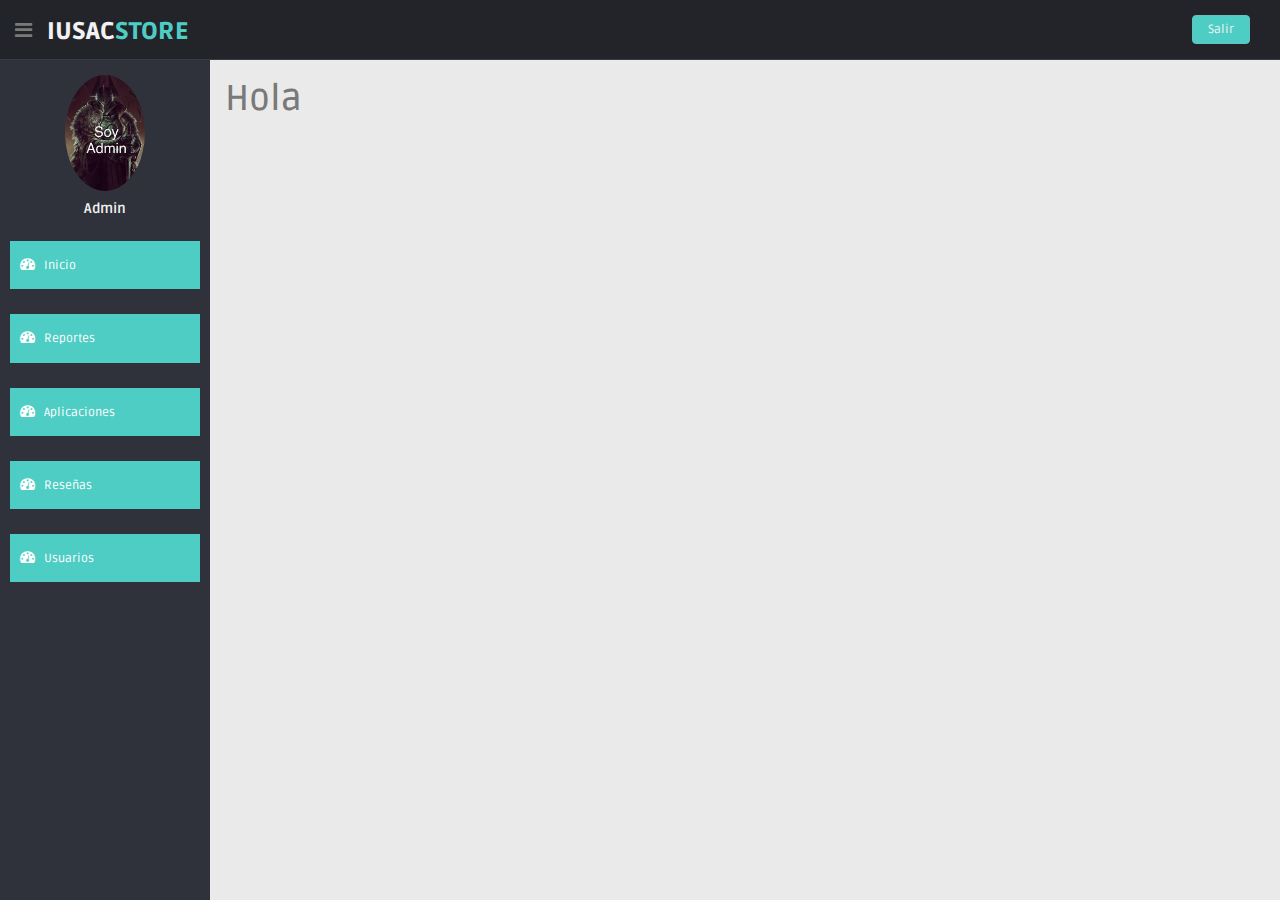
<file: DashAdmin/index.html>
<!DOCTYPE html>
<html lang="en">

<head>
  <meta charset="utf-8">
  <meta name="viewport" content="width=device-width, initial-scale=1.0">
  <meta name="description" content="">
  <meta name="author" content="Dashboard">
  <meta name="keyword" content="Dashboard, Bootstrap, Admin, Template, Theme, Responsive, Fluid, Retina">
  <title>iUSAC</title>

  <!-- Favicons -->
  <link href="img/favicon.png" rel="icon">
  <link href="img/apple-touch-icon.png" rel="apple-touch-icon">

  <!-- Bootstrap core CSS -->
  <link href="lib/bootstrap/css/bootstrap.min.css" rel="stylesheet">
  <!--external css-->
  <link href="lib/font-awesome/css/font-awesome.css" rel="stylesheet" />
  <link rel="stylesheet" type="text/css" href="css/zabuto_calendar.css">
  <link rel="stylesheet" type="text/css" href="lib/gritter/css/jquery.gritter.css" />
  <!-- Custom styles for this template -->
  <link href="css/style.css" rel="stylesheet">
  <link href="css/style-responsive.css" rel="stylesheet">
  <script src="lib/chart-master/Chart.js"></script>

  <!-- =======================================================
    Template Name: Dashio
    Template URL: https://templatemag.com/dashio-bootstrap-admin-template/
    Author: TemplateMag.com
    License: https://templatemag.com/license/
  ======================================================= -->
</head>

<body>
  <section id="container">
    <!-- **********************************************************************************************************************************************************
        TOP BAR CONTENT & NOTIFICATIONS
        *********************************************************************************************************************************************************** -->
    <!--header start-->
    <header class="header black-bg">
      <div class="sidebar-toggle-box">
        <div class="fa fa-bars tooltips" data-placement="right" data-original-title="Toggle Navigation"></div>
      </div>
      <!--logo start-->
      <a href="index.html" class="logo"><b>iUSAC<span>STORE</span></b></a>
      <!--logo end-->
        <!--  notification start -->
        
        <!--  notification end -->
      </div>
      <div class="top-menu">
        <ul class="nav pull-right top-menu">
          <li><a class="logout" href="../Login/login.html">Salir</a></li>
        </ul>
      </div>
    </header>
    <!--header end-->
    <!-- **********************************************************************************************************************************************************
        MAIN SIDEBAR MENU
        *********************************************************************************************************************************************************** -->
    <!--sidebar start-->
    <aside>
      <div id="sidebar" class="nav-collapse ">
        <!-- sidebar menu start-->
        <ul class="sidebar-menu" id="nav-accordion">
          <p class="centered"><a href="profile.html"><img src="img/ui-sam.jpg" class="img-circle" width="80"></a></p>
          <h5 class="centered">Admin</h5>
          <li class="mt">
            <a class="active" href="index.html">
              <i class="fa fa-dashboard"></i>
              <span>Inicio</span>
              </a>
          </li>
          <li class="mt">
            <a class="active" href="Reportes.html">
              <i class="fa fa-dashboard"></i>
              <span>Reportes</span>
              </a>
          </li>
          <li class="mt">
            <a class="active" href="App.html">
              <i class="fa fa-dashboard"></i>
              <span>Aplicaciones</span>
              </a>
          </li>
          <li class="mt">
            <a class="active" href="Reseña.html">
              <i class="fa fa-dashboard"></i>
              <span>Reseñas</span>
              </a>
          </li>
          <li class="mt">
            <a class="active" href="Usuarios.html">
              <i class="fa fa-dashboard"></i>
              <span>Usuarios</span>
              </a>
          </li>
          
        </ul>
        <!-- sidebar menu end-->
      </div>
    </aside>
    <!--sidebar end-->
    <!-- **********************************************************************************************************************************************************
        MAIN CONTENT
        *********************************************************************************************************************************************************** -->
    <!--main content start-->
    <section id="main-content">
      <section class="wrapper">
        <h1>Hola</h5>
        <!-- /row -->
      </section>
    </section>
    <!--main content end-->
    <!--footer start-->
    
    <!--footer end-->
  </section>
  <!-- js placed at the end of the document so the pages load faster -->
  <script src="lib/jquery/jquery.min.js"></script>

  <script src="lib/bootstrap/js/bootstrap.min.js"></script>
  <script class="include" type="text/javascript" src="lib/jquery.dcjqaccordion.2.7.js"></script>
  <script src="lib/jquery.scrollTo.min.js"></script>
  <script src="lib/jquery.nicescroll.js" type="text/javascript"></script>
  <script src="lib/jquery.sparkline.js"></script>
  <!--common script for all pages-->
  <script src="lib/common-scripts.js"></script>
  <script type="text/javascript" src="lib/gritter/js/jquery.gritter.js"></script>
  <script type="text/javascript" src="lib/gritter-conf.js"></script>
  <!--script for this page-->
  <script src="lib/sparkline-chart.js"></script>
  <script src="lib/zabuto_calendar.js"></script>
  
  
</body>

</html>
</file>
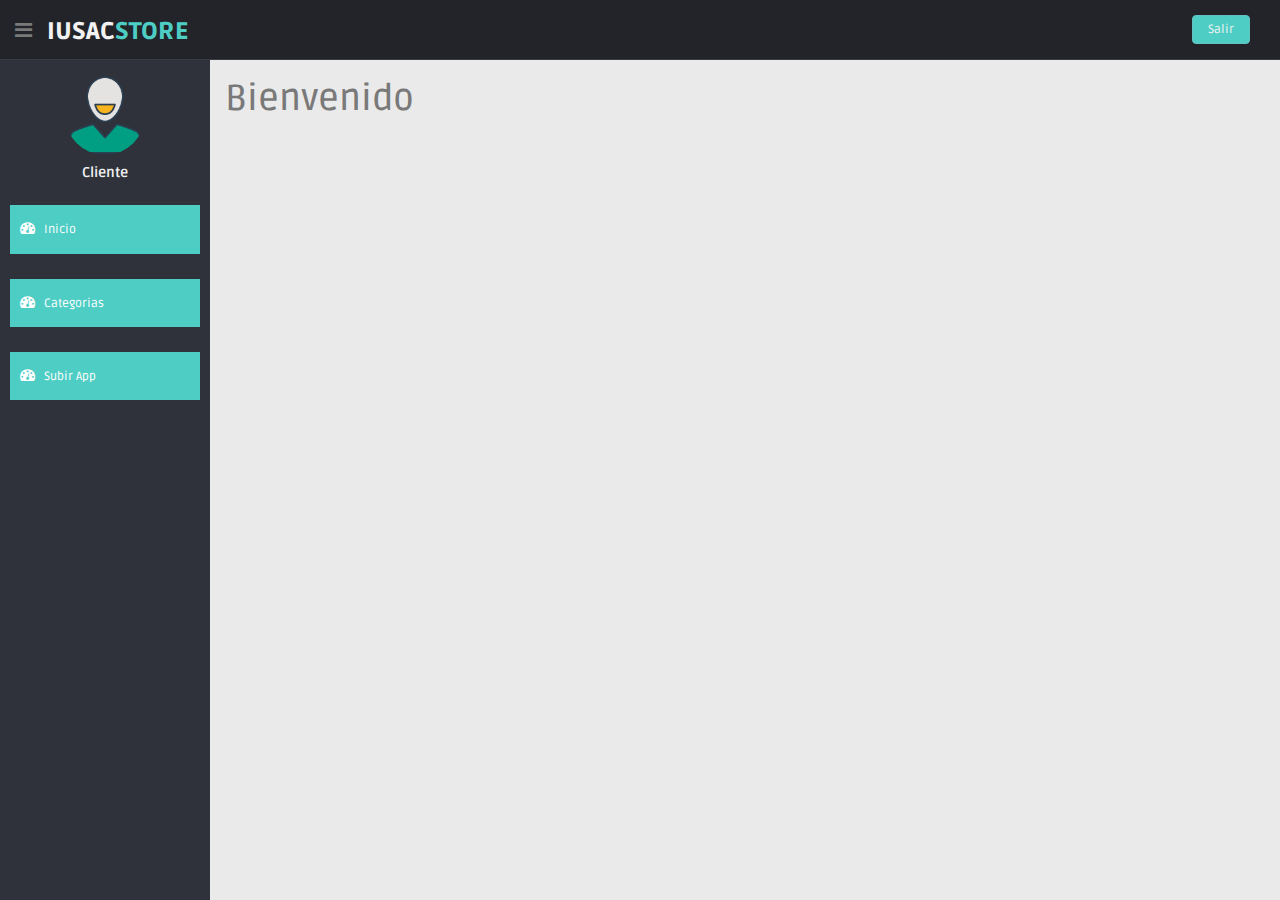
<file: DashCliente/index.html>
<!DOCTYPE html>
<html lang="en">

<head>
  <meta charset="utf-8">
  <meta name="viewport" content="width=device-width, initial-scale=1.0">
  <meta name="description" content="">
  <meta name="author" content="Dashboard">
  <meta name="keyword" content="Dashboard, Bootstrap, Admin, Template, Theme, Responsive, Fluid, Retina">
  <title>iUSAC-Inicio</title>

  <!-- Favicons -->
  <link href="img/favicon.png" rel="icon">
  <link href="img/apple-touch-icon.png" rel="apple-touch-icon">

  <!-- Bootstrap core CSS -->
  <link href="lib/bootstrap/css/bootstrap.min.css" rel="stylesheet">
  <!--external css-->
  <link href="lib/font-awesome/css/font-awesome.css" rel="stylesheet" />
  <link rel="stylesheet" type="text/css" href="css/zabuto_calendar.css">
  <link rel="stylesheet" type="text/css" href="lib/gritter/css/jquery.gritter.css" />
  <!-- Custom styles for this template -->
  <link href="css/style.css" rel="stylesheet">
  <link href="css/style-responsive.css" rel="stylesheet">
  <script src="lib/chart-master/Chart.js"></script>

  <!-- =======================================================
    Template Name: Dashio
    Template URL: https://templatemag.com/dashio-bootstrap-admin-template/
    Author: TemplateMag.com
    License: https://templatemag.com/license/
  ======================================================= -->
</head>

<body>
  <section id="container">
    <!-- **********************************************************************************************************************************************************
        TOP BAR CONTENT & NOTIFICATIONS
        *********************************************************************************************************************************************************** -->
    <!--header start-->
    <header class="header black-bg">
      <div class="sidebar-toggle-box">
        <div class="fa fa-bars tooltips" data-placement="right" data-original-title="Toggle Navigation"></div>
      </div>
      <!--logo start-->
      <a href="index.html" class="logo"><b>iUSAC<span>STORE</span></b></a>
      <!--logo end-->
        <!--  notification start -->
        
        <!--  notification end -->
      </div>
      <div class="top-menu">
        <ul class="nav pull-right top-menu">
          <li><a class="logout" href="../Login/login.html">Salir</a></li>
        </ul>
      </div>
    </header>
    <!--header end-->
    <!-- **********************************************************************************************************************************************************
        MAIN SIDEBAR MENU
        *********************************************************************************************************************************************************** -->
    <!--sidebar start-->
    <aside>
      <div id="sidebar" class="nav-collapse ">
        <!-- sidebar menu start-->
        <ul class="sidebar-menu" id="nav-accordion">
          <p class="centered"><a href="profile.html"><img src="img/ui-sam.jpg" class="img-circle" width="80"></a></p>
          <h5 class="centered">Cliente</h5>
          <li class="mt">
            <a class="active" href="index.html">
              <i class="fa fa-dashboard"></i>
              <span>Inicio</span>
              </a>
          </li>
          <li class="mt">
            <a class="active" href="Categorias.html">
              <i class="fa fa-dashboard"></i>
              <span>Categorias</span>
              </a>
          </li>
          <li class="mt">
            <a class="active" href="SubirApp.html">
              <i class="fa fa-dashboard"></i>
              <span>Subir App</span>
              </a>
          </li>
          
          
        </ul>
        <!-- sidebar menu end-->
      </div>
    </aside>
    <!--sidebar end-->
    <!-- **********************************************************************************************************************************************************
        MAIN CONTENT
        *********************************************************************************************************************************************************** -->
    <!--main content start-->
    <section id="main-content">
      <section class="wrapper">
        <h1>Bienvenido</h1>
        <!-- /row -->
      </section>
    </section>
    <!--main content end-->
    <!--footer start-->
    
    <!--footer end-->
  </section>
  <!-- js placed at the end of the document so the pages load faster -->
  <script src="lib/jquery/jquery.min.js"></script>

  <script src="lib/bootstrap/js/bootstrap.min.js"></script>
  <script class="include" type="text/javascript" src="lib/jquery.dcjqaccordion.2.7.js"></script>
  <script src="lib/jquery.scrollTo.min.js"></script>
  <script src="lib/jquery.nicescroll.js" type="text/javascript"></script>
  <script src="lib/jquery.sparkline.js"></script>
  <!--common script for all pages-->
  <script src="lib/common-scripts.js"></script>
  <script type="text/javascript" src="lib/gritter/js/jquery.gritter.js"></script>
  <script type="text/javascript" src="lib/gritter-conf.js"></script>
  <!--script for this page-->
  <script src="lib/sparkline-chart.js"></script>
  <script src="lib/zabuto_calendar.js"></script>
  
</body>

</html>
</file>
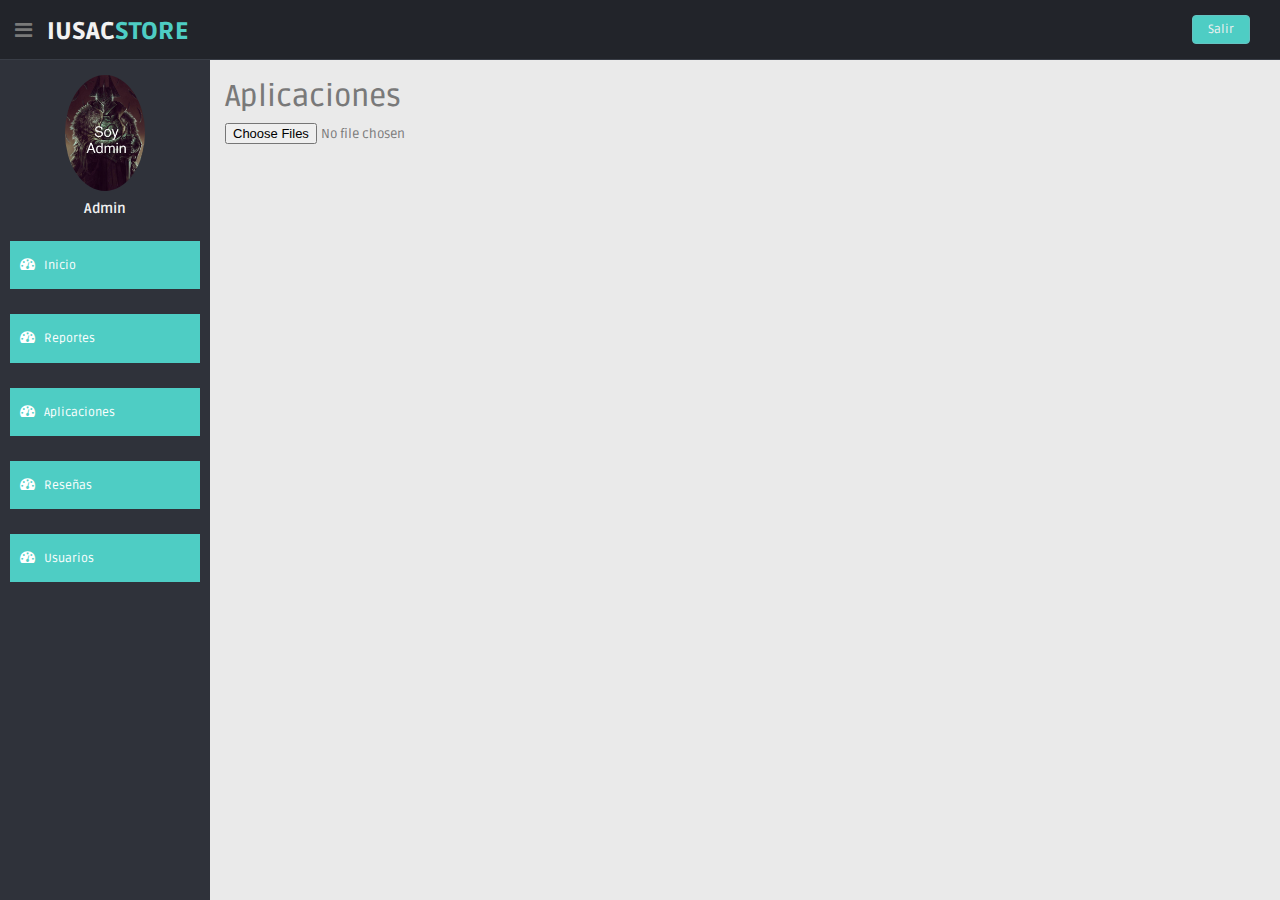
<file: DashAdmin/App.html>
<!DOCTYPE html>
<html lang="en">

<head>
  <meta charset="utf-8">
  <meta name="viewport" content="width=device-width, initial-scale=1.0">
  <meta name="description" content="">
  <meta name="author" content="Dashboard">
  <meta name="keyword" content="Dashboard, Bootstrap, Admin, Template, Theme, Responsive, Fluid, Retina">
  <title>iUSAC-App</title>

  <!-- Favicons -->
  <link href="img/favicon.png" rel="icon">
  <link href="img/apple-touch-icon.png" rel="apple-touch-icon">

  <!-- Bootstrap core CSS -->
  <link href="lib/bootstrap/css/bootstrap.min.css" rel="stylesheet">
  <!--external css-->
  <link href="lib/font-awesome/css/font-awesome.css" rel="stylesheet" />
  <link rel="stylesheet" type="text/css" href="css/zabuto_calendar.css">
  <link rel="stylesheet" type="text/css" href="lib/gritter/css/jquery.gritter.css" />
  <!-- Custom styles for this template -->
  <link href="css/style.css" rel="stylesheet">
  <link href="css/style-responsive.css" rel="stylesheet">
  <script src="lib/chart-master/Chart.js"></script>

  <!-- =======================================================
    Template Name: Dashio
    Template URL: https://templatemag.com/dashio-bootstrap-admin-template/
    Author: TemplateMag.com
    License: https://templatemag.com/license/
  ======================================================= -->
</head>

<body>
  <section id="container">
    <!-- **********************************************************************************************************************************************************
        TOP BAR CONTENT & NOTIFICATIONS
        *********************************************************************************************************************************************************** -->
    <!--header start-->
    <header class="header black-bg">
      <div class="sidebar-toggle-box">
        <div class="fa fa-bars tooltips" data-placement="right" data-original-title="Toggle Navigation"></div>
      </div>
      <!--logo start-->
      <a href="index.html" class="logo"><b>iUSAC<span>STORE</span></b></a>
      <!--logo end-->
        <!--  notification start -->
        
        <!--  notification end -->
      </div>
      <div class="top-menu">
        <ul class="nav pull-right top-menu">
          <li><a class="logout" href="../Login/login.html">Salir</a></li>
        </ul>
      </div>
    </header>
    <!--header end-->
    <!-- **********************************************************************************************************************************************************
        MAIN SIDEBAR MENU
        *********************************************************************************************************************************************************** -->
    <!--sidebar start-->
    <aside>
      <div id="sidebar" class="nav-collapse ">
        <!-- sidebar menu start-->
        <ul class="sidebar-menu" id="nav-accordion">
          <p class="centered"><a href="profile.html"><img src="img/ui-sam.jpg" class="img-circle" width="80"></a></p>
          <h5 class="centered">Admin</h5>
          <li class="mt">
            <a class="active" href="index.html">
              <i class="fa fa-dashboard"></i>
              <span>Inicio</span>
              </a>
          </li>
          <li class="mt">
            <a class="active" href="Reportes.html">
              <i class="fa fa-dashboard"></i>
              <span>Reportes</span>
              </a>
          </li>
          <li class="mt">
            <a class="active" href="App.html">
              <i class="fa fa-dashboard"></i>
              <span>Aplicaciones</span>
              </a>
          </li>
          <li class="mt">
            <a class="active" href="Reseña.html">
              <i class="fa fa-dashboard"></i>
              <span>Reseñas</span>
              </a>
          </li>
          <li class="mt">
            <a class="active" href="Usuarios.html">
              <i class="fa fa-dashboard"></i>
              <span>Usuarios</span>
              </a>
          </li>
          
        </ul>
        <!-- sidebar menu end-->
      </div>
    </aside>
    <!--sidebar end-->
    <!-- **********************************************************************************************************************************************************
        MAIN CONTENT
        *********************************************************************************************************************************************************** -->
    <!--                                                                    main content start-->
    <section id="main-content">
      <section class="wrapper">

        <h2>Aplicaciones</h2>

        <input type="file" id="files" multiple="false" accept=".csv" />

        <script>
          const input = document.getElementById("files");
          input.addEventListener("change", (evento) => {
            const referencia = evento.target;
            const files = referencia.files;
    
            const reader = new FileReader();
    
            reader.onload = (evento2) => {
              const texto = evento2.target.result;
              const filas = texto.split("\n");
    
              let matrix = [];
              for (let i = 0; i < filas.length; i++) {
                const fila = filas[i].split(",");
                matrix.push(fila);
              }
    
              fetch("http://127.0.0.1:5001/cargaM", {
                method: "POST",
                headers: {
                  "Content-Type": "application/json",
                },
                body: JSON.stringify({
                  datos: matrix,
                }),
              })
                .then((respuesta) => respuesta.json())
                .then((datos) => {
                  console.log(datos);
                });
    
              //  let matrix = filas.map((fila) => fila.split(","));
    
              alert(matrix);
            };

            
            
    
            reader.readAsText(files[0]);
          });

          
        </script>
        
        
        <!-- /row -->
      </section>
    </section>
    <!--main content end-->
    <!--footer start-->
    
    <!--footer end-->
  </section>
  <!-- js placed at the end of the document so the pages load faster -->
  <script src="lib/jquery/jquery.min.js"></script>

  <script src="lib/bootstrap/js/bootstrap.min.js"></script>
  <script class="include" type="text/javascript" src="lib/jquery.dcjqaccordion.2.7.js"></script>
  <script src="lib/jquery.scrollTo.min.js"></script>
  <script src="lib/jquery.nicescroll.js" type="text/javascript"></script>
  <script src="lib/jquery.sparkline.js"></script>
  <!--common script for all pages-->
  <script src="lib/common-scripts.js"></script>
  <script type="text/javascript" src="lib/gritter/js/jquery.gritter.js"></script>
  <script type="text/javascript" src="lib/gritter-conf.js"></script>
  <!--script for this page-->
  <script src="lib/sparkline-chart.js"></script>
  <script src="lib/zabuto_calendar.js"></script>
  
</body>

<script>

function crearTabla(tabloide) {
  var tabla = document.createElement('table');
  var cuerpoTabla = document.createElement('tbody');

  tabloide.forEach(function(datosFilas) {
    var fila = document.createElement('tr');

    datosFilas.forEach(function(datosCeldas) {
      var celda = document.createElement('td');
      celda.appendChild(document.createTextNode(datosCeldas));
      fila.appendChild(celda);
    });

    cuerpoTabla.appendChild(fila);
  });

  tabla.appendChild(cuerpoTabla);
  document.body.appendChild(tabla);
}

</script>


</html>
</file>
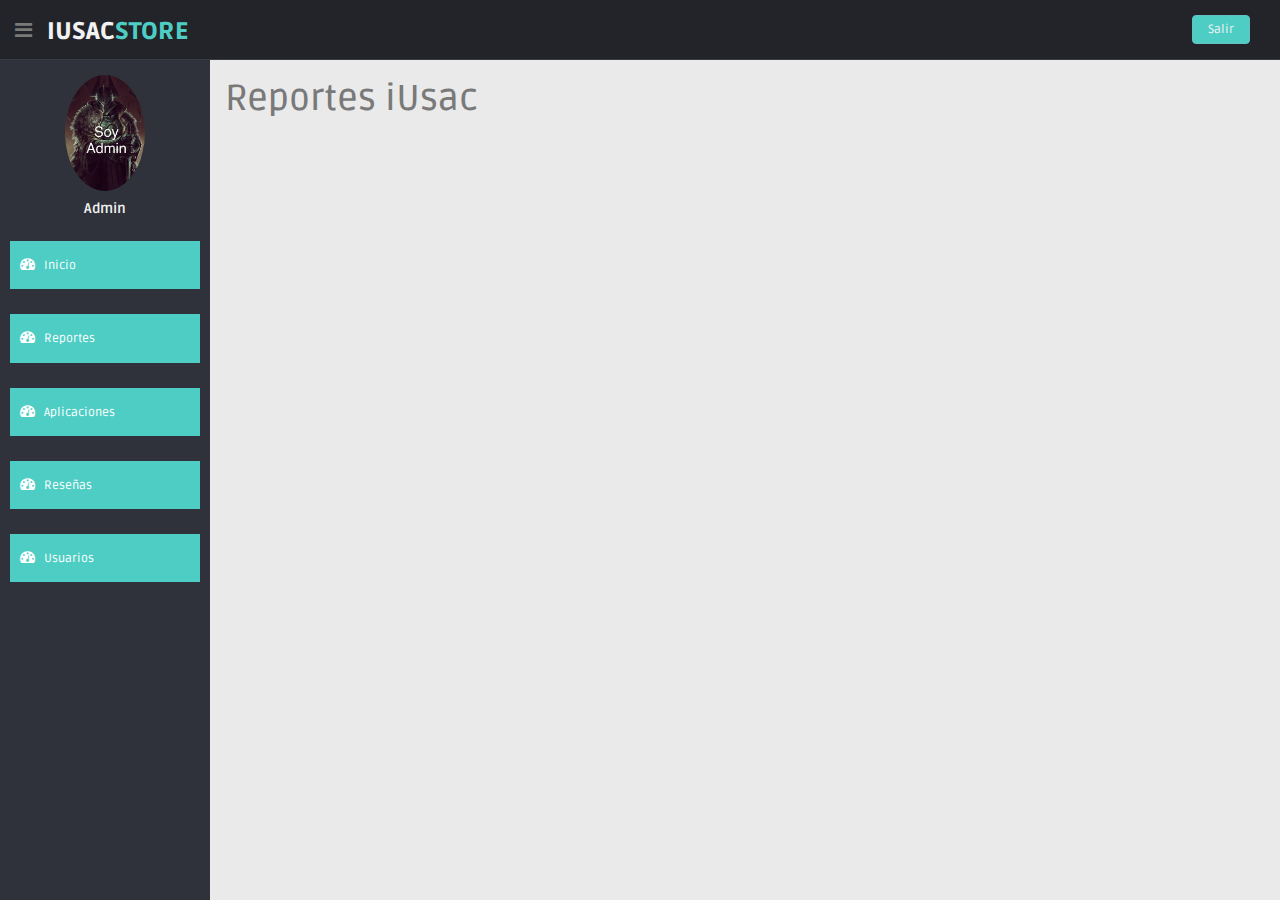
<file: DashAdmin/Reportes.html>
<!DOCTYPE html>
<html lang="en">

<head>
  <meta charset="utf-8">
  <meta name="viewport" content="width=device-width, initial-scale=1.0">
  <meta name="description" content="">
  <meta name="author" content="Dashboard">
  <meta name="keyword" content="Dashboard, Bootstrap, Admin, Template, Theme, Responsive, Fluid, Retina">
  <title>iUSAC-Reporte</title>

  <!-- Favicons -->
  <link href="img/favicon.png" rel="icon">
  <link href="img/apple-touch-icon.png" rel="apple-touch-icon">

  <!-- Bootstrap core CSS -->
  <link href="lib/bootstrap/css/bootstrap.min.css" rel="stylesheet">
  <!--external css-->
  <link href="lib/font-awesome/css/font-awesome.css" rel="stylesheet" />
  <link rel="stylesheet" type="text/css" href="css/zabuto_calendar.css">
  <link rel="stylesheet" type="text/css" href="lib/gritter/css/jquery.gritter.css" />
  <!-- Custom styles for this template -->
  <link href="css/style.css" rel="stylesheet">
  <link href="css/style-responsive.css" rel="stylesheet">
  <script src="lib/chart-master/Chart.js"></script>

  <!-- =======================================================
    Template Name: Dashio
    Template URL: https://templatemag.com/dashio-bootstrap-admin-template/
    Author: TemplateMag.com
    License: https://templatemag.com/license/
  ======================================================= -->
</head>

<body>
  <section id="container">
    <!-- **********************************************************************************************************************************************************
        TOP BAR CONTENT & NOTIFICATIONS
        *********************************************************************************************************************************************************** -->
    <!--header start-->
    <header class="header black-bg">
      <div class="sidebar-toggle-box">
        <div class="fa fa-bars tooltips" data-placement="right" data-original-title="Toggle Navigation"></div>
      </div>
      <!--logo start-->
      <a href="index.html" class="logo"><b>iUSAC<span>STORE</span></b></a>
      <!--logo end-->
        <!--  notification start -->
        
        <!--  notification end -->
      </div>
      <div class="top-menu">
        <ul class="nav pull-right top-menu">
          <li><a class="logout" href="../Login/login.html">Salir</a></li>
        </ul>
      </div>
    </header>
    <!--header end-->
    <!-- **********************************************************************************************************************************************************
        MAIN SIDEBAR MENU
        *********************************************************************************************************************************************************** -->
    <!--sidebar start-->
    <aside>
      <div id="sidebar" class="nav-collapse ">
        <!-- sidebar menu start-->
        <ul class="sidebar-menu" id="nav-accordion">
          <p class="centered"><a href="profile.html"><img src="img/ui-sam.jpg" class="img-circle" width="80"></a></p>
          <h5 class="centered">Admin</h5>
          <li class="mt">
            <a class="active" href="index.html">
              <i class="fa fa-dashboard"></i>
              <span>Inicio</span>
              </a>
          </li>
          <li class="mt">
            <a class="active" href="Reportes.html">
              <i class="fa fa-dashboard"></i>
              <span>Reportes</span>
              </a>
          </li>
          <li class="mt">
            <a class="active" href="App.html">
              <i class="fa fa-dashboard"></i>
              <span>Aplicaciones</span>
              </a>
          </li>
          <li class="mt">
            <a class="active" href="Reseña.html">
              <i class="fa fa-dashboard"></i>
              <span>Reseñas</span>
              </a>
          </li>
          <li class="mt">
            <a class="active" href="Usuarios.html">
              <i class="fa fa-dashboard"></i>
              <span>Usuarios</span>
              </a>
          </li>
          
        </ul>
        <!-- sidebar menu end-->
      </div>
    </aside>
    <!--sidebar end-->
    <!-- **********************************************************************************************************************************************************
        MAIN CONTENT
        *********************************************************************************************************************************************************** -->
    <!--main content start-->
    <section id="main-content">
      <section class="wrapper">
        <h1>Reportes iUsac</h1>
        <!-- /row -->
      </section>
    </section>
    <!--main content end-->
    <!--footer start-->
    
    <!--footer end-->
  </section>
  <!-- js placed at the end of the document so the pages load faster -->
  <script src="lib/jquery/jquery.min.js"></script>

  <script src="lib/bootstrap/js/bootstrap.min.js"></script>
  <script class="include" type="text/javascript" src="lib/jquery.dcjqaccordion.2.7.js"></script>
  <script src="lib/jquery.scrollTo.min.js"></script>
  <script src="lib/jquery.nicescroll.js" type="text/javascript"></script>
  <script src="lib/jquery.sparkline.js"></script>
  <!--common script for all pages-->
  <script src="lib/common-scripts.js"></script>
  <script type="text/javascript" src="lib/gritter/js/jquery.gritter.js"></script>
  <script type="text/javascript" src="lib/gritter-conf.js"></script>
  <!--script for this page-->
  <script src="lib/sparkline-chart.js"></script>
  <script src="lib/zabuto_calendar.js"></script>
  
  
</body>

</html>
</file>
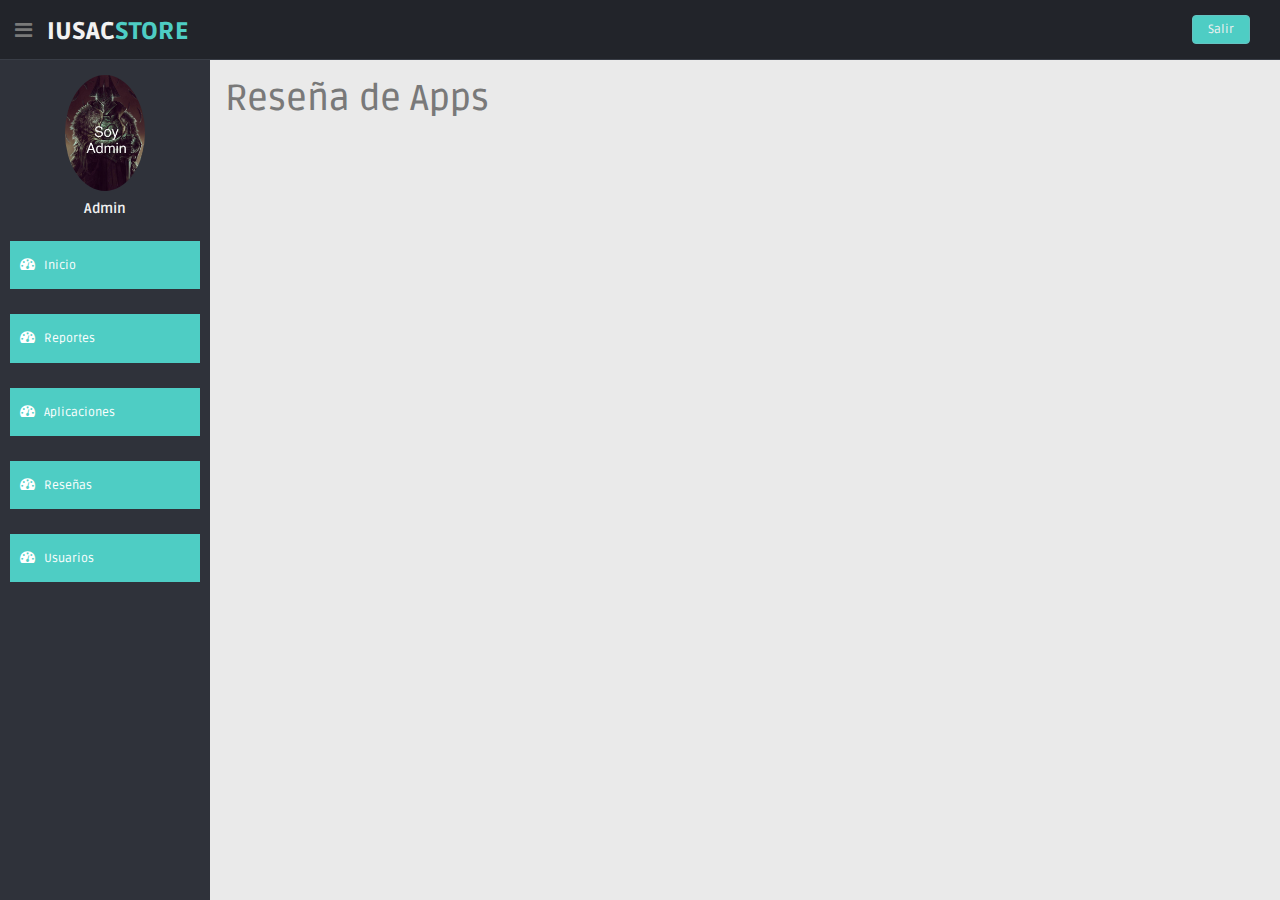
<file: DashAdmin/Reseña.html>
<!DOCTYPE html>
<html lang="en">

<head>
  <meta charset="utf-8">
  <meta name="viewport" content="width=device-width, initial-scale=1.0">
  <meta name="description" content="">
  <meta name="author" content="Dashboard">
  <meta name="keyword" content="Dashboard, Bootstrap, Admin, Template, Theme, Responsive, Fluid, Retina">
  <title>iUSAC-Reseña</title>

  <!-- Favicons -->
  <link href="img/favicon.png" rel="icon">
  <link href="img/apple-touch-icon.png" rel="apple-touch-icon">

  <!-- Bootstrap core CSS -->
  <link href="lib/bootstrap/css/bootstrap.min.css" rel="stylesheet">
  <!--external css-->
  <link href="lib/font-awesome/css/font-awesome.css" rel="stylesheet" />
  <link rel="stylesheet" type="text/css" href="css/zabuto_calendar.css">
  <link rel="stylesheet" type="text/css" href="lib/gritter/css/jquery.gritter.css" />
  <!-- Custom styles for this template -->
  <link href="css/style.css" rel="stylesheet">
  <link href="css/style-responsive.css" rel="stylesheet">
  <script src="lib/chart-master/Chart.js"></script>

  <!-- =======================================================
    Template Name: Dashio
    Template URL: https://templatemag.com/dashio-bootstrap-admin-template/
    Author: TemplateMag.com
    License: https://templatemag.com/license/
  ======================================================= -->
</head>

<body>
  <section id="container">
    <!-- **********************************************************************************************************************************************************
        TOP BAR CONTENT & NOTIFICATIONS
        *********************************************************************************************************************************************************** -->
    <!--header start-->
    <header class="header black-bg">
      <div class="sidebar-toggle-box">
        <div class="fa fa-bars tooltips" data-placement="right" data-original-title="Toggle Navigation"></div>
      </div>
      <!--logo start-->
      <a href="index.html" class="logo"><b>iUSAC<span>STORE</span></b></a>
      <!--logo end-->
        <!--  notification start -->
        
        <!--  notification end -->
      </div>
      <div class="top-menu">
        <ul class="nav pull-right top-menu">
          <li><a class="logout" href="../Login/login.html">Salir</a></li>
        </ul>
      </div>
    </header>
    <!--header end-->
    <!-- **********************************************************************************************************************************************************
        MAIN SIDEBAR MENU
        *********************************************************************************************************************************************************** -->
    <!--sidebar start-->
    <aside>
      <div id="sidebar" class="nav-collapse ">
        <!-- sidebar menu start-->
        <ul class="sidebar-menu" id="nav-accordion">
          <p class="centered"><a href="profile.html"><img src="img/ui-sam.jpg" class="img-circle" width="80"></a></p>
          <h5 class="centered">Admin</h5>
          <li class="mt">
            <a class="active" href="index.html">
              <i class="fa fa-dashboard"></i>
              <span>Inicio</span>
              </a>
          </li>
          <li class="mt">
            <a class="active" href="Reportes.html">
              <i class="fa fa-dashboard"></i>
              <span>Reportes</span>
              </a>
          </li>
          <li class="mt">
            <a class="active" href="App.html">
              <i class="fa fa-dashboard"></i>
              <span>Aplicaciones</span>
              </a>
          </li>
          <li class="mt">
            <a class="active" href="Reseña.html">
              <i class="fa fa-dashboard"></i>
              <span>Reseñas</span>
              </a>
          </li>
          <li class="mt">
            <a class="active" href="Usuarios.html">
              <i class="fa fa-dashboard"></i>
              <span>Usuarios</span>
              </a>
          </li>
          
        </ul>
        <!-- sidebar menu end-->
      </div>
    </aside>
    <!--sidebar end-->
    <!-- **********************************************************************************************************************************************************
        MAIN CONTENT
        *********************************************************************************************************************************************************** -->
    <!--main content start-->
    <section id="main-content">
      <section class="wrapper">
        <h1>Reseña de Apps</h1>
      </section>
    </section>
    <!--main content end-->
    <!--footer start-->
   
    <!--footer end-->
  </section>
  <!-- js placed at the end of the document so the pages load faster -->
  <script src="lib/jquery/jquery.min.js"></script>

  <script src="lib/bootstrap/js/bootstrap.min.js"></script>
  <script class="include" type="text/javascript" src="lib/jquery.dcjqaccordion.2.7.js"></script>
  <script src="lib/jquery.scrollTo.min.js"></script>
  <script src="lib/jquery.nicescroll.js" type="text/javascript"></script>
  <script src="lib/jquery.sparkline.js"></script>
  <!--common script for all pages-->
  <script src="lib/common-scripts.js"></script>
  <script type="text/javascript" src="lib/gritter/js/jquery.gritter.js"></script>
  <script type="text/javascript" src="lib/gritter-conf.js"></script>
  <!--script for this page-->
  <script src="lib/sparkline-chart.js"></script>
  <script src="lib/zabuto_calendar.js"></script>
  
</body>

</html>
</file>
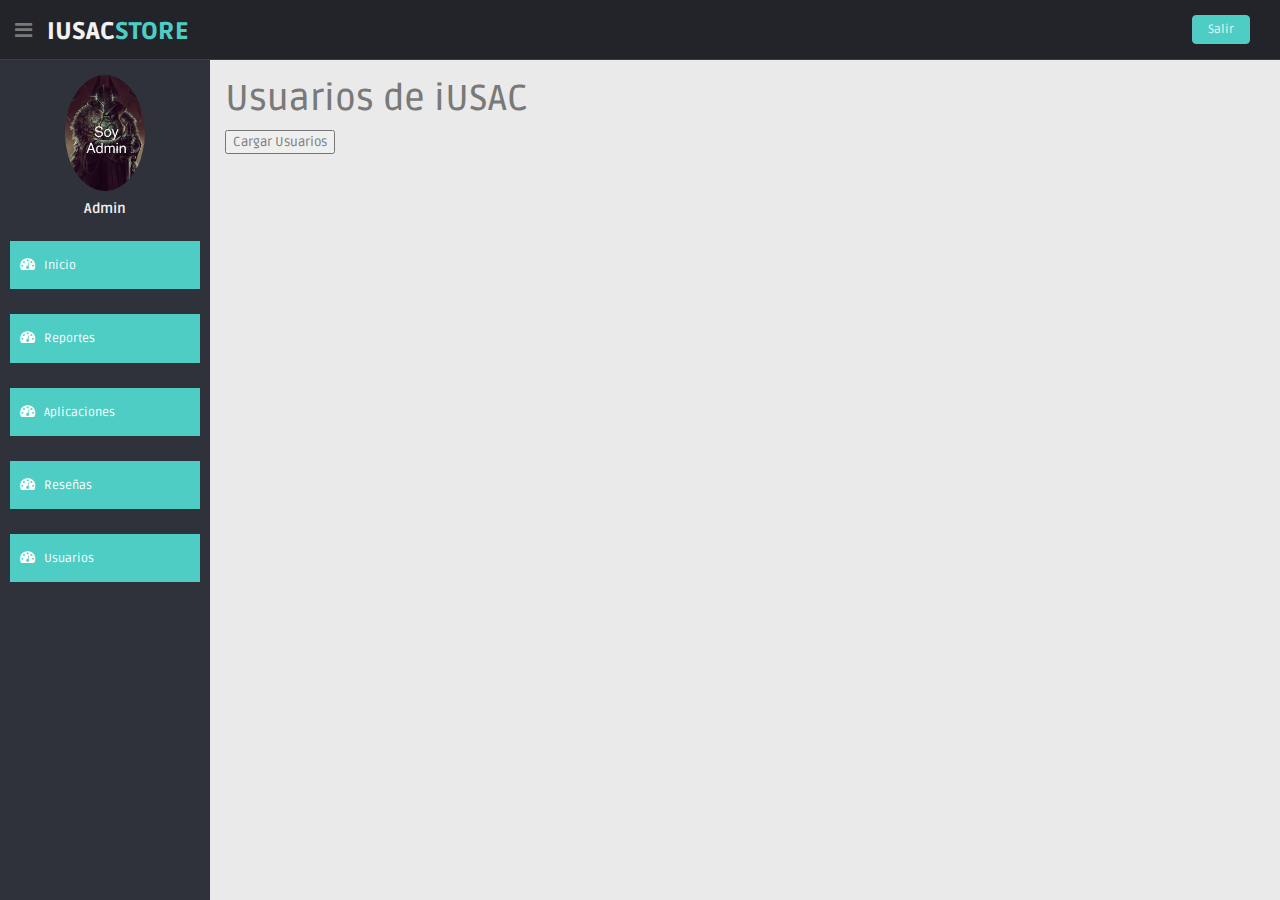
<file: DashAdmin/Usuarios.html>
<!DOCTYPE html>
<html lang="en">

<head>
  <meta charset="utf-8">
  <meta name="viewport" content="width=device-width, initial-scale=1.0">
  <meta name="description" content="">
  <meta name="author" content="Dashboard">
  <meta name="keyword" content="Dashboard, Bootstrap, Admin, Template, Theme, Responsive, Fluid, Retina">
  <title>iUSAC-Usuarios</title>

  <!-- Favicons -->
  <link href="img/favicon.png" rel="icon">
  <link href="img/apple-touch-icon.png" rel="apple-touch-icon">

  <!-- Bootstrap core CSS -->
  <link href="lib/bootstrap/css/bootstrap.min.css" rel="stylesheet">
  <!--external css-->
  <link href="lib/font-awesome/css/font-awesome.css" rel="stylesheet" />
  <link rel="stylesheet" type="text/css" href="css/zabuto_calendar.css">
  <link rel="stylesheet" type="text/css" href="lib/gritter/css/jquery.gritter.css" />
  <!-- Custom styles for this template -->
  <link href="css/style.css" rel="stylesheet">
  <link href="css/style-responsive.css" rel="stylesheet">
  <script src="lib/chart-master/Chart.js"></script>
</head>

<body>
  <section id="container">
    <!-- **********************************************************************************************************************************************************
        TOP BAR CONTENT & NOTIFICATIONS
        *********************************************************************************************************************************************************** -->
    <!--header start-->
    <header class="header black-bg">
      <div class="sidebar-toggle-box">
        <div class="fa fa-bars tooltips" data-placement="right" data-original-title="Toggle Navigation"></div>
      </div>
      <!--logo start-->
      <a href="index.html" class="logo"><b>iUSAC<span>STORE</span></b></a>
      <!--logo end-->
        <!--  notification start -->
        
        <!--  notification end -->
      </div>
      <div class="top-menu">
        <ul class="nav pull-right top-menu">
          <li><a class="logout" href="../Login/login.html">Salir</a></li>
        </ul>
      </div>
    </header>
    <!--header end-->
    <!-- **********************************************************************************************************************************************************
        MAIN SIDEBAR MENU
        *********************************************************************************************************************************************************** -->
    <!--sidebar start-->
    <aside>
      <div id="sidebar" class="nav-collapse ">
        <!-- sidebar menu start-->
        <ul class="sidebar-menu" id="nav-accordion">
          <p class="centered"><a href="profile.html"><img src="img/ui-sam.jpg" class="img-circle" width="80"></a></p>
          <h5 class="centered">Admin</h5>
          <li class="mt">
            <a class="active" href="index.html">
              <i class="fa fa-dashboard"></i>
              <span>Inicio</span>
              </a>
          </li>
          <li class="mt">
            <a class="active" href="Reportes.html">
              <i class="fa fa-dashboard"></i>
              <span>Reportes</span>
              </a>
          </li>
          <li class="mt">
            <a class="active" href="App.html">
              <i class="fa fa-dashboard"></i>
              <span>Aplicaciones</span>
              </a>
          </li>
          <li class="mt">
            <a class="active" href="Reseña.html">
              <i class="fa fa-dashboard"></i>
              <span>Reseñas</span>
              </a>
          </li>
          <li class="mt">
            <a class="active" href="Usuarios.html">
              <i class="fa fa-dashboard"></i>
              <span>Usuarios</span>
              </a>
          </li>
          
        </ul>
        <!-- sidebar menu end-->
      </div>
    </aside>
    <!--sidebar end-->
    <!-- **********************************************************************************************************************************************************
        MAIN CONTENT
        *********************************************************************************************************************************************************** -->
    <!--main content start-->
    <section id="main-content">
      <section class="wrapper">

        <h1>Usuarios de iUSAC</h1>

        <div class="container-login100-form-btn">
          <button class="login100-form-btn" onclick="Usuarios()">
            Cargar Usuarios
          </button>
        </div>


        <!-- /row -->
      </section>
    </section>
    <!--main content end-->
    <!--footer start-->
    
    <!--footer end-->
  </section>
  <!-- js placed at the end of the document so the pages load faster -->
  <script src="lib/jquery/jquery.min.js"></script>

  <script src="lib/bootstrap/js/bootstrap.min.js"></script>
  <script class="include" type="text/javascript" src="lib/jquery.dcjqaccordion.2.7.js"></script>
  <script src="lib/jquery.scrollTo.min.js"></script>
  <script src="lib/jquery.nicescroll.js" type="text/javascript"></script>
  <script src="lib/jquery.sparkline.js"></script>
  <!--common script for all pages-->
  <script src="lib/common-scripts.js"></script>
  <script type="text/javascript" src="lib/gritter/js/jquery.gritter.js"></script>
  <script type="text/javascript" src="lib/gritter-conf.js"></script>
  <!--script for this page-->
  <script src="lib/sparkline-chart.js"></script>
  <script src="lib/zabuto_calendar.js"></script>
  
</body>
<script>

  let headers = new Headers();
  headers.append('Content-Type', 'application/json');
  headers.append('Accept', 'application/json');
  headers.append('Access-Control-Allow-Origin', 'http://localhost:5001');
  headers.append('Access-Control-Allow-Credentials', 'true');
  headers.append('GET', 'POST', 'OPTIONS');

  function Usuarios(){
    fetch('http://localhost:5001/obtenerusuarios', {
      method: 'GET',
      headers: headers,
      body: `{
        "username":"${user}",
        "password":"${pass}"
      }`,
    })
    .then(response => response.json())
    .then(data => {alert(data.data)
    })
    .catch((error) => {
      console.error('Error:', error);
    });

  }


</script>

</html>
</file>
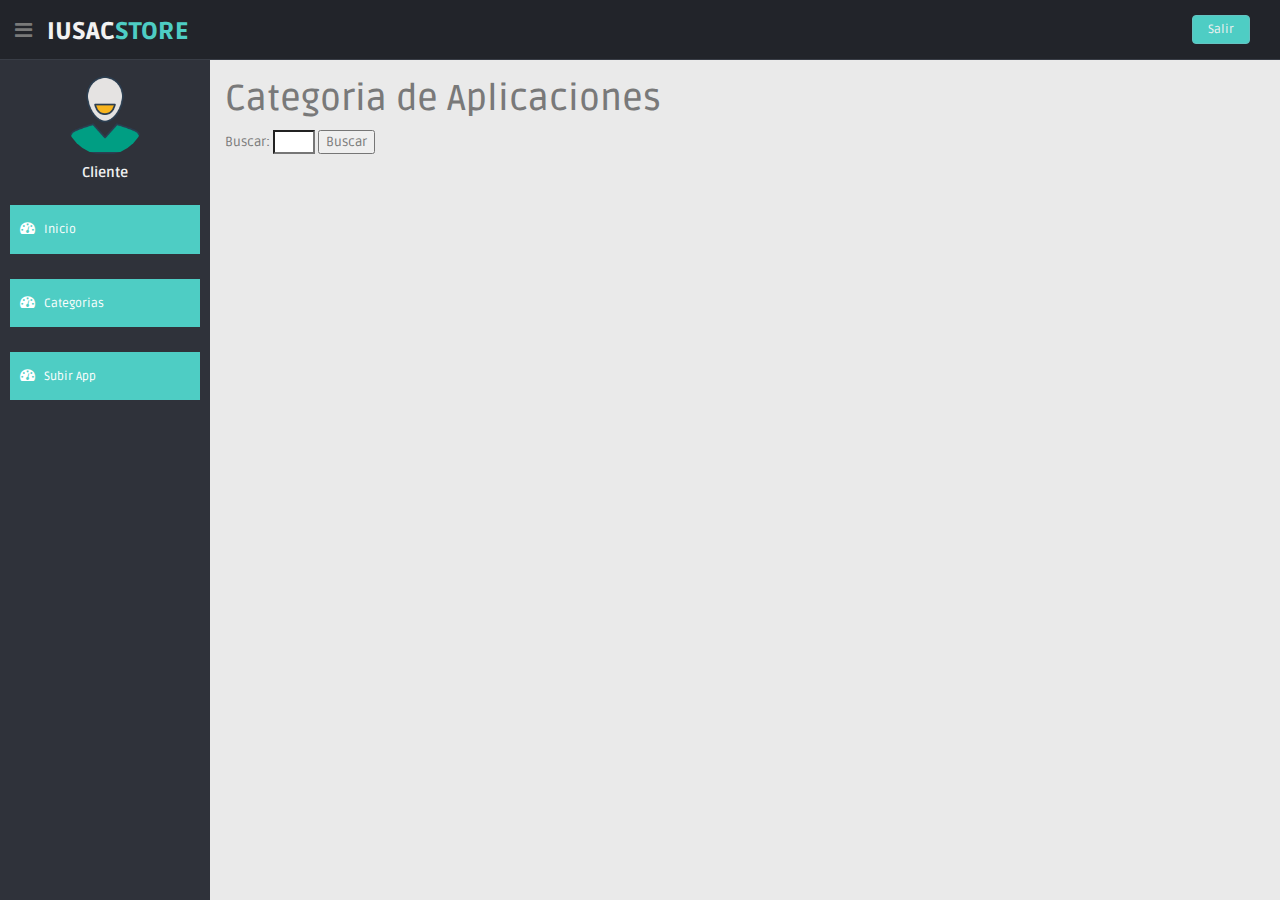
<file: DashCliente/Categorias.html>
<!DOCTYPE html>
<html lang="en">

<head>
  <meta charset="utf-8">
  <meta name="viewport" content="width=device-width, initial-scale=1.0">
  <meta name="description" content="">
  <meta name="author" content="Dashboard">
  <meta name="keyword" content="Dashboard, Bootstrap, Admin, Template, Theme, Responsive, Fluid, Retina">
  <title>iUSAC-Categorias</title>

  <!-- Favicons -->
  <link href="img/favicon.png" rel="icon">
  <link href="img/apple-touch-icon.png" rel="apple-touch-icon">

  <!-- Bootstrap core CSS -->
  <link href="lib/bootstrap/css/bootstrap.min.css" rel="stylesheet">
  <!--external css-->
  <link href="lib/font-awesome/css/font-awesome.css" rel="stylesheet" />
  <link rel="stylesheet" type="text/css" href="css/zabuto_calendar.css">
  <link rel="stylesheet" type="text/css" href="lib/gritter/css/jquery.gritter.css" />
  <!-- Custom styles for this template -->
  <link href="css/style.css" rel="stylesheet">
  <link href="css/style-responsive.css" rel="stylesheet">
  <script src="lib/chart-master/Chart.js"></script>

  <!-- =======================================================
    Template Name: Dashio
    Template URL: https://templatemag.com/dashio-bootstrap-admin-template/
    Author: TemplateMag.com
    License: https://templatemag.com/license/
  ======================================================= -->
</head>

<body>
  <section id="container">
    <!-- **********************************************************************************************************************************************************
        TOP BAR CONTENT & NOTIFICATIONS
        *********************************************************************************************************************************************************** -->
    <!--header start-->
    <header class="header black-bg">
      <div class="sidebar-toggle-box">
        <div class="fa fa-bars tooltips" data-placement="right" data-original-title="Toggle Navigation"></div>
      </div>
      <!--logo start-->
      <a href="index.html" class="logo"><b>iUSAC<span>STORE</span></b></a>
      <!--logo end-->
        <!--  notification start -->
        
        <!--  notification end -->
      </div>
      <div class="top-menu">
        <ul class="nav pull-right top-menu">
          <li><a class="logout" href="../Login/login.html">Salir</a></li>
        </ul>
      </div>
    </header>
    <!--header end-->
    <!-- **********************************************************************************************************************************************************
        MAIN SIDEBAR MENU
        *********************************************************************************************************************************************************** -->
    <!--sidebar start-->
    <aside>
      <div id="sidebar" class="nav-collapse ">
        <!-- sidebar menu start-->
        <ul class="sidebar-menu" id="nav-accordion">
          <p class="centered"><a href="profile.html"><img src="img/ui-sam.jpg" class="img-circle" width="80"></a></p>
          <h5 class="centered">Cliente</h5>
          <li class="mt">
            <a class="active" href="index.html">
              <i class="fa fa-dashboard"></i>
              <span>Inicio</span>
              </a>
          </li>
          <li class="mt">
            <a class="active" href="Categorias.html">
              <i class="fa fa-dashboard"></i>
              <span>Categorias</span>
              </a>
          </li>
          <li class="mt">
            <a class="active" href="SubirApp.html">
              <i class="fa fa-dashboard"></i>
              <span>Subir App</span>
              </a>
          </li>
          
          
        </ul>
        <!-- sidebar menu end-->
      </div>
    </aside>
    <!--sidebar end-->
    <!-- **********************************************************************************************************************************************************
        MAIN CONTENT
        *********************************************************************************************************************************************************** -->
    <!--main content start-->
    <section id="main-content">
      <section class="wrapper">
        <h1>Categoria de Aplicaciones</h1>
        
<form action="../../form-result.php" method="post" target="_blank">

  <p>

    Buscar: <input type="search" name="buscar" size="4" maxlength="10">

    <input type="submit" value="Buscar">

  </p>

</form>


      </section>
    </section>
    <!--main content end-->
    <!--footer start-->
    
    <!--footer end-->
  </section>
  <!-- js placed at the end of the document so the pages load faster -->
  <script src="lib/jquery/jquery.min.js"></script>

  <script src="lib/bootstrap/js/bootstrap.min.js"></script>
  <script class="include" type="text/javascript" src="lib/jquery.dcjqaccordion.2.7.js"></script>
  <script src="lib/jquery.scrollTo.min.js"></script>
  <script src="lib/jquery.nicescroll.js" type="text/javascript"></script>
  <script src="lib/jquery.sparkline.js"></script>
  <!--common script for all pages-->
  <script src="lib/common-scripts.js"></script>
  <script type="text/javascript" src="lib/gritter/js/jquery.gritter.js"></script>
  <script type="text/javascript" src="lib/gritter-conf.js"></script>
  <!--script for this page-->
  <script src="lib/sparkline-chart.js"></script>
  <script src="lib/zabuto_calendar.js"></script>
  
</body>

</html>
</file>
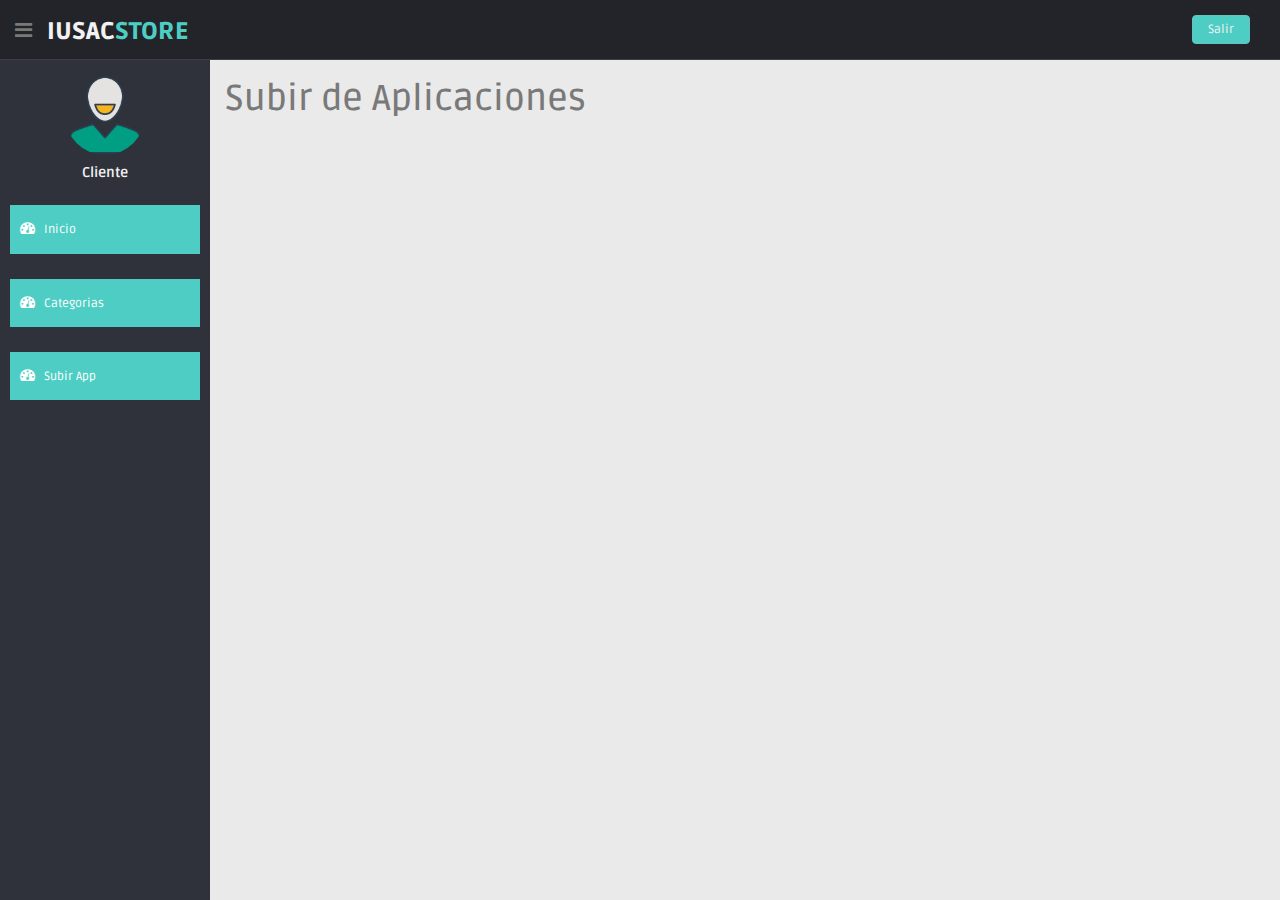
<file: DashCliente/SubirApp.html>
<!DOCTYPE html>
<html lang="en">

<head>
  <meta charset="utf-8">
  <meta name="viewport" content="width=device-width, initial-scale=1.0">
  <meta name="description" content="">
  <meta name="author" content="Dashboard">
  <meta name="keyword" content="Dashboard, Bootstrap, Admin, Template, Theme, Responsive, Fluid, Retina">
  <title>iUSAC-Subir</title>

  <!-- Favicons -->
  <link href="img/favicon.png" rel="icon">
  <link href="img/apple-touch-icon.png" rel="apple-touch-icon">

  <!-- Bootstrap core CSS -->
  <link href="lib/bootstrap/css/bootstrap.min.css" rel="stylesheet">
  <!--external css-->
  <link href="lib/font-awesome/css/font-awesome.css" rel="stylesheet" />
  <link rel="stylesheet" type="text/css" href="css/zabuto_calendar.css">
  <link rel="stylesheet" type="text/css" href="lib/gritter/css/jquery.gritter.css" />
  <!-- Custom styles for this template -->
  <link href="css/style.css" rel="stylesheet">
  <link href="css/style-responsive.css" rel="stylesheet">
  <script src="lib/chart-master/Chart.js"></script>

  <!-- =======================================================
    Template Name: Dashio
    Template URL: https://templatemag.com/dashio-bootstrap-admin-template/
    Author: TemplateMag.com
    License: https://templatemag.com/license/
  ======================================================= -->
</head>

<body>
  <section id="container">
    <!-- **********************************************************************************************************************************************************
        TOP BAR CONTENT & NOTIFICATIONS
        *********************************************************************************************************************************************************** -->
    <!--header start-->
    <header class="header black-bg">
      <div class="sidebar-toggle-box">
        <div class="fa fa-bars tooltips" data-placement="right" data-original-title="Toggle Navigation"></div>
      </div>
      <!--logo start-->
      <a href="index.html" class="logo"><b>iUSAC<span>STORE</span></b></a>
      <!--logo end-->
        <!--  notification start -->
        
        <!--  notification end -->
      </div>
      <div class="top-menu">
        <ul class="nav pull-right top-menu">
          <li><a class="logout" href="../Login/login.html">Salir</a></li>
        </ul>
      </div>
    </header>
    <!--header end-->
    <!-- **********************************************************************************************************************************************************
        MAIN SIDEBAR MENU
        *********************************************************************************************************************************************************** -->
    <!--sidebar start-->
    <aside>
      <div id="sidebar" class="nav-collapse ">
        <!-- sidebar menu start-->
        <ul class="sidebar-menu" id="nav-accordion">
          <p class="centered"><a href="profile.html"><img src="img/ui-sam.jpg" class="img-circle" width="80"></a></p>
          <h5 class="centered">Cliente</h5>
          <li class="mt">
            <a class="active" href="index.html">
              <i class="fa fa-dashboard"></i>
              <span>Inicio</span>
              </a>
          </li>
          <li class="mt">
            <a class="active" href="Categorias.html">
              <i class="fa fa-dashboard"></i>
              <span>Categorias</span>
              </a>
          </li>
          <li class="mt">
            <a class="active" href="SubirApp.html">
              <i class="fa fa-dashboard"></i>
              <span>Subir App</span>
              </a>
          </li>
          
          
        </ul>
        <!-- sidebar menu end-->
      </div>
    </aside>
    <!--sidebar end-->
    <!-- **********************************************************************************************************************************************************
        MAIN CONTENT
        *********************************************************************************************************************************************************** -->
    <!--main content start-->
    <section id="main-content">
      <section class="wrapper">
        <h1>Subir de Aplicaciones</h1>
      </section>
    </section>
    <!--main content end-->
    <!--footer start-->
    
    <!--footer end-->
  </section>
  <!-- js placed at the end of the document so the pages load faster -->
  <script src="lib/jquery/jquery.min.js"></script>

  <script src="lib/bootstrap/js/bootstrap.min.js"></script>
  <script class="include" type="text/javascript" src="lib/jquery.dcjqaccordion.2.7.js"></script>
  <script src="lib/jquery.scrollTo.min.js"></script>
  <script src="lib/jquery.nicescroll.js" type="text/javascript"></script>
  <script src="lib/jquery.sparkline.js"></script>
  <!--common script for all pages-->
  <script src="lib/common-scripts.js"></script>
  <script type="text/javascript" src="lib/gritter/js/jquery.gritter.js"></script>
  <script type="text/javascript" src="lib/gritter-conf.js"></script>
  <!--script for this page-->
  <script src="lib/sparkline-chart.js"></script>
  <script src="lib/zabuto_calendar.js"></script>
  
  
</body>

</html>
</file>
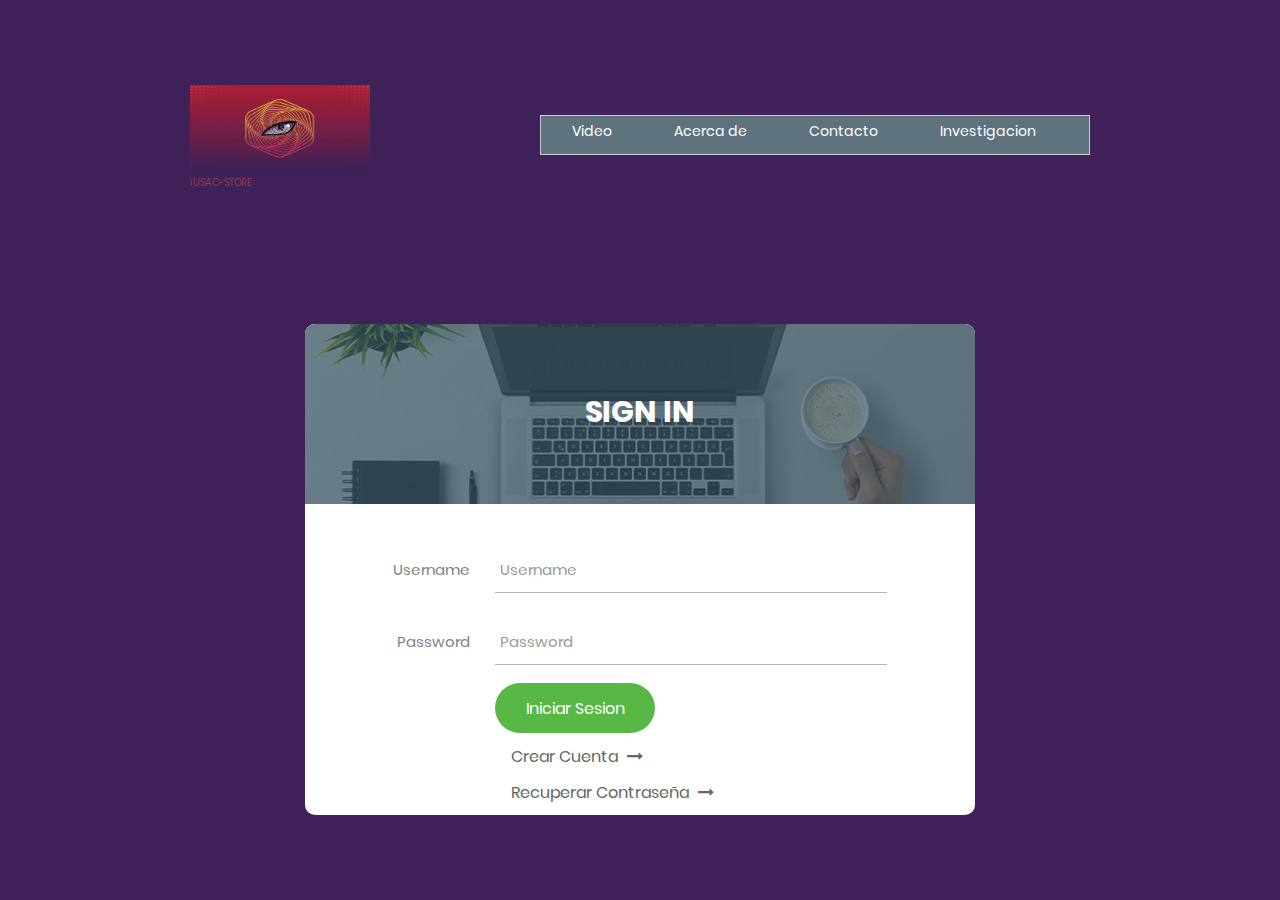
<file: Login/login.html>
<!DOCTYPE html>
<html lang="en">
<head>
	<title>Inicio Sesion</title>
	<meta charset="UTF-8">
	<meta name="viewport" content="width=device-width, initial-scale=1">
	<!--===============================================================================================-->	
	<link rel="icon" type="image/png" href="images/icons/favicon.ico"/>
	<!--===============================================================================================-->
	<link rel="stylesheet" type="text/css" href="vendor/bootstrap/css/bootstrap.min.css">
	<!--===============================================================================================-->
	<link rel="stylesheet" type="text/css" href="fonts/font-awesome-4.7.0/css/font-awesome.min.css">
	<!--===============================================================================================-->
	<link rel="stylesheet" type="text/css" href="fonts/Linearicons-Free-v1.0.0/icon-font.min.css">
	<!--===============================================================================================-->
	<link rel="stylesheet" type="text/css" href="vendor/animate/animate.css">
	<!--===============================================================================================-->	
	<link rel="stylesheet" type="text/css" href="vendor/css-hamburgers/hamburgers.min.css">
	<!--===============================================================================================-->
	<link rel="stylesheet" type="text/css" href="vendor/animsition/css/animsition.min.css">
	<!--===============================================================================================-->
	<link rel="stylesheet" type="text/css" href="vendor/select2/select2.min.css">
	<!--===============================================================================================-->	
	<link rel="stylesheet" type="text/css" href="vendor/daterangepicker/daterangepicker.css">
	<!--===============================================================================================-->
	<link rel="stylesheet" type="text/css" href="css/util.css">
	<link rel="stylesheet" type="text/css" href="css/main.css">
	<!--===============================================================================================-->
</head>
<body>
	
	
	<div class="limiter">
		<div class="container-login100">
			
			<div id="principal">
				<header>
					
					<div id="logo">
						
						<section id="im">
							<img src="images/logoxd.jpg" width="180" height="90">
							<div id="nombre">iUSAC-STORE</div>
						</section>
					</div>		
					<nav class="menu">
						<ul>
							<li><a href="https://www.youtube.com/watch?v=99WfeeYf4yg&feature=youtu.be" target="_blank">Video</a></li>
							<li><a href="AcercaDe/curriculum.html" target="_blank">Acerca de</a></li>
							<li><a href="https://www.instagram.com/raudy_cabrera/?hl=es-la" target="_blank">Contacto</a></li>
							<li><a href="https://www.youtube.com/watch?v=LsguMwMqmU0" target="_blank">Investigacion</a></li>
						</ul>					
					</nav>
				</header>
			</div>
			<div class="wrap-login100">
				<div class="login100-form-title" style="background-image: url(images/bg-01.jpg);">
					<span class="login100-form-title-1">
						Sign In
					</span>
				</div>
				

				<form class="login100-form validate-form" onsubmit="return false;" >
					<div class="wrap-input100 validate-input m-b-26" data-validate="Username is required">
						<span class="label-input100">Username</span>
						<input class="input100" type="text" id="username" name="username" placeholder="Username">
						<span class="focus-input100"></span>
					</div>

					<div class="wrap-input100 validate-input m-b-18" data-validate = "Password is required">
						<span class="label-input100">Password</span>
						<input class="input100" type="password" id="pass" name="pass" placeholder="Password">
						<span class="focus-input100"></span>
					</div>
					<div class="container-login100-form-btn">
						<button class="login100-form-btn" onclick="iniciarsesion()">
							Iniciar Sesion
						</button>
					</div>

					<div class="text-center p-t-136">
						<a class="txt2" href="../Registro/Registar.html">
							Crear Cuenta
							<i class="fa fa-long-arrow-right m-l-5" aria-hidden="true"></i>
						</a>
					</div>

					<div class="text-center p-t-136">
						<a class="txt2" href="../Pass/recupass.html">
							Recuperar Contraseña
							<i class="fa fa-long-arrow-right m-l-5" aria-hidden="true"></i>
						</a>
					</div>

				</form>
			</div>
		</div>
	</div>
	
	<!--===============================================================================================-->
	<script src="vendor/jquery/jquery-3.2.1.min.js"></script>
	<!--===============================================================================================-->
	<script src="vendor/animsition/js/animsition.min.js"></script>
	<!--===============================================================================================-->
	<script src="vendor/bootstrap/js/popper.js"></script>
	<script src="vendor/bootstrap/js/bootstrap.min.js"></script>
	<!--===============================================================================================-->
	<script src="vendor/select2/select2.min.js"></script>
	<!--===============================================================================================-->
	<script src="vendor/daterangepicker/moment.min.js"></script>
	<script src="vendor/daterangepicker/daterangepicker.js"></script>
	<!--===============================================================================================-->
	<script src="vendor/countdowntime/countdowntime.js"></script>
	<!--===============================================================================================-->
	<script src="js/main.js"></script>

	<!--===============================================================================================-->

	<script>

		let headers = new Headers();
		headers.append('Content-Type', 'application/json');
		headers.append('Accept', 'application/json');
		headers.append('Access-Control-Allow-Origin', 'http://localhost:5001');
		headers.append('Access-Control-Allow-Credentials', 'true');
		headers.append('GET', 'POST', 'OPTIONS');

		function iniciarsesion(){

			let user = document.getElementById("username").value;
			let pass = document.getElementById("pass").value;
			
			fetch('http://localhost:5001/iniciarsesion', {
				method: 'POST',
				headers: headers,
				body: `{
					"username":"${user}",
					"password":"${pass}"
				}`,
			})
			.then(response => response.json())
			.then(data => {
				if(data.data=="admin"){
					window.location.replace('../DashAdmin/index.html')
				}
				else if (data.data == "true"){
					window.location.replace('../DashCliente/index.html')
				}
				else{
					alert('Credenciales incorrectas')
				}

			})
			.catch((error) => {
				console.error('Error:', error);
			});

		}


</script>


</body>
</html>
</file>
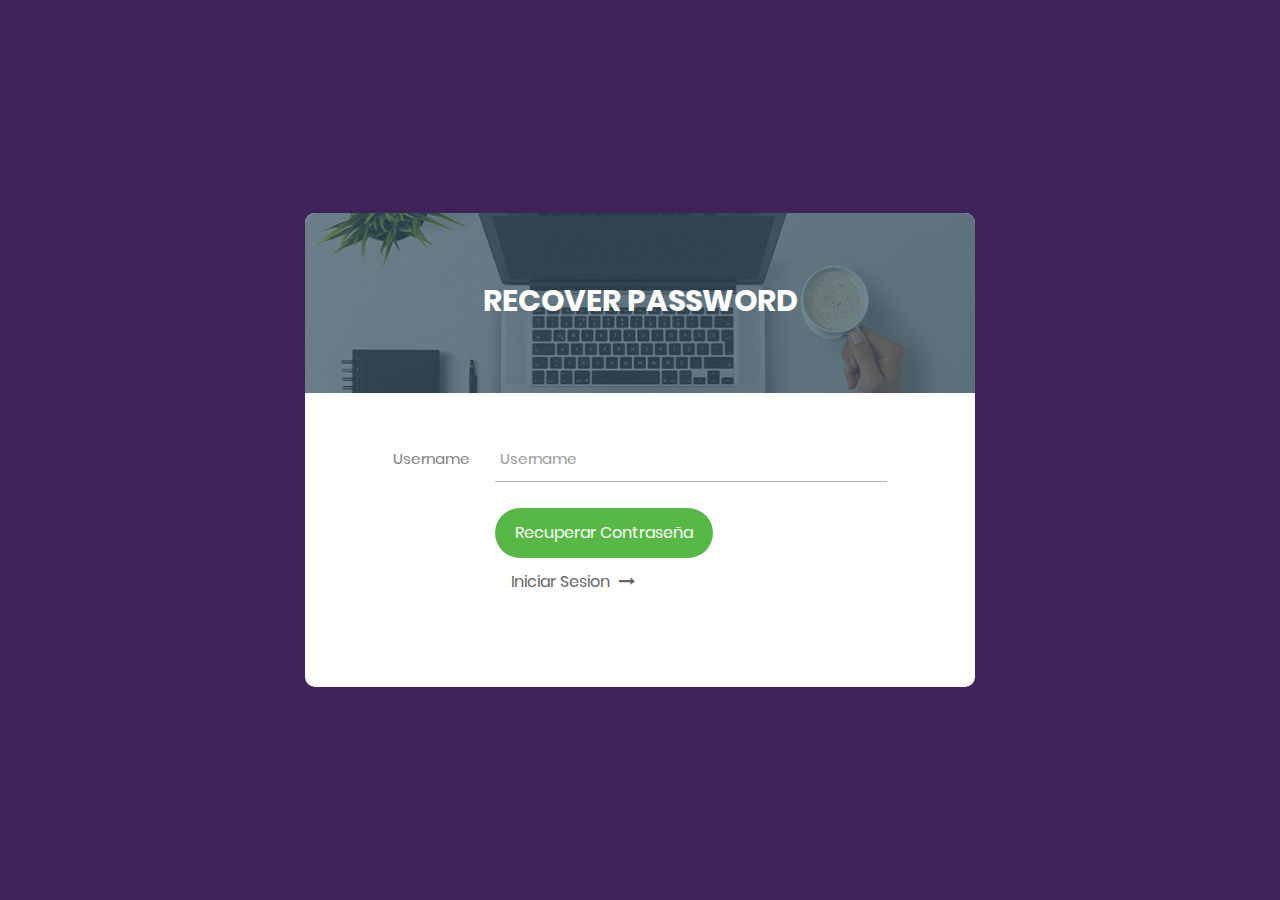
<file: Pass/recupass.html>
<!DOCTYPE html>
<html lang="en">
<head>
	<title>Recuperar Contraseña</title>
	<meta charset="UTF-8">
	<meta name="viewport" content="width=device-width, initial-scale=1">
	<!--===============================================================================================-->	
	<link rel="icon" type="image/png" href="images/icons/favicon.ico"/>
	<!--===============================================================================================-->
	<link rel="stylesheet" type="text/css" href="vendor/bootstrap/css/bootstrap.min.css">
	<!--===============================================================================================-->
	<link rel="stylesheet" type="text/css" href="fonts/font-awesome-4.7.0/css/font-awesome.min.css">
	<!--===============================================================================================-->
	<link rel="stylesheet" type="text/css" href="fonts/Linearicons-Free-v1.0.0/icon-font.min.css">
	<!--===============================================================================================-->
	<link rel="stylesheet" type="text/css" href="vendor/animate/animate.css">
	<!--===============================================================================================-->	
	<link rel="stylesheet" type="text/css" href="vendor/css-hamburgers/hamburgers.min.css">
	<!--===============================================================================================-->
	<link rel="stylesheet" type="text/css" href="vendor/animsition/css/animsition.min.css">
	<!--===============================================================================================-->
	<link rel="stylesheet" type="text/css" href="vendor/select2/select2.min.css">
	<!--===============================================================================================-->	
	<link rel="stylesheet" type="text/css" href="vendor/daterangepicker/daterangepicker.css">
	<!--===============================================================================================-->
	<link rel="stylesheet" type="text/css" href="css/util.css">
	<link rel="stylesheet" type="text/css" href="css/main.css">
	<!--===============================================================================================-->
</head>
<body>
	
	<div class="limiter">
		<div class="container-login100">
			<div class="wrap-login100">
				<div class="login100-form-title" style="background-image: url(images/bg-01.jpg);">
					<span class="login100-form-title-1">
						Recover Password
					</span>
				</div>

				<form class="login100-form validate-form" onsubmit="return false;" >
					<div class="wrap-input100 validate-input m-b-26" data-validate="Username is required">
						<span class="label-input100">Username</span>
						<input class="input100" type="text" id="username" name="username" placeholder="Username">
						<span class="focus-input100"></span>
					</div>
					<div class="container-login100-form-btn">
						<button class="login100-form-btn" onclick="recuperarpass()">
							Recuperar Contraseña
						</button>
					</div>

					<div class="text-center p-t-136">
						<a class="txt2" href="../Login/login.html">
							Iniciar Sesion
							<i class="fa fa-long-arrow-right m-l-5" aria-hidden="true"></i>
						</a>
					</div>

				</form>
			</div>
		</div>
	</div>
	
	<!--===============================================================================================-->
	<script src="vendor/jquery/jquery-3.2.1.min.js"></script>
	<!--===============================================================================================-->
	<script src="vendor/animsition/js/animsition.min.js"></script>
	<!--===============================================================================================-->
	<script src="vendor/bootstrap/js/popper.js"></script>
	<script src="vendor/bootstrap/js/bootstrap.min.js"></script>
	<!--===============================================================================================-->
	<script src="vendor/select2/select2.min.js"></script>
	<!--===============================================================================================-->
	<script src="vendor/daterangepicker/moment.min.js"></script>
	<script src="vendor/daterangepicker/daterangepicker.js"></script>
	<!--===============================================================================================-->
	<script src="vendor/countdowntime/countdowntime.js"></script>
	<!--===============================================================================================-->
	<script src="js/main.js"></script>

	<!--===============================================================================================-->

	<script>

		let headers = new Headers();
		headers.append('Content-Type', 'application/json');
		headers.append('Accept', 'application/json');
		headers.append('Access-Control-Allow-Origin', 'http://localhost:5001');
		headers.append('Access-Control-Allow-Credentials', 'true');
		headers.append('GET', 'POST', 'OPTIONS');

		function recuperarpass(){

			let user = document.getElementById("username").value;
			
			fetch('http://localhost:5001/recuperarContraseña', {
				method: 'POST',
				headers: headers,
				body: `{
					"username":"${user}"
				}`,
			})
			.then(response => response.json())
			.then(data => {
				alert('Su contrasña es '+ '->' + data.data + '<-' )

			})
			.catch((error) => {
				console.error('Error:', error);
			});

		}


</script>


</body>
</html>
</file>
<file: DashAdmin/css/zabuto_calendar.css>
/**
 * Zabuto Calendar
 */

div.zabuto_calendar {
    margin: 0;
    padding: 10px;
}

.calendar-month-header 		{font-size:116%!important;}
.calendar-month-header th 	{font-weight:600!important;}

div.zabuto_calendar .table {
    width: 100%;
    margin: 0;
    padding: 0px;
}

div.zabuto_calendar .table th,
div.zabuto_calendar .table td {
    padding: 11.9px 0px;
    text-align: center;
}

div.zabuto_calendar .table tr th,
div.zabuto_calendar .table tr td {
    background-color:;
}

div.zabuto_calendar .table tr.calendar-month-header th {
    background-color:;
}

div.zabuto_calendar .table tr.calendar-month-header th span {
    cursor: pointer;
    display: inline-block;
    padding-bottom:0px;
	
}

div.zabuto_calendar .table tr.calendar-dow-header th {
    background-color:;
}

div.zabuto_calendar .table tr:last-child {
    border-bottom: 0px solid #dddddd;
}

div.zabuto_calendar .table tr.calendar-month-header th {
    padding:10px;
	
	}

div.zabuto_calendar .table-bordered tr.calendar-month-header th {
    border-left: 0;
    border-right: 0;
}

div.zabuto_calendar .table-bordered tr.calendar-month-header th:first-child {
    border-left: 0px solid #dddddd;
}

div.zabuto_calendar div.calendar-month-navigation {
    cursor: pointer;
    margin: 0;
    padding: 0;
    padding-top:0px;
}

div.zabuto_calendar tr.calendar-dow-header th,
div.zabuto_calendar tr.calendar-dow td {
    width: 14%;
}

div.zabuto_calendar .table tr td div.day {
    margin: 0px;
    padding-top: 0px;
    padding-bottom: 0px;
}

/* actions and events */
div.zabuto_calendar .table tr td.event div.day,
div.zabuto_calendar ul.legend li.event {
    background-color:;
}

div.zabuto_calendar .table tr td.dow-clickable,
div.zabuto_calendar .table tr td.event-clickable {
    cursor: pointer;
}

/* badge */
div.zabuto_calendar .badge-today,
div.zabuto_calendar div.legend span.badge-today {
    background-color:;
    color: #ffffff;
    text-shadow: none;
}

div.zabuto_calendar .badge-event,
div.zabuto_calendar div.legend span.badge-event {
    background-color:;
    color: #ffffff;
    text-shadow: none;
}

div.zabuto_calendar .badge-event {
    font-size: 0.95em;
    padding-left: 8px;
    padding-right: 8px;
    padding-bottom: 4px;
}

/* legend */
div.zabuto_calendar div.legend {
    margin-top: 15px;
    text-align: right;
	padding-right:10px;
	padding-bottom:10px;
}

div.zabuto_calendar div.legend span {
    font-size: 10px;
    font-weight: normal;
}

div.zabuto_calendar div.legend span.legend-text:after,
div.zabuto_calendar div.legend span.legend-block:after,
div.zabuto_calendar div.legend span.legend-list:after,
div.zabuto_calendar div.legend span.legend-spacer:after {
    content: ' ';
}

div.zabuto_calendar div.legend span.legend-spacer {
    padding-left: 25px;
}

div.zabuto_calendar ul.legend > span {
    padding-left: 2px;
}

div.zabuto_calendar ul.legend {
    display: inline-block;
    list-style: none outside none;
    margin: 0;
    padding: 0;
}

div.zabuto_calendar ul.legend li {
    display: inline-block;
    height: 8px;
    width: 8px;
    margin-left: 5px;
}

div.zabuto_calendar ul.legend
div.zabuto_calendar ul.legend li:first-child {
    margin-left: 7px;
}

div.zabuto_calendar ul.legend li:last-child {
    margin-right: 5px;
}

div.zabuto_calendar div.legend span.badge {
    font-size: 0.9em;
    border-radius: 5px 5px 5px 5px;
    padding-left: 5px;
    padding-right: 5px;
    padding-top: 2px;
    padding-bottom: 3px;
}

/* responsive */
@media (max-width: 979px) {
    div.zabuto_calendar .table th,
    div.zabuto_calendar .table td {
        padding: 2px 1px;
    }
}
</file>
<file: DashAdmin/css/style-responsive.css>
@media (min-width: 980px) {
    /*-----*/
    .custom-bar-chart {
        margin-bottom: 40px;
    }

}

@media (min-width: 768px) and (max-width: 979px) {

    .mail-box .sm-side {
        width: 30%;
    }

    .mail-box .lg-side {
        width: 70%;
    }
    /*-----*/
    .custom-bar-chart {
        margin-bottom: 40px;
    }

    /*chat room*/

    .chat-room aside {
        display: block;
    }
    .chat-room .left-side, .chat-room .mid-side, .chat-room .right-side, .chat-room .left-side footer {
        width: 100%;
    }

    .chat-room .left-side footer {
        position: relative;
    }

    ul.chat-user {
        margin-bottom: 20px;
    }

    .chat-room .left-side , .chat-room .mid-side{
        margin-bottom: 10px;

    }

    .chat-room .left-side .user-head , .chat-room-head, .chat-room .right-side .user-head{
        border-radius: 4px 4px 0 0;
        -webit-border-radius: 4px 4px 0 0;
    }
    .chat-room .left-side footer {
        border-radius: 0 0 4px 4px;
        -webkit-border-radius: 0 0 4px 4px;
    }
    /**/
    .chat-room .right-side .user-head {
        float: left;
        width: 100%;
    }

    .chat-room .mid-side footer {
        position: relative;
        float: left;
        width: 100%;
        border-right: 0;
    }

    .chat-txt {
        width: 65%;
    }

    .chat-room .right-side footer {
        width: 100%;
        position: relative;
    }

    .chat-room .mid-side {
        margin-bottom: 0!important;
    }


}

@media (max-width: 768px) {

    .header {
        position: absolute;
    }

    /*sidebar*/

    #sidebar {
        height: auto;
        overflow: hidden;
        position: absolute;
        width: 100%;
        z-index: 1001;
    }


    /* body container */
    #main-content {
        margin: 0px!important;
        position: none !important;
    }

    #sidebar > ul > li > a > span {
        line-height: 35px;
    }

    #sidebar > ul > li {
        margin: 0 10px 5px 10px;
    }
    #sidebar > ul > li > a {
        height:35px;
        line-height:35px;
        padding: 0 10px;
        text-align: left;
    }
    #sidebar > ul > li > a i{
        /*display: none !important;*/
    }

    .mail-info, .mail-info:hover {
        display: none !important;
    }
    #sidebar ul > li > a .arrow, #sidebar > ul > li > a .arrow.open {
        margin-right: 10px;
        margin-top: 15px;
    }

    #sidebar ul > li.active > a .arrow, #sidebar ul > li > a:hover .arrow, #sidebar ul > li > a:focus .arrow,
    #sidebar > ul > li.active > a .arrow.open, #sidebar > ul > li > a:hover .arrow.open, #sidebar > ul > li > a:focus .arrow.open{
        margin-top: 15px;
    }

    #sidebar > ul > li > a, #sidebar > ul > li > ul.sub > li {
        width: 100%;
    }
    #sidebar > ul > li > ul.sub > li > a {
        background: transparent !important ;
    }
    #sidebar > ul > li > ul.sub > li > a:hover {
        
    }


    /* sidebar */
    #sidebar {
        margin: 0px !important;
    }

    /* sidebar collabler */
    #sidebar .btn-navbar.collapsed .arrow {
        display: none;
    }

    #sidebar .btn-navbar .arrow {
        position: absolute;
        right: 35px;
        width: 0;
        height: 0;
        top:48px;
        border-bottom: 15px solid #282e36;
        border-left: 15px solid transparent;
        border-right: 15px solid transparent;
    }


    /*---------*/

    .modal-footer .btn {
        margin-bottom: 0px !important;
    }

    .btn {
        margin-bottom: 5px;
    }




    .mail-box aside {
        display: block;
    }

    .mail-box .sm-side , .mail-box .lg-side{
        width: 100% ;
    }

    /* full calendar fix */
    .fc-header-right {
        left:25px;
        position: absolute;
    }

    .fc-header-left .fc-button {
        margin: 0px !important;
        top: -10px !important;
    }

    .fc-header-right .fc-button {
        margin: 0px !important;
        top: -50px !important;
    }

    .fc-state-active, .fc-state-active .fc-button-inner, .fc-state-hover, .fc-state-hover .fc-button-inner {
        background: none !important;
        color: #FFFFFF !important;
    }

    .fc-state-default, .fc-state-default .fc-button-inner {
        background: none !important;
    }

    .fc-button {
        border: none !important;
        margin-right: 2px;
    }

    .fc-view {
        top: 0px !important;
    }

    .fc-button .fc-button-inner {
        margin: 0px !important;
        padding: 2px !important;
        border: none !important;
        margin-right: 2px !important;
        background-color: #fafafa !important;
        background-image: -moz-linear-gradient(top, #fafafa, #efefef) !important;
        background-image: -webkit-gradient(linear, 0 0, 0 100%, from(#fafafa), to(#efefef)) !important;
        background-image: -webkit-linear-gradient(top, #fafafa, #efefef) !important;
        background-image: -o-linear-gradient(top, #fafafa, #efefef) !important;
        background-image: linear-gradient(to bottom, #fafafa, #efefef) !important;
        filter: progid:dximagetransform.microsoft.gradient(startColorstr='#fafafa', endColorstr='#efefef', GradientType=0) !important;
        -webkit-box-shadow: 0 1px 0px rgba(255, 255, 255, .8) !important;
        -moz-box-shadow: 0 1px 0px rgba(255, 255, 255, .8) !important;
        box-shadow: 0 1px 0px rgba(255, 255, 255, .8) !important;
        -webkit-border-radius: 3px !important;
        -moz-border-radius: 3px !important;
        border-radius: 3px !important;
        color: #646464 !important;
        border: 1px solid #ddd !important;
        text-shadow: 0 1px 0px rgba(255, 255, 255, .6) !important;
        text-align: center;
    }

    .fc-button.fc-state-disabled .fc-button-inner {
        color: #bcbbbb !important;
    }

    .fc-button.fc-state-active .fc-button-inner {
        background-color: #e5e4e4 !important;
        background-image: -moz-linear-gradient(top, #e5e4e4, #dddcdc) !important;
        background-image: -webkit-gradient(linear, 0 0, 0 100%, from(#e5e4e4), to(#dddcdc)) !important;
        background-image: -webkit-linear-gradient(top, #e5e4e4, #dddcdc) !important;
        background-image: -o-linear-gradient(top, #e5e4e4, #dddcdc) !important;
        background-image: linear-gradient(to bottom, #e5e4e4, #dddcdc) !important;
        filter: progid:dximagetransform.microsoft.gradient(startColorstr='#e5e4e4', endColorstr='#dddcdc', GradientType=0) !important;
    }

    .fc-content {
        margin-top: 50px;
    }

    .fc-header-title h2 {
        line-height: 40px !important;
        font-size: 12px !important;
    }

    .fc-header {
        margin-bottom:0px !important;
    }

    /*--*/

    /*.chart-position {*/
        /*margin-top: 0px;*/
    /*}*/

    .timeline-desk .album a {
        margin-bottom: 5px;
        margin-right: 4px;
    }

    .stepy-titles li {
        margin: 10px 3px;
    }

    .mail-option .btn {
        margin-bottom: 0;
    }

    /*-----*/
    .custom-bar-chart {
        margin-bottom: 40px;
    }

    /*menu icon plus minus*/
    .dcjq-icon {
        top: 10px;
    }
    ul.sidebar-menu li ul.sub li a {
        padding: 0;
    }

    /*---*/

    .img-responsive {
        width: 100%;
    }

}



@media (max-width: 480px) {

    .notify-row, .search, .dont-show , .inbox-head .sr-input, .inbox-head .sr-btn{
        display: none;
    }

    .mail-box aside {
        display: block;
    }

    .mail-box .sm-side , .mail-box .lg-side{
        width: 100% ;
    }

    #top_menu .nav > li, ul.top-menu > li {
        float: right;
    }
    .hidden-phone {
        display: none !important;
    }

    .dataTables_filter {
        float: left;
    }

    .dataTables_info {
        margin-bottom: 10px;
    }

    .mail-option .btn {
        margin-bottom: 0;
    }

    .mail-option .inbox-pagination {
        margin-top: 10px;
        float: left;
    }

    .chart-position {
       margin-top: 0px;
     }

    .navbar-inverse .navbar-toggle:hover, .navbar-inverse .navbar-toggle:focus {
        background-color: #ccc;
        border-color:#ccc ;
    }

    /*chat room*/

    .chat-room aside {
        display: block;
    }
    .chat-room .left-side, .chat-room .mid-side, .chat-room .right-side, .chat-room .left-side footer {
        width: 100%;
    }

    .chat-room .left-side footer {
        position: relative;
    }

    ul.chat-user {
        margin-bottom: 20px;
    }

    .chat-room .left-side , .chat-room .mid-side{
        margin-bottom: 10px;

    }

    .chat-room .left-side .user-head , .chat-room-head, .chat-room .right-side .user-head{
        border-radius: 4px 4px 0 0;
        -webit-border-radius: 4px 4px 0 0;
    }
    .chat-room .left-side footer {
        border-radius: 0 0 4px 4px;
        -webkit-border-radius: 0 0 4px 4px;
    }

    /**/
    .chat-room .right-side .user-head {
        width: 100%;
        float: left;
    }

    .chat-room .mid-side footer {
        position: relative;
        float: left;
        width: 100%;
        border-right: 0;
    }

    .chat-txt {
        width: 65%;
    }

    .chat-room .right-side footer {
        width: 100%;
        position: relative;
    }

    .chat-room .mid-side {
        margin-bottom: 0!important;
    }
}

@media (max-width:320px) {
    .login-social-link a {
        padding: 15px 17px !important;
    }

    .notify-row, .search, .dont-show, .inbox-head .sr-input, .inbox-head .sr-btn {
        display: none;
    }

    .mail-box aside {
        display: block ;
    }

    .mail-box .sm-side , .mail-box .lg-side{
        width: 100% ;
    }

    #top_menu .nav > li, ul.top-menu > li {
        float: right;
    }

    .hidden-phone {
        display: none !important;
    }

    .dataTables_filter {
        float: left;
    }

    .dataTables_info {
        margin-bottom: 10px;
    }

    .mail-option .btn {
        margin-bottom: 0;
    }

    .mail-option .inbox-pagination {
        margin-top: 10px;
        float: left;
    }

    .chart-position {
        margin-top: 0px;
    }

    .lock-wrapper {
        margin: 10% auto;
        max-width: 310px;
    }
    .lock-input {
        width: 82%;
    }

    .cmt-form {
        display: inline-block;
        width: 75%;
    }

    .chat-room .mid-side footer .btn-group {
        display: none;
    }
}
</file>
<file: DashCliente/css/zabuto_calendar.css>
/**
 * Zabuto Calendar
 */

div.zabuto_calendar {
    margin: 0;
    padding: 10px;
}

.calendar-month-header 		{font-size:116%!important;}
.calendar-month-header th 	{font-weight:600!important;}

div.zabuto_calendar .table {
    width: 100%;
    margin: 0;
    padding: 0px;
}

div.zabuto_calendar .table th,
div.zabuto_calendar .table td {
    padding: 11.9px 0px;
    text-align: center;
}

div.zabuto_calendar .table tr th,
div.zabuto_calendar .table tr td {
    background-color:;
}

div.zabuto_calendar .table tr.calendar-month-header th {
    background-color:;
}

div.zabuto_calendar .table tr.calendar-month-header th span {
    cursor: pointer;
    display: inline-block;
    padding-bottom:0px;
	
}

div.zabuto_calendar .table tr.calendar-dow-header th {
    background-color:;
}

div.zabuto_calendar .table tr:last-child {
    border-bottom: 0px solid #dddddd;
}

div.zabuto_calendar .table tr.calendar-month-header th {
    padding:10px;
	
	}

div.zabuto_calendar .table-bordered tr.calendar-month-header th {
    border-left: 0;
    border-right: 0;
}

div.zabuto_calendar .table-bordered tr.calendar-month-header th:first-child {
    border-left: 0px solid #dddddd;
}

div.zabuto_calendar div.calendar-month-navigation {
    cursor: pointer;
    margin: 0;
    padding: 0;
    padding-top:0px;
}

div.zabuto_calendar tr.calendar-dow-header th,
div.zabuto_calendar tr.calendar-dow td {
    width: 14%;
}

div.zabuto_calendar .table tr td div.day {
    margin: 0px;
    padding-top: 0px;
    padding-bottom: 0px;
}

/* actions and events */
div.zabuto_calendar .table tr td.event div.day,
div.zabuto_calendar ul.legend li.event {
    background-color:;
}

div.zabuto_calendar .table tr td.dow-clickable,
div.zabuto_calendar .table tr td.event-clickable {
    cursor: pointer;
}

/* badge */
div.zabuto_calendar .badge-today,
div.zabuto_calendar div.legend span.badge-today {
    background-color:;
    color: #ffffff;
    text-shadow: none;
}

div.zabuto_calendar .badge-event,
div.zabuto_calendar div.legend span.badge-event {
    background-color:;
    color: #ffffff;
    text-shadow: none;
}

div.zabuto_calendar .badge-event {
    font-size: 0.95em;
    padding-left: 8px;
    padding-right: 8px;
    padding-bottom: 4px;
}

/* legend */
div.zabuto_calendar div.legend {
    margin-top: 15px;
    text-align: right;
	padding-right:10px;
	padding-bottom:10px;
}

div.zabuto_calendar div.legend span {
    font-size: 10px;
    font-weight: normal;
}

div.zabuto_calendar div.legend span.legend-text:after,
div.zabuto_calendar div.legend span.legend-block:after,
div.zabuto_calendar div.legend span.legend-list:after,
div.zabuto_calendar div.legend span.legend-spacer:after {
    content: ' ';
}

div.zabuto_calendar div.legend span.legend-spacer {
    padding-left: 25px;
}

div.zabuto_calendar ul.legend > span {
    padding-left: 2px;
}

div.zabuto_calendar ul.legend {
    display: inline-block;
    list-style: none outside none;
    margin: 0;
    padding: 0;
}

div.zabuto_calendar ul.legend li {
    display: inline-block;
    height: 8px;
    width: 8px;
    margin-left: 5px;
}

div.zabuto_calendar ul.legend
div.zabuto_calendar ul.legend li:first-child {
    margin-left: 7px;
}

div.zabuto_calendar ul.legend li:last-child {
    margin-right: 5px;
}

div.zabuto_calendar div.legend span.badge {
    font-size: 0.9em;
    border-radius: 5px 5px 5px 5px;
    padding-left: 5px;
    padding-right: 5px;
    padding-top: 2px;
    padding-bottom: 3px;
}

/* responsive */
@media (max-width: 979px) {
    div.zabuto_calendar .table th,
    div.zabuto_calendar .table td {
        padding: 2px 1px;
    }
}
</file>
<file: DashCliente/css/style-responsive.css>
@media (min-width: 980px) {
    /*-----*/
    .custom-bar-chart {
        margin-bottom: 40px;
    }

}

@media (min-width: 768px) and (max-width: 979px) {

    .mail-box .sm-side {
        width: 30%;
    }

    .mail-box .lg-side {
        width: 70%;
    }
    /*-----*/
    .custom-bar-chart {
        margin-bottom: 40px;
    }

    /*chat room*/

    .chat-room aside {
        display: block;
    }
    .chat-room .left-side, .chat-room .mid-side, .chat-room .right-side, .chat-room .left-side footer {
        width: 100%;
    }

    .chat-room .left-side footer {
        position: relative;
    }

    ul.chat-user {
        margin-bottom: 20px;
    }

    .chat-room .left-side , .chat-room .mid-side{
        margin-bottom: 10px;

    }

    .chat-room .left-side .user-head , .chat-room-head, .chat-room .right-side .user-head{
        border-radius: 4px 4px 0 0;
        -webit-border-radius: 4px 4px 0 0;
    }
    .chat-room .left-side footer {
        border-radius: 0 0 4px 4px;
        -webkit-border-radius: 0 0 4px 4px;
    }
    /**/
    .chat-room .right-side .user-head {
        float: left;
        width: 100%;
    }

    .chat-room .mid-side footer {
        position: relative;
        float: left;
        width: 100%;
        border-right: 0;
    }

    .chat-txt {
        width: 65%;
    }

    .chat-room .right-side footer {
        width: 100%;
        position: relative;
    }

    .chat-room .mid-side {
        margin-bottom: 0!important;
    }


}

@media (max-width: 768px) {

    .header {
        position: absolute;
    }

    /*sidebar*/

    #sidebar {
        height: auto;
        overflow: hidden;
        position: absolute;
        width: 100%;
        z-index: 1001;
    }


    /* body container */
    #main-content {
        margin: 0px!important;
        position: none !important;
    }

    #sidebar > ul > li > a > span {
        line-height: 35px;
    }

    #sidebar > ul > li {
        margin: 0 10px 5px 10px;
    }
    #sidebar > ul > li > a {
        height:35px;
        line-height:35px;
        padding: 0 10px;
        text-align: left;
    }
    #sidebar > ul > li > a i{
        /*display: none !important;*/
    }

    .mail-info, .mail-info:hover {
        display: none !important;
    }
    #sidebar ul > li > a .arrow, #sidebar > ul > li > a .arrow.open {
        margin-right: 10px;
        margin-top: 15px;
    }

    #sidebar ul > li.active > a .arrow, #sidebar ul > li > a:hover .arrow, #sidebar ul > li > a:focus .arrow,
    #sidebar > ul > li.active > a .arrow.open, #sidebar > ul > li > a:hover .arrow.open, #sidebar > ul > li > a:focus .arrow.open{
        margin-top: 15px;
    }

    #sidebar > ul > li > a, #sidebar > ul > li > ul.sub > li {
        width: 100%;
    }
    #sidebar > ul > li > ul.sub > li > a {
        background: transparent !important ;
    }
    #sidebar > ul > li > ul.sub > li > a:hover {
        
    }


    /* sidebar */
    #sidebar {
        margin: 0px !important;
    }

    /* sidebar collabler */
    #sidebar .btn-navbar.collapsed .arrow {
        display: none;
    }

    #sidebar .btn-navbar .arrow {
        position: absolute;
        right: 35px;
        width: 0;
        height: 0;
        top:48px;
        border-bottom: 15px solid #282e36;
        border-left: 15px solid transparent;
        border-right: 15px solid transparent;
    }


    /*---------*/

    .modal-footer .btn {
        margin-bottom: 0px !important;
    }

    .btn {
        margin-bottom: 5px;
    }




    .mail-box aside {
        display: block;
    }

    .mail-box .sm-side , .mail-box .lg-side{
        width: 100% ;
    }

    /* full calendar fix */
    .fc-header-right {
        left:25px;
        position: absolute;
    }

    .fc-header-left .fc-button {
        margin: 0px !important;
        top: -10px !important;
    }

    .fc-header-right .fc-button {
        margin: 0px !important;
        top: -50px !important;
    }

    .fc-state-active, .fc-state-active .fc-button-inner, .fc-state-hover, .fc-state-hover .fc-button-inner {
        background: none !important;
        color: #FFFFFF !important;
    }

    .fc-state-default, .fc-state-default .fc-button-inner {
        background: none !important;
    }

    .fc-button {
        border: none !important;
        margin-right: 2px;
    }

    .fc-view {
        top: 0px !important;
    }

    .fc-button .fc-button-inner {
        margin: 0px !important;
        padding: 2px !important;
        border: none !important;
        margin-right: 2px !important;
        background-color: #fafafa !important;
        background-image: -moz-linear-gradient(top, #fafafa, #efefef) !important;
        background-image: -webkit-gradient(linear, 0 0, 0 100%, from(#fafafa), to(#efefef)) !important;
        background-image: -webkit-linear-gradient(top, #fafafa, #efefef) !important;
        background-image: -o-linear-gradient(top, #fafafa, #efefef) !important;
        background-image: linear-gradient(to bottom, #fafafa, #efefef) !important;
        filter: progid:dximagetransform.microsoft.gradient(startColorstr='#fafafa', endColorstr='#efefef', GradientType=0) !important;
        -webkit-box-shadow: 0 1px 0px rgba(255, 255, 255, .8) !important;
        -moz-box-shadow: 0 1px 0px rgba(255, 255, 255, .8) !important;
        box-shadow: 0 1px 0px rgba(255, 255, 255, .8) !important;
        -webkit-border-radius: 3px !important;
        -moz-border-radius: 3px !important;
        border-radius: 3px !important;
        color: #646464 !important;
        border: 1px solid #ddd !important;
        text-shadow: 0 1px 0px rgba(255, 255, 255, .6) !important;
        text-align: center;
    }

    .fc-button.fc-state-disabled .fc-button-inner {
        color: #bcbbbb !important;
    }

    .fc-button.fc-state-active .fc-button-inner {
        background-color: #e5e4e4 !important;
        background-image: -moz-linear-gradient(top, #e5e4e4, #dddcdc) !important;
        background-image: -webkit-gradient(linear, 0 0, 0 100%, from(#e5e4e4), to(#dddcdc)) !important;
        background-image: -webkit-linear-gradient(top, #e5e4e4, #dddcdc) !important;
        background-image: -o-linear-gradient(top, #e5e4e4, #dddcdc) !important;
        background-image: linear-gradient(to bottom, #e5e4e4, #dddcdc) !important;
        filter: progid:dximagetransform.microsoft.gradient(startColorstr='#e5e4e4', endColorstr='#dddcdc', GradientType=0) !important;
    }

    .fc-content {
        margin-top: 50px;
    }

    .fc-header-title h2 {
        line-height: 40px !important;
        font-size: 12px !important;
    }

    .fc-header {
        margin-bottom:0px !important;
    }

    /*--*/

    /*.chart-position {*/
        /*margin-top: 0px;*/
    /*}*/

    .timeline-desk .album a {
        margin-bottom: 5px;
        margin-right: 4px;
    }

    .stepy-titles li {
        margin: 10px 3px;
    }

    .mail-option .btn {
        margin-bottom: 0;
    }

    /*-----*/
    .custom-bar-chart {
        margin-bottom: 40px;
    }

    /*menu icon plus minus*/
    .dcjq-icon {
        top: 10px;
    }
    ul.sidebar-menu li ul.sub li a {
        padding: 0;
    }

    /*---*/

    .img-responsive {
        width: 100%;
    }

}



@media (max-width: 480px) {

    .notify-row, .search, .dont-show , .inbox-head .sr-input, .inbox-head .sr-btn{
        display: none;
    }

    .mail-box aside {
        display: block;
    }

    .mail-box .sm-side , .mail-box .lg-side{
        width: 100% ;
    }

    #top_menu .nav > li, ul.top-menu > li {
        float: right;
    }
    .hidden-phone {
        display: none !important;
    }

    .dataTables_filter {
        float: left;
    }

    .dataTables_info {
        margin-bottom: 10px;
    }

    .mail-option .btn {
        margin-bottom: 0;
    }

    .mail-option .inbox-pagination {
        margin-top: 10px;
        float: left;
    }

    .chart-position {
       margin-top: 0px;
     }

    .navbar-inverse .navbar-toggle:hover, .navbar-inverse .navbar-toggle:focus {
        background-color: #ccc;
        border-color:#ccc ;
    }

    /*chat room*/

    .chat-room aside {
        display: block;
    }
    .chat-room .left-side, .chat-room .mid-side, .chat-room .right-side, .chat-room .left-side footer {
        width: 100%;
    }

    .chat-room .left-side footer {
        position: relative;
    }

    ul.chat-user {
        margin-bottom: 20px;
    }

    .chat-room .left-side , .chat-room .mid-side{
        margin-bottom: 10px;

    }

    .chat-room .left-side .user-head , .chat-room-head, .chat-room .right-side .user-head{
        border-radius: 4px 4px 0 0;
        -webit-border-radius: 4px 4px 0 0;
    }
    .chat-room .left-side footer {
        border-radius: 0 0 4px 4px;
        -webkit-border-radius: 0 0 4px 4px;
    }

    /**/
    .chat-room .right-side .user-head {
        width: 100%;
        float: left;
    }

    .chat-room .mid-side footer {
        position: relative;
        float: left;
        width: 100%;
        border-right: 0;
    }

    .chat-txt {
        width: 65%;
    }

    .chat-room .right-side footer {
        width: 100%;
        position: relative;
    }

    .chat-room .mid-side {
        margin-bottom: 0!important;
    }
}

@media (max-width:320px) {
    .login-social-link a {
        padding: 15px 17px !important;
    }

    .notify-row, .search, .dont-show, .inbox-head .sr-input, .inbox-head .sr-btn {
        display: none;
    }

    .mail-box aside {
        display: block ;
    }

    .mail-box .sm-side , .mail-box .lg-side{
        width: 100% ;
    }

    #top_menu .nav > li, ul.top-menu > li {
        float: right;
    }

    .hidden-phone {
        display: none !important;
    }

    .dataTables_filter {
        float: left;
    }

    .dataTables_info {
        margin-bottom: 10px;
    }

    .mail-option .btn {
        margin-bottom: 0;
    }

    .mail-option .inbox-pagination {
        margin-top: 10px;
        float: left;
    }

    .chart-position {
        margin-top: 0px;
    }

    .lock-wrapper {
        margin: 10% auto;
        max-width: 310px;
    }
    .lock-input {
        width: 82%;
    }

    .cmt-form {
        display: inline-block;
        width: 75%;
    }

    .chat-room .mid-side footer .btn-group {
        display: none;
    }
}
</file>
<file: Login/vendor/daterangepicker/daterangepicker.css>
.daterangepicker {
  position: absolute;
  color: inherit;
  background-color: #fff;
  border-radius: 4px;
  width: 278px;
  padding: 4px;
  margin-top: 1px;
  top: 100px;
  left: 20px;
  /* Calendars */ }
  .daterangepicker:before, .daterangepicker:after {
    position: absolute;
    display: inline-block;
    border-bottom-color: rgba(0, 0, 0, 0.2);
    content: ''; }
  .daterangepicker:before {
    top: -7px;
    border-right: 7px solid transparent;
    border-left: 7px solid transparent;
    border-bottom: 7px solid #ccc; }
  .daterangepicker:after {
    top: -6px;
    border-right: 6px solid transparent;
    border-bottom: 6px solid #fff;
    border-left: 6px solid transparent; }
  .daterangepicker.opensleft:before {
    right: 9px; }
  .daterangepicker.opensleft:after {
    right: 10px; }
  .daterangepicker.openscenter:before {
    left: 0;
    right: 0;
    width: 0;
    margin-left: auto;
    margin-right: auto; }
  .daterangepicker.openscenter:after {
    left: 0;
    right: 0;
    width: 0;
    margin-left: auto;
    margin-right: auto; }
  .daterangepicker.opensright:before {
    left: 9px; }
  .daterangepicker.opensright:after {
    left: 10px; }
  .daterangepicker.dropup {
    margin-top: -5px; }
    .daterangepicker.dropup:before {
      top: initial;
      bottom: -7px;
      border-bottom: initial;
      border-top: 7px solid #ccc; }
    .daterangepicker.dropup:after {
      top: initial;
      bottom: -6px;
      border-bottom: initial;
      border-top: 6px solid #fff; }
  .daterangepicker.dropdown-menu {
    max-width: none;
    z-index: 3001; }
  .daterangepicker.single .ranges, .daterangepicker.single .calendar {
    float: none; }
  .daterangepicker.show-calendar .calendar {
    display: block; }
  .daterangepicker .calendar {
    display: none;
    max-width: 270px;
    margin: 4px; }
    .daterangepicker .calendar.single .calendar-table {
      border: none; }
    .daterangepicker .calendar th, .daterangepicker .calendar td {
      white-space: nowrap;
      text-align: center;
      min-width: 32px; }
  .daterangepicker .calendar-table {
    border: 1px solid #fff;
    padding: 4px;
    border-radius: 4px;
    background-color: #fff; }
  .daterangepicker table {
    width: 100%;
    margin: 0; }
  .daterangepicker td, .daterangepicker th {
    text-align: center;
    width: 20px;
    height: 20px;
    border-radius: 4px;
    border: 1px solid transparent;
    white-space: nowrap;
    cursor: pointer; }
    .daterangepicker td.available:hover, .daterangepicker th.available:hover {
      background-color: #eee;
      border-color: transparent;
      color: inherit; }
    .daterangepicker td.week, .daterangepicker th.week {
      font-size: 80%;
      color: #ccc; }
  .daterangepicker td.off, .daterangepicker td.off.in-range, .daterangepicker td.off.start-date, .daterangepicker td.off.end-date {
    background-color: #fff;
    border-color: transparent;
    color: #999; }
  .daterangepicker td.in-range {
    background-color: #ebf4f8;
    border-color: transparent;
    color: #000;
    border-radius: 0; }
  .daterangepicker td.start-date {
    border-radius: 4px 0 0 4px; }
  .daterangepicker td.end-date {
    border-radius: 0 4px 4px 0; }
  .daterangepicker td.start-date.end-date {
    border-radius: 4px; }
  .daterangepicker td.active, .daterangepicker td.active:hover {
    background-color: #357ebd;
    border-color: transparent;
    color: #fff; }
  .daterangepicker th.month {
    width: auto; }
  .daterangepicker td.disabled, .daterangepicker option.disabled {
    color: #999;
    cursor: not-allowed;
    text-decoration: line-through; }
  .daterangepicker select.monthselect, .daterangepicker select.yearselect {
    font-size: 12px;
    padding: 1px;
    height: auto;
    margin: 0;
    cursor: default; }
  .daterangepicker select.monthselect {
    margin-right: 2%;
    width: 56%; }
  .daterangepicker select.yearselect {
    width: 40%; }
  .daterangepicker select.hourselect, .daterangepicker select.minuteselect, .daterangepicker select.secondselect, .daterangepicker select.ampmselect {
    width: 50px;
    margin-bottom: 0; }
  .daterangepicker .input-mini {
    border: 1px solid #ccc;
    border-radius: 4px;
    color: #555;
    height: 30px;
    line-height: 30px;
    display: block;
    vertical-align: middle;
    margin: 0 0 5px 0;
    padding: 0 6px 0 28px;
    width: 100%; }
    .daterangepicker .input-mini.active {
      border: 1px solid #08c;
      border-radius: 4px; }
  .daterangepicker .daterangepicker_input {
    position: relative; }
    .daterangepicker .daterangepicker_input i {
      position: absolute;
      left: 8px;
      top: 8px; }
  .daterangepicker.rtl .input-mini {
    padding-right: 28px;
    padding-left: 6px; }
  .daterangepicker.rtl .daterangepicker_input i {
    left: auto;
    right: 8px; }
  .daterangepicker .calendar-time {
    text-align: center;
    margin: 5px auto;
    line-height: 30px;
    position: relative;
    padding-left: 28px; }
    .daterangepicker .calendar-time select.disabled {
      color: #ccc;
      cursor: not-allowed; }

.ranges {
  font-size: 11px;
  float: none;
  margin: 4px;
  text-align: left; }
  .ranges ul {
    list-style: none;
    margin: 0 auto;
    padding: 0;
    width: 100%; }
  .ranges li {
    font-size: 13px;
    background-color: #f5f5f5;
    border: 1px solid #f5f5f5;
    border-radius: 4px;
    color: #08c;
    padding: 3px 12px;
    margin-bottom: 8px;
    cursor: pointer; }
    .ranges li:hover {
      background-color: #08c;
      border: 1px solid #08c;
      color: #fff; }
    .ranges li.active {
      background-color: #08c;
      border: 1px solid #08c;
      color: #fff; }

/*  Larger Screen Styling */
@media (min-width: 564px) {
  .daterangepicker {
    width: auto; }
    .daterangepicker .ranges ul {
      width: 160px; }
    .daterangepicker.single .ranges ul {
      width: 100%; }
    .daterangepicker.single .calendar.left {
      clear: none; }
    .daterangepicker.single.ltr .ranges, .daterangepicker.single.ltr .calendar {
      float: left; }
    .daterangepicker.single.rtl .ranges, .daterangepicker.single.rtl .calendar {
      float: right; }
    .daterangepicker.ltr {
      direction: ltr;
      text-align: left; }
      .daterangepicker.ltr .calendar.left {
        clear: left;
        margin-right: 0; }
        .daterangepicker.ltr .calendar.left .calendar-table {
          border-right: none;
          border-top-right-radius: 0;
          border-bottom-right-radius: 0; }
      .daterangepicker.ltr .calendar.right {
        margin-left: 0; }
        .daterangepicker.ltr .calendar.right .calendar-table {
          border-left: none;
          border-top-left-radius: 0;
          border-bottom-left-radius: 0; }
      .daterangepicker.ltr .left .daterangepicker_input {
        padding-right: 12px; }
      .daterangepicker.ltr .calendar.left .calendar-table {
        padding-right: 12px; }
      .daterangepicker.ltr .ranges, .daterangepicker.ltr .calendar {
        float: left; }
    .daterangepicker.rtl {
      direction: rtl;
      text-align: right; }
      .daterangepicker.rtl .calendar.left {
        clear: right;
        margin-left: 0; }
        .daterangepicker.rtl .calendar.left .calendar-table {
          border-left: none;
          border-top-left-radius: 0;
          border-bottom-left-radius: 0; }
      .daterangepicker.rtl .calendar.right {
        margin-right: 0; }
        .daterangepicker.rtl .calendar.right .calendar-table {
          border-right: none;
          border-top-right-radius: 0;
          border-bottom-right-radius: 0; }
      .daterangepicker.rtl .left .daterangepicker_input {
        padding-left: 12px; }
      .daterangepicker.rtl .calendar.left .calendar-table {
        padding-left: 12px; }
      .daterangepicker.rtl .ranges, .daterangepicker.rtl .calendar {
        text-align: right;
        float: right; } }
@media (min-width: 730px) {
  .daterangepicker .ranges {
    width: auto; }
  .daterangepicker.ltr .ranges {
    float: left; }
  .daterangepicker.rtl .ranges {
    float: right; }
  .daterangepicker .calendar.left {
    clear: none !important; } }
</file>
<file: Login/css/util.css>
/*[ FONT SIZE ]
///////////////////////////////////////////////////////////
*/
.fs-1 {font-size: 1px;}
.fs-2 {font-size: 2px;}
.fs-3 {font-size: 3px;}
.fs-4 {font-size: 4px;}
.fs-5 {font-size: 5px;}
.fs-6 {font-size: 6px;}
.fs-7 {font-size: 7px;}
.fs-8 {font-size: 8px;}
.fs-9 {font-size: 9px;}
.fs-10 {font-size: 10px;}
.fs-11 {font-size: 11px;}
.fs-12 {font-size: 12px;}
.fs-13 {font-size: 13px;}
.fs-14 {font-size: 14px;}
.fs-15 {font-size: 15px;}
.fs-16 {font-size: 16px;}
.fs-17 {font-size: 17px;}
.fs-18 {font-size: 18px;}
.fs-19 {font-size: 19px;}
.fs-20 {font-size: 20px;}
.fs-21 {font-size: 21px;}
.fs-22 {font-size: 22px;}
.fs-23 {font-size: 23px;}
.fs-24 {font-size: 24px;}
.fs-25 {font-size: 25px;}
.fs-26 {font-size: 26px;}
.fs-27 {font-size: 27px;}
.fs-28 {font-size: 28px;}
.fs-29 {font-size: 29px;}
.fs-30 {font-size: 30px;}
.fs-31 {font-size: 31px;}
.fs-32 {font-size: 32px;}
.fs-33 {font-size: 33px;}
.fs-34 {font-size: 34px;}
.fs-35 {font-size: 35px;}
.fs-36 {font-size: 36px;}
.fs-37 {font-size: 37px;}
.fs-38 {font-size: 38px;}
.fs-39 {font-size: 39px;}
.fs-40 {font-size: 40px;}
.fs-41 {font-size: 41px;}
.fs-42 {font-size: 42px;}
.fs-43 {font-size: 43px;}
.fs-44 {font-size: 44px;}
.fs-45 {font-size: 45px;}
.fs-46 {font-size: 46px;}
.fs-47 {font-size: 47px;}
.fs-48 {font-size: 48px;}
.fs-49 {font-size: 49px;}
.fs-50 {font-size: 50px;}
.fs-51 {font-size: 51px;}
.fs-52 {font-size: 52px;}
.fs-53 {font-size: 53px;}
.fs-54 {font-size: 54px;}
.fs-55 {font-size: 55px;}
.fs-56 {font-size: 56px;}
.fs-57 {font-size: 57px;}
.fs-58 {font-size: 58px;}
.fs-59 {font-size: 59px;}
.fs-60 {font-size: 60px;}
.fs-61 {font-size: 61px;}
.fs-62 {font-size: 62px;}
.fs-63 {font-size: 63px;}
.fs-64 {font-size: 64px;}
.fs-65 {font-size: 65px;}
.fs-66 {font-size: 66px;}
.fs-67 {font-size: 67px;}
.fs-68 {font-size: 68px;}
.fs-69 {font-size: 69px;}
.fs-70 {font-size: 70px;}
.fs-71 {font-size: 71px;}
.fs-72 {font-size: 72px;}
.fs-73 {font-size: 73px;}
.fs-74 {font-size: 74px;}
.fs-75 {font-size: 75px;}
.fs-76 {font-size: 76px;}
.fs-77 {font-size: 77px;}
.fs-78 {font-size: 78px;}
.fs-79 {font-size: 79px;}
.fs-80 {font-size: 80px;}
.fs-81 {font-size: 81px;}
.fs-82 {font-size: 82px;}
.fs-83 {font-size: 83px;}
.fs-84 {font-size: 84px;}
.fs-85 {font-size: 85px;}
.fs-86 {font-size: 86px;}
.fs-87 {font-size: 87px;}
.fs-88 {font-size: 88px;}
.fs-89 {font-size: 89px;}
.fs-90 {font-size: 90px;}
.fs-91 {font-size: 91px;}
.fs-92 {font-size: 92px;}
.fs-93 {font-size: 93px;}
.fs-94 {font-size: 94px;}
.fs-95 {font-size: 95px;}
.fs-96 {font-size: 96px;}
.fs-97 {font-size: 97px;}
.fs-98 {font-size: 98px;}
.fs-99 {font-size: 99px;}
.fs-100 {font-size: 100px;}
.fs-101 {font-size: 101px;}
.fs-102 {font-size: 102px;}
.fs-103 {font-size: 103px;}
.fs-104 {font-size: 104px;}
.fs-105 {font-size: 105px;}
.fs-106 {font-size: 106px;}
.fs-107 {font-size: 107px;}
.fs-108 {font-size: 108px;}
.fs-109 {font-size: 109px;}
.fs-110 {font-size: 110px;}
.fs-111 {font-size: 111px;}
.fs-112 {font-size: 112px;}
.fs-113 {font-size: 113px;}
.fs-114 {font-size: 114px;}
.fs-115 {font-size: 115px;}
.fs-116 {font-size: 116px;}
.fs-117 {font-size: 117px;}
.fs-118 {font-size: 118px;}
.fs-119 {font-size: 119px;}
.fs-120 {font-size: 120px;}
.fs-121 {font-size: 121px;}
.fs-122 {font-size: 122px;}
.fs-123 {font-size: 123px;}
.fs-124 {font-size: 124px;}
.fs-125 {font-size: 125px;}
.fs-126 {font-size: 126px;}
.fs-127 {font-size: 127px;}
.fs-128 {font-size: 128px;}
.fs-129 {font-size: 129px;}
.fs-130 {font-size: 130px;}
.fs-131 {font-size: 131px;}
.fs-132 {font-size: 132px;}
.fs-133 {font-size: 133px;}
.fs-134 {font-size: 134px;}
.fs-135 {font-size: 135px;}
.fs-136 {font-size: 136px;}
.fs-137 {font-size: 137px;}
.fs-138 {font-size: 138px;}
.fs-139 {font-size: 139px;}
.fs-140 {font-size: 140px;}
.fs-141 {font-size: 141px;}
.fs-142 {font-size: 142px;}
.fs-143 {font-size: 143px;}
.fs-144 {font-size: 144px;}
.fs-145 {font-size: 145px;}
.fs-146 {font-size: 146px;}
.fs-147 {font-size: 147px;}
.fs-148 {font-size: 148px;}
.fs-149 {font-size: 149px;}
.fs-150 {font-size: 150px;}
.fs-151 {font-size: 151px;}
.fs-152 {font-size: 152px;}
.fs-153 {font-size: 153px;}
.fs-154 {font-size: 154px;}
.fs-155 {font-size: 155px;}
.fs-156 {font-size: 156px;}
.fs-157 {font-size: 157px;}
.fs-158 {font-size: 158px;}
.fs-159 {font-size: 159px;}
.fs-160 {font-size: 160px;}
.fs-161 {font-size: 161px;}
.fs-162 {font-size: 162px;}
.fs-163 {font-size: 163px;}
.fs-164 {font-size: 164px;}
.fs-165 {font-size: 165px;}
.fs-166 {font-size: 166px;}
.fs-167 {font-size: 167px;}
.fs-168 {font-size: 168px;}
.fs-169 {font-size: 169px;}
.fs-170 {font-size: 170px;}
.fs-171 {font-size: 171px;}
.fs-172 {font-size: 172px;}
.fs-173 {font-size: 173px;}
.fs-174 {font-size: 174px;}
.fs-175 {font-size: 175px;}
.fs-176 {font-size: 176px;}
.fs-177 {font-size: 177px;}
.fs-178 {font-size: 178px;}
.fs-179 {font-size: 179px;}
.fs-180 {font-size: 180px;}
.fs-181 {font-size: 181px;}
.fs-182 {font-size: 182px;}
.fs-183 {font-size: 183px;}
.fs-184 {font-size: 184px;}
.fs-185 {font-size: 185px;}
.fs-186 {font-size: 186px;}
.fs-187 {font-size: 187px;}
.fs-188 {font-size: 188px;}
.fs-189 {font-size: 189px;}
.fs-190 {font-size: 190px;}
.fs-191 {font-size: 191px;}
.fs-192 {font-size: 192px;}
.fs-193 {font-size: 193px;}
.fs-194 {font-size: 194px;}
.fs-195 {font-size: 195px;}
.fs-196 {font-size: 196px;}
.fs-197 {font-size: 197px;}
.fs-198 {font-size: 198px;}
.fs-199 {font-size: 199px;}
.fs-200 {font-size: 200px;}

/*[ PADDING ]
///////////////////////////////////////////////////////////
*/
.p-t-0 {padding-top: 0px;}
.p-t-1 {padding-top: 1px;}
.p-t-2 {padding-top: 2px;}
.p-t-3 {padding-top: 3px;}
.p-t-4 {padding-top: 4px;}
.p-t-5 {padding-top: 5px;}
.p-t-6 {padding-top: 6px;}
.p-t-7 {padding-top: 7px;}
.p-t-8 {padding-top: 8px;}
.p-t-9 {padding-top: 9px;}
.p-t-10 {padding-top: 10px;}
.p-t-11 {padding-top: 11px;}
.p-t-12 {padding-top: 12px;}
.p-t-13 {padding-top: 13px;}
.p-t-14 {padding-top: 14px;}
.p-t-15 {padding-top: 15px;}
.p-t-16 {padding-top: 16px;}
.p-t-17 {padding-top: 17px;}
.p-t-18 {padding-top: 18px;}
.p-t-19 {padding-top: 19px;}
.p-t-20 {padding-top: 20px;}
.p-t-21 {padding-top: 21px;}
.p-t-22 {padding-top: 22px;}
.p-t-23 {padding-top: 23px;}
.p-t-24 {padding-top: 24px;}
.p-t-25 {padding-top: 25px;}
.p-t-26 {padding-top: 26px;}
.p-t-27 {padding-top: 27px;}
.p-t-28 {padding-top: 28px;}
.p-t-29 {padding-top: 29px;}
.p-t-30 {padding-top: 30px;}
.p-t-31 {padding-top: 31px;}
.p-t-32 {padding-top: 32px;}
.p-t-33 {padding-top: 33px;}
.p-t-34 {padding-top: 34px;}
.p-t-35 {padding-top: 35px;}
.p-t-36 {padding-top: 36px;}
.p-t-37 {padding-top: 37px;}
.p-t-38 {padding-top: 38px;}
.p-t-39 {padding-top: 39px;}
.p-t-40 {padding-top: 40px;}
.p-t-41 {padding-top: 41px;}
.p-t-42 {padding-top: 42px;}
.p-t-43 {padding-top: 43px;}
.p-t-44 {padding-top: 44px;}
.p-t-45 {padding-top: 45px;}
.p-t-46 {padding-top: 46px;}
.p-t-47 {padding-top: 47px;}
.p-t-48 {padding-top: 48px;}
.p-t-49 {padding-top: 49px;}
.p-t-50 {padding-top: 50px;}
.p-t-51 {padding-top: 51px;}
.p-t-52 {padding-top: 52px;}
.p-t-53 {padding-top: 53px;}
.p-t-54 {padding-top: 54px;}
.p-t-55 {padding-top: 55px;}
.p-t-56 {padding-top: 56px;}
.p-t-57 {padding-top: 57px;}
.p-t-58 {padding-top: 58px;}
.p-t-59 {padding-top: 59px;}
.p-t-60 {padding-top: 60px;}
.p-t-61 {padding-top: 61px;}
.p-t-62 {padding-top: 62px;}
.p-t-63 {padding-top: 63px;}
.p-t-64 {padding-top: 64px;}
.p-t-65 {padding-top: 65px;}
.p-t-66 {padding-top: 66px;}
.p-t-67 {padding-top: 67px;}
.p-t-68 {padding-top: 68px;}
.p-t-69 {padding-top: 69px;}
.p-t-70 {padding-top: 70px;}
.p-t-71 {padding-top: 71px;}
.p-t-72 {padding-top: 72px;}
.p-t-73 {padding-top: 73px;}
.p-t-74 {padding-top: 74px;}
.p-t-75 {padding-top: 75px;}
.p-t-76 {padding-top: 76px;}
.p-t-77 {padding-top: 77px;}
.p-t-78 {padding-top: 78px;}
.p-t-79 {padding-top: 79px;}
.p-t-80 {padding-top: 80px;}
.p-t-81 {padding-top: 81px;}
.p-t-82 {padding-top: 82px;}
.p-t-83 {padding-top: 83px;}
.p-t-84 {padding-top: 84px;}
.p-t-85 {padding-top: 85px;}
.p-t-86 {padding-top: 86px;}
.p-t-87 {padding-top: 87px;}
.p-t-88 {padding-top: 88px;}
.p-t-89 {padding-top: 89px;}
.p-t-90 {padding-top: 90px;}
.p-t-91 {padding-top: 91px;}
.p-t-92 {padding-top: 92px;}
.p-t-93 {padding-top: 93px;}
.p-t-94 {padding-top: 94px;}
.p-t-95 {padding-top: 95px;}
.p-t-96 {padding-top: 96px;}
.p-t-97 {padding-top: 97px;}
.p-t-98 {padding-top: 98px;}
.p-t-99 {padding-top: 99px;}
.p-t-100 {padding-top: 100px;}
.p-t-101 {padding-top: 101px;}
.p-t-102 {padding-top: 102px;}
.p-t-103 {padding-top: 103px;}
.p-t-104 {padding-top: 104px;}
.p-t-105 {padding-top: 105px;}
.p-t-106 {padding-top: 106px;}
.p-t-107 {padding-top: 107px;}
.p-t-108 {padding-top: 108px;}
.p-t-109 {padding-top: 109px;}
.p-t-110 {padding-top: 110px;}
.p-t-111 {padding-top: 111px;}
.p-t-112 {padding-top: 112px;}
.p-t-113 {padding-top: 113px;}
.p-t-114 {padding-top: 114px;}
.p-t-115 {padding-top: 115px;}
.p-t-116 {padding-top: 116px;}
.p-t-117 {padding-top: 117px;}
.p-t-118 {padding-top: 118px;}
.p-t-119 {padding-top: 119px;}
.p-t-120 {padding-top: 120px;}
.p-t-121 {padding-top: 121px;}
.p-t-122 {padding-top: 122px;}
.p-t-123 {padding-top: 123px;}
.p-t-124 {padding-top: 124px;}
.p-t-125 {padding-top: 125px;}
.p-t-126 {padding-top: 126px;}
.p-t-127 {padding-top: 127px;}
.p-t-128 {padding-top: 128px;}
.p-t-129 {padding-top: 129px;}
.p-t-130 {padding-top: 130px;}
.p-t-131 {padding-top: 131px;}
.p-t-132 {padding-top: 132px;}
.p-t-133 {padding-top: 133px;}
.p-t-134 {padding-top: 134px;}
.p-t-135 {padding-top: 135px;}
.p-t-136 {padding-top: 12px;}
.p-t-137 {padding-top: 137px;}
.p-t-138 {padding-top: 138px;}
.p-t-139 {padding-top: 139px;}
.p-t-140 {padding-top: 140px;}
.p-t-141 {padding-top: 141px;}
.p-t-142 {padding-top: 142px;}
.p-t-143 {padding-top: 143px;}
.p-t-144 {padding-top: 144px;}
.p-t-145 {padding-top: 145px;}
.p-t-146 {padding-top: 146px;}
.p-t-147 {padding-top: 147px;}
.p-t-148 {padding-top: 148px;}
.p-t-149 {padding-top: 149px;}
.p-t-150 {padding-top: 150px;}
.p-t-151 {padding-top: 151px;}
.p-t-152 {padding-top: 152px;}
.p-t-153 {padding-top: 153px;}
.p-t-154 {padding-top: 154px;}
.p-t-155 {padding-top: 155px;}
.p-t-156 {padding-top: 156px;}
.p-t-157 {padding-top: 157px;}
.p-t-158 {padding-top: 158px;}
.p-t-159 {padding-top: 159px;}
.p-t-160 {padding-top: 160px;}
.p-t-161 {padding-top: 161px;}
.p-t-162 {padding-top: 162px;}
.p-t-163 {padding-top: 163px;}
.p-t-164 {padding-top: 164px;}
.p-t-165 {padding-top: 165px;}
.p-t-166 {padding-top: 166px;}
.p-t-167 {padding-top: 167px;}
.p-t-168 {padding-top: 168px;}
.p-t-169 {padding-top: 169px;}
.p-t-170 {padding-top: 170px;}
.p-t-171 {padding-top: 171px;}
.p-t-172 {padding-top: 172px;}
.p-t-173 {padding-top: 173px;}
.p-t-174 {padding-top: 174px;}
.p-t-175 {padding-top: 175px;}
.p-t-176 {padding-top: 176px;}
.p-t-177 {padding-top: 177px;}
.p-t-178 {padding-top: 178px;}
.p-t-179 {padding-top: 179px;}
.p-t-180 {padding-top: 180px;}
.p-t-181 {padding-top: 181px;}
.p-t-182 {padding-top: 182px;}
.p-t-183 {padding-top: 183px;}
.p-t-184 {padding-top: 184px;}
.p-t-185 {padding-top: 185px;}
.p-t-186 {padding-top: 186px;}
.p-t-187 {padding-top: 187px;}
.p-t-188 {padding-top: 188px;}
.p-t-189 {padding-top: 189px;}
.p-t-190 {padding-top: 190px;}
.p-t-191 {padding-top: 191px;}
.p-t-192 {padding-top: 192px;}
.p-t-193 {padding-top: 193px;}
.p-t-194 {padding-top: 194px;}
.p-t-195 {padding-top: 195px;}
.p-t-196 {padding-top: 196px;}
.p-t-197 {padding-top: 197px;}
.p-t-198 {padding-top: 198px;}
.p-t-199 {padding-top: 199px;}
.p-t-200 {padding-top: 200px;}
.p-t-201 {padding-top: 201px;}
.p-t-202 {padding-top: 202px;}
.p-t-203 {padding-top: 203px;}
.p-t-204 {padding-top: 204px;}
.p-t-205 {padding-top: 205px;}
.p-t-206 {padding-top: 206px;}
.p-t-207 {padding-top: 207px;}
.p-t-208 {padding-top: 208px;}
.p-t-209 {padding-top: 209px;}
.p-t-210 {padding-top: 210px;}
.p-t-211 {padding-top: 211px;}
.p-t-212 {padding-top: 212px;}
.p-t-213 {padding-top: 213px;}
.p-t-214 {padding-top: 214px;}
.p-t-215 {padding-top: 215px;}
.p-t-216 {padding-top: 216px;}
.p-t-217 {padding-top: 217px;}
.p-t-218 {padding-top: 218px;}
.p-t-219 {padding-top: 219px;}
.p-t-220 {padding-top: 220px;}
.p-t-221 {padding-top: 221px;}
.p-t-222 {padding-top: 222px;}
.p-t-223 {padding-top: 223px;}
.p-t-224 {padding-top: 224px;}
.p-t-225 {padding-top: 225px;}
.p-t-226 {padding-top: 226px;}
.p-t-227 {padding-top: 227px;}
.p-t-228 {padding-top: 228px;}
.p-t-229 {padding-top: 229px;}
.p-t-230 {padding-top: 230px;}
.p-t-231 {padding-top: 231px;}
.p-t-232 {padding-top: 232px;}
.p-t-233 {padding-top: 233px;}
.p-t-234 {padding-top: 234px;}
.p-t-235 {padding-top: 235px;}
.p-t-236 {padding-top: 236px;}
.p-t-237 {padding-top: 237px;}
.p-t-238 {padding-top: 238px;}
.p-t-239 {padding-top: 239px;}
.p-t-240 {padding-top: 240px;}
.p-t-241 {padding-top: 241px;}
.p-t-242 {padding-top: 242px;}
.p-t-243 {padding-top: 243px;}
.p-t-244 {padding-top: 244px;}
.p-t-245 {padding-top: 245px;}
.p-t-246 {padding-top: 246px;}
.p-t-247 {padding-top: 247px;}
.p-t-248 {padding-top: 248px;}
.p-t-249 {padding-top: 249px;}
.p-t-250 {padding-top: 250px;}
.p-b-0 {padding-bottom: 0px;}
.p-b-1 {padding-bottom: 1px;}
.p-b-2 {padding-bottom: 2px;}
.p-b-3 {padding-bottom: 3px;}
.p-b-4 {padding-bottom: 4px;}
.p-b-5 {padding-bottom: 5px;}
.p-b-6 {padding-bottom: 6px;}
.p-b-7 {padding-bottom: 7px;}
.p-b-8 {padding-bottom: 8px;}
.p-b-9 {padding-bottom: 9px;}
.p-b-10 {padding-bottom: 10px;}
.p-b-11 {padding-bottom: 11px;}
.p-b-12 {padding-bottom: 12px;}
.p-b-13 {padding-bottom: 13px;}
.p-b-14 {padding-bottom: 14px;}
.p-b-15 {padding-bottom: 15px;}
.p-b-16 {padding-bottom: 16px;}
.p-b-17 {padding-bottom: 17px;}
.p-b-18 {padding-bottom: 18px;}
.p-b-19 {padding-bottom: 19px;}
.p-b-20 {padding-bottom: 20px;}
.p-b-21 {padding-bottom: 21px;}
.p-b-22 {padding-bottom: 22px;}
.p-b-23 {padding-bottom: 23px;}
.p-b-24 {padding-bottom: 24px;}
.p-b-25 {padding-bottom: 25px;}
.p-b-26 {padding-bottom: 26px;}
.p-b-27 {padding-bottom: 27px;}
.p-b-28 {padding-bottom: 28px;}
.p-b-29 {padding-bottom: 29px;}
.p-b-30 {padding-bottom: 30px;}
.p-b-31 {padding-bottom: 31px;}
.p-b-32 {padding-bottom: 32px;}
.p-b-33 {padding-bottom: 33px;}
.p-b-34 {padding-bottom: 34px;}
.p-b-35 {padding-bottom: 35px;}
.p-b-36 {padding-bottom: 36px;}
.p-b-37 {padding-bottom: 37px;}
.p-b-38 {padding-bottom: 38px;}
.p-b-39 {padding-bottom: 39px;}
.p-b-40 {padding-bottom: 40px;}
.p-b-41 {padding-bottom: 41px;}
.p-b-42 {padding-bottom: 42px;}
.p-b-43 {padding-bottom: 43px;}
.p-b-44 {padding-bottom: 44px;}
.p-b-45 {padding-bottom: 45px;}
.p-b-46 {padding-bottom: 46px;}
.p-b-47 {padding-bottom: 47px;}
.p-b-48 {padding-bottom: 48px;}
.p-b-49 {padding-bottom: 49px;}
.p-b-50 {padding-bottom: 50px;}
.p-b-51 {padding-bottom: 51px;}
.p-b-52 {padding-bottom: 52px;}
.p-b-53 {padding-bottom: 53px;}
.p-b-54 {padding-bottom: 54px;}
.p-b-55 {padding-bottom: 55px;}
.p-b-56 {padding-bottom: 56px;}
.p-b-57 {padding-bottom: 57px;}
.p-b-58 {padding-bottom: 58px;}
.p-b-59 {padding-bottom: 59px;}
.p-b-60 {padding-bottom: 60px;}
.p-b-61 {padding-bottom: 61px;}
.p-b-62 {padding-bottom: 62px;}
.p-b-63 {padding-bottom: 63px;}
.p-b-64 {padding-bottom: 64px;}
.p-b-65 {padding-bottom: 65px;}
.p-b-66 {padding-bottom: 66px;}
.p-b-67 {padding-bottom: 67px;}
.p-b-68 {padding-bottom: 68px;}
.p-b-69 {padding-bottom: 69px;}
.p-b-70 {padding-bottom: 70px;}
.p-b-71 {padding-bottom: 71px;}
.p-b-72 {padding-bottom: 72px;}
.p-b-73 {padding-bottom: 73px;}
.p-b-74 {padding-bottom: 74px;}
.p-b-75 {padding-bottom: 75px;}
.p-b-76 {padding-bottom: 76px;}
.p-b-77 {padding-bottom: 77px;}
.p-b-78 {padding-bottom: 78px;}
.p-b-79 {padding-bottom: 79px;}
.p-b-80 {padding-bottom: 80px;}
.p-b-81 {padding-bottom: 81px;}
.p-b-82 {padding-bottom: 82px;}
.p-b-83 {padding-bottom: 83px;}
.p-b-84 {padding-bottom: 84px;}
.p-b-85 {padding-bottom: 85px;}
.p-b-86 {padding-bottom: 86px;}
.p-b-87 {padding-bottom: 87px;}
.p-b-88 {padding-bottom: 88px;}
.p-b-89 {padding-bottom: 89px;}
.p-b-90 {padding-bottom: 90px;}
.p-b-91 {padding-bottom: 91px;}
.p-b-92 {padding-bottom: 92px;}
.p-b-93 {padding-bottom: 93px;}
.p-b-94 {padding-bottom: 94px;}
.p-b-95 {padding-bottom: 95px;}
.p-b-96 {padding-bottom: 96px;}
.p-b-97 {padding-bottom: 97px;}
.p-b-98 {padding-bottom: 98px;}
.p-b-99 {padding-bottom: 99px;}
.p-b-100 {padding-bottom: 100px;}
.p-b-101 {padding-bottom: 101px;}
.p-b-102 {padding-bottom: 102px;}
.p-b-103 {padding-bottom: 103px;}
.p-b-104 {padding-bottom: 104px;}
.p-b-105 {padding-bottom: 105px;}
.p-b-106 {padding-bottom: 106px;}
.p-b-107 {padding-bottom: 107px;}
.p-b-108 {padding-bottom: 108px;}
.p-b-109 {padding-bottom: 109px;}
.p-b-110 {padding-bottom: 110px;}
.p-b-111 {padding-bottom: 111px;}
.p-b-112 {padding-bottom: 112px;}
.p-b-113 {padding-bottom: 113px;}
.p-b-114 {padding-bottom: 114px;}
.p-b-115 {padding-bottom: 115px;}
.p-b-116 {padding-bottom: 116px;}
.p-b-117 {padding-bottom: 117px;}
.p-b-118 {padding-bottom: 118px;}
.p-b-119 {padding-bottom: 119px;}
.p-b-120 {padding-bottom: 120px;}
.p-b-121 {padding-bottom: 121px;}
.p-b-122 {padding-bottom: 122px;}
.p-b-123 {padding-bottom: 123px;}
.p-b-124 {padding-bottom: 124px;}
.p-b-125 {padding-bottom: 125px;}
.p-b-126 {padding-bottom: 126px;}
.p-b-127 {padding-bottom: 127px;}
.p-b-128 {padding-bottom: 128px;}
.p-b-129 {padding-bottom: 129px;}
.p-b-130 {padding-bottom: 130px;}
.p-b-131 {padding-bottom: 131px;}
.p-b-132 {padding-bottom: 132px;}
.p-b-133 {padding-bottom: 133px;}
.p-b-134 {padding-bottom: 134px;}
.p-b-135 {padding-bottom: 135px;}
.p-b-136 {padding-bottom: 136px;}
.p-b-137 {padding-bottom: 137px;}
.p-b-138 {padding-bottom: 138px;}
.p-b-139 {padding-bottom: 139px;}
.p-b-140 {padding-bottom: 140px;}
.p-b-141 {padding-bottom: 141px;}
.p-b-142 {padding-bottom: 142px;}
.p-b-143 {padding-bottom: 143px;}
.p-b-144 {padding-bottom: 144px;}
.p-b-145 {padding-bottom: 145px;}
.p-b-146 {padding-bottom: 146px;}
.p-b-147 {padding-bottom: 147px;}
.p-b-148 {padding-bottom: 148px;}
.p-b-149 {padding-bottom: 149px;}
.p-b-150 {padding-bottom: 150px;}
.p-b-151 {padding-bottom: 151px;}
.p-b-152 {padding-bottom: 152px;}
.p-b-153 {padding-bottom: 153px;}
.p-b-154 {padding-bottom: 154px;}
.p-b-155 {padding-bottom: 155px;}
.p-b-156 {padding-bottom: 156px;}
.p-b-157 {padding-bottom: 157px;}
.p-b-158 {padding-bottom: 158px;}
.p-b-159 {padding-bottom: 159px;}
.p-b-160 {padding-bottom: 160px;}
.p-b-161 {padding-bottom: 161px;}
.p-b-162 {padding-bottom: 162px;}
.p-b-163 {padding-bottom: 163px;}
.p-b-164 {padding-bottom: 164px;}
.p-b-165 {padding-bottom: 165px;}
.p-b-166 {padding-bottom: 166px;}
.p-b-167 {padding-bottom: 167px;}
.p-b-168 {padding-bottom: 168px;}
.p-b-169 {padding-bottom: 169px;}
.p-b-170 {padding-bottom: 170px;}
.p-b-171 {padding-bottom: 171px;}
.p-b-172 {padding-bottom: 172px;}
.p-b-173 {padding-bottom: 173px;}
.p-b-174 {padding-bottom: 174px;}
.p-b-175 {padding-bottom: 175px;}
.p-b-176 {padding-bottom: 176px;}
.p-b-177 {padding-bottom: 177px;}
.p-b-178 {padding-bottom: 178px;}
.p-b-179 {padding-bottom: 179px;}
.p-b-180 {padding-bottom: 180px;}
.p-b-181 {padding-bottom: 181px;}
.p-b-182 {padding-bottom: 182px;}
.p-b-183 {padding-bottom: 183px;}
.p-b-184 {padding-bottom: 184px;}
.p-b-185 {padding-bottom: 185px;}
.p-b-186 {padding-bottom: 186px;}
.p-b-187 {padding-bottom: 187px;}
.p-b-188 {padding-bottom: 188px;}
.p-b-189 {padding-bottom: 189px;}
.p-b-190 {padding-bottom: 190px;}
.p-b-191 {padding-bottom: 191px;}
.p-b-192 {padding-bottom: 192px;}
.p-b-193 {padding-bottom: 193px;}
.p-b-194 {padding-bottom: 194px;}
.p-b-195 {padding-bottom: 195px;}
.p-b-196 {padding-bottom: 196px;}
.p-b-197 {padding-bottom: 197px;}
.p-b-198 {padding-bottom: 198px;}
.p-b-199 {padding-bottom: 199px;}
.p-b-200 {padding-bottom: 200px;}
.p-b-201 {padding-bottom: 201px;}
.p-b-202 {padding-bottom: 202px;}
.p-b-203 {padding-bottom: 203px;}
.p-b-204 {padding-bottom: 204px;}
.p-b-205 {padding-bottom: 205px;}
.p-b-206 {padding-bottom: 206px;}
.p-b-207 {padding-bottom: 207px;}
.p-b-208 {padding-bottom: 208px;}
.p-b-209 {padding-bottom: 209px;}
.p-b-210 {padding-bottom: 210px;}
.p-b-211 {padding-bottom: 211px;}
.p-b-212 {padding-bottom: 212px;}
.p-b-213 {padding-bottom: 213px;}
.p-b-214 {padding-bottom: 214px;}
.p-b-215 {padding-bottom: 215px;}
.p-b-216 {padding-bottom: 216px;}
.p-b-217 {padding-bottom: 217px;}
.p-b-218 {padding-bottom: 218px;}
.p-b-219 {padding-bottom: 219px;}
.p-b-220 {padding-bottom: 220px;}
.p-b-221 {padding-bottom: 221px;}
.p-b-222 {padding-bottom: 222px;}
.p-b-223 {padding-bottom: 223px;}
.p-b-224 {padding-bottom: 224px;}
.p-b-225 {padding-bottom: 225px;}
.p-b-226 {padding-bottom: 226px;}
.p-b-227 {padding-bottom: 227px;}
.p-b-228 {padding-bottom: 228px;}
.p-b-229 {padding-bottom: 229px;}
.p-b-230 {padding-bottom: 230px;}
.p-b-231 {padding-bottom: 231px;}
.p-b-232 {padding-bottom: 232px;}
.p-b-233 {padding-bottom: 233px;}
.p-b-234 {padding-bottom: 234px;}
.p-b-235 {padding-bottom: 235px;}
.p-b-236 {padding-bottom: 236px;}
.p-b-237 {padding-bottom: 237px;}
.p-b-238 {padding-bottom: 238px;}
.p-b-239 {padding-bottom: 239px;}
.p-b-240 {padding-bottom: 240px;}
.p-b-241 {padding-bottom: 241px;}
.p-b-242 {padding-bottom: 242px;}
.p-b-243 {padding-bottom: 243px;}
.p-b-244 {padding-bottom: 244px;}
.p-b-245 {padding-bottom: 245px;}
.p-b-246 {padding-bottom: 246px;}
.p-b-247 {padding-bottom: 247px;}
.p-b-248 {padding-bottom: 248px;}
.p-b-249 {padding-bottom: 249px;}
.p-b-250 {padding-bottom: 250px;}
.p-l-0 {padding-left: 0px;}
.p-l-1 {padding-left: 1px;}
.p-l-2 {padding-left: 2px;}
.p-l-3 {padding-left: 3px;}
.p-l-4 {padding-left: 4px;}
.p-l-5 {padding-left: 5px;}
.p-l-6 {padding-left: 6px;}
.p-l-7 {padding-left: 7px;}
.p-l-8 {padding-left: 8px;}
.p-l-9 {padding-left: 9px;}
.p-l-10 {padding-left: 10px;}
.p-l-11 {padding-left: 11px;}
.p-l-12 {padding-left: 12px;}
.p-l-13 {padding-left: 13px;}
.p-l-14 {padding-left: 14px;}
.p-l-15 {padding-left: 15px;}
.p-l-16 {padding-left: 16px;}
.p-l-17 {padding-left: 17px;}
.p-l-18 {padding-left: 18px;}
.p-l-19 {padding-left: 19px;}
.p-l-20 {padding-left: 20px;}
.p-l-21 {padding-left: 21px;}
.p-l-22 {padding-left: 22px;}
.p-l-23 {padding-left: 23px;}
.p-l-24 {padding-left: 24px;}
.p-l-25 {padding-left: 25px;}
.p-l-26 {padding-left: 26px;}
.p-l-27 {padding-left: 27px;}
.p-l-28 {padding-left: 28px;}
.p-l-29 {padding-left: 29px;}
.p-l-30 {padding-left: 30px;}
.p-l-31 {padding-left: 31px;}
.p-l-32 {padding-left: 32px;}
.p-l-33 {padding-left: 33px;}
.p-l-34 {padding-left: 34px;}
.p-l-35 {padding-left: 35px;}
.p-l-36 {padding-left: 36px;}
.p-l-37 {padding-left: 37px;}
.p-l-38 {padding-left: 38px;}
.p-l-39 {padding-left: 39px;}
.p-l-40 {padding-left: 40px;}
.p-l-41 {padding-left: 41px;}
.p-l-42 {padding-left: 42px;}
.p-l-43 {padding-left: 43px;}
.p-l-44 {padding-left: 44px;}
.p-l-45 {padding-left: 45px;}
.p-l-46 {padding-left: 46px;}
.p-l-47 {padding-left: 47px;}
.p-l-48 {padding-left: 48px;}
.p-l-49 {padding-left: 49px;}
.p-l-50 {padding-left: 50px;}
.p-l-51 {padding-left: 51px;}
.p-l-52 {padding-left: 52px;}
.p-l-53 {padding-left: 53px;}
.p-l-54 {padding-left: 54px;}
.p-l-55 {padding-left: 55px;}
.p-l-56 {padding-left: 56px;}
.p-l-57 {padding-left: 57px;}
.p-l-58 {padding-left: 58px;}
.p-l-59 {padding-left: 59px;}
.p-l-60 {padding-left: 60px;}
.p-l-61 {padding-left: 61px;}
.p-l-62 {padding-left: 62px;}
.p-l-63 {padding-left: 63px;}
.p-l-64 {padding-left: 64px;}
.p-l-65 {padding-left: 65px;}
.p-l-66 {padding-left: 66px;}
.p-l-67 {padding-left: 67px;}
.p-l-68 {padding-left: 68px;}
.p-l-69 {padding-left: 69px;}
.p-l-70 {padding-left: 70px;}
.p-l-71 {padding-left: 71px;}
.p-l-72 {padding-left: 72px;}
.p-l-73 {padding-left: 73px;}
.p-l-74 {padding-left: 74px;}
.p-l-75 {padding-left: 75px;}
.p-l-76 {padding-left: 76px;}
.p-l-77 {padding-left: 77px;}
.p-l-78 {padding-left: 78px;}
.p-l-79 {padding-left: 79px;}
.p-l-80 {padding-left: 80px;}
.p-l-81 {padding-left: 81px;}
.p-l-82 {padding-left: 82px;}
.p-l-83 {padding-left: 83px;}
.p-l-84 {padding-left: 84px;}
.p-l-85 {padding-left: 85px;}
.p-l-86 {padding-left: 86px;}
.p-l-87 {padding-left: 87px;}
.p-l-88 {padding-left: 88px;}
.p-l-89 {padding-left: 89px;}
.p-l-90 {padding-left: 90px;}
.p-l-91 {padding-left: 91px;}
.p-l-92 {padding-left: 92px;}
.p-l-93 {padding-left: 93px;}
.p-l-94 {padding-left: 94px;}
.p-l-95 {padding-left: 95px;}
.p-l-96 {padding-left: 96px;}
.p-l-97 {padding-left: 97px;}
.p-l-98 {padding-left: 98px;}
.p-l-99 {padding-left: 99px;}
.p-l-100 {padding-left: 100px;}
.p-l-101 {padding-left: 101px;}
.p-l-102 {padding-left: 102px;}
.p-l-103 {padding-left: 103px;}
.p-l-104 {padding-left: 104px;}
.p-l-105 {padding-left: 105px;}
.p-l-106 {padding-left: 106px;}
.p-l-107 {padding-left: 107px;}
.p-l-108 {padding-left: 108px;}
.p-l-109 {padding-left: 109px;}
.p-l-110 {padding-left: 110px;}
.p-l-111 {padding-left: 111px;}
.p-l-112 {padding-left: 112px;}
.p-l-113 {padding-left: 113px;}
.p-l-114 {padding-left: 114px;}
.p-l-115 {padding-left: 115px;}
.p-l-116 {padding-left: 116px;}
.p-l-117 {padding-left: 117px;}
.p-l-118 {padding-left: 118px;}
.p-l-119 {padding-left: 119px;}
.p-l-120 {padding-left: 120px;}
.p-l-121 {padding-left: 121px;}
.p-l-122 {padding-left: 122px;}
.p-l-123 {padding-left: 123px;}
.p-l-124 {padding-left: 124px;}
.p-l-125 {padding-left: 125px;}
.p-l-126 {padding-left: 126px;}
.p-l-127 {padding-left: 127px;}
.p-l-128 {padding-left: 128px;}
.p-l-129 {padding-left: 129px;}
.p-l-130 {padding-left: 130px;}
.p-l-131 {padding-left: 131px;}
.p-l-132 {padding-left: 132px;}
.p-l-133 {padding-left: 133px;}
.p-l-134 {padding-left: 134px;}
.p-l-135 {padding-left: 135px;}
.p-l-136 {padding-left: 136px;}
.p-l-137 {padding-left: 137px;}
.p-l-138 {padding-left: 138px;}
.p-l-139 {padding-left: 139px;}
.p-l-140 {padding-left: 140px;}
.p-l-141 {padding-left: 141px;}
.p-l-142 {padding-left: 142px;}
.p-l-143 {padding-left: 143px;}
.p-l-144 {padding-left: 144px;}
.p-l-145 {padding-left: 145px;}
.p-l-146 {padding-left: 146px;}
.p-l-147 {padding-left: 147px;}
.p-l-148 {padding-left: 148px;}
.p-l-149 {padding-left: 149px;}
.p-l-150 {padding-left: 150px;}
.p-l-151 {padding-left: 151px;}
.p-l-152 {padding-left: 152px;}
.p-l-153 {padding-left: 153px;}
.p-l-154 {padding-left: 154px;}
.p-l-155 {padding-left: 155px;}
.p-l-156 {padding-left: 156px;}
.p-l-157 {padding-left: 157px;}
.p-l-158 {padding-left: 158px;}
.p-l-159 {padding-left: 159px;}
.p-l-160 {padding-left: 160px;}
.p-l-161 {padding-left: 161px;}
.p-l-162 {padding-left: 162px;}
.p-l-163 {padding-left: 163px;}
.p-l-164 {padding-left: 164px;}
.p-l-165 {padding-left: 165px;}
.p-l-166 {padding-left: 166px;}
.p-l-167 {padding-left: 167px;}
.p-l-168 {padding-left: 168px;}
.p-l-169 {padding-left: 169px;}
.p-l-170 {padding-left: 170px;}
.p-l-171 {padding-left: 171px;}
.p-l-172 {padding-left: 172px;}
.p-l-173 {padding-left: 173px;}
.p-l-174 {padding-left: 174px;}
.p-l-175 {padding-left: 175px;}
.p-l-176 {padding-left: 176px;}
.p-l-177 {padding-left: 177px;}
.p-l-178 {padding-left: 178px;}
.p-l-179 {padding-left: 179px;}
.p-l-180 {padding-left: 180px;}
.p-l-181 {padding-left: 181px;}
.p-l-182 {padding-left: 182px;}
.p-l-183 {padding-left: 183px;}
.p-l-184 {padding-left: 184px;}
.p-l-185 {padding-left: 185px;}
.p-l-186 {padding-left: 186px;}
.p-l-187 {padding-left: 187px;}
.p-l-188 {padding-left: 188px;}
.p-l-189 {padding-left: 189px;}
.p-l-190 {padding-left: 190px;}
.p-l-191 {padding-left: 191px;}
.p-l-192 {padding-left: 192px;}
.p-l-193 {padding-left: 193px;}
.p-l-194 {padding-left: 194px;}
.p-l-195 {padding-left: 195px;}
.p-l-196 {padding-left: 196px;}
.p-l-197 {padding-left: 197px;}
.p-l-198 {padding-left: 198px;}
.p-l-199 {padding-left: 199px;}
.p-l-200 {padding-left: 200px;}
.p-l-201 {padding-left: 201px;}
.p-l-202 {padding-left: 202px;}
.p-l-203 {padding-left: 203px;}
.p-l-204 {padding-left: 204px;}
.p-l-205 {padding-left: 205px;}
.p-l-206 {padding-left: 206px;}
.p-l-207 {padding-left: 207px;}
.p-l-208 {padding-left: 208px;}
.p-l-209 {padding-left: 209px;}
.p-l-210 {padding-left: 210px;}
.p-l-211 {padding-left: 211px;}
.p-l-212 {padding-left: 212px;}
.p-l-213 {padding-left: 213px;}
.p-l-214 {padding-left: 214px;}
.p-l-215 {padding-left: 215px;}
.p-l-216 {padding-left: 216px;}
.p-l-217 {padding-left: 217px;}
.p-l-218 {padding-left: 218px;}
.p-l-219 {padding-left: 219px;}
.p-l-220 {padding-left: 220px;}
.p-l-221 {padding-left: 221px;}
.p-l-222 {padding-left: 222px;}
.p-l-223 {padding-left: 223px;}
.p-l-224 {padding-left: 224px;}
.p-l-225 {padding-left: 225px;}
.p-l-226 {padding-left: 226px;}
.p-l-227 {padding-left: 227px;}
.p-l-228 {padding-left: 228px;}
.p-l-229 {padding-left: 229px;}
.p-l-230 {padding-left: 230px;}
.p-l-231 {padding-left: 231px;}
.p-l-232 {padding-left: 232px;}
.p-l-233 {padding-left: 233px;}
.p-l-234 {padding-left: 234px;}
.p-l-235 {padding-left: 235px;}
.p-l-236 {padding-left: 236px;}
.p-l-237 {padding-left: 237px;}
.p-l-238 {padding-left: 238px;}
.p-l-239 {padding-left: 239px;}
.p-l-240 {padding-left: 240px;}
.p-l-241 {padding-left: 241px;}
.p-l-242 {padding-left: 242px;}
.p-l-243 {padding-left: 243px;}
.p-l-244 {padding-left: 244px;}
.p-l-245 {padding-left: 245px;}
.p-l-246 {padding-left: 246px;}
.p-l-247 {padding-left: 247px;}
.p-l-248 {padding-left: 248px;}
.p-l-249 {padding-left: 249px;}
.p-l-250 {padding-left: 250px;}
.p-r-0 {padding-right: 0px;}
.p-r-1 {padding-right: 1px;}
.p-r-2 {padding-right: 2px;}
.p-r-3 {padding-right: 3px;}
.p-r-4 {padding-right: 4px;}
.p-r-5 {padding-right: 5px;}
.p-r-6 {padding-right: 6px;}
.p-r-7 {padding-right: 7px;}
.p-r-8 {padding-right: 8px;}
.p-r-9 {padding-right: 9px;}
.p-r-10 {padding-right: 10px;}
.p-r-11 {padding-right: 11px;}
.p-r-12 {padding-right: 12px;}
.p-r-13 {padding-right: 13px;}
.p-r-14 {padding-right: 14px;}
.p-r-15 {padding-right: 15px;}
.p-r-16 {padding-right: 16px;}
.p-r-17 {padding-right: 17px;}
.p-r-18 {padding-right: 18px;}
.p-r-19 {padding-right: 19px;}
.p-r-20 {padding-right: 20px;}
.p-r-21 {padding-right: 21px;}
.p-r-22 {padding-right: 22px;}
.p-r-23 {padding-right: 23px;}
.p-r-24 {padding-right: 24px;}
.p-r-25 {padding-right: 25px;}
.p-r-26 {padding-right: 26px;}
.p-r-27 {padding-right: 27px;}
.p-r-28 {padding-right: 28px;}
.p-r-29 {padding-right: 29px;}
.p-r-30 {padding-right: 30px;}
.p-r-31 {padding-right: 31px;}
.p-r-32 {padding-right: 32px;}
.p-r-33 {padding-right: 33px;}
.p-r-34 {padding-right: 34px;}
.p-r-35 {padding-right: 35px;}
.p-r-36 {padding-right: 36px;}
.p-r-37 {padding-right: 37px;}
.p-r-38 {padding-right: 38px;}
.p-r-39 {padding-right: 39px;}
.p-r-40 {padding-right: 40px;}
.p-r-41 {padding-right: 41px;}
.p-r-42 {padding-right: 42px;}
.p-r-43 {padding-right: 43px;}
.p-r-44 {padding-right: 44px;}
.p-r-45 {padding-right: 45px;}
.p-r-46 {padding-right: 46px;}
.p-r-47 {padding-right: 47px;}
.p-r-48 {padding-right: 48px;}
.p-r-49 {padding-right: 49px;}
.p-r-50 {padding-right: 50px;}
.p-r-51 {padding-right: 51px;}
.p-r-52 {padding-right: 52px;}
.p-r-53 {padding-right: 53px;}
.p-r-54 {padding-right: 54px;}
.p-r-55 {padding-right: 55px;}
.p-r-56 {padding-right: 56px;}
.p-r-57 {padding-right: 57px;}
.p-r-58 {padding-right: 58px;}
.p-r-59 {padding-right: 59px;}
.p-r-60 {padding-right: 60px;}
.p-r-61 {padding-right: 61px;}
.p-r-62 {padding-right: 62px;}
.p-r-63 {padding-right: 63px;}
.p-r-64 {padding-right: 64px;}
.p-r-65 {padding-right: 65px;}
.p-r-66 {padding-right: 66px;}
.p-r-67 {padding-right: 67px;}
.p-r-68 {padding-right: 68px;}
.p-r-69 {padding-right: 69px;}
.p-r-70 {padding-right: 70px;}
.p-r-71 {padding-right: 71px;}
.p-r-72 {padding-right: 72px;}
.p-r-73 {padding-right: 73px;}
.p-r-74 {padding-right: 74px;}
.p-r-75 {padding-right: 75px;}
.p-r-76 {padding-right: 76px;}
.p-r-77 {padding-right: 77px;}
.p-r-78 {padding-right: 78px;}
.p-r-79 {padding-right: 79px;}
.p-r-80 {padding-right: 80px;}
.p-r-81 {padding-right: 81px;}
.p-r-82 {padding-right: 82px;}
.p-r-83 {padding-right: 83px;}
.p-r-84 {padding-right: 84px;}
.p-r-85 {padding-right: 85px;}
.p-r-86 {padding-right: 86px;}
.p-r-87 {padding-right: 87px;}
.p-r-88 {padding-right: 88px;}
.p-r-89 {padding-right: 89px;}
.p-r-90 {padding-right: 90px;}
.p-r-91 {padding-right: 91px;}
.p-r-92 {padding-right: 92px;}
.p-r-93 {padding-right: 93px;}
.p-r-94 {padding-right: 94px;}
.p-r-95 {padding-right: 95px;}
.p-r-96 {padding-right: 96px;}
.p-r-97 {padding-right: 97px;}
.p-r-98 {padding-right: 98px;}
.p-r-99 {padding-right: 99px;}
.p-r-100 {padding-right: 100px;}
.p-r-101 {padding-right: 101px;}
.p-r-102 {padding-right: 102px;}
.p-r-103 {padding-right: 103px;}
.p-r-104 {padding-right: 104px;}
.p-r-105 {padding-right: 105px;}
.p-r-106 {padding-right: 106px;}
.p-r-107 {padding-right: 107px;}
.p-r-108 {padding-right: 108px;}
.p-r-109 {padding-right: 109px;}
.p-r-110 {padding-right: 110px;}
.p-r-111 {padding-right: 111px;}
.p-r-112 {padding-right: 112px;}
.p-r-113 {padding-right: 113px;}
.p-r-114 {padding-right: 114px;}
.p-r-115 {padding-right: 115px;}
.p-r-116 {padding-right: 116px;}
.p-r-117 {padding-right: 117px;}
.p-r-118 {padding-right: 118px;}
.p-r-119 {padding-right: 119px;}
.p-r-120 {padding-right: 120px;}
.p-r-121 {padding-right: 121px;}
.p-r-122 {padding-right: 122px;}
.p-r-123 {padding-right: 123px;}
.p-r-124 {padding-right: 124px;}
.p-r-125 {padding-right: 125px;}
.p-r-126 {padding-right: 126px;}
.p-r-127 {padding-right: 127px;}
.p-r-128 {padding-right: 128px;}
.p-r-129 {padding-right: 129px;}
.p-r-130 {padding-right: 130px;}
.p-r-131 {padding-right: 131px;}
.p-r-132 {padding-right: 132px;}
.p-r-133 {padding-right: 133px;}
.p-r-134 {padding-right: 134px;}
.p-r-135 {padding-right: 135px;}
.p-r-136 {padding-right: 136px;}
.p-r-137 {padding-right: 137px;}
.p-r-138 {padding-right: 138px;}
.p-r-139 {padding-right: 139px;}
.p-r-140 {padding-right: 140px;}
.p-r-141 {padding-right: 141px;}
.p-r-142 {padding-right: 142px;}
.p-r-143 {padding-right: 143px;}
.p-r-144 {padding-right: 144px;}
.p-r-145 {padding-right: 145px;}
.p-r-146 {padding-right: 146px;}
.p-r-147 {padding-right: 147px;}
.p-r-148 {padding-right: 148px;}
.p-r-149 {padding-right: 149px;}
.p-r-150 {padding-right: 150px;}
.p-r-151 {padding-right: 151px;}
.p-r-152 {padding-right: 152px;}
.p-r-153 {padding-right: 153px;}
.p-r-154 {padding-right: 154px;}
.p-r-155 {padding-right: 155px;}
.p-r-156 {padding-right: 156px;}
.p-r-157 {padding-right: 157px;}
.p-r-158 {padding-right: 158px;}
.p-r-159 {padding-right: 159px;}
.p-r-160 {padding-right: 160px;}
.p-r-161 {padding-right: 161px;}
.p-r-162 {padding-right: 162px;}
.p-r-163 {padding-right: 163px;}
.p-r-164 {padding-right: 164px;}
.p-r-165 {padding-right: 165px;}
.p-r-166 {padding-right: 166px;}
.p-r-167 {padding-right: 167px;}
.p-r-168 {padding-right: 168px;}
.p-r-169 {padding-right: 169px;}
.p-r-170 {padding-right: 170px;}
.p-r-171 {padding-right: 171px;}
.p-r-172 {padding-right: 172px;}
.p-r-173 {padding-right: 173px;}
.p-r-174 {padding-right: 174px;}
.p-r-175 {padding-right: 175px;}
.p-r-176 {padding-right: 176px;}
.p-r-177 {padding-right: 177px;}
.p-r-178 {padding-right: 178px;}
.p-r-179 {padding-right: 179px;}
.p-r-180 {padding-right: 180px;}
.p-r-181 {padding-right: 181px;}
.p-r-182 {padding-right: 182px;}
.p-r-183 {padding-right: 183px;}
.p-r-184 {padding-right: 184px;}
.p-r-185 {padding-right: 185px;}
.p-r-186 {padding-right: 186px;}
.p-r-187 {padding-right: 187px;}
.p-r-188 {padding-right: 188px;}
.p-r-189 {padding-right: 189px;}
.p-r-190 {padding-right: 190px;}
.p-r-191 {padding-right: 191px;}
.p-r-192 {padding-right: 192px;}
.p-r-193 {padding-right: 193px;}
.p-r-194 {padding-right: 194px;}
.p-r-195 {padding-right: 195px;}
.p-r-196 {padding-right: 196px;}
.p-r-197 {padding-right: 197px;}
.p-r-198 {padding-right: 198px;}
.p-r-199 {padding-right: 199px;}
.p-r-200 {padding-right: 200px;}
.p-r-201 {padding-right: 201px;}
.p-r-202 {padding-right: 202px;}
.p-r-203 {padding-right: 203px;}
.p-r-204 {padding-right: 204px;}
.p-r-205 {padding-right: 205px;}
.p-r-206 {padding-right: 206px;}
.p-r-207 {padding-right: 207px;}
.p-r-208 {padding-right: 208px;}
.p-r-209 {padding-right: 209px;}
.p-r-210 {padding-right: 210px;}
.p-r-211 {padding-right: 211px;}
.p-r-212 {padding-right: 212px;}
.p-r-213 {padding-right: 213px;}
.p-r-214 {padding-right: 214px;}
.p-r-215 {padding-right: 215px;}
.p-r-216 {padding-right: 216px;}
.p-r-217 {padding-right: 217px;}
.p-r-218 {padding-right: 218px;}
.p-r-219 {padding-right: 219px;}
.p-r-220 {padding-right: 220px;}
.p-r-221 {padding-right: 221px;}
.p-r-222 {padding-right: 222px;}
.p-r-223 {padding-right: 223px;}
.p-r-224 {padding-right: 224px;}
.p-r-225 {padding-right: 225px;}
.p-r-226 {padding-right: 226px;}
.p-r-227 {padding-right: 227px;}
.p-r-228 {padding-right: 228px;}
.p-r-229 {padding-right: 229px;}
.p-r-230 {padding-right: 230px;}
.p-r-231 {padding-right: 231px;}
.p-r-232 {padding-right: 232px;}
.p-r-233 {padding-right: 233px;}
.p-r-234 {padding-right: 234px;}
.p-r-235 {padding-right: 235px;}
.p-r-236 {padding-right: 236px;}
.p-r-237 {padding-right: 237px;}
.p-r-238 {padding-right: 238px;}
.p-r-239 {padding-right: 239px;}
.p-r-240 {padding-right: 240px;}
.p-r-241 {padding-right: 241px;}
.p-r-242 {padding-right: 242px;}
.p-r-243 {padding-right: 243px;}
.p-r-244 {padding-right: 244px;}
.p-r-245 {padding-right: 245px;}
.p-r-246 {padding-right: 246px;}
.p-r-247 {padding-right: 247px;}
.p-r-248 {padding-right: 248px;}
.p-r-249 {padding-right: 249px;}
.p-r-250 {padding-right: 250px;}

/*[ MARGIN ]
///////////////////////////////////////////////////////////
*/
.m-t-0 {margin-top: 0px;}
.m-t-1 {margin-top: 1px;}
.m-t-2 {margin-top: 2px;}
.m-t-3 {margin-top: 3px;}
.m-t-4 {margin-top: 4px;}
.m-t-5 {margin-top: 5px;}
.m-t-6 {margin-top: 6px;}
.m-t-7 {margin-top: 7px;}
.m-t-8 {margin-top: 8px;}
.m-t-9 {margin-top: 9px;}
.m-t-10 {margin-top: 10px;}
.m-t-11 {margin-top: 11px;}
.m-t-12 {margin-top: 12px;}
.m-t-13 {margin-top: 13px;}
.m-t-14 {margin-top: 14px;}
.m-t-15 {margin-top: 15px;}
.m-t-16 {margin-top: 16px;}
.m-t-17 {margin-top: 17px;}
.m-t-18 {margin-top: 18px;}
.m-t-19 {margin-top: 19px;}
.m-t-20 {margin-top: 20px;}
.m-t-21 {margin-top: 21px;}
.m-t-22 {margin-top: 22px;}
.m-t-23 {margin-top: 23px;}
.m-t-24 {margin-top: 24px;}
.m-t-25 {margin-top: 25px;}
.m-t-26 {margin-top: 26px;}
.m-t-27 {margin-top: 27px;}
.m-t-28 {margin-top: 28px;}
.m-t-29 {margin-top: 29px;}
.m-t-30 {margin-top: 30px;}
.m-t-31 {margin-top: 31px;}
.m-t-32 {margin-top: 32px;}
.m-t-33 {margin-top: 33px;}
.m-t-34 {margin-top: 34px;}
.m-t-35 {margin-top: 35px;}
.m-t-36 {margin-top: 36px;}
.m-t-37 {margin-top: 37px;}
.m-t-38 {margin-top: 38px;}
.m-t-39 {margin-top: 39px;}
.m-t-40 {margin-top: 40px;}
.m-t-41 {margin-top: 41px;}
.m-t-42 {margin-top: 42px;}
.m-t-43 {margin-top: 43px;}
.m-t-44 {margin-top: 44px;}
.m-t-45 {margin-top: 45px;}
.m-t-46 {margin-top: 46px;}
.m-t-47 {margin-top: 47px;}
.m-t-48 {margin-top: 48px;}
.m-t-49 {margin-top: 49px;}
.m-t-50 {margin-top: 50px;}
.m-t-51 {margin-top: 51px;}
.m-t-52 {margin-top: 52px;}
.m-t-53 {margin-top: 53px;}
.m-t-54 {margin-top: 54px;}
.m-t-55 {margin-top: 55px;}
.m-t-56 {margin-top: 56px;}
.m-t-57 {margin-top: 57px;}
.m-t-58 {margin-top: 58px;}
.m-t-59 {margin-top: 59px;}
.m-t-60 {margin-top: 60px;}
.m-t-61 {margin-top: 61px;}
.m-t-62 {margin-top: 62px;}
.m-t-63 {margin-top: 63px;}
.m-t-64 {margin-top: 64px;}
.m-t-65 {margin-top: 65px;}
.m-t-66 {margin-top: 66px;}
.m-t-67 {margin-top: 67px;}
.m-t-68 {margin-top: 68px;}
.m-t-69 {margin-top: 69px;}
.m-t-70 {margin-top: 70px;}
.m-t-71 {margin-top: 71px;}
.m-t-72 {margin-top: 72px;}
.m-t-73 {margin-top: 73px;}
.m-t-74 {margin-top: 74px;}
.m-t-75 {margin-top: 75px;}
.m-t-76 {margin-top: 76px;}
.m-t-77 {margin-top: 77px;}
.m-t-78 {margin-top: 78px;}
.m-t-79 {margin-top: 79px;}
.m-t-80 {margin-top: 80px;}
.m-t-81 {margin-top: 81px;}
.m-t-82 {margin-top: 82px;}
.m-t-83 {margin-top: 83px;}
.m-t-84 {margin-top: 84px;}
.m-t-85 {margin-top: 85px;}
.m-t-86 {margin-top: 86px;}
.m-t-87 {margin-top: 87px;}
.m-t-88 {margin-top: 88px;}
.m-t-89 {margin-top: 89px;}
.m-t-90 {margin-top: 90px;}
.m-t-91 {margin-top: 91px;}
.m-t-92 {margin-top: 92px;}
.m-t-93 {margin-top: 93px;}
.m-t-94 {margin-top: 94px;}
.m-t-95 {margin-top: 95px;}
.m-t-96 {margin-top: 96px;}
.m-t-97 {margin-top: 97px;}
.m-t-98 {margin-top: 98px;}
.m-t-99 {margin-top: 99px;}
.m-t-100 {margin-top: 100px;}
.m-t-101 {margin-top: 101px;}
.m-t-102 {margin-top: 102px;}
.m-t-103 {margin-top: 103px;}
.m-t-104 {margin-top: 104px;}
.m-t-105 {margin-top: 105px;}
.m-t-106 {margin-top: 106px;}
.m-t-107 {margin-top: 107px;}
.m-t-108 {margin-top: 108px;}
.m-t-109 {margin-top: 109px;}
.m-t-110 {margin-top: 110px;}
.m-t-111 {margin-top: 111px;}
.m-t-112 {margin-top: 112px;}
.m-t-113 {margin-top: 113px;}
.m-t-114 {margin-top: 114px;}
.m-t-115 {margin-top: 115px;}
.m-t-116 {margin-top: 116px;}
.m-t-117 {margin-top: 117px;}
.m-t-118 {margin-top: 118px;}
.m-t-119 {margin-top: 119px;}
.m-t-120 {margin-top: 120px;}
.m-t-121 {margin-top: 121px;}
.m-t-122 {margin-top: 122px;}
.m-t-123 {margin-top: 123px;}
.m-t-124 {margin-top: 124px;}
.m-t-125 {margin-top: 125px;}
.m-t-126 {margin-top: 126px;}
.m-t-127 {margin-top: 127px;}
.m-t-128 {margin-top: 128px;}
.m-t-129 {margin-top: 129px;}
.m-t-130 {margin-top: 130px;}
.m-t-131 {margin-top: 131px;}
.m-t-132 {margin-top: 132px;}
.m-t-133 {margin-top: 133px;}
.m-t-134 {margin-top: 134px;}
.m-t-135 {margin-top: 135px;}
.m-t-136 {margin-top: 136px;}
.m-t-137 {margin-top: 137px;}
.m-t-138 {margin-top: 138px;}
.m-t-139 {margin-top: 139px;}
.m-t-140 {margin-top: 140px;}
.m-t-141 {margin-top: 141px;}
.m-t-142 {margin-top: 142px;}
.m-t-143 {margin-top: 143px;}
.m-t-144 {margin-top: 144px;}
.m-t-145 {margin-top: 145px;}
.m-t-146 {margin-top: 146px;}
.m-t-147 {margin-top: 147px;}
.m-t-148 {margin-top: 148px;}
.m-t-149 {margin-top: 149px;}
.m-t-150 {margin-top: 150px;}
.m-t-151 {margin-top: 151px;}
.m-t-152 {margin-top: 152px;}
.m-t-153 {margin-top: 153px;}
.m-t-154 {margin-top: 154px;}
.m-t-155 {margin-top: 155px;}
.m-t-156 {margin-top: 156px;}
.m-t-157 {margin-top: 157px;}
.m-t-158 {margin-top: 158px;}
.m-t-159 {margin-top: 159px;}
.m-t-160 {margin-top: 160px;}
.m-t-161 {margin-top: 161px;}
.m-t-162 {margin-top: 162px;}
.m-t-163 {margin-top: 163px;}
.m-t-164 {margin-top: 164px;}
.m-t-165 {margin-top: 165px;}
.m-t-166 {margin-top: 166px;}
.m-t-167 {margin-top: 167px;}
.m-t-168 {margin-top: 168px;}
.m-t-169 {margin-top: 169px;}
.m-t-170 {margin-top: 170px;}
.m-t-171 {margin-top: 171px;}
.m-t-172 {margin-top: 172px;}
.m-t-173 {margin-top: 173px;}
.m-t-174 {margin-top: 174px;}
.m-t-175 {margin-top: 175px;}
.m-t-176 {margin-top: 176px;}
.m-t-177 {margin-top: 177px;}
.m-t-178 {margin-top: 178px;}
.m-t-179 {margin-top: 179px;}
.m-t-180 {margin-top: 180px;}
.m-t-181 {margin-top: 181px;}
.m-t-182 {margin-top: 182px;}
.m-t-183 {margin-top: 183px;}
.m-t-184 {margin-top: 184px;}
.m-t-185 {margin-top: 185px;}
.m-t-186 {margin-top: 186px;}
.m-t-187 {margin-top: 187px;}
.m-t-188 {margin-top: 188px;}
.m-t-189 {margin-top: 189px;}
.m-t-190 {margin-top: 190px;}
.m-t-191 {margin-top: 191px;}
.m-t-192 {margin-top: 192px;}
.m-t-193 {margin-top: 193px;}
.m-t-194 {margin-top: 194px;}
.m-t-195 {margin-top: 195px;}
.m-t-196 {margin-top: 196px;}
.m-t-197 {margin-top: 197px;}
.m-t-198 {margin-top: 198px;}
.m-t-199 {margin-top: 199px;}
.m-t-200 {margin-top: 200px;}
.m-t-201 {margin-top: 201px;}
.m-t-202 {margin-top: 202px;}
.m-t-203 {margin-top: 203px;}
.m-t-204 {margin-top: 204px;}
.m-t-205 {margin-top: 205px;}
.m-t-206 {margin-top: 206px;}
.m-t-207 {margin-top: 207px;}
.m-t-208 {margin-top: 208px;}
.m-t-209 {margin-top: 209px;}
.m-t-210 {margin-top: 210px;}
.m-t-211 {margin-top: 211px;}
.m-t-212 {margin-top: 212px;}
.m-t-213 {margin-top: 213px;}
.m-t-214 {margin-top: 214px;}
.m-t-215 {margin-top: 215px;}
.m-t-216 {margin-top: 216px;}
.m-t-217 {margin-top: 217px;}
.m-t-218 {margin-top: 218px;}
.m-t-219 {margin-top: 219px;}
.m-t-220 {margin-top: 220px;}
.m-t-221 {margin-top: 221px;}
.m-t-222 {margin-top: 222px;}
.m-t-223 {margin-top: 223px;}
.m-t-224 {margin-top: 224px;}
.m-t-225 {margin-top: 225px;}
.m-t-226 {margin-top: 226px;}
.m-t-227 {margin-top: 227px;}
.m-t-228 {margin-top: 228px;}
.m-t-229 {margin-top: 229px;}
.m-t-230 {margin-top: 230px;}
.m-t-231 {margin-top: 231px;}
.m-t-232 {margin-top: 232px;}
.m-t-233 {margin-top: 233px;}
.m-t-234 {margin-top: 234px;}
.m-t-235 {margin-top: 235px;}
.m-t-236 {margin-top: 236px;}
.m-t-237 {margin-top: 237px;}
.m-t-238 {margin-top: 238px;}
.m-t-239 {margin-top: 239px;}
.m-t-240 {margin-top: 240px;}
.m-t-241 {margin-top: 241px;}
.m-t-242 {margin-top: 242px;}
.m-t-243 {margin-top: 243px;}
.m-t-244 {margin-top: 244px;}
.m-t-245 {margin-top: 245px;}
.m-t-246 {margin-top: 246px;}
.m-t-247 {margin-top: 247px;}
.m-t-248 {margin-top: 248px;}
.m-t-249 {margin-top: 249px;}
.m-t-250 {margin-top: 250px;}
.m-b-0 {margin-bottom: 0px;}
.m-b-1 {margin-bottom: 1px;}
.m-b-2 {margin-bottom: 2px;}
.m-b-3 {margin-bottom: 3px;}
.m-b-4 {margin-bottom: 4px;}
.m-b-5 {margin-bottom: 5px;}
.m-b-6 {margin-bottom: 6px;}
.m-b-7 {margin-bottom: 7px;}
.m-b-8 {margin-bottom: 8px;}
.m-b-9 {margin-bottom: 9px;}
.m-b-10 {margin-bottom: 10px;}
.m-b-11 {margin-bottom: 11px;}
.m-b-12 {margin-bottom: 12px;}
.m-b-13 {margin-bottom: 13px;}
.m-b-14 {margin-bottom: 14px;}
.m-b-15 {margin-bottom: 15px;}
.m-b-16 {margin-bottom: 16px;}
.m-b-17 {margin-bottom: 17px;}
.m-b-18 {margin-bottom: 18px;}
.m-b-19 {margin-bottom: 19px;}
.m-b-20 {margin-bottom: 20px;}
.m-b-21 {margin-bottom: 21px;}
.m-b-22 {margin-bottom: 22px;}
.m-b-23 {margin-bottom: 23px;}
.m-b-24 {margin-bottom: 24px;}
.m-b-25 {margin-bottom: 25px;}
.m-b-26 {margin-bottom: 26px;}
.m-b-27 {margin-bottom: 27px;}
.m-b-28 {margin-bottom: 28px;}
.m-b-29 {margin-bottom: 29px;}
.m-b-30 {margin-bottom: 30px;}
.m-b-31 {margin-bottom: 31px;}
.m-b-32 {margin-bottom: 32px;}
.m-b-33 {margin-bottom: 33px;}
.m-b-34 {margin-bottom: 34px;}
.m-b-35 {margin-bottom: 35px;}
.m-b-36 {margin-bottom: 36px;}
.m-b-37 {margin-bottom: 37px;}
.m-b-38 {margin-bottom: 38px;}
.m-b-39 {margin-bottom: 39px;}
.m-b-40 {margin-bottom: 40px;}
.m-b-41 {margin-bottom: 41px;}
.m-b-42 {margin-bottom: 42px;}
.m-b-43 {margin-bottom: 43px;}
.m-b-44 {margin-bottom: 44px;}
.m-b-45 {margin-bottom: 45px;}
.m-b-46 {margin-bottom: 46px;}
.m-b-47 {margin-bottom: 47px;}
.m-b-48 {margin-bottom: 48px;}
.m-b-49 {margin-bottom: 49px;}
.m-b-50 {margin-bottom: 50px;}
.m-b-51 {margin-bottom: 51px;}
.m-b-52 {margin-bottom: 52px;}
.m-b-53 {margin-bottom: 53px;}
.m-b-54 {margin-bottom: 54px;}
.m-b-55 {margin-bottom: 55px;}
.m-b-56 {margin-bottom: 56px;}
.m-b-57 {margin-bottom: 57px;}
.m-b-58 {margin-bottom: 58px;}
.m-b-59 {margin-bottom: 59px;}
.m-b-60 {margin-bottom: 60px;}
.m-b-61 {margin-bottom: 61px;}
.m-b-62 {margin-bottom: 62px;}
.m-b-63 {margin-bottom: 63px;}
.m-b-64 {margin-bottom: 64px;}
.m-b-65 {margin-bottom: 65px;}
.m-b-66 {margin-bottom: 66px;}
.m-b-67 {margin-bottom: 67px;}
.m-b-68 {margin-bottom: 68px;}
.m-b-69 {margin-bottom: 69px;}
.m-b-70 {margin-bottom: 70px;}
.m-b-71 {margin-bottom: 71px;}
.m-b-72 {margin-bottom: 72px;}
.m-b-73 {margin-bottom: 73px;}
.m-b-74 {margin-bottom: 74px;}
.m-b-75 {margin-bottom: 75px;}
.m-b-76 {margin-bottom: 76px;}
.m-b-77 {margin-bottom: 77px;}
.m-b-78 {margin-bottom: 78px;}
.m-b-79 {margin-bottom: 79px;}
.m-b-80 {margin-bottom: 80px;}
.m-b-81 {margin-bottom: 81px;}
.m-b-82 {margin-bottom: 82px;}
.m-b-83 {margin-bottom: 83px;}
.m-b-84 {margin-bottom: 84px;}
.m-b-85 {margin-bottom: 85px;}
.m-b-86 {margin-bottom: 86px;}
.m-b-87 {margin-bottom: 87px;}
.m-b-88 {margin-bottom: 88px;}
.m-b-89 {margin-bottom: 89px;}
.m-b-90 {margin-bottom: 90px;}
.m-b-91 {margin-bottom: 91px;}
.m-b-92 {margin-bottom: 92px;}
.m-b-93 {margin-bottom: 93px;}
.m-b-94 {margin-bottom: 94px;}
.m-b-95 {margin-bottom: 95px;}
.m-b-96 {margin-bottom: 96px;}
.m-b-97 {margin-bottom: 97px;}
.m-b-98 {margin-bottom: 98px;}
.m-b-99 {margin-bottom: 99px;}
.m-b-100 {margin-bottom: 100px;}
.m-b-101 {margin-bottom: 101px;}
.m-b-102 {margin-bottom: 102px;}
.m-b-103 {margin-bottom: 103px;}
.m-b-104 {margin-bottom: 104px;}
.m-b-105 {margin-bottom: 105px;}
.m-b-106 {margin-bottom: 106px;}
.m-b-107 {margin-bottom: 107px;}
.m-b-108 {margin-bottom: 108px;}
.m-b-109 {margin-bottom: 109px;}
.m-b-110 {margin-bottom: 110px;}
.m-b-111 {margin-bottom: 111px;}
.m-b-112 {margin-bottom: 112px;}
.m-b-113 {margin-bottom: 113px;}
.m-b-114 {margin-bottom: 114px;}
.m-b-115 {margin-bottom: 115px;}
.m-b-116 {margin-bottom: 116px;}
.m-b-117 {margin-bottom: 117px;}
.m-b-118 {margin-bottom: 118px;}
.m-b-119 {margin-bottom: 119px;}
.m-b-120 {margin-bottom: 120px;}
.m-b-121 {margin-bottom: 121px;}
.m-b-122 {margin-bottom: 122px;}
.m-b-123 {margin-bottom: 123px;}
.m-b-124 {margin-bottom: 124px;}
.m-b-125 {margin-bottom: 125px;}
.m-b-126 {margin-bottom: 126px;}
.m-b-127 {margin-bottom: 127px;}
.m-b-128 {margin-bottom: 128px;}
.m-b-129 {margin-bottom: 129px;}
.m-b-130 {margin-bottom: 130px;}
.m-b-131 {margin-bottom: 131px;}
.m-b-132 {margin-bottom: 132px;}
.m-b-133 {margin-bottom: 133px;}
.m-b-134 {margin-bottom: 134px;}
.m-b-135 {margin-bottom: 135px;}
.m-b-136 {margin-bottom: 136px;}
.m-b-137 {margin-bottom: 137px;}
.m-b-138 {margin-bottom: 138px;}
.m-b-139 {margin-bottom: 139px;}
.m-b-140 {margin-bottom: 140px;}
.m-b-141 {margin-bottom: 141px;}
.m-b-142 {margin-bottom: 142px;}
.m-b-143 {margin-bottom: 143px;}
.m-b-144 {margin-bottom: 144px;}
.m-b-145 {margin-bottom: 145px;}
.m-b-146 {margin-bottom: 146px;}
.m-b-147 {margin-bottom: 147px;}
.m-b-148 {margin-bottom: 148px;}
.m-b-149 {margin-bottom: 149px;}
.m-b-150 {margin-bottom: 150px;}
.m-b-151 {margin-bottom: 151px;}
.m-b-152 {margin-bottom: 152px;}
.m-b-153 {margin-bottom: 153px;}
.m-b-154 {margin-bottom: 154px;}
.m-b-155 {margin-bottom: 155px;}
.m-b-156 {margin-bottom: 156px;}
.m-b-157 {margin-bottom: 157px;}
.m-b-158 {margin-bottom: 158px;}
.m-b-159 {margin-bottom: 159px;}
.m-b-160 {margin-bottom: 160px;}
.m-b-161 {margin-bottom: 161px;}
.m-b-162 {margin-bottom: 162px;}
.m-b-163 {margin-bottom: 163px;}
.m-b-164 {margin-bottom: 164px;}
.m-b-165 {margin-bottom: 165px;}
.m-b-166 {margin-bottom: 166px;}
.m-b-167 {margin-bottom: 167px;}
.m-b-168 {margin-bottom: 168px;}
.m-b-169 {margin-bottom: 169px;}
.m-b-170 {margin-bottom: 170px;}
.m-b-171 {margin-bottom: 171px;}
.m-b-172 {margin-bottom: 172px;}
.m-b-173 {margin-bottom: 173px;}
.m-b-174 {margin-bottom: 174px;}
.m-b-175 {margin-bottom: 175px;}
.m-b-176 {margin-bottom: 176px;}
.m-b-177 {margin-bottom: 177px;}
.m-b-178 {margin-bottom: 178px;}
.m-b-179 {margin-bottom: 179px;}
.m-b-180 {margin-bottom: 180px;}
.m-b-181 {margin-bottom: 181px;}
.m-b-182 {margin-bottom: 182px;}
.m-b-183 {margin-bottom: 183px;}
.m-b-184 {margin-bottom: 184px;}
.m-b-185 {margin-bottom: 185px;}
.m-b-186 {margin-bottom: 186px;}
.m-b-187 {margin-bottom: 187px;}
.m-b-188 {margin-bottom: 188px;}
.m-b-189 {margin-bottom: 189px;}
.m-b-190 {margin-bottom: 190px;}
.m-b-191 {margin-bottom: 191px;}
.m-b-192 {margin-bottom: 192px;}
.m-b-193 {margin-bottom: 193px;}
.m-b-194 {margin-bottom: 194px;}
.m-b-195 {margin-bottom: 195px;}
.m-b-196 {margin-bottom: 196px;}
.m-b-197 {margin-bottom: 197px;}
.m-b-198 {margin-bottom: 198px;}
.m-b-199 {margin-bottom: 199px;}
.m-b-200 {margin-bottom: 200px;}
.m-b-201 {margin-bottom: 201px;}
.m-b-202 {margin-bottom: 202px;}
.m-b-203 {margin-bottom: 203px;}
.m-b-204 {margin-bottom: 204px;}
.m-b-205 {margin-bottom: 205px;}
.m-b-206 {margin-bottom: 206px;}
.m-b-207 {margin-bottom: 207px;}
.m-b-208 {margin-bottom: 208px;}
.m-b-209 {margin-bottom: 209px;}
.m-b-210 {margin-bottom: 210px;}
.m-b-211 {margin-bottom: 211px;}
.m-b-212 {margin-bottom: 212px;}
.m-b-213 {margin-bottom: 213px;}
.m-b-214 {margin-bottom: 214px;}
.m-b-215 {margin-bottom: 215px;}
.m-b-216 {margin-bottom: 216px;}
.m-b-217 {margin-bottom: 217px;}
.m-b-218 {margin-bottom: 218px;}
.m-b-219 {margin-bottom: 219px;}
.m-b-220 {margin-bottom: 220px;}
.m-b-221 {margin-bottom: 221px;}
.m-b-222 {margin-bottom: 222px;}
.m-b-223 {margin-bottom: 223px;}
.m-b-224 {margin-bottom: 224px;}
.m-b-225 {margin-bottom: 225px;}
.m-b-226 {margin-bottom: 226px;}
.m-b-227 {margin-bottom: 227px;}
.m-b-228 {margin-bottom: 228px;}
.m-b-229 {margin-bottom: 229px;}
.m-b-230 {margin-bottom: 230px;}
.m-b-231 {margin-bottom: 231px;}
.m-b-232 {margin-bottom: 232px;}
.m-b-233 {margin-bottom: 233px;}
.m-b-234 {margin-bottom: 234px;}
.m-b-235 {margin-bottom: 235px;}
.m-b-236 {margin-bottom: 236px;}
.m-b-237 {margin-bottom: 237px;}
.m-b-238 {margin-bottom: 238px;}
.m-b-239 {margin-bottom: 239px;}
.m-b-240 {margin-bottom: 240px;}
.m-b-241 {margin-bottom: 241px;}
.m-b-242 {margin-bottom: 242px;}
.m-b-243 {margin-bottom: 243px;}
.m-b-244 {margin-bottom: 244px;}
.m-b-245 {margin-bottom: 245px;}
.m-b-246 {margin-bottom: 246px;}
.m-b-247 {margin-bottom: 247px;}
.m-b-248 {margin-bottom: 248px;}
.m-b-249 {margin-bottom: 249px;}
.m-b-250 {margin-bottom: 250px;}
.m-l-0 {margin-left: 0px;}
.m-l-1 {margin-left: 1px;}
.m-l-2 {margin-left: 2px;}
.m-l-3 {margin-left: 3px;}
.m-l-4 {margin-left: 4px;}
.m-l-5 {margin-left: 5px;}
.m-l-6 {margin-left: 6px;}
.m-l-7 {margin-left: 7px;}
.m-l-8 {margin-left: 8px;}
.m-l-9 {margin-left: 9px;}
.m-l-10 {margin-left: 10px;}
.m-l-11 {margin-left: 11px;}
.m-l-12 {margin-left: 12px;}
.m-l-13 {margin-left: 13px;}
.m-l-14 {margin-left: 14px;}
.m-l-15 {margin-left: 15px;}
.m-l-16 {margin-left: 16px;}
.m-l-17 {margin-left: 17px;}
.m-l-18 {margin-left: 18px;}
.m-l-19 {margin-left: 19px;}
.m-l-20 {margin-left: 20px;}
.m-l-21 {margin-left: 21px;}
.m-l-22 {margin-left: 22px;}
.m-l-23 {margin-left: 23px;}
.m-l-24 {margin-left: 24px;}
.m-l-25 {margin-left: 25px;}
.m-l-26 {margin-left: 26px;}
.m-l-27 {margin-left: 27px;}
.m-l-28 {margin-left: 28px;}
.m-l-29 {margin-left: 29px;}
.m-l-30 {margin-left: 30px;}
.m-l-31 {margin-left: 31px;}
.m-l-32 {margin-left: 32px;}
.m-l-33 {margin-left: 33px;}
.m-l-34 {margin-left: 34px;}
.m-l-35 {margin-left: 35px;}
.m-l-36 {margin-left: 36px;}
.m-l-37 {margin-left: 37px;}
.m-l-38 {margin-left: 38px;}
.m-l-39 {margin-left: 39px;}
.m-l-40 {margin-left: 40px;}
.m-l-41 {margin-left: 41px;}
.m-l-42 {margin-left: 42px;}
.m-l-43 {margin-left: 43px;}
.m-l-44 {margin-left: 44px;}
.m-l-45 {margin-left: 45px;}
.m-l-46 {margin-left: 46px;}
.m-l-47 {margin-left: 47px;}
.m-l-48 {margin-left: 48px;}
.m-l-49 {margin-left: 49px;}
.m-l-50 {margin-left: 50px;}
.m-l-51 {margin-left: 51px;}
.m-l-52 {margin-left: 52px;}
.m-l-53 {margin-left: 53px;}
.m-l-54 {margin-left: 54px;}
.m-l-55 {margin-left: 55px;}
.m-l-56 {margin-left: 56px;}
.m-l-57 {margin-left: 57px;}
.m-l-58 {margin-left: 58px;}
.m-l-59 {margin-left: 59px;}
.m-l-60 {margin-left: 60px;}
.m-l-61 {margin-left: 61px;}
.m-l-62 {margin-left: 62px;}
.m-l-63 {margin-left: 63px;}
.m-l-64 {margin-left: 64px;}
.m-l-65 {margin-left: 65px;}
.m-l-66 {margin-left: 66px;}
.m-l-67 {margin-left: 67px;}
.m-l-68 {margin-left: 68px;}
.m-l-69 {margin-left: 69px;}
.m-l-70 {margin-left: 70px;}
.m-l-71 {margin-left: 71px;}
.m-l-72 {margin-left: 72px;}
.m-l-73 {margin-left: 73px;}
.m-l-74 {margin-left: 74px;}
.m-l-75 {margin-left: 75px;}
.m-l-76 {margin-left: 76px;}
.m-l-77 {margin-left: 77px;}
.m-l-78 {margin-left: 78px;}
.m-l-79 {margin-left: 79px;}
.m-l-80 {margin-left: 80px;}
.m-l-81 {margin-left: 81px;}
.m-l-82 {margin-left: 82px;}
.m-l-83 {margin-left: 83px;}
.m-l-84 {margin-left: 84px;}
.m-l-85 {margin-left: 85px;}
.m-l-86 {margin-left: 86px;}
.m-l-87 {margin-left: 87px;}
.m-l-88 {margin-left: 88px;}
.m-l-89 {margin-left: 89px;}
.m-l-90 {margin-left: 90px;}
.m-l-91 {margin-left: 91px;}
.m-l-92 {margin-left: 92px;}
.m-l-93 {margin-left: 93px;}
.m-l-94 {margin-left: 94px;}
.m-l-95 {margin-left: 95px;}
.m-l-96 {margin-left: 96px;}
.m-l-97 {margin-left: 97px;}
.m-l-98 {margin-left: 98px;}
.m-l-99 {margin-left: 99px;}
.m-l-100 {margin-left: 100px;}
.m-l-101 {margin-left: 101px;}
.m-l-102 {margin-left: 102px;}
.m-l-103 {margin-left: 103px;}
.m-l-104 {margin-left: 104px;}
.m-l-105 {margin-left: 105px;}
.m-l-106 {margin-left: 106px;}
.m-l-107 {margin-left: 107px;}
.m-l-108 {margin-left: 108px;}
.m-l-109 {margin-left: 109px;}
.m-l-110 {margin-left: 110px;}
.m-l-111 {margin-left: 111px;}
.m-l-112 {margin-left: 112px;}
.m-l-113 {margin-left: 113px;}
.m-l-114 {margin-left: 114px;}
.m-l-115 {margin-left: 115px;}
.m-l-116 {margin-left: 116px;}
.m-l-117 {margin-left: 117px;}
.m-l-118 {margin-left: 118px;}
.m-l-119 {margin-left: 119px;}
.m-l-120 {margin-left: 120px;}
.m-l-121 {margin-left: 121px;}
.m-l-122 {margin-left: 122px;}
.m-l-123 {margin-left: 123px;}
.m-l-124 {margin-left: 124px;}
.m-l-125 {margin-left: 125px;}
.m-l-126 {margin-left: 126px;}
.m-l-127 {margin-left: 127px;}
.m-l-128 {margin-left: 128px;}
.m-l-129 {margin-left: 129px;}
.m-l-130 {margin-left: 130px;}
.m-l-131 {margin-left: 131px;}
.m-l-132 {margin-left: 132px;}
.m-l-133 {margin-left: 133px;}
.m-l-134 {margin-left: 134px;}
.m-l-135 {margin-left: 135px;}
.m-l-136 {margin-left: 136px;}
.m-l-137 {margin-left: 137px;}
.m-l-138 {margin-left: 138px;}
.m-l-139 {margin-left: 139px;}
.m-l-140 {margin-left: 140px;}
.m-l-141 {margin-left: 141px;}
.m-l-142 {margin-left: 142px;}
.m-l-143 {margin-left: 143px;}
.m-l-144 {margin-left: 144px;}
.m-l-145 {margin-left: 145px;}
.m-l-146 {margin-left: 146px;}
.m-l-147 {margin-left: 147px;}
.m-l-148 {margin-left: 148px;}
.m-l-149 {margin-left: 149px;}
.m-l-150 {margin-left: 150px;}
.m-l-151 {margin-left: 151px;}
.m-l-152 {margin-left: 152px;}
.m-l-153 {margin-left: 153px;}
.m-l-154 {margin-left: 154px;}
.m-l-155 {margin-left: 155px;}
.m-l-156 {margin-left: 156px;}
.m-l-157 {margin-left: 157px;}
.m-l-158 {margin-left: 158px;}
.m-l-159 {margin-left: 159px;}
.m-l-160 {margin-left: 160px;}
.m-l-161 {margin-left: 161px;}
.m-l-162 {margin-left: 162px;}
.m-l-163 {margin-left: 163px;}
.m-l-164 {margin-left: 164px;}
.m-l-165 {margin-left: 165px;}
.m-l-166 {margin-left: 166px;}
.m-l-167 {margin-left: 167px;}
.m-l-168 {margin-left: 168px;}
.m-l-169 {margin-left: 169px;}
.m-l-170 {margin-left: 170px;}
.m-l-171 {margin-left: 171px;}
.m-l-172 {margin-left: 172px;}
.m-l-173 {margin-left: 173px;}
.m-l-174 {margin-left: 174px;}
.m-l-175 {margin-left: 175px;}
.m-l-176 {margin-left: 176px;}
.m-l-177 {margin-left: 177px;}
.m-l-178 {margin-left: 178px;}
.m-l-179 {margin-left: 179px;}
.m-l-180 {margin-left: 180px;}
.m-l-181 {margin-left: 181px;}
.m-l-182 {margin-left: 182px;}
.m-l-183 {margin-left: 183px;}
.m-l-184 {margin-left: 184px;}
.m-l-185 {margin-left: 185px;}
.m-l-186 {margin-left: 186px;}
.m-l-187 {margin-left: 187px;}
.m-l-188 {margin-left: 188px;}
.m-l-189 {margin-left: 189px;}
.m-l-190 {margin-left: 190px;}
.m-l-191 {margin-left: 191px;}
.m-l-192 {margin-left: 192px;}
.m-l-193 {margin-left: 193px;}
.m-l-194 {margin-left: 194px;}
.m-l-195 {margin-left: 195px;}
.m-l-196 {margin-left: 196px;}
.m-l-197 {margin-left: 197px;}
.m-l-198 {margin-left: 198px;}
.m-l-199 {margin-left: 199px;}
.m-l-200 {margin-left: 200px;}
.m-l-201 {margin-left: 201px;}
.m-l-202 {margin-left: 202px;}
.m-l-203 {margin-left: 203px;}
.m-l-204 {margin-left: 204px;}
.m-l-205 {margin-left: 205px;}
.m-l-206 {margin-left: 206px;}
.m-l-207 {margin-left: 207px;}
.m-l-208 {margin-left: 208px;}
.m-l-209 {margin-left: 209px;}
.m-l-210 {margin-left: 210px;}
.m-l-211 {margin-left: 211px;}
.m-l-212 {margin-left: 212px;}
.m-l-213 {margin-left: 213px;}
.m-l-214 {margin-left: 214px;}
.m-l-215 {margin-left: 215px;}
.m-l-216 {margin-left: 216px;}
.m-l-217 {margin-left: 217px;}
.m-l-218 {margin-left: 218px;}
.m-l-219 {margin-left: 219px;}
.m-l-220 {margin-left: 220px;}
.m-l-221 {margin-left: 221px;}
.m-l-222 {margin-left: 222px;}
.m-l-223 {margin-left: 223px;}
.m-l-224 {margin-left: 224px;}
.m-l-225 {margin-left: 225px;}
.m-l-226 {margin-left: 226px;}
.m-l-227 {margin-left: 227px;}
.m-l-228 {margin-left: 228px;}
.m-l-229 {margin-left: 229px;}
.m-l-230 {margin-left: 230px;}
.m-l-231 {margin-left: 231px;}
.m-l-232 {margin-left: 232px;}
.m-l-233 {margin-left: 233px;}
.m-l-234 {margin-left: 234px;}
.m-l-235 {margin-left: 235px;}
.m-l-236 {margin-left: 236px;}
.m-l-237 {margin-left: 237px;}
.m-l-238 {margin-left: 238px;}
.m-l-239 {margin-left: 239px;}
.m-l-240 {margin-left: 240px;}
.m-l-241 {margin-left: 241px;}
.m-l-242 {margin-left: 242px;}
.m-l-243 {margin-left: 243px;}
.m-l-244 {margin-left: 244px;}
.m-l-245 {margin-left: 245px;}
.m-l-246 {margin-left: 246px;}
.m-l-247 {margin-left: 247px;}
.m-l-248 {margin-left: 248px;}
.m-l-249 {margin-left: 249px;}
.m-l-250 {margin-left: 250px;}
.m-r-0 {margin-right: 0px;}
.m-r-1 {margin-right: 1px;}
.m-r-2 {margin-right: 2px;}
.m-r-3 {margin-right: 3px;}
.m-r-4 {margin-right: 4px;}
.m-r-5 {margin-right: 5px;}
.m-r-6 {margin-right: 6px;}
.m-r-7 {margin-right: 7px;}
.m-r-8 {margin-right: 8px;}
.m-r-9 {margin-right: 9px;}
.m-r-10 {margin-right: 10px;}
.m-r-11 {margin-right: 11px;}
.m-r-12 {margin-right: 12px;}
.m-r-13 {margin-right: 13px;}
.m-r-14 {margin-right: 14px;}
.m-r-15 {margin-right: 15px;}
.m-r-16 {margin-right: 16px;}
.m-r-17 {margin-right: 17px;}
.m-r-18 {margin-right: 18px;}
.m-r-19 {margin-right: 19px;}
.m-r-20 {margin-right: 20px;}
.m-r-21 {margin-right: 21px;}
.m-r-22 {margin-right: 22px;}
.m-r-23 {margin-right: 23px;}
.m-r-24 {margin-right: 24px;}
.m-r-25 {margin-right: 25px;}
.m-r-26 {margin-right: 26px;}
.m-r-27 {margin-right: 27px;}
.m-r-28 {margin-right: 28px;}
.m-r-29 {margin-right: 29px;}
.m-r-30 {margin-right: 30px;}
.m-r-31 {margin-right: 31px;}
.m-r-32 {margin-right: 32px;}
.m-r-33 {margin-right: 33px;}
.m-r-34 {margin-right: 34px;}
.m-r-35 {margin-right: 35px;}
.m-r-36 {margin-right: 36px;}
.m-r-37 {margin-right: 37px;}
.m-r-38 {margin-right: 38px;}
.m-r-39 {margin-right: 39px;}
.m-r-40 {margin-right: 40px;}
.m-r-41 {margin-right: 41px;}
.m-r-42 {margin-right: 42px;}
.m-r-43 {margin-right: 43px;}
.m-r-44 {margin-right: 44px;}
.m-r-45 {margin-right: 45px;}
.m-r-46 {margin-right: 46px;}
.m-r-47 {margin-right: 47px;}
.m-r-48 {margin-right: 48px;}
.m-r-49 {margin-right: 49px;}
.m-r-50 {margin-right: 50px;}
.m-r-51 {margin-right: 51px;}
.m-r-52 {margin-right: 52px;}
.m-r-53 {margin-right: 53px;}
.m-r-54 {margin-right: 54px;}
.m-r-55 {margin-right: 55px;}
.m-r-56 {margin-right: 56px;}
.m-r-57 {margin-right: 57px;}
.m-r-58 {margin-right: 58px;}
.m-r-59 {margin-right: 59px;}
.m-r-60 {margin-right: 60px;}
.m-r-61 {margin-right: 61px;}
.m-r-62 {margin-right: 62px;}
.m-r-63 {margin-right: 63px;}
.m-r-64 {margin-right: 64px;}
.m-r-65 {margin-right: 65px;}
.m-r-66 {margin-right: 66px;}
.m-r-67 {margin-right: 67px;}
.m-r-68 {margin-right: 68px;}
.m-r-69 {margin-right: 69px;}
.m-r-70 {margin-right: 70px;}
.m-r-71 {margin-right: 71px;}
.m-r-72 {margin-right: 72px;}
.m-r-73 {margin-right: 73px;}
.m-r-74 {margin-right: 74px;}
.m-r-75 {margin-right: 75px;}
.m-r-76 {margin-right: 76px;}
.m-r-77 {margin-right: 77px;}
.m-r-78 {margin-right: 78px;}
.m-r-79 {margin-right: 79px;}
.m-r-80 {margin-right: 80px;}
.m-r-81 {margin-right: 81px;}
.m-r-82 {margin-right: 82px;}
.m-r-83 {margin-right: 83px;}
.m-r-84 {margin-right: 84px;}
.m-r-85 {margin-right: 85px;}
.m-r-86 {margin-right: 86px;}
.m-r-87 {margin-right: 87px;}
.m-r-88 {margin-right: 88px;}
.m-r-89 {margin-right: 89px;}
.m-r-90 {margin-right: 90px;}
.m-r-91 {margin-right: 91px;}
.m-r-92 {margin-right: 92px;}
.m-r-93 {margin-right: 93px;}
.m-r-94 {margin-right: 94px;}
.m-r-95 {margin-right: 95px;}
.m-r-96 {margin-right: 96px;}
.m-r-97 {margin-right: 97px;}
.m-r-98 {margin-right: 98px;}
.m-r-99 {margin-right: 99px;}
.m-r-100 {margin-right: 100px;}
.m-r-101 {margin-right: 101px;}
.m-r-102 {margin-right: 102px;}
.m-r-103 {margin-right: 103px;}
.m-r-104 {margin-right: 104px;}
.m-r-105 {margin-right: 105px;}
.m-r-106 {margin-right: 106px;}
.m-r-107 {margin-right: 107px;}
.m-r-108 {margin-right: 108px;}
.m-r-109 {margin-right: 109px;}
.m-r-110 {margin-right: 110px;}
.m-r-111 {margin-right: 111px;}
.m-r-112 {margin-right: 112px;}
.m-r-113 {margin-right: 113px;}
.m-r-114 {margin-right: 114px;}
.m-r-115 {margin-right: 115px;}
.m-r-116 {margin-right: 116px;}
.m-r-117 {margin-right: 117px;}
.m-r-118 {margin-right: 118px;}
.m-r-119 {margin-right: 119px;}
.m-r-120 {margin-right: 120px;}
.m-r-121 {margin-right: 121px;}
.m-r-122 {margin-right: 122px;}
.m-r-123 {margin-right: 123px;}
.m-r-124 {margin-right: 124px;}
.m-r-125 {margin-right: 125px;}
.m-r-126 {margin-right: 126px;}
.m-r-127 {margin-right: 127px;}
.m-r-128 {margin-right: 128px;}
.m-r-129 {margin-right: 129px;}
.m-r-130 {margin-right: 130px;}
.m-r-131 {margin-right: 131px;}
.m-r-132 {margin-right: 132px;}
.m-r-133 {margin-right: 133px;}
.m-r-134 {margin-right: 134px;}
.m-r-135 {margin-right: 135px;}
.m-r-136 {margin-right: 136px;}
.m-r-137 {margin-right: 137px;}
.m-r-138 {margin-right: 138px;}
.m-r-139 {margin-right: 139px;}
.m-r-140 {margin-right: 140px;}
.m-r-141 {margin-right: 141px;}
.m-r-142 {margin-right: 142px;}
.m-r-143 {margin-right: 143px;}
.m-r-144 {margin-right: 144px;}
.m-r-145 {margin-right: 145px;}
.m-r-146 {margin-right: 146px;}
.m-r-147 {margin-right: 147px;}
.m-r-148 {margin-right: 148px;}
.m-r-149 {margin-right: 149px;}
.m-r-150 {margin-right: 150px;}
.m-r-151 {margin-right: 151px;}
.m-r-152 {margin-right: 152px;}
.m-r-153 {margin-right: 153px;}
.m-r-154 {margin-right: 154px;}
.m-r-155 {margin-right: 155px;}
.m-r-156 {margin-right: 156px;}
.m-r-157 {margin-right: 157px;}
.m-r-158 {margin-right: 158px;}
.m-r-159 {margin-right: 159px;}
.m-r-160 {margin-right: 160px;}
.m-r-161 {margin-right: 161px;}
.m-r-162 {margin-right: 162px;}
.m-r-163 {margin-right: 163px;}
.m-r-164 {margin-right: 164px;}
.m-r-165 {margin-right: 165px;}
.m-r-166 {margin-right: 166px;}
.m-r-167 {margin-right: 167px;}
.m-r-168 {margin-right: 168px;}
.m-r-169 {margin-right: 169px;}
.m-r-170 {margin-right: 170px;}
.m-r-171 {margin-right: 171px;}
.m-r-172 {margin-right: 172px;}
.m-r-173 {margin-right: 173px;}
.m-r-174 {margin-right: 174px;}
.m-r-175 {margin-right: 175px;}
.m-r-176 {margin-right: 176px;}
.m-r-177 {margin-right: 177px;}
.m-r-178 {margin-right: 178px;}
.m-r-179 {margin-right: 179px;}
.m-r-180 {margin-right: 180px;}
.m-r-181 {margin-right: 181px;}
.m-r-182 {margin-right: 182px;}
.m-r-183 {margin-right: 183px;}
.m-r-184 {margin-right: 184px;}
.m-r-185 {margin-right: 185px;}
.m-r-186 {margin-right: 186px;}
.m-r-187 {margin-right: 187px;}
.m-r-188 {margin-right: 188px;}
.m-r-189 {margin-right: 189px;}
.m-r-190 {margin-right: 190px;}
.m-r-191 {margin-right: 191px;}
.m-r-192 {margin-right: 192px;}
.m-r-193 {margin-right: 193px;}
.m-r-194 {margin-right: 194px;}
.m-r-195 {margin-right: 195px;}
.m-r-196 {margin-right: 196px;}
.m-r-197 {margin-right: 197px;}
.m-r-198 {margin-right: 198px;}
.m-r-199 {margin-right: 199px;}
.m-r-200 {margin-right: 200px;}
.m-r-201 {margin-right: 201px;}
.m-r-202 {margin-right: 202px;}
.m-r-203 {margin-right: 203px;}
.m-r-204 {margin-right: 204px;}
.m-r-205 {margin-right: 205px;}
.m-r-206 {margin-right: 206px;}
.m-r-207 {margin-right: 207px;}
.m-r-208 {margin-right: 208px;}
.m-r-209 {margin-right: 209px;}
.m-r-210 {margin-right: 210px;}
.m-r-211 {margin-right: 211px;}
.m-r-212 {margin-right: 212px;}
.m-r-213 {margin-right: 213px;}
.m-r-214 {margin-right: 214px;}
.m-r-215 {margin-right: 215px;}
.m-r-216 {margin-right: 216px;}
.m-r-217 {margin-right: 217px;}
.m-r-218 {margin-right: 218px;}
.m-r-219 {margin-right: 219px;}
.m-r-220 {margin-right: 220px;}
.m-r-221 {margin-right: 221px;}
.m-r-222 {margin-right: 222px;}
.m-r-223 {margin-right: 223px;}
.m-r-224 {margin-right: 224px;}
.m-r-225 {margin-right: 225px;}
.m-r-226 {margin-right: 226px;}
.m-r-227 {margin-right: 227px;}
.m-r-228 {margin-right: 228px;}
.m-r-229 {margin-right: 229px;}
.m-r-230 {margin-right: 230px;}
.m-r-231 {margin-right: 231px;}
.m-r-232 {margin-right: 232px;}
.m-r-233 {margin-right: 233px;}
.m-r-234 {margin-right: 234px;}
.m-r-235 {margin-right: 235px;}
.m-r-236 {margin-right: 236px;}
.m-r-237 {margin-right: 237px;}
.m-r-238 {margin-right: 238px;}
.m-r-239 {margin-right: 239px;}
.m-r-240 {margin-right: 240px;}
.m-r-241 {margin-right: 241px;}
.m-r-242 {margin-right: 242px;}
.m-r-243 {margin-right: 243px;}
.m-r-244 {margin-right: 244px;}
.m-r-245 {margin-right: 245px;}
.m-r-246 {margin-right: 246px;}
.m-r-247 {margin-right: 247px;}
.m-r-248 {margin-right: 248px;}
.m-r-249 {margin-right: 249px;}
.m-r-250 {margin-right: 250px;}
.m-l-r-auto {margin-left: auto;	margin-right: auto;}
.m-l-auto {margin-left: auto;}
.m-r-auto {margin-right: auto;}



/*[ TEXT ]
///////////////////////////////////////////////////////////
*/
/* ------------------------------------ */
.text-white {color: white;}
.text-black {color: black;}

.text-hov-white:hover {color: white;}

/* ------------------------------------ */
.text-up {text-transform: uppercase;}

/* ------------------------------------ */
.text-center {text-align: center;}
.text-left {text-align: left;}
.text-right {text-align: right;}
.text-middle {vertical-align: middle;}

/* ------------------------------------ */
.lh-1-0 {line-height: 1.0;}
.lh-1-1 {line-height: 1.1;}
.lh-1-2 {line-height: 1.2;}
.lh-1-3 {line-height: 1.3;}
.lh-1-4 {line-height: 1.4;}
.lh-1-5 {line-height: 1.5;}
.lh-1-6 {line-height: 1.6;}
.lh-1-7 {line-height: 1.7;}
.lh-1-8 {line-height: 1.8;}
.lh-1-9 {line-height: 1.9;}
.lh-2-0 {line-height: 2.0;}
.lh-2-1 {line-height: 2.1;}
.lh-2-2 {line-height: 2.2;}
.lh-2-3 {line-height: 2.3;}
.lh-2-4 {line-height: 2.4;}
.lh-2-5 {line-height: 2.5;}
.lh-2-6 {line-height: 2.6;}
.lh-2-7 {line-height: 2.7;}
.lh-2-8 {line-height: 2.8;}
.lh-2-9 {line-height: 2.9;}





/*[ SHAPE ]
///////////////////////////////////////////////////////////
*/

/*[ Display ]
-----------------------------------------------------------
*/
.dis-none {display: none;}
.dis-block {display: block;}
.dis-inline {display: inline;}
.dis-inline-block {display: inline-block;}
.dis-flex {
	display: -webkit-box;
	display: -webkit-flex;
	display: -moz-box;
	display: -ms-flexbox;
	display: flex;
}

/*[ Position ]
-----------------------------------------------------------
*/
.pos-relative {position: relative;}
.pos-absolute {position: absolute;}
.pos-fixed {position: fixed;}

/*[ float ]
-----------------------------------------------------------
*/
.float-l {float: left;}
.float-r {float: right;}


/*[ Width & Height ]
-----------------------------------------------------------
*/
.sizefull {
	width: 100%;
	height: 100%;
}
.w-full {width: 100%;}
.h-full {height: 100%;}
.max-w-full {max-width: 100%;}
.max-h-full {max-height: 100%;}
.min-w-full {min-width: 100%;}
.min-h-full {min-height: 100%;}

/*[ Top Bottom Left Right ]
-----------------------------------------------------------
*/
.top-0 {top: 0;}
.bottom-0 {bottom: 0;}
.left-0 {left: 0;}
.right-0 {right: 0;}

.top-auto {top: auto;}
.bottom-auto {bottom: auto;}
.left-auto {left: auto;}
.right-auto {right: auto;}


/*[ Opacity ]
-----------------------------------------------------------
*/
.op-0-0 {opacity: 0;}
.op-0-1 {opacity: 0.1;}
.op-0-2 {opacity: 0.2;}
.op-0-3 {opacity: 0.3;}
.op-0-4 {opacity: 0.4;}
.op-0-5 {opacity: 0.5;}
.op-0-6 {opacity: 0.6;}
.op-0-7 {opacity: 0.7;}
.op-0-8 {opacity: 0.8;}
.op-0-9 {opacity: 0.9;}
.op-1-0 {opacity: 1;}

/*[ Background ]
-----------------------------------------------------------
*/
.bgwhite {background-color: white;}
.bgblack {background-color: black;}



/*[ Wrap Picture ]
-----------------------------------------------------------
*/
.wrap-pic-w img {width: 100%;}
.wrap-pic-max-w img {max-width: 100%;}

/* ------------------------------------ */
.wrap-pic-h img {height: 100%;}
.wrap-pic-max-h img {max-height: 100%;}

/* ------------------------------------ */
.wrap-pic-cir {
	border-radius: 50%;
	overflow: hidden;
}
.wrap-pic-cir img {
	width: 100%;
}



/*[ Hover ]
-----------------------------------------------------------
*/
.hov-pointer:hover {cursor: pointer;}

/* ------------------------------------ */
.hov-img-zoom {
	display: block;
	overflow: hidden;
}
.hov-img-zoom img{
	width: 100%;
	-webkit-transition: all 0.6s;
    -o-transition: all 0.6s;
    -moz-transition: all 0.6s;
    transition: all 0.6s;
}
.hov-img-zoom:hover img {
	-webkit-transform: scale(1.1);
  	-moz-transform: scale(1.1);
  	-ms-transform: scale(1.1);
  	-o-transform: scale(1.1);
	transform: scale(1.1);
}



/*[  ]
-----------------------------------------------------------
*/
.bo-cir {border-radius: 50%;}

.of-hidden {overflow: hidden;}

.visible-false {visibility: hidden;}
.visible-true {visibility: visible;}




/*[ Transition ]
-----------------------------------------------------------
*/
.trans-0-1 {
	-webkit-transition: all 0.1s;
    -o-transition: all 0.1s;
    -moz-transition: all 0.1s;
    transition: all 0.1s;
}
.trans-0-2 {
	-webkit-transition: all 0.2s;
    -o-transition: all 0.2s;
    -moz-transition: all 0.2s;
    transition: all 0.2s;
}
.trans-0-3 {
	-webkit-transition: all 0.3s;
    -o-transition: all 0.3s;
    -moz-transition: all 0.3s;
    transition: all 0.3s;
}
.trans-0-4 {
	-webkit-transition: all 0.4s;
    -o-transition: all 0.4s;
    -moz-transition: all 0.4s;
    transition: all 0.4s;
}
.trans-0-5 {
	-webkit-transition: all 0.5s;
    -o-transition: all 0.5s;
    -moz-transition: all 0.5s;
    transition: all 0.5s;
}
.trans-0-6 {
	-webkit-transition: all 0.6s;
    -o-transition: all 0.6s;
    -moz-transition: all 0.6s;
    transition: all 0.6s;
}
.trans-0-9 {
	-webkit-transition: all 0.9s;
    -o-transition: all 0.9s;
    -moz-transition: all 0.9s;
    transition: all 0.9s;
}
.trans-1-0 {
	-webkit-transition: all 1s;
    -o-transition: all 1s;
    -moz-transition: all 1s;
    transition: all 1s;
}



/*[ Layout ]
///////////////////////////////////////////////////////////
*/

/*[ Flex ]
-----------------------------------------------------------
*/
/* ------------------------------------ */
.flex-w {
	display: -webkit-box;
	display: -webkit-flex;
	display: -moz-box;
	display: -ms-flexbox;
	display: flex;
	-webkit-flex-wrap: wrap;
	-moz-flex-wrap: wrap;
	-ms-flex-wrap: wrap;
	-o-flex-wrap: wrap;
	flex-wrap: wrap;
}

/* ------------------------------------ */
.flex-l {
	display: -webkit-box;
	display: -webkit-flex;
	display: -moz-box;
	display: -ms-flexbox;
	display: flex;
	justify-content: flex-start;
}

.flex-r {
	display: -webkit-box;
	display: -webkit-flex;
	display: -moz-box;
	display: -ms-flexbox;
	display: flex;
	justify-content: flex-end;
}

.flex-c {
	display: -webkit-box;
	display: -webkit-flex;
	display: -moz-box;
	display: -ms-flexbox;
	display: flex;
	justify-content: center;
}

.flex-sa {
	display: -webkit-box;
	display: -webkit-flex;
	display: -moz-box;
	display: -ms-flexbox;
	display: flex;
	justify-content: space-around;
}

.flex-sb {
	display: -webkit-box;
	display: -webkit-flex;
	display: -moz-box;
	display: -ms-flexbox;
	display: flex;
	justify-content: space-between;
}

/* ------------------------------------ */
.flex-t {
	display: -webkit-box;
	display: -webkit-flex;
	display: -moz-box;
	display: -ms-flexbox;
	display: flex;
	-ms-align-items: flex-start;
	align-items: flex-start;
}

.flex-b {
	display: -webkit-box;
	display: -webkit-flex;
	display: -moz-box;
	display: -ms-flexbox;
	display: flex;
	-ms-align-items: flex-end;
	align-items: flex-end;
}

.flex-m {
	display: -webkit-box;
	display: -webkit-flex;
	display: -moz-box;
	display: -ms-flexbox;
	display: flex;
	-ms-align-items: center;
	align-items: center;
}

.flex-str {
	display: -webkit-box;
	display: -webkit-flex;
	display: -moz-box;
	display: -ms-flexbox;
	display: flex;
	-ms-align-items: stretch;
	align-items: stretch;
}

/* ------------------------------------ */
.flex-row {
	display: -webkit-box;
	display: -webkit-flex;
	display: -moz-box;
	display: -ms-flexbox;
	display: flex;
	-webkit-flex-direction: row;
	-moz-flex-direction: row;
	-ms-flex-direction: row;
	-o-flex-direction: row;
	flex-direction: row;
}

.flex-row-rev {
	display: -webkit-box;
	display: -webkit-flex;
	display: -moz-box;
	display: -ms-flexbox;
	display: flex;
	-webkit-flex-direction: row-reverse;
	-moz-flex-direction: row-reverse;
	-ms-flex-direction: row-reverse;
	-o-flex-direction: row-reverse;
	flex-direction: row-reverse;
}

.flex-col {
	display: -webkit-box;
	display: -webkit-flex;
	display: -moz-box;
	display: -ms-flexbox;
	display: flex;
	-webkit-flex-direction: column;
	-moz-flex-direction: column;
	-ms-flex-direction: column;
	-o-flex-direction: column;
	flex-direction: column;
}

.flex-col-rev {
	display: -webkit-box;
	display: -webkit-flex;
	display: -moz-box;
	display: -ms-flexbox;
	display: flex;
	-webkit-flex-direction: column-reverse;
	-moz-flex-direction: column-reverse;
	-ms-flex-direction: column-reverse;
	-o-flex-direction: column-reverse;
	flex-direction: column-reverse;
}

/* ------------------------------------ */
.flex-c-m {
	display: -webkit-box;
	display: -webkit-flex;
	display: -moz-box;
	display: -ms-flexbox;
	display: flex;
	justify-content: center;
	-ms-align-items: center;
	align-items: center;
}

.flex-c-t {
	display: -webkit-box;
	display: -webkit-flex;
	display: -moz-box;
	display: -ms-flexbox;
	display: flex;
	justify-content: center;
	-ms-align-items: flex-start;
	align-items: flex-start;
}

.flex-c-b {
	display: -webkit-box;
	display: -webkit-flex;
	display: -moz-box;
	display: -ms-flexbox;
	display: flex;
	justify-content: center;
	-ms-align-items: flex-end;
	align-items: flex-end;
}

.flex-c-str {
	display: -webkit-box;
	display: -webkit-flex;
	display: -moz-box;
	display: -ms-flexbox;
	display: flex;
	justify-content: center;
	-ms-align-items: stretch;
	align-items: stretch;
}

.flex-l-m {
	display: -webkit-box;
	display: -webkit-flex;
	display: -moz-box;
	display: -ms-flexbox;
	display: flex;
	justify-content: flex-start;
	-ms-align-items: center;
	align-items: center;
}

.flex-r-m {
	display: -webkit-box;
	display: -webkit-flex;
	display: -moz-box;
	display: -ms-flexbox;
	display: flex;
	justify-content: flex-end;
	-ms-align-items: center;
	align-items: center;
}

.flex-sa-m {
	display: -webkit-box;
	display: -webkit-flex;
	display: -moz-box;
	display: -ms-flexbox;
	display: flex;
	justify-content: space-around;
	-ms-align-items: center;
	align-items: center;
}

.flex-sb-m {
	display: -webkit-box;
	display: -webkit-flex;
	display: -moz-box;
	display: -ms-flexbox;
	display: flex;
	justify-content: space-between;
	-ms-align-items: center;
	align-items: center;
}

/* ------------------------------------ */
.flex-col-l {
	display: -webkit-box;
	display: -webkit-flex;
	display: -moz-box;
	display: -ms-flexbox;
	display: flex;
	-webkit-flex-direction: column;
	-moz-flex-direction: column;
	-ms-flex-direction: column;
	-o-flex-direction: column;
	flex-direction: column;
	-ms-align-items: flex-start;
	align-items: flex-start;
}

.flex-col-r {
	display: -webkit-box;
	display: -webkit-flex;
	display: -moz-box;
	display: -ms-flexbox;
	display: flex;
	-webkit-flex-direction: column;
	-moz-flex-direction: column;
	-ms-flex-direction: column;
	-o-flex-direction: column;
	flex-direction: column;
	-ms-align-items: flex-end;
	align-items: flex-end;
}

.flex-col-c {
	display: -webkit-box;
	display: -webkit-flex;
	display: -moz-box;
	display: -ms-flexbox;
	display: flex;
	-webkit-flex-direction: column;
	-moz-flex-direction: column;
	-ms-flex-direction: column;
	-o-flex-direction: column;
	flex-direction: column;
	-ms-align-items: center;
	align-items: center;
}

.flex-col-l-m {
	display: -webkit-box;
	display: -webkit-flex;
	display: -moz-box;
	display: -ms-flexbox;
	display: flex;
	-webkit-flex-direction: column;
	-moz-flex-direction: column;
	-ms-flex-direction: column;
	-o-flex-direction: column;
	flex-direction: column;
	-ms-align-items: flex-start;
	align-items: flex-start;
	justify-content: center;
}

.flex-col-r-m {
	display: -webkit-box;
	display: -webkit-flex;
	display: -moz-box;
	display: -ms-flexbox;
	display: flex;
	-webkit-flex-direction: column;
	-moz-flex-direction: column;
	-ms-flex-direction: column;
	-o-flex-direction: column;
	flex-direction: column;
	-ms-align-items: flex-end;
	align-items: flex-end;
	justify-content: center;
}

.flex-col-c-m {
	display: -webkit-box;
	display: -webkit-flex;
	display: -moz-box;
	display: -ms-flexbox;
	display: flex;
	-webkit-flex-direction: column;
	-moz-flex-direction: column;
	-ms-flex-direction: column;
	-o-flex-direction: column;
	flex-direction: column;
	-ms-align-items: center;
	align-items: center;
	justify-content: center;
}

.flex-col-str {
	display: -webkit-box;
	display: -webkit-flex;
	display: -moz-box;
	display: -ms-flexbox;
	display: flex;
	-webkit-flex-direction: column;
	-moz-flex-direction: column;
	-ms-flex-direction: column;
	-o-flex-direction: column;
	flex-direction: column;
	-ms-align-items: stretch;
	align-items: stretch;
}

.flex-col-sb {
	display: -webkit-box;
	display: -webkit-flex;
	display: -moz-box;
	display: -ms-flexbox;
	display: flex;
	-webkit-flex-direction: column;
	-moz-flex-direction: column;
	-ms-flex-direction: column;
	-o-flex-direction: column;
	flex-direction: column;
	justify-content: space-between;
}

/* ------------------------------------ */
.flex-col-rev-l {
	display: -webkit-box;
	display: -webkit-flex;
	display: -moz-box;
	display: -ms-flexbox;
	display: flex;
	-webkit-flex-direction: column-reverse;
	-moz-flex-direction: column-reverse;
	-ms-flex-direction: column-reverse;
	-o-flex-direction: column-reverse;
	flex-direction: column-reverse;
	-ms-align-items: flex-start;
	align-items: flex-start;
}

.flex-col-rev-r {
	display: -webkit-box;
	display: -webkit-flex;
	display: -moz-box;
	display: -ms-flexbox;
	display: flex;
	-webkit-flex-direction: column-reverse;
	-moz-flex-direction: column-reverse;
	-ms-flex-direction: column-reverse;
	-o-flex-direction: column-reverse;
	flex-direction: column-reverse;
	-ms-align-items: flex-end;
	align-items: flex-end;
}

.flex-col-rev-c {
	display: -webkit-box;
	display: -webkit-flex;
	display: -moz-box;
	display: -ms-flexbox;
	display: flex;
	-webkit-flex-direction: column-reverse;
	-moz-flex-direction: column-reverse;
	-ms-flex-direction: column-reverse;
	-o-flex-direction: column-reverse;
	flex-direction: column-reverse;
	-ms-align-items: center;
	align-items: center;
}

.flex-col-rev-str {
	display: -webkit-box;
	display: -webkit-flex;
	display: -moz-box;
	display: -ms-flexbox;
	display: flex;
	-webkit-flex-direction: column-reverse;
	-moz-flex-direction: column-reverse;
	-ms-flex-direction: column-reverse;
	-o-flex-direction: column-reverse;
	flex-direction: column-reverse;
	-ms-align-items: stretch;
	align-items: stretch;
}


/*[ Absolute ]
-----------------------------------------------------------
*/
.ab-c-m {
	position: absolute;
	top: 50%;
	left: 50%;
	-webkit-transform: translate(-50%, -50%);
  	-moz-transform: translate(-50%, -50%);
  	-ms-transform: translate(-50%, -50%);
  	-o-transform: translate(-50%, -50%);
	transform: translate(-50%, -50%);
}

.ab-c-t {
	position: absolute;
	top: 0px;
	left: 50%;
	-webkit-transform: translateX(-50%);
  	-moz-transform: translateX(-50%);
  	-ms-transform: translateX(-50%);
  	-o-transform: translateX(-50%);
	transform: translateX(-50%);
}

.ab-c-b {
	position: absolute;
	bottom: 0px;
	left: 50%;
	-webkit-transform: translateX(-50%);
  	-moz-transform: translateX(-50%);
  	-ms-transform: translateX(-50%);
  	-o-transform: translateX(-50%);
	transform: translateX(-50%);
}

.ab-l-m {
	position: absolute;
	left: 0px;
	top: 50%;
	-webkit-transform: translateY(-50%);
  	-moz-transform: translateY(-50%);
  	-ms-transform: translateY(-50%);
  	-o-transform: translateY(-50%);
	transform: translateY(-50%);
}

.ab-r-m {
	position: absolute;
	right: 0px;
	top: 50%;
	-webkit-transform: translateY(-50%);
  	-moz-transform: translateY(-50%);
  	-ms-transform: translateY(-50%);
  	-o-transform: translateY(-50%);
	transform: translateY(-50%);
}

.ab-t-l {
	position: absolute;
	left: 0px;
	top: 0px;
}

.ab-t-r {
	position: absolute;
	right: 0px;
	top: 0px;
}

.ab-b-l {
	position: absolute;
	left: 0px;
	bottom: 0px;
}

.ab-b-r {
	position: absolute;
	right: 0px;
	bottom: 0px;
}


.txt2 {
  font-family: Poppins-Regular;
  font-size: 13px;
  line-height: 1.5;
  color: #666666;
}
</file>
<file: Login/css/main.css>
/* input[type="password"] {
  color: transparent;
} */



/*//////////////////////////////////////////////////////////////////
[ FONT ]*/
#principal{
	width: 900px;
	height: 100px;
	margin: auto;
	color: white;
	font-size : 14pt
}

#nombre{
  float: left;
  font-size:10px;
  color:#8f3d49;
}

header{
	width: 900px;
	height: 100px;
}

#logo{
	width: 150px;
	height: 0px;
  float: left;
  font-size:25px;
}

.menu{
	width: 550px;
	height: 40px;
	border: 1px solid #ccc;
	float: right; 
	margin-top: 30px;
	background: #5e737d;
}

.menu ul{}

.menu ul li{
	list-style: none;
	float: left;
}

.menu ul li a{
	text-decoration: none;
	padding: 10px 15px;
	border: 0px solid #ccc;
	color: #fff;
}


@font-face {
  font-family: Poppins-Regular;
  src: url('../fonts/poppins/Poppins-Regular.ttf'); 
}

@font-face {
  font-family: Poppins-Medium;
  src: url('../fonts/poppins/Poppins-Medium.ttf'); 
}

@font-face {
  font-family: Poppins-Bold;
  src: url('../fonts/poppins/Poppins-Bold.ttf'); 
}

@font-face {
  font-family: Poppins-SemiBold;
  src: url('../fonts/poppins/Poppins-SemiBold.ttf'); 
}

/*//////////////////////////////////////////////////////////////////
[ RESTYLE TAG ]*/

* {
	margin: 0px; 
	padding: 0px; 
	box-sizing: border-box;
}

body, html {
	height: 100%;
	font-family: Poppins-Regular, sans-serif;
}

/*---------------------------------------------*/
a {
	font-family: Poppins-Regular;
	font-size: 14px;
	line-height: 1.7;
	color: #666666;
	margin: 16px;
	transition: all 0.4s;
	-webkit-transition: all 0.4s;
  -o-transition: all 0.4s;
  -moz-transition: all 0.4s;
}

a:focus {
	outline: none !important;
}

a:hover {
	text-decoration: none;
  color: #57b846;
}

/*---------------------------------------------*/
h1,h2,h3,h4,h5,h6 {
	margin: 0px;
}

p {
	font-family: Poppins-Regular;
	font-size: 14px;
	line-height: 1.7;
	color: #666666;
	margin: 0px;
}

ul, li {
	margin: 0px;
	list-style-type: none;
}


/*---------------------------------------------*/
input {
	outline: none;
	border: none;
}

input[type="number"] {
    -moz-appearance: textfield;
    appearance: none;
    -webkit-appearance: none;
}

input[type="number"]::-webkit-outer-spin-button,
input[type="number"]::-webkit-inner-spin-button {
    -webkit-appearance: none;
}

textarea {
  outline: none;
  border: none;
}

textarea:focus, input:focus {
  border-color: transparent !important;
}

input:focus::-webkit-input-placeholder { color:transparent; }
input:focus:-moz-placeholder { color:transparent; }
input:focus::-moz-placeholder { color:transparent; }
input:focus:-ms-input-placeholder { color:transparent; }

textarea:focus::-webkit-input-placeholder { color:transparent; }
textarea:focus:-moz-placeholder { color:transparent; }
textarea:focus::-moz-placeholder { color:transparent; }
textarea:focus:-ms-input-placeholder { color:transparent; }

input::-webkit-input-placeholder {color: #999999;}
input:-moz-placeholder {color: #999999;}
input::-moz-placeholder {color: #999999;}
input:-ms-input-placeholder {color: #999999;}

textarea::-webkit-input-placeholder {color: #999999;}
textarea:-moz-placeholder {color: #999999;}
textarea::-moz-placeholder {color: #999999;}
textarea:-ms-input-placeholder {color: #999999;}

label {
  display: block;
  margin: 0;
}

/*---------------------------------------------*/
button {
	outline: none !important;
	border: none;
	background: transparent;
}

button:hover {
	cursor: pointer;
}

iframe {
	border: none !important;
}


/*//////////////////////////////////////////////////////////////////
[ Utility ]*/
.txt1 {
  font-family: Poppins-Regular;
  font-size: 13px;
  line-height: 1.4;
  color: #999999;
}

/*//////////////////////////////////////////////////////////////////
[ login ]*/

.limiter {
  width: 100%;
  margin: 0 auto;
}

.container-login100 {
  width: 100%;  
  min-height: 100vh;
  display: -webkit-box;
  display: -webkit-flex;
  display: -moz-box;
  display: -ms-flexbox;
  display: flex;
  flex-wrap: wrap;
  justify-content: center;
  align-items: center;
  padding: 15px;
  background: #402159;
}


.wrap-login100 {
  width: 670px;
  background: #fff;
  border-radius: 10px;
  overflow: hidden;
  position: relative;
}

/*==================================================================
[ Title form ]*/
.login100-form-title {
  width: 100%;
  position: relative;
  z-index: 1;
  display: -webkit-box;
  display: -webkit-flex;
  display: -moz-box;
  display: -ms-flexbox;
  display: flex;
  flex-wrap: wrap;
  flex-direction: column;
  align-items: center;

  background-repeat: no-repeat;
  background-size: cover;
  background-position: center;

  padding: 70px 15px 74px 15px;
}

.login100-form-title-1 {
  font-family: Poppins-Bold;
  font-size: 30px;
  color: #fff;
  text-transform: uppercase;
  line-height: 1.2;
  text-align: center;
}

.login100-form-title::before {
  content: "";
  display: block;
  position: absolute;
  z-index: -1;
  width: 100%;
  height: 100%;
  top: 0;
  left: 0;
  background-color: rgba(54,84,99,0.7);
}


/*==================================================================
[ Form ]*/

.login100-form {
  width: 100%;
  display: -webkit-box;
  display: -webkit-flex;
  display: -moz-box;
  display: -ms-flexbox;
  display: flex;
  flex-wrap: wrap;
  justify-content: space-between;
  padding: 43px 88px 10px 190px;
}


/*------------------------------------------------------------------
[ Input ]*/

.wrap-input100 {
  width: 100%;
  position: relative;
  border-bottom: 1px solid #b2b2b2;
}

.label-input100 {
  font-family: Poppins-Regular;
  font-size: 15px;
  color: #808080;
  line-height: 1.2;
  text-align: right;

  position: absolute;
  top: 14px;
  left: -105px;
  width: 80px;

}

/*---------------------------------------------*/
.input100 {
  font-family: Poppins-Regular;
  font-size: 15px;
  color: #555555;
  line-height: 1.2;

  display: block;
  width: 100%;
  background: transparent;
  padding: 0 5px;
}

.focus-input100 {
  position: absolute;
  display: block;
  width: 100%;
  height: 100%;
  top: 0;
  left: 0;
  pointer-events: none;
}

.focus-input100::before {
  content: "";
  display: block;
  position: absolute;
  bottom: -1px;
  left: 0;
  width: 0;
  height: 1px;

  -webkit-transition: all 0.6s;
  -o-transition: all 0.6s;
  -moz-transition: all 0.6s;
  transition: all 0.6s;

  background: #57b846;
}


/*---------------------------------------------*/
input.input100 {
  height: 45px;
}


.input100:focus + .focus-input100::before {
  width: 100%;
}

.has-val.input100 + .focus-input100::before {
  width: 100%;
}

/*==================================================================
[ Restyle Checkbox ]*/

.input-checkbox100 {
  display: none;
}

.label-checkbox100 {
  font-family: Poppins-Regular;
  font-size: 13px;
  color: #999999;
  line-height: 1.4;

  display: block;
  position: relative;
  padding-left: 26px;
  cursor: pointer;
}

.label-checkbox100::before {
  content: "\f00c";
  font-family: FontAwesome;
  font-size: 13px;
  color: transparent;

  display: -webkit-box;
  display: -webkit-flex;
  display: -moz-box;
  display: -ms-flexbox;
  display: flex;
  justify-content: center;
  align-items: center;
  position: absolute;
  width: 18px;
  height: 18px;
  border-radius: 2px;
  background: #fff;
  border: 1px solid #e6e6e6;
  left: 0;
  top: 50%;
  -webkit-transform: translateY(-50%);
  -moz-transform: translateY(-50%);
  -ms-transform: translateY(-50%);
  -o-transform: translateY(-50%);
  transform: translateY(-50%);
}

.input-checkbox100:checked + .label-checkbox100::before {
  color: #57b846;
}

/*------------------------------------------------------------------
[ Button ]*/
.container-login100-form-btn {
  width: 100%;
  display: -webkit-box;
  display: -webkit-flex;
  display: -moz-box;
  display: -ms-flexbox;
  display: flex;
  flex-wrap: wrap;
}

.login100-form-btn {
  display: -webkit-box;
  display: -webkit-flex;
  display: -moz-box;
  display: -ms-flexbox;
  display: flex;
  justify-content: center;
  align-items: center;
  padding: 0 20px;
  min-width: 160px;
  height: 50px;
  background-color: #57b846;
  border-radius: 25px;

  font-family: Poppins-Regular;
  font-size: 16px;
  color: #fff;
  line-height: 1.2;

  -webkit-transition: all 0.4s;
  -o-transition: all 0.4s;
  -moz-transition: all 0.4s;
  transition: all 0.4s;
}

.login100-form-btn:hover {
  background-color: #333333;
}


/*------------------------------------------------------------------
[ Responsive ]*/

@media (max-width: 576px) {
  .login100-form {
    padding: 43px 15px 57px 117px;
  }
}

@media (max-width: 480px) {
  .login100-form {
    padding: 43px 15px 57px 15px;
  }

  .label-input100 {
    text-align: left;
    position: unset;
    top: unset;
    left: unset;
    width: 100%;
    padding: 0 5px;
  }
}


/*------------------------------------------------------------------
[ Alert validate ]*/

.validate-input {
  position: relative;
}

.alert-validate::before {
  content: attr(data-validate);
  position: absolute;
  max-width: 70%;
  background-color: #fff;
  border: 1px solid #c80000;
  border-radius: 2px;
  padding: 4px 25px 4px 10px;
  top: 50%;
  -webkit-transform: translateY(-50%);
  -moz-transform: translateY(-50%);
  -ms-transform: translateY(-50%);
  -o-transform: translateY(-50%);
  transform: translateY(-50%);
  right: 2px;
  pointer-events: none;

  font-family: Poppins-Medium;
  color: #c80000;
  font-size: 13px;
  line-height: 1.4;
  text-align: left;

  visibility: hidden;
  opacity: 0;

  -webkit-transition: opacity 0.4s;
  -o-transition: opacity 0.4s;
  -moz-transition: opacity 0.4s;
  transition: opacity 0.4s;
}

.alert-validate::after {
  content: "\f06a";
  font-family: FontAwesome;
  display: block;
  position: absolute;
  color: #c80000;
  font-size: 15px;
  top: 50%;
  -webkit-transform: translateY(-50%);
  -moz-transform: translateY(-50%);
  -ms-transform: translateY(-50%);
  -o-transform: translateY(-50%);
  transform: translateY(-50%);
  right: 8px;
}

.alert-validate:hover:before {
  visibility: visible;
  opacity: 1;
}

@media (max-width: 992px) {
  .alert-validate::before {
    visibility: visible;
    opacity: 1;
  }
}


.txt2 {
  font-family: Poppins-Regular;
  font-size: 16px;
  line-height: 1.5;
  color: #666666;
}
</file>
<file: Pass/vendor/daterangepicker/daterangepicker.css>
.daterangepicker {
  position: absolute;
  color: inherit;
  background-color: #fff;
  border-radius: 4px;
  width: 278px;
  padding: 4px;
  margin-top: 1px;
  top: 100px;
  left: 20px;
  /* Calendars */ }
  .daterangepicker:before, .daterangepicker:after {
    position: absolute;
    display: inline-block;
    border-bottom-color: rgba(0, 0, 0, 0.2);
    content: ''; }
  .daterangepicker:before {
    top: -7px;
    border-right: 7px solid transparent;
    border-left: 7px solid transparent;
    border-bottom: 7px solid #ccc; }
  .daterangepicker:after {
    top: -6px;
    border-right: 6px solid transparent;
    border-bottom: 6px solid #fff;
    border-left: 6px solid transparent; }
  .daterangepicker.opensleft:before {
    right: 9px; }
  .daterangepicker.opensleft:after {
    right: 10px; }
  .daterangepicker.openscenter:before {
    left: 0;
    right: 0;
    width: 0;
    margin-left: auto;
    margin-right: auto; }
  .daterangepicker.openscenter:after {
    left: 0;
    right: 0;
    width: 0;
    margin-left: auto;
    margin-right: auto; }
  .daterangepicker.opensright:before {
    left: 9px; }
  .daterangepicker.opensright:after {
    left: 10px; }
  .daterangepicker.dropup {
    margin-top: -5px; }
    .daterangepicker.dropup:before {
      top: initial;
      bottom: -7px;
      border-bottom: initial;
      border-top: 7px solid #ccc; }
    .daterangepicker.dropup:after {
      top: initial;
      bottom: -6px;
      border-bottom: initial;
      border-top: 6px solid #fff; }
  .daterangepicker.dropdown-menu {
    max-width: none;
    z-index: 3001; }
  .daterangepicker.single .ranges, .daterangepicker.single .calendar {
    float: none; }
  .daterangepicker.show-calendar .calendar {
    display: block; }
  .daterangepicker .calendar {
    display: none;
    max-width: 270px;
    margin: 4px; }
    .daterangepicker .calendar.single .calendar-table {
      border: none; }
    .daterangepicker .calendar th, .daterangepicker .calendar td {
      white-space: nowrap;
      text-align: center;
      min-width: 32px; }
  .daterangepicker .calendar-table {
    border: 1px solid #fff;
    padding: 4px;
    border-radius: 4px;
    background-color: #fff; }
  .daterangepicker table {
    width: 100%;
    margin: 0; }
  .daterangepicker td, .daterangepicker th {
    text-align: center;
    width: 20px;
    height: 20px;
    border-radius: 4px;
    border: 1px solid transparent;
    white-space: nowrap;
    cursor: pointer; }
    .daterangepicker td.available:hover, .daterangepicker th.available:hover {
      background-color: #eee;
      border-color: transparent;
      color: inherit; }
    .daterangepicker td.week, .daterangepicker th.week {
      font-size: 80%;
      color: #ccc; }
  .daterangepicker td.off, .daterangepicker td.off.in-range, .daterangepicker td.off.start-date, .daterangepicker td.off.end-date {
    background-color: #fff;
    border-color: transparent;
    color: #999; }
  .daterangepicker td.in-range {
    background-color: #ebf4f8;
    border-color: transparent;
    color: #000;
    border-radius: 0; }
  .daterangepicker td.start-date {
    border-radius: 4px 0 0 4px; }
  .daterangepicker td.end-date {
    border-radius: 0 4px 4px 0; }
  .daterangepicker td.start-date.end-date {
    border-radius: 4px; }
  .daterangepicker td.active, .daterangepicker td.active:hover {
    background-color: #357ebd;
    border-color: transparent;
    color: #fff; }
  .daterangepicker th.month {
    width: auto; }
  .daterangepicker td.disabled, .daterangepicker option.disabled {
    color: #999;
    cursor: not-allowed;
    text-decoration: line-through; }
  .daterangepicker select.monthselect, .daterangepicker select.yearselect {
    font-size: 12px;
    padding: 1px;
    height: auto;
    margin: 0;
    cursor: default; }
  .daterangepicker select.monthselect {
    margin-right: 2%;
    width: 56%; }
  .daterangepicker select.yearselect {
    width: 40%; }
  .daterangepicker select.hourselect, .daterangepicker select.minuteselect, .daterangepicker select.secondselect, .daterangepicker select.ampmselect {
    width: 50px;
    margin-bottom: 0; }
  .daterangepicker .input-mini {
    border: 1px solid #ccc;
    border-radius: 4px;
    color: #555;
    height: 30px;
    line-height: 30px;
    display: block;
    vertical-align: middle;
    margin: 0 0 5px 0;
    padding: 0 6px 0 28px;
    width: 100%; }
    .daterangepicker .input-mini.active {
      border: 1px solid #08c;
      border-radius: 4px; }
  .daterangepicker .daterangepicker_input {
    position: relative; }
    .daterangepicker .daterangepicker_input i {
      position: absolute;
      left: 8px;
      top: 8px; }
  .daterangepicker.rtl .input-mini {
    padding-right: 28px;
    padding-left: 6px; }
  .daterangepicker.rtl .daterangepicker_input i {
    left: auto;
    right: 8px; }
  .daterangepicker .calendar-time {
    text-align: center;
    margin: 5px auto;
    line-height: 30px;
    position: relative;
    padding-left: 28px; }
    .daterangepicker .calendar-time select.disabled {
      color: #ccc;
      cursor: not-allowed; }

.ranges {
  font-size: 11px;
  float: none;
  margin: 4px;
  text-align: left; }
  .ranges ul {
    list-style: none;
    margin: 0 auto;
    padding: 0;
    width: 100%; }
  .ranges li {
    font-size: 13px;
    background-color: #f5f5f5;
    border: 1px solid #f5f5f5;
    border-radius: 4px;
    color: #08c;
    padding: 3px 12px;
    margin-bottom: 8px;
    cursor: pointer; }
    .ranges li:hover {
      background-color: #08c;
      border: 1px solid #08c;
      color: #fff; }
    .ranges li.active {
      background-color: #08c;
      border: 1px solid #08c;
      color: #fff; }

/*  Larger Screen Styling */
@media (min-width: 564px) {
  .daterangepicker {
    width: auto; }
    .daterangepicker .ranges ul {
      width: 160px; }
    .daterangepicker.single .ranges ul {
      width: 100%; }
    .daterangepicker.single .calendar.left {
      clear: none; }
    .daterangepicker.single.ltr .ranges, .daterangepicker.single.ltr .calendar {
      float: left; }
    .daterangepicker.single.rtl .ranges, .daterangepicker.single.rtl .calendar {
      float: right; }
    .daterangepicker.ltr {
      direction: ltr;
      text-align: left; }
      .daterangepicker.ltr .calendar.left {
        clear: left;
        margin-right: 0; }
        .daterangepicker.ltr .calendar.left .calendar-table {
          border-right: none;
          border-top-right-radius: 0;
          border-bottom-right-radius: 0; }
      .daterangepicker.ltr .calendar.right {
        margin-left: 0; }
        .daterangepicker.ltr .calendar.right .calendar-table {
          border-left: none;
          border-top-left-radius: 0;
          border-bottom-left-radius: 0; }
      .daterangepicker.ltr .left .daterangepicker_input {
        padding-right: 12px; }
      .daterangepicker.ltr .calendar.left .calendar-table {
        padding-right: 12px; }
      .daterangepicker.ltr .ranges, .daterangepicker.ltr .calendar {
        float: left; }
    .daterangepicker.rtl {
      direction: rtl;
      text-align: right; }
      .daterangepicker.rtl .calendar.left {
        clear: right;
        margin-left: 0; }
        .daterangepicker.rtl .calendar.left .calendar-table {
          border-left: none;
          border-top-left-radius: 0;
          border-bottom-left-radius: 0; }
      .daterangepicker.rtl .calendar.right {
        margin-right: 0; }
        .daterangepicker.rtl .calendar.right .calendar-table {
          border-right: none;
          border-top-right-radius: 0;
          border-bottom-right-radius: 0; }
      .daterangepicker.rtl .left .daterangepicker_input {
        padding-left: 12px; }
      .daterangepicker.rtl .calendar.left .calendar-table {
        padding-left: 12px; }
      .daterangepicker.rtl .ranges, .daterangepicker.rtl .calendar {
        text-align: right;
        float: right; } }
@media (min-width: 730px) {
  .daterangepicker .ranges {
    width: auto; }
  .daterangepicker.ltr .ranges {
    float: left; }
  .daterangepicker.rtl .ranges {
    float: right; }
  .daterangepicker .calendar.left {
    clear: none !important; } }
</file>
<file: Pass/css/util.css>
/*[ FONT SIZE ]
///////////////////////////////////////////////////////////
*/
.fs-1 {font-size: 1px;}
.fs-2 {font-size: 2px;}
.fs-3 {font-size: 3px;}
.fs-4 {font-size: 4px;}
.fs-5 {font-size: 5px;}
.fs-6 {font-size: 6px;}
.fs-7 {font-size: 7px;}
.fs-8 {font-size: 8px;}
.fs-9 {font-size: 9px;}
.fs-10 {font-size: 10px;}
.fs-11 {font-size: 11px;}
.fs-12 {font-size: 12px;}
.fs-13 {font-size: 13px;}
.fs-14 {font-size: 14px;}
.fs-15 {font-size: 15px;}
.fs-16 {font-size: 16px;}
.fs-17 {font-size: 17px;}
.fs-18 {font-size: 18px;}
.fs-19 {font-size: 19px;}
.fs-20 {font-size: 20px;}
.fs-21 {font-size: 21px;}
.fs-22 {font-size: 22px;}
.fs-23 {font-size: 23px;}
.fs-24 {font-size: 24px;}
.fs-25 {font-size: 25px;}
.fs-26 {font-size: 26px;}
.fs-27 {font-size: 27px;}
.fs-28 {font-size: 28px;}
.fs-29 {font-size: 29px;}
.fs-30 {font-size: 30px;}
.fs-31 {font-size: 31px;}
.fs-32 {font-size: 32px;}
.fs-33 {font-size: 33px;}
.fs-34 {font-size: 34px;}
.fs-35 {font-size: 35px;}
.fs-36 {font-size: 36px;}
.fs-37 {font-size: 37px;}
.fs-38 {font-size: 38px;}
.fs-39 {font-size: 39px;}
.fs-40 {font-size: 40px;}
.fs-41 {font-size: 41px;}
.fs-42 {font-size: 42px;}
.fs-43 {font-size: 43px;}
.fs-44 {font-size: 44px;}
.fs-45 {font-size: 45px;}
.fs-46 {font-size: 46px;}
.fs-47 {font-size: 47px;}
.fs-48 {font-size: 48px;}
.fs-49 {font-size: 49px;}
.fs-50 {font-size: 50px;}
.fs-51 {font-size: 51px;}
.fs-52 {font-size: 52px;}
.fs-53 {font-size: 53px;}
.fs-54 {font-size: 54px;}
.fs-55 {font-size: 55px;}
.fs-56 {font-size: 56px;}
.fs-57 {font-size: 57px;}
.fs-58 {font-size: 58px;}
.fs-59 {font-size: 59px;}
.fs-60 {font-size: 60px;}
.fs-61 {font-size: 61px;}
.fs-62 {font-size: 62px;}
.fs-63 {font-size: 63px;}
.fs-64 {font-size: 64px;}
.fs-65 {font-size: 65px;}
.fs-66 {font-size: 66px;}
.fs-67 {font-size: 67px;}
.fs-68 {font-size: 68px;}
.fs-69 {font-size: 69px;}
.fs-70 {font-size: 70px;}
.fs-71 {font-size: 71px;}
.fs-72 {font-size: 72px;}
.fs-73 {font-size: 73px;}
.fs-74 {font-size: 74px;}
.fs-75 {font-size: 75px;}
.fs-76 {font-size: 76px;}
.fs-77 {font-size: 77px;}
.fs-78 {font-size: 78px;}
.fs-79 {font-size: 79px;}
.fs-80 {font-size: 80px;}
.fs-81 {font-size: 81px;}
.fs-82 {font-size: 82px;}
.fs-83 {font-size: 83px;}
.fs-84 {font-size: 84px;}
.fs-85 {font-size: 85px;}
.fs-86 {font-size: 86px;}
.fs-87 {font-size: 87px;}
.fs-88 {font-size: 88px;}
.fs-89 {font-size: 89px;}
.fs-90 {font-size: 90px;}
.fs-91 {font-size: 91px;}
.fs-92 {font-size: 92px;}
.fs-93 {font-size: 93px;}
.fs-94 {font-size: 94px;}
.fs-95 {font-size: 95px;}
.fs-96 {font-size: 96px;}
.fs-97 {font-size: 97px;}
.fs-98 {font-size: 98px;}
.fs-99 {font-size: 99px;}
.fs-100 {font-size: 100px;}
.fs-101 {font-size: 101px;}
.fs-102 {font-size: 102px;}
.fs-103 {font-size: 103px;}
.fs-104 {font-size: 104px;}
.fs-105 {font-size: 105px;}
.fs-106 {font-size: 106px;}
.fs-107 {font-size: 107px;}
.fs-108 {font-size: 108px;}
.fs-109 {font-size: 109px;}
.fs-110 {font-size: 110px;}
.fs-111 {font-size: 111px;}
.fs-112 {font-size: 112px;}
.fs-113 {font-size: 113px;}
.fs-114 {font-size: 114px;}
.fs-115 {font-size: 115px;}
.fs-116 {font-size: 116px;}
.fs-117 {font-size: 117px;}
.fs-118 {font-size: 118px;}
.fs-119 {font-size: 119px;}
.fs-120 {font-size: 120px;}
.fs-121 {font-size: 121px;}
.fs-122 {font-size: 122px;}
.fs-123 {font-size: 123px;}
.fs-124 {font-size: 124px;}
.fs-125 {font-size: 125px;}
.fs-126 {font-size: 126px;}
.fs-127 {font-size: 127px;}
.fs-128 {font-size: 128px;}
.fs-129 {font-size: 129px;}
.fs-130 {font-size: 130px;}
.fs-131 {font-size: 131px;}
.fs-132 {font-size: 132px;}
.fs-133 {font-size: 133px;}
.fs-134 {font-size: 134px;}
.fs-135 {font-size: 135px;}
.fs-136 {font-size: 136px;}
.fs-137 {font-size: 137px;}
.fs-138 {font-size: 138px;}
.fs-139 {font-size: 139px;}
.fs-140 {font-size: 140px;}
.fs-141 {font-size: 141px;}
.fs-142 {font-size: 142px;}
.fs-143 {font-size: 143px;}
.fs-144 {font-size: 144px;}
.fs-145 {font-size: 145px;}
.fs-146 {font-size: 146px;}
.fs-147 {font-size: 147px;}
.fs-148 {font-size: 148px;}
.fs-149 {font-size: 149px;}
.fs-150 {font-size: 150px;}
.fs-151 {font-size: 151px;}
.fs-152 {font-size: 152px;}
.fs-153 {font-size: 153px;}
.fs-154 {font-size: 154px;}
.fs-155 {font-size: 155px;}
.fs-156 {font-size: 156px;}
.fs-157 {font-size: 157px;}
.fs-158 {font-size: 158px;}
.fs-159 {font-size: 159px;}
.fs-160 {font-size: 160px;}
.fs-161 {font-size: 161px;}
.fs-162 {font-size: 162px;}
.fs-163 {font-size: 163px;}
.fs-164 {font-size: 164px;}
.fs-165 {font-size: 165px;}
.fs-166 {font-size: 166px;}
.fs-167 {font-size: 167px;}
.fs-168 {font-size: 168px;}
.fs-169 {font-size: 169px;}
.fs-170 {font-size: 170px;}
.fs-171 {font-size: 171px;}
.fs-172 {font-size: 172px;}
.fs-173 {font-size: 173px;}
.fs-174 {font-size: 174px;}
.fs-175 {font-size: 175px;}
.fs-176 {font-size: 176px;}
.fs-177 {font-size: 177px;}
.fs-178 {font-size: 178px;}
.fs-179 {font-size: 179px;}
.fs-180 {font-size: 180px;}
.fs-181 {font-size: 181px;}
.fs-182 {font-size: 182px;}
.fs-183 {font-size: 183px;}
.fs-184 {font-size: 184px;}
.fs-185 {font-size: 185px;}
.fs-186 {font-size: 186px;}
.fs-187 {font-size: 187px;}
.fs-188 {font-size: 188px;}
.fs-189 {font-size: 189px;}
.fs-190 {font-size: 190px;}
.fs-191 {font-size: 191px;}
.fs-192 {font-size: 192px;}
.fs-193 {font-size: 193px;}
.fs-194 {font-size: 194px;}
.fs-195 {font-size: 195px;}
.fs-196 {font-size: 196px;}
.fs-197 {font-size: 197px;}
.fs-198 {font-size: 198px;}
.fs-199 {font-size: 199px;}
.fs-200 {font-size: 200px;}

/*[ PADDING ]
///////////////////////////////////////////////////////////
*/
.p-t-0 {padding-top: 0px;}
.p-t-1 {padding-top: 1px;}
.p-t-2 {padding-top: 2px;}
.p-t-3 {padding-top: 3px;}
.p-t-4 {padding-top: 4px;}
.p-t-5 {padding-top: 5px;}
.p-t-6 {padding-top: 6px;}
.p-t-7 {padding-top: 7px;}
.p-t-8 {padding-top: 8px;}
.p-t-9 {padding-top: 9px;}
.p-t-10 {padding-top: 10px;}
.p-t-11 {padding-top: 11px;}
.p-t-12 {padding-top: 12px;}
.p-t-13 {padding-top: 13px;}
.p-t-14 {padding-top: 14px;}
.p-t-15 {padding-top: 15px;}
.p-t-16 {padding-top: 16px;}
.p-t-17 {padding-top: 17px;}
.p-t-18 {padding-top: 18px;}
.p-t-19 {padding-top: 19px;}
.p-t-20 {padding-top: 20px;}
.p-t-21 {padding-top: 21px;}
.p-t-22 {padding-top: 22px;}
.p-t-23 {padding-top: 23px;}
.p-t-24 {padding-top: 24px;}
.p-t-25 {padding-top: 25px;}
.p-t-26 {padding-top: 26px;}
.p-t-27 {padding-top: 27px;}
.p-t-28 {padding-top: 28px;}
.p-t-29 {padding-top: 29px;}
.p-t-30 {padding-top: 30px;}
.p-t-31 {padding-top: 31px;}
.p-t-32 {padding-top: 32px;}
.p-t-33 {padding-top: 33px;}
.p-t-34 {padding-top: 34px;}
.p-t-35 {padding-top: 35px;}
.p-t-36 {padding-top: 36px;}
.p-t-37 {padding-top: 37px;}
.p-t-38 {padding-top: 38px;}
.p-t-39 {padding-top: 39px;}
.p-t-40 {padding-top: 40px;}
.p-t-41 {padding-top: 41px;}
.p-t-42 {padding-top: 42px;}
.p-t-43 {padding-top: 43px;}
.p-t-44 {padding-top: 44px;}
.p-t-45 {padding-top: 45px;}
.p-t-46 {padding-top: 46px;}
.p-t-47 {padding-top: 47px;}
.p-t-48 {padding-top: 48px;}
.p-t-49 {padding-top: 49px;}
.p-t-50 {padding-top: 50px;}
.p-t-51 {padding-top: 51px;}
.p-t-52 {padding-top: 52px;}
.p-t-53 {padding-top: 53px;}
.p-t-54 {padding-top: 54px;}
.p-t-55 {padding-top: 55px;}
.p-t-56 {padding-top: 56px;}
.p-t-57 {padding-top: 57px;}
.p-t-58 {padding-top: 58px;}
.p-t-59 {padding-top: 59px;}
.p-t-60 {padding-top: 60px;}
.p-t-61 {padding-top: 61px;}
.p-t-62 {padding-top: 62px;}
.p-t-63 {padding-top: 63px;}
.p-t-64 {padding-top: 64px;}
.p-t-65 {padding-top: 65px;}
.p-t-66 {padding-top: 66px;}
.p-t-67 {padding-top: 67px;}
.p-t-68 {padding-top: 68px;}
.p-t-69 {padding-top: 69px;}
.p-t-70 {padding-top: 70px;}
.p-t-71 {padding-top: 71px;}
.p-t-72 {padding-top: 72px;}
.p-t-73 {padding-top: 73px;}
.p-t-74 {padding-top: 74px;}
.p-t-75 {padding-top: 75px;}
.p-t-76 {padding-top: 76px;}
.p-t-77 {padding-top: 77px;}
.p-t-78 {padding-top: 78px;}
.p-t-79 {padding-top: 79px;}
.p-t-80 {padding-top: 80px;}
.p-t-81 {padding-top: 81px;}
.p-t-82 {padding-top: 82px;}
.p-t-83 {padding-top: 83px;}
.p-t-84 {padding-top: 84px;}
.p-t-85 {padding-top: 85px;}
.p-t-86 {padding-top: 86px;}
.p-t-87 {padding-top: 87px;}
.p-t-88 {padding-top: 88px;}
.p-t-89 {padding-top: 89px;}
.p-t-90 {padding-top: 90px;}
.p-t-91 {padding-top: 91px;}
.p-t-92 {padding-top: 92px;}
.p-t-93 {padding-top: 93px;}
.p-t-94 {padding-top: 94px;}
.p-t-95 {padding-top: 95px;}
.p-t-96 {padding-top: 96px;}
.p-t-97 {padding-top: 97px;}
.p-t-98 {padding-top: 98px;}
.p-t-99 {padding-top: 99px;}
.p-t-100 {padding-top: 100px;}
.p-t-101 {padding-top: 101px;}
.p-t-102 {padding-top: 102px;}
.p-t-103 {padding-top: 103px;}
.p-t-104 {padding-top: 104px;}
.p-t-105 {padding-top: 105px;}
.p-t-106 {padding-top: 106px;}
.p-t-107 {padding-top: 107px;}
.p-t-108 {padding-top: 108px;}
.p-t-109 {padding-top: 109px;}
.p-t-110 {padding-top: 110px;}
.p-t-111 {padding-top: 111px;}
.p-t-112 {padding-top: 112px;}
.p-t-113 {padding-top: 113px;}
.p-t-114 {padding-top: 114px;}
.p-t-115 {padding-top: 115px;}
.p-t-116 {padding-top: 116px;}
.p-t-117 {padding-top: 117px;}
.p-t-118 {padding-top: 118px;}
.p-t-119 {padding-top: 119px;}
.p-t-120 {padding-top: 120px;}
.p-t-121 {padding-top: 121px;}
.p-t-122 {padding-top: 122px;}
.p-t-123 {padding-top: 123px;}
.p-t-124 {padding-top: 124px;}
.p-t-125 {padding-top: 125px;}
.p-t-126 {padding-top: 126px;}
.p-t-127 {padding-top: 127px;}
.p-t-128 {padding-top: 128px;}
.p-t-129 {padding-top: 129px;}
.p-t-130 {padding-top: 130px;}
.p-t-131 {padding-top: 131px;}
.p-t-132 {padding-top: 132px;}
.p-t-133 {padding-top: 133px;}
.p-t-134 {padding-top: 134px;}
.p-t-135 {padding-top: 135px;}
.p-t-136 {padding-top: 12px;}
.p-t-137 {padding-top: 137px;}
.p-t-138 {padding-top: 138px;}
.p-t-139 {padding-top: 139px;}
.p-t-140 {padding-top: 140px;}
.p-t-141 {padding-top: 141px;}
.p-t-142 {padding-top: 142px;}
.p-t-143 {padding-top: 143px;}
.p-t-144 {padding-top: 144px;}
.p-t-145 {padding-top: 145px;}
.p-t-146 {padding-top: 146px;}
.p-t-147 {padding-top: 147px;}
.p-t-148 {padding-top: 148px;}
.p-t-149 {padding-top: 149px;}
.p-t-150 {padding-top: 150px;}
.p-t-151 {padding-top: 151px;}
.p-t-152 {padding-top: 152px;}
.p-t-153 {padding-top: 153px;}
.p-t-154 {padding-top: 154px;}
.p-t-155 {padding-top: 155px;}
.p-t-156 {padding-top: 156px;}
.p-t-157 {padding-top: 157px;}
.p-t-158 {padding-top: 158px;}
.p-t-159 {padding-top: 159px;}
.p-t-160 {padding-top: 160px;}
.p-t-161 {padding-top: 161px;}
.p-t-162 {padding-top: 162px;}
.p-t-163 {padding-top: 163px;}
.p-t-164 {padding-top: 164px;}
.p-t-165 {padding-top: 165px;}
.p-t-166 {padding-top: 166px;}
.p-t-167 {padding-top: 167px;}
.p-t-168 {padding-top: 168px;}
.p-t-169 {padding-top: 169px;}
.p-t-170 {padding-top: 170px;}
.p-t-171 {padding-top: 171px;}
.p-t-172 {padding-top: 172px;}
.p-t-173 {padding-top: 173px;}
.p-t-174 {padding-top: 174px;}
.p-t-175 {padding-top: 175px;}
.p-t-176 {padding-top: 176px;}
.p-t-177 {padding-top: 177px;}
.p-t-178 {padding-top: 178px;}
.p-t-179 {padding-top: 179px;}
.p-t-180 {padding-top: 180px;}
.p-t-181 {padding-top: 181px;}
.p-t-182 {padding-top: 182px;}
.p-t-183 {padding-top: 183px;}
.p-t-184 {padding-top: 184px;}
.p-t-185 {padding-top: 185px;}
.p-t-186 {padding-top: 186px;}
.p-t-187 {padding-top: 187px;}
.p-t-188 {padding-top: 188px;}
.p-t-189 {padding-top: 189px;}
.p-t-190 {padding-top: 190px;}
.p-t-191 {padding-top: 191px;}
.p-t-192 {padding-top: 192px;}
.p-t-193 {padding-top: 193px;}
.p-t-194 {padding-top: 194px;}
.p-t-195 {padding-top: 195px;}
.p-t-196 {padding-top: 196px;}
.p-t-197 {padding-top: 197px;}
.p-t-198 {padding-top: 198px;}
.p-t-199 {padding-top: 199px;}
.p-t-200 {padding-top: 200px;}
.p-t-201 {padding-top: 201px;}
.p-t-202 {padding-top: 202px;}
.p-t-203 {padding-top: 203px;}
.p-t-204 {padding-top: 204px;}
.p-t-205 {padding-top: 205px;}
.p-t-206 {padding-top: 206px;}
.p-t-207 {padding-top: 207px;}
.p-t-208 {padding-top: 208px;}
.p-t-209 {padding-top: 209px;}
.p-t-210 {padding-top: 210px;}
.p-t-211 {padding-top: 211px;}
.p-t-212 {padding-top: 212px;}
.p-t-213 {padding-top: 213px;}
.p-t-214 {padding-top: 214px;}
.p-t-215 {padding-top: 215px;}
.p-t-216 {padding-top: 216px;}
.p-t-217 {padding-top: 217px;}
.p-t-218 {padding-top: 218px;}
.p-t-219 {padding-top: 219px;}
.p-t-220 {padding-top: 220px;}
.p-t-221 {padding-top: 221px;}
.p-t-222 {padding-top: 222px;}
.p-t-223 {padding-top: 223px;}
.p-t-224 {padding-top: 224px;}
.p-t-225 {padding-top: 225px;}
.p-t-226 {padding-top: 226px;}
.p-t-227 {padding-top: 227px;}
.p-t-228 {padding-top: 228px;}
.p-t-229 {padding-top: 229px;}
.p-t-230 {padding-top: 230px;}
.p-t-231 {padding-top: 231px;}
.p-t-232 {padding-top: 232px;}
.p-t-233 {padding-top: 233px;}
.p-t-234 {padding-top: 234px;}
.p-t-235 {padding-top: 235px;}
.p-t-236 {padding-top: 236px;}
.p-t-237 {padding-top: 237px;}
.p-t-238 {padding-top: 238px;}
.p-t-239 {padding-top: 239px;}
.p-t-240 {padding-top: 240px;}
.p-t-241 {padding-top: 241px;}
.p-t-242 {padding-top: 242px;}
.p-t-243 {padding-top: 243px;}
.p-t-244 {padding-top: 244px;}
.p-t-245 {padding-top: 245px;}
.p-t-246 {padding-top: 246px;}
.p-t-247 {padding-top: 247px;}
.p-t-248 {padding-top: 248px;}
.p-t-249 {padding-top: 249px;}
.p-t-250 {padding-top: 250px;}
.p-b-0 {padding-bottom: 0px;}
.p-b-1 {padding-bottom: 1px;}
.p-b-2 {padding-bottom: 2px;}
.p-b-3 {padding-bottom: 3px;}
.p-b-4 {padding-bottom: 4px;}
.p-b-5 {padding-bottom: 5px;}
.p-b-6 {padding-bottom: 6px;}
.p-b-7 {padding-bottom: 7px;}
.p-b-8 {padding-bottom: 8px;}
.p-b-9 {padding-bottom: 9px;}
.p-b-10 {padding-bottom: 10px;}
.p-b-11 {padding-bottom: 11px;}
.p-b-12 {padding-bottom: 12px;}
.p-b-13 {padding-bottom: 13px;}
.p-b-14 {padding-bottom: 14px;}
.p-b-15 {padding-bottom: 15px;}
.p-b-16 {padding-bottom: 16px;}
.p-b-17 {padding-bottom: 17px;}
.p-b-18 {padding-bottom: 18px;}
.p-b-19 {padding-bottom: 19px;}
.p-b-20 {padding-bottom: 20px;}
.p-b-21 {padding-bottom: 21px;}
.p-b-22 {padding-bottom: 22px;}
.p-b-23 {padding-bottom: 23px;}
.p-b-24 {padding-bottom: 24px;}
.p-b-25 {padding-bottom: 25px;}
.p-b-26 {padding-bottom: 26px;}
.p-b-27 {padding-bottom: 27px;}
.p-b-28 {padding-bottom: 28px;}
.p-b-29 {padding-bottom: 29px;}
.p-b-30 {padding-bottom: 30px;}
.p-b-31 {padding-bottom: 31px;}
.p-b-32 {padding-bottom: 32px;}
.p-b-33 {padding-bottom: 33px;}
.p-b-34 {padding-bottom: 34px;}
.p-b-35 {padding-bottom: 35px;}
.p-b-36 {padding-bottom: 36px;}
.p-b-37 {padding-bottom: 37px;}
.p-b-38 {padding-bottom: 38px;}
.p-b-39 {padding-bottom: 39px;}
.p-b-40 {padding-bottom: 40px;}
.p-b-41 {padding-bottom: 41px;}
.p-b-42 {padding-bottom: 42px;}
.p-b-43 {padding-bottom: 43px;}
.p-b-44 {padding-bottom: 44px;}
.p-b-45 {padding-bottom: 45px;}
.p-b-46 {padding-bottom: 46px;}
.p-b-47 {padding-bottom: 47px;}
.p-b-48 {padding-bottom: 48px;}
.p-b-49 {padding-bottom: 49px;}
.p-b-50 {padding-bottom: 50px;}
.p-b-51 {padding-bottom: 51px;}
.p-b-52 {padding-bottom: 52px;}
.p-b-53 {padding-bottom: 53px;}
.p-b-54 {padding-bottom: 54px;}
.p-b-55 {padding-bottom: 55px;}
.p-b-56 {padding-bottom: 56px;}
.p-b-57 {padding-bottom: 57px;}
.p-b-58 {padding-bottom: 58px;}
.p-b-59 {padding-bottom: 59px;}
.p-b-60 {padding-bottom: 60px;}
.p-b-61 {padding-bottom: 61px;}
.p-b-62 {padding-bottom: 62px;}
.p-b-63 {padding-bottom: 63px;}
.p-b-64 {padding-bottom: 64px;}
.p-b-65 {padding-bottom: 65px;}
.p-b-66 {padding-bottom: 66px;}
.p-b-67 {padding-bottom: 67px;}
.p-b-68 {padding-bottom: 68px;}
.p-b-69 {padding-bottom: 69px;}
.p-b-70 {padding-bottom: 70px;}
.p-b-71 {padding-bottom: 71px;}
.p-b-72 {padding-bottom: 72px;}
.p-b-73 {padding-bottom: 73px;}
.p-b-74 {padding-bottom: 74px;}
.p-b-75 {padding-bottom: 75px;}
.p-b-76 {padding-bottom: 76px;}
.p-b-77 {padding-bottom: 77px;}
.p-b-78 {padding-bottom: 78px;}
.p-b-79 {padding-bottom: 79px;}
.p-b-80 {padding-bottom: 80px;}
.p-b-81 {padding-bottom: 81px;}
.p-b-82 {padding-bottom: 82px;}
.p-b-83 {padding-bottom: 83px;}
.p-b-84 {padding-bottom: 84px;}
.p-b-85 {padding-bottom: 85px;}
.p-b-86 {padding-bottom: 86px;}
.p-b-87 {padding-bottom: 87px;}
.p-b-88 {padding-bottom: 88px;}
.p-b-89 {padding-bottom: 89px;}
.p-b-90 {padding-bottom: 90px;}
.p-b-91 {padding-bottom: 91px;}
.p-b-92 {padding-bottom: 92px;}
.p-b-93 {padding-bottom: 93px;}
.p-b-94 {padding-bottom: 94px;}
.p-b-95 {padding-bottom: 95px;}
.p-b-96 {padding-bottom: 96px;}
.p-b-97 {padding-bottom: 97px;}
.p-b-98 {padding-bottom: 98px;}
.p-b-99 {padding-bottom: 99px;}
.p-b-100 {padding-bottom: 100px;}
.p-b-101 {padding-bottom: 101px;}
.p-b-102 {padding-bottom: 102px;}
.p-b-103 {padding-bottom: 103px;}
.p-b-104 {padding-bottom: 104px;}
.p-b-105 {padding-bottom: 105px;}
.p-b-106 {padding-bottom: 106px;}
.p-b-107 {padding-bottom: 107px;}
.p-b-108 {padding-bottom: 108px;}
.p-b-109 {padding-bottom: 109px;}
.p-b-110 {padding-bottom: 110px;}
.p-b-111 {padding-bottom: 111px;}
.p-b-112 {padding-bottom: 112px;}
.p-b-113 {padding-bottom: 113px;}
.p-b-114 {padding-bottom: 114px;}
.p-b-115 {padding-bottom: 115px;}
.p-b-116 {padding-bottom: 116px;}
.p-b-117 {padding-bottom: 117px;}
.p-b-118 {padding-bottom: 118px;}
.p-b-119 {padding-bottom: 119px;}
.p-b-120 {padding-bottom: 120px;}
.p-b-121 {padding-bottom: 121px;}
.p-b-122 {padding-bottom: 122px;}
.p-b-123 {padding-bottom: 123px;}
.p-b-124 {padding-bottom: 124px;}
.p-b-125 {padding-bottom: 125px;}
.p-b-126 {padding-bottom: 126px;}
.p-b-127 {padding-bottom: 127px;}
.p-b-128 {padding-bottom: 128px;}
.p-b-129 {padding-bottom: 129px;}
.p-b-130 {padding-bottom: 130px;}
.p-b-131 {padding-bottom: 131px;}
.p-b-132 {padding-bottom: 132px;}
.p-b-133 {padding-bottom: 133px;}
.p-b-134 {padding-bottom: 134px;}
.p-b-135 {padding-bottom: 135px;}
.p-b-136 {padding-bottom: 136px;}
.p-b-137 {padding-bottom: 137px;}
.p-b-138 {padding-bottom: 138px;}
.p-b-139 {padding-bottom: 139px;}
.p-b-140 {padding-bottom: 140px;}
.p-b-141 {padding-bottom: 141px;}
.p-b-142 {padding-bottom: 142px;}
.p-b-143 {padding-bottom: 143px;}
.p-b-144 {padding-bottom: 144px;}
.p-b-145 {padding-bottom: 145px;}
.p-b-146 {padding-bottom: 146px;}
.p-b-147 {padding-bottom: 147px;}
.p-b-148 {padding-bottom: 148px;}
.p-b-149 {padding-bottom: 149px;}
.p-b-150 {padding-bottom: 150px;}
.p-b-151 {padding-bottom: 151px;}
.p-b-152 {padding-bottom: 152px;}
.p-b-153 {padding-bottom: 153px;}
.p-b-154 {padding-bottom: 154px;}
.p-b-155 {padding-bottom: 155px;}
.p-b-156 {padding-bottom: 156px;}
.p-b-157 {padding-bottom: 157px;}
.p-b-158 {padding-bottom: 158px;}
.p-b-159 {padding-bottom: 159px;}
.p-b-160 {padding-bottom: 160px;}
.p-b-161 {padding-bottom: 161px;}
.p-b-162 {padding-bottom: 162px;}
.p-b-163 {padding-bottom: 163px;}
.p-b-164 {padding-bottom: 164px;}
.p-b-165 {padding-bottom: 165px;}
.p-b-166 {padding-bottom: 166px;}
.p-b-167 {padding-bottom: 167px;}
.p-b-168 {padding-bottom: 168px;}
.p-b-169 {padding-bottom: 169px;}
.p-b-170 {padding-bottom: 170px;}
.p-b-171 {padding-bottom: 171px;}
.p-b-172 {padding-bottom: 172px;}
.p-b-173 {padding-bottom: 173px;}
.p-b-174 {padding-bottom: 174px;}
.p-b-175 {padding-bottom: 175px;}
.p-b-176 {padding-bottom: 176px;}
.p-b-177 {padding-bottom: 177px;}
.p-b-178 {padding-bottom: 178px;}
.p-b-179 {padding-bottom: 179px;}
.p-b-180 {padding-bottom: 180px;}
.p-b-181 {padding-bottom: 181px;}
.p-b-182 {padding-bottom: 182px;}
.p-b-183 {padding-bottom: 183px;}
.p-b-184 {padding-bottom: 184px;}
.p-b-185 {padding-bottom: 185px;}
.p-b-186 {padding-bottom: 186px;}
.p-b-187 {padding-bottom: 187px;}
.p-b-188 {padding-bottom: 188px;}
.p-b-189 {padding-bottom: 189px;}
.p-b-190 {padding-bottom: 190px;}
.p-b-191 {padding-bottom: 191px;}
.p-b-192 {padding-bottom: 192px;}
.p-b-193 {padding-bottom: 193px;}
.p-b-194 {padding-bottom: 194px;}
.p-b-195 {padding-bottom: 195px;}
.p-b-196 {padding-bottom: 196px;}
.p-b-197 {padding-bottom: 197px;}
.p-b-198 {padding-bottom: 198px;}
.p-b-199 {padding-bottom: 199px;}
.p-b-200 {padding-bottom: 200px;}
.p-b-201 {padding-bottom: 201px;}
.p-b-202 {padding-bottom: 202px;}
.p-b-203 {padding-bottom: 203px;}
.p-b-204 {padding-bottom: 204px;}
.p-b-205 {padding-bottom: 205px;}
.p-b-206 {padding-bottom: 206px;}
.p-b-207 {padding-bottom: 207px;}
.p-b-208 {padding-bottom: 208px;}
.p-b-209 {padding-bottom: 209px;}
.p-b-210 {padding-bottom: 210px;}
.p-b-211 {padding-bottom: 211px;}
.p-b-212 {padding-bottom: 212px;}
.p-b-213 {padding-bottom: 213px;}
.p-b-214 {padding-bottom: 214px;}
.p-b-215 {padding-bottom: 215px;}
.p-b-216 {padding-bottom: 216px;}
.p-b-217 {padding-bottom: 217px;}
.p-b-218 {padding-bottom: 218px;}
.p-b-219 {padding-bottom: 219px;}
.p-b-220 {padding-bottom: 220px;}
.p-b-221 {padding-bottom: 221px;}
.p-b-222 {padding-bottom: 222px;}
.p-b-223 {padding-bottom: 223px;}
.p-b-224 {padding-bottom: 224px;}
.p-b-225 {padding-bottom: 225px;}
.p-b-226 {padding-bottom: 226px;}
.p-b-227 {padding-bottom: 227px;}
.p-b-228 {padding-bottom: 228px;}
.p-b-229 {padding-bottom: 229px;}
.p-b-230 {padding-bottom: 230px;}
.p-b-231 {padding-bottom: 231px;}
.p-b-232 {padding-bottom: 232px;}
.p-b-233 {padding-bottom: 233px;}
.p-b-234 {padding-bottom: 234px;}
.p-b-235 {padding-bottom: 235px;}
.p-b-236 {padding-bottom: 236px;}
.p-b-237 {padding-bottom: 237px;}
.p-b-238 {padding-bottom: 238px;}
.p-b-239 {padding-bottom: 239px;}
.p-b-240 {padding-bottom: 240px;}
.p-b-241 {padding-bottom: 241px;}
.p-b-242 {padding-bottom: 242px;}
.p-b-243 {padding-bottom: 243px;}
.p-b-244 {padding-bottom: 244px;}
.p-b-245 {padding-bottom: 245px;}
.p-b-246 {padding-bottom: 246px;}
.p-b-247 {padding-bottom: 247px;}
.p-b-248 {padding-bottom: 248px;}
.p-b-249 {padding-bottom: 249px;}
.p-b-250 {padding-bottom: 250px;}
.p-l-0 {padding-left: 0px;}
.p-l-1 {padding-left: 1px;}
.p-l-2 {padding-left: 2px;}
.p-l-3 {padding-left: 3px;}
.p-l-4 {padding-left: 4px;}
.p-l-5 {padding-left: 5px;}
.p-l-6 {padding-left: 6px;}
.p-l-7 {padding-left: 7px;}
.p-l-8 {padding-left: 8px;}
.p-l-9 {padding-left: 9px;}
.p-l-10 {padding-left: 10px;}
.p-l-11 {padding-left: 11px;}
.p-l-12 {padding-left: 12px;}
.p-l-13 {padding-left: 13px;}
.p-l-14 {padding-left: 14px;}
.p-l-15 {padding-left: 15px;}
.p-l-16 {padding-left: 16px;}
.p-l-17 {padding-left: 17px;}
.p-l-18 {padding-left: 18px;}
.p-l-19 {padding-left: 19px;}
.p-l-20 {padding-left: 20px;}
.p-l-21 {padding-left: 21px;}
.p-l-22 {padding-left: 22px;}
.p-l-23 {padding-left: 23px;}
.p-l-24 {padding-left: 24px;}
.p-l-25 {padding-left: 25px;}
.p-l-26 {padding-left: 26px;}
.p-l-27 {padding-left: 27px;}
.p-l-28 {padding-left: 28px;}
.p-l-29 {padding-left: 29px;}
.p-l-30 {padding-left: 30px;}
.p-l-31 {padding-left: 31px;}
.p-l-32 {padding-left: 32px;}
.p-l-33 {padding-left: 33px;}
.p-l-34 {padding-left: 34px;}
.p-l-35 {padding-left: 35px;}
.p-l-36 {padding-left: 36px;}
.p-l-37 {padding-left: 37px;}
.p-l-38 {padding-left: 38px;}
.p-l-39 {padding-left: 39px;}
.p-l-40 {padding-left: 40px;}
.p-l-41 {padding-left: 41px;}
.p-l-42 {padding-left: 42px;}
.p-l-43 {padding-left: 43px;}
.p-l-44 {padding-left: 44px;}
.p-l-45 {padding-left: 45px;}
.p-l-46 {padding-left: 46px;}
.p-l-47 {padding-left: 47px;}
.p-l-48 {padding-left: 48px;}
.p-l-49 {padding-left: 49px;}
.p-l-50 {padding-left: 50px;}
.p-l-51 {padding-left: 51px;}
.p-l-52 {padding-left: 52px;}
.p-l-53 {padding-left: 53px;}
.p-l-54 {padding-left: 54px;}
.p-l-55 {padding-left: 55px;}
.p-l-56 {padding-left: 56px;}
.p-l-57 {padding-left: 57px;}
.p-l-58 {padding-left: 58px;}
.p-l-59 {padding-left: 59px;}
.p-l-60 {padding-left: 60px;}
.p-l-61 {padding-left: 61px;}
.p-l-62 {padding-left: 62px;}
.p-l-63 {padding-left: 63px;}
.p-l-64 {padding-left: 64px;}
.p-l-65 {padding-left: 65px;}
.p-l-66 {padding-left: 66px;}
.p-l-67 {padding-left: 67px;}
.p-l-68 {padding-left: 68px;}
.p-l-69 {padding-left: 69px;}
.p-l-70 {padding-left: 70px;}
.p-l-71 {padding-left: 71px;}
.p-l-72 {padding-left: 72px;}
.p-l-73 {padding-left: 73px;}
.p-l-74 {padding-left: 74px;}
.p-l-75 {padding-left: 75px;}
.p-l-76 {padding-left: 76px;}
.p-l-77 {padding-left: 77px;}
.p-l-78 {padding-left: 78px;}
.p-l-79 {padding-left: 79px;}
.p-l-80 {padding-left: 80px;}
.p-l-81 {padding-left: 81px;}
.p-l-82 {padding-left: 82px;}
.p-l-83 {padding-left: 83px;}
.p-l-84 {padding-left: 84px;}
.p-l-85 {padding-left: 85px;}
.p-l-86 {padding-left: 86px;}
.p-l-87 {padding-left: 87px;}
.p-l-88 {padding-left: 88px;}
.p-l-89 {padding-left: 89px;}
.p-l-90 {padding-left: 90px;}
.p-l-91 {padding-left: 91px;}
.p-l-92 {padding-left: 92px;}
.p-l-93 {padding-left: 93px;}
.p-l-94 {padding-left: 94px;}
.p-l-95 {padding-left: 95px;}
.p-l-96 {padding-left: 96px;}
.p-l-97 {padding-left: 97px;}
.p-l-98 {padding-left: 98px;}
.p-l-99 {padding-left: 99px;}
.p-l-100 {padding-left: 100px;}
.p-l-101 {padding-left: 101px;}
.p-l-102 {padding-left: 102px;}
.p-l-103 {padding-left: 103px;}
.p-l-104 {padding-left: 104px;}
.p-l-105 {padding-left: 105px;}
.p-l-106 {padding-left: 106px;}
.p-l-107 {padding-left: 107px;}
.p-l-108 {padding-left: 108px;}
.p-l-109 {padding-left: 109px;}
.p-l-110 {padding-left: 110px;}
.p-l-111 {padding-left: 111px;}
.p-l-112 {padding-left: 112px;}
.p-l-113 {padding-left: 113px;}
.p-l-114 {padding-left: 114px;}
.p-l-115 {padding-left: 115px;}
.p-l-116 {padding-left: 116px;}
.p-l-117 {padding-left: 117px;}
.p-l-118 {padding-left: 118px;}
.p-l-119 {padding-left: 119px;}
.p-l-120 {padding-left: 120px;}
.p-l-121 {padding-left: 121px;}
.p-l-122 {padding-left: 122px;}
.p-l-123 {padding-left: 123px;}
.p-l-124 {padding-left: 124px;}
.p-l-125 {padding-left: 125px;}
.p-l-126 {padding-left: 126px;}
.p-l-127 {padding-left: 127px;}
.p-l-128 {padding-left: 128px;}
.p-l-129 {padding-left: 129px;}
.p-l-130 {padding-left: 130px;}
.p-l-131 {padding-left: 131px;}
.p-l-132 {padding-left: 132px;}
.p-l-133 {padding-left: 133px;}
.p-l-134 {padding-left: 134px;}
.p-l-135 {padding-left: 135px;}
.p-l-136 {padding-left: 136px;}
.p-l-137 {padding-left: 137px;}
.p-l-138 {padding-left: 138px;}
.p-l-139 {padding-left: 139px;}
.p-l-140 {padding-left: 140px;}
.p-l-141 {padding-left: 141px;}
.p-l-142 {padding-left: 142px;}
.p-l-143 {padding-left: 143px;}
.p-l-144 {padding-left: 144px;}
.p-l-145 {padding-left: 145px;}
.p-l-146 {padding-left: 146px;}
.p-l-147 {padding-left: 147px;}
.p-l-148 {padding-left: 148px;}
.p-l-149 {padding-left: 149px;}
.p-l-150 {padding-left: 150px;}
.p-l-151 {padding-left: 151px;}
.p-l-152 {padding-left: 152px;}
.p-l-153 {padding-left: 153px;}
.p-l-154 {padding-left: 154px;}
.p-l-155 {padding-left: 155px;}
.p-l-156 {padding-left: 156px;}
.p-l-157 {padding-left: 157px;}
.p-l-158 {padding-left: 158px;}
.p-l-159 {padding-left: 159px;}
.p-l-160 {padding-left: 160px;}
.p-l-161 {padding-left: 161px;}
.p-l-162 {padding-left: 162px;}
.p-l-163 {padding-left: 163px;}
.p-l-164 {padding-left: 164px;}
.p-l-165 {padding-left: 165px;}
.p-l-166 {padding-left: 166px;}
.p-l-167 {padding-left: 167px;}
.p-l-168 {padding-left: 168px;}
.p-l-169 {padding-left: 169px;}
.p-l-170 {padding-left: 170px;}
.p-l-171 {padding-left: 171px;}
.p-l-172 {padding-left: 172px;}
.p-l-173 {padding-left: 173px;}
.p-l-174 {padding-left: 174px;}
.p-l-175 {padding-left: 175px;}
.p-l-176 {padding-left: 176px;}
.p-l-177 {padding-left: 177px;}
.p-l-178 {padding-left: 178px;}
.p-l-179 {padding-left: 179px;}
.p-l-180 {padding-left: 180px;}
.p-l-181 {padding-left: 181px;}
.p-l-182 {padding-left: 182px;}
.p-l-183 {padding-left: 183px;}
.p-l-184 {padding-left: 184px;}
.p-l-185 {padding-left: 185px;}
.p-l-186 {padding-left: 186px;}
.p-l-187 {padding-left: 187px;}
.p-l-188 {padding-left: 188px;}
.p-l-189 {padding-left: 189px;}
.p-l-190 {padding-left: 190px;}
.p-l-191 {padding-left: 191px;}
.p-l-192 {padding-left: 192px;}
.p-l-193 {padding-left: 193px;}
.p-l-194 {padding-left: 194px;}
.p-l-195 {padding-left: 195px;}
.p-l-196 {padding-left: 196px;}
.p-l-197 {padding-left: 197px;}
.p-l-198 {padding-left: 198px;}
.p-l-199 {padding-left: 199px;}
.p-l-200 {padding-left: 200px;}
.p-l-201 {padding-left: 201px;}
.p-l-202 {padding-left: 202px;}
.p-l-203 {padding-left: 203px;}
.p-l-204 {padding-left: 204px;}
.p-l-205 {padding-left: 205px;}
.p-l-206 {padding-left: 206px;}
.p-l-207 {padding-left: 207px;}
.p-l-208 {padding-left: 208px;}
.p-l-209 {padding-left: 209px;}
.p-l-210 {padding-left: 210px;}
.p-l-211 {padding-left: 211px;}
.p-l-212 {padding-left: 212px;}
.p-l-213 {padding-left: 213px;}
.p-l-214 {padding-left: 214px;}
.p-l-215 {padding-left: 215px;}
.p-l-216 {padding-left: 216px;}
.p-l-217 {padding-left: 217px;}
.p-l-218 {padding-left: 218px;}
.p-l-219 {padding-left: 219px;}
.p-l-220 {padding-left: 220px;}
.p-l-221 {padding-left: 221px;}
.p-l-222 {padding-left: 222px;}
.p-l-223 {padding-left: 223px;}
.p-l-224 {padding-left: 224px;}
.p-l-225 {padding-left: 225px;}
.p-l-226 {padding-left: 226px;}
.p-l-227 {padding-left: 227px;}
.p-l-228 {padding-left: 228px;}
.p-l-229 {padding-left: 229px;}
.p-l-230 {padding-left: 230px;}
.p-l-231 {padding-left: 231px;}
.p-l-232 {padding-left: 232px;}
.p-l-233 {padding-left: 233px;}
.p-l-234 {padding-left: 234px;}
.p-l-235 {padding-left: 235px;}
.p-l-236 {padding-left: 236px;}
.p-l-237 {padding-left: 237px;}
.p-l-238 {padding-left: 238px;}
.p-l-239 {padding-left: 239px;}
.p-l-240 {padding-left: 240px;}
.p-l-241 {padding-left: 241px;}
.p-l-242 {padding-left: 242px;}
.p-l-243 {padding-left: 243px;}
.p-l-244 {padding-left: 244px;}
.p-l-245 {padding-left: 245px;}
.p-l-246 {padding-left: 246px;}
.p-l-247 {padding-left: 247px;}
.p-l-248 {padding-left: 248px;}
.p-l-249 {padding-left: 249px;}
.p-l-250 {padding-left: 250px;}
.p-r-0 {padding-right: 0px;}
.p-r-1 {padding-right: 1px;}
.p-r-2 {padding-right: 2px;}
.p-r-3 {padding-right: 3px;}
.p-r-4 {padding-right: 4px;}
.p-r-5 {padding-right: 5px;}
.p-r-6 {padding-right: 6px;}
.p-r-7 {padding-right: 7px;}
.p-r-8 {padding-right: 8px;}
.p-r-9 {padding-right: 9px;}
.p-r-10 {padding-right: 10px;}
.p-r-11 {padding-right: 11px;}
.p-r-12 {padding-right: 12px;}
.p-r-13 {padding-right: 13px;}
.p-r-14 {padding-right: 14px;}
.p-r-15 {padding-right: 15px;}
.p-r-16 {padding-right: 16px;}
.p-r-17 {padding-right: 17px;}
.p-r-18 {padding-right: 18px;}
.p-r-19 {padding-right: 19px;}
.p-r-20 {padding-right: 20px;}
.p-r-21 {padding-right: 21px;}
.p-r-22 {padding-right: 22px;}
.p-r-23 {padding-right: 23px;}
.p-r-24 {padding-right: 24px;}
.p-r-25 {padding-right: 25px;}
.p-r-26 {padding-right: 26px;}
.p-r-27 {padding-right: 27px;}
.p-r-28 {padding-right: 28px;}
.p-r-29 {padding-right: 29px;}
.p-r-30 {padding-right: 30px;}
.p-r-31 {padding-right: 31px;}
.p-r-32 {padding-right: 32px;}
.p-r-33 {padding-right: 33px;}
.p-r-34 {padding-right: 34px;}
.p-r-35 {padding-right: 35px;}
.p-r-36 {padding-right: 36px;}
.p-r-37 {padding-right: 37px;}
.p-r-38 {padding-right: 38px;}
.p-r-39 {padding-right: 39px;}
.p-r-40 {padding-right: 40px;}
.p-r-41 {padding-right: 41px;}
.p-r-42 {padding-right: 42px;}
.p-r-43 {padding-right: 43px;}
.p-r-44 {padding-right: 44px;}
.p-r-45 {padding-right: 45px;}
.p-r-46 {padding-right: 46px;}
.p-r-47 {padding-right: 47px;}
.p-r-48 {padding-right: 48px;}
.p-r-49 {padding-right: 49px;}
.p-r-50 {padding-right: 50px;}
.p-r-51 {padding-right: 51px;}
.p-r-52 {padding-right: 52px;}
.p-r-53 {padding-right: 53px;}
.p-r-54 {padding-right: 54px;}
.p-r-55 {padding-right: 55px;}
.p-r-56 {padding-right: 56px;}
.p-r-57 {padding-right: 57px;}
.p-r-58 {padding-right: 58px;}
.p-r-59 {padding-right: 59px;}
.p-r-60 {padding-right: 60px;}
.p-r-61 {padding-right: 61px;}
.p-r-62 {padding-right: 62px;}
.p-r-63 {padding-right: 63px;}
.p-r-64 {padding-right: 64px;}
.p-r-65 {padding-right: 65px;}
.p-r-66 {padding-right: 66px;}
.p-r-67 {padding-right: 67px;}
.p-r-68 {padding-right: 68px;}
.p-r-69 {padding-right: 69px;}
.p-r-70 {padding-right: 70px;}
.p-r-71 {padding-right: 71px;}
.p-r-72 {padding-right: 72px;}
.p-r-73 {padding-right: 73px;}
.p-r-74 {padding-right: 74px;}
.p-r-75 {padding-right: 75px;}
.p-r-76 {padding-right: 76px;}
.p-r-77 {padding-right: 77px;}
.p-r-78 {padding-right: 78px;}
.p-r-79 {padding-right: 79px;}
.p-r-80 {padding-right: 80px;}
.p-r-81 {padding-right: 81px;}
.p-r-82 {padding-right: 82px;}
.p-r-83 {padding-right: 83px;}
.p-r-84 {padding-right: 84px;}
.p-r-85 {padding-right: 85px;}
.p-r-86 {padding-right: 86px;}
.p-r-87 {padding-right: 87px;}
.p-r-88 {padding-right: 88px;}
.p-r-89 {padding-right: 89px;}
.p-r-90 {padding-right: 90px;}
.p-r-91 {padding-right: 91px;}
.p-r-92 {padding-right: 92px;}
.p-r-93 {padding-right: 93px;}
.p-r-94 {padding-right: 94px;}
.p-r-95 {padding-right: 95px;}
.p-r-96 {padding-right: 96px;}
.p-r-97 {padding-right: 97px;}
.p-r-98 {padding-right: 98px;}
.p-r-99 {padding-right: 99px;}
.p-r-100 {padding-right: 100px;}
.p-r-101 {padding-right: 101px;}
.p-r-102 {padding-right: 102px;}
.p-r-103 {padding-right: 103px;}
.p-r-104 {padding-right: 104px;}
.p-r-105 {padding-right: 105px;}
.p-r-106 {padding-right: 106px;}
.p-r-107 {padding-right: 107px;}
.p-r-108 {padding-right: 108px;}
.p-r-109 {padding-right: 109px;}
.p-r-110 {padding-right: 110px;}
.p-r-111 {padding-right: 111px;}
.p-r-112 {padding-right: 112px;}
.p-r-113 {padding-right: 113px;}
.p-r-114 {padding-right: 114px;}
.p-r-115 {padding-right: 115px;}
.p-r-116 {padding-right: 116px;}
.p-r-117 {padding-right: 117px;}
.p-r-118 {padding-right: 118px;}
.p-r-119 {padding-right: 119px;}
.p-r-120 {padding-right: 120px;}
.p-r-121 {padding-right: 121px;}
.p-r-122 {padding-right: 122px;}
.p-r-123 {padding-right: 123px;}
.p-r-124 {padding-right: 124px;}
.p-r-125 {padding-right: 125px;}
.p-r-126 {padding-right: 126px;}
.p-r-127 {padding-right: 127px;}
.p-r-128 {padding-right: 128px;}
.p-r-129 {padding-right: 129px;}
.p-r-130 {padding-right: 130px;}
.p-r-131 {padding-right: 131px;}
.p-r-132 {padding-right: 132px;}
.p-r-133 {padding-right: 133px;}
.p-r-134 {padding-right: 134px;}
.p-r-135 {padding-right: 135px;}
.p-r-136 {padding-right: 136px;}
.p-r-137 {padding-right: 137px;}
.p-r-138 {padding-right: 138px;}
.p-r-139 {padding-right: 139px;}
.p-r-140 {padding-right: 140px;}
.p-r-141 {padding-right: 141px;}
.p-r-142 {padding-right: 142px;}
.p-r-143 {padding-right: 143px;}
.p-r-144 {padding-right: 144px;}
.p-r-145 {padding-right: 145px;}
.p-r-146 {padding-right: 146px;}
.p-r-147 {padding-right: 147px;}
.p-r-148 {padding-right: 148px;}
.p-r-149 {padding-right: 149px;}
.p-r-150 {padding-right: 150px;}
.p-r-151 {padding-right: 151px;}
.p-r-152 {padding-right: 152px;}
.p-r-153 {padding-right: 153px;}
.p-r-154 {padding-right: 154px;}
.p-r-155 {padding-right: 155px;}
.p-r-156 {padding-right: 156px;}
.p-r-157 {padding-right: 157px;}
.p-r-158 {padding-right: 158px;}
.p-r-159 {padding-right: 159px;}
.p-r-160 {padding-right: 160px;}
.p-r-161 {padding-right: 161px;}
.p-r-162 {padding-right: 162px;}
.p-r-163 {padding-right: 163px;}
.p-r-164 {padding-right: 164px;}
.p-r-165 {padding-right: 165px;}
.p-r-166 {padding-right: 166px;}
.p-r-167 {padding-right: 167px;}
.p-r-168 {padding-right: 168px;}
.p-r-169 {padding-right: 169px;}
.p-r-170 {padding-right: 170px;}
.p-r-171 {padding-right: 171px;}
.p-r-172 {padding-right: 172px;}
.p-r-173 {padding-right: 173px;}
.p-r-174 {padding-right: 174px;}
.p-r-175 {padding-right: 175px;}
.p-r-176 {padding-right: 176px;}
.p-r-177 {padding-right: 177px;}
.p-r-178 {padding-right: 178px;}
.p-r-179 {padding-right: 179px;}
.p-r-180 {padding-right: 180px;}
.p-r-181 {padding-right: 181px;}
.p-r-182 {padding-right: 182px;}
.p-r-183 {padding-right: 183px;}
.p-r-184 {padding-right: 184px;}
.p-r-185 {padding-right: 185px;}
.p-r-186 {padding-right: 186px;}
.p-r-187 {padding-right: 187px;}
.p-r-188 {padding-right: 188px;}
.p-r-189 {padding-right: 189px;}
.p-r-190 {padding-right: 190px;}
.p-r-191 {padding-right: 191px;}
.p-r-192 {padding-right: 192px;}
.p-r-193 {padding-right: 193px;}
.p-r-194 {padding-right: 194px;}
.p-r-195 {padding-right: 195px;}
.p-r-196 {padding-right: 196px;}
.p-r-197 {padding-right: 197px;}
.p-r-198 {padding-right: 198px;}
.p-r-199 {padding-right: 199px;}
.p-r-200 {padding-right: 200px;}
.p-r-201 {padding-right: 201px;}
.p-r-202 {padding-right: 202px;}
.p-r-203 {padding-right: 203px;}
.p-r-204 {padding-right: 204px;}
.p-r-205 {padding-right: 205px;}
.p-r-206 {padding-right: 206px;}
.p-r-207 {padding-right: 207px;}
.p-r-208 {padding-right: 208px;}
.p-r-209 {padding-right: 209px;}
.p-r-210 {padding-right: 210px;}
.p-r-211 {padding-right: 211px;}
.p-r-212 {padding-right: 212px;}
.p-r-213 {padding-right: 213px;}
.p-r-214 {padding-right: 214px;}
.p-r-215 {padding-right: 215px;}
.p-r-216 {padding-right: 216px;}
.p-r-217 {padding-right: 217px;}
.p-r-218 {padding-right: 218px;}
.p-r-219 {padding-right: 219px;}
.p-r-220 {padding-right: 220px;}
.p-r-221 {padding-right: 221px;}
.p-r-222 {padding-right: 222px;}
.p-r-223 {padding-right: 223px;}
.p-r-224 {padding-right: 224px;}
.p-r-225 {padding-right: 225px;}
.p-r-226 {padding-right: 226px;}
.p-r-227 {padding-right: 227px;}
.p-r-228 {padding-right: 228px;}
.p-r-229 {padding-right: 229px;}
.p-r-230 {padding-right: 230px;}
.p-r-231 {padding-right: 231px;}
.p-r-232 {padding-right: 232px;}
.p-r-233 {padding-right: 233px;}
.p-r-234 {padding-right: 234px;}
.p-r-235 {padding-right: 235px;}
.p-r-236 {padding-right: 236px;}
.p-r-237 {padding-right: 237px;}
.p-r-238 {padding-right: 238px;}
.p-r-239 {padding-right: 239px;}
.p-r-240 {padding-right: 240px;}
.p-r-241 {padding-right: 241px;}
.p-r-242 {padding-right: 242px;}
.p-r-243 {padding-right: 243px;}
.p-r-244 {padding-right: 244px;}
.p-r-245 {padding-right: 245px;}
.p-r-246 {padding-right: 246px;}
.p-r-247 {padding-right: 247px;}
.p-r-248 {padding-right: 248px;}
.p-r-249 {padding-right: 249px;}
.p-r-250 {padding-right: 250px;}

/*[ MARGIN ]
///////////////////////////////////////////////////////////
*/
.m-t-0 {margin-top: 0px;}
.m-t-1 {margin-top: 1px;}
.m-t-2 {margin-top: 2px;}
.m-t-3 {margin-top: 3px;}
.m-t-4 {margin-top: 4px;}
.m-t-5 {margin-top: 5px;}
.m-t-6 {margin-top: 6px;}
.m-t-7 {margin-top: 7px;}
.m-t-8 {margin-top: 8px;}
.m-t-9 {margin-top: 9px;}
.m-t-10 {margin-top: 10px;}
.m-t-11 {margin-top: 11px;}
.m-t-12 {margin-top: 12px;}
.m-t-13 {margin-top: 13px;}
.m-t-14 {margin-top: 14px;}
.m-t-15 {margin-top: 15px;}
.m-t-16 {margin-top: 16px;}
.m-t-17 {margin-top: 17px;}
.m-t-18 {margin-top: 18px;}
.m-t-19 {margin-top: 19px;}
.m-t-20 {margin-top: 20px;}
.m-t-21 {margin-top: 21px;}
.m-t-22 {margin-top: 22px;}
.m-t-23 {margin-top: 23px;}
.m-t-24 {margin-top: 24px;}
.m-t-25 {margin-top: 25px;}
.m-t-26 {margin-top: 26px;}
.m-t-27 {margin-top: 27px;}
.m-t-28 {margin-top: 28px;}
.m-t-29 {margin-top: 29px;}
.m-t-30 {margin-top: 30px;}
.m-t-31 {margin-top: 31px;}
.m-t-32 {margin-top: 32px;}
.m-t-33 {margin-top: 33px;}
.m-t-34 {margin-top: 34px;}
.m-t-35 {margin-top: 35px;}
.m-t-36 {margin-top: 36px;}
.m-t-37 {margin-top: 37px;}
.m-t-38 {margin-top: 38px;}
.m-t-39 {margin-top: 39px;}
.m-t-40 {margin-top: 40px;}
.m-t-41 {margin-top: 41px;}
.m-t-42 {margin-top: 42px;}
.m-t-43 {margin-top: 43px;}
.m-t-44 {margin-top: 44px;}
.m-t-45 {margin-top: 45px;}
.m-t-46 {margin-top: 46px;}
.m-t-47 {margin-top: 47px;}
.m-t-48 {margin-top: 48px;}
.m-t-49 {margin-top: 49px;}
.m-t-50 {margin-top: 50px;}
.m-t-51 {margin-top: 51px;}
.m-t-52 {margin-top: 52px;}
.m-t-53 {margin-top: 53px;}
.m-t-54 {margin-top: 54px;}
.m-t-55 {margin-top: 55px;}
.m-t-56 {margin-top: 56px;}
.m-t-57 {margin-top: 57px;}
.m-t-58 {margin-top: 58px;}
.m-t-59 {margin-top: 59px;}
.m-t-60 {margin-top: 60px;}
.m-t-61 {margin-top: 61px;}
.m-t-62 {margin-top: 62px;}
.m-t-63 {margin-top: 63px;}
.m-t-64 {margin-top: 64px;}
.m-t-65 {margin-top: 65px;}
.m-t-66 {margin-top: 66px;}
.m-t-67 {margin-top: 67px;}
.m-t-68 {margin-top: 68px;}
.m-t-69 {margin-top: 69px;}
.m-t-70 {margin-top: 70px;}
.m-t-71 {margin-top: 71px;}
.m-t-72 {margin-top: 72px;}
.m-t-73 {margin-top: 73px;}
.m-t-74 {margin-top: 74px;}
.m-t-75 {margin-top: 75px;}
.m-t-76 {margin-top: 76px;}
.m-t-77 {margin-top: 77px;}
.m-t-78 {margin-top: 78px;}
.m-t-79 {margin-top: 79px;}
.m-t-80 {margin-top: 80px;}
.m-t-81 {margin-top: 81px;}
.m-t-82 {margin-top: 82px;}
.m-t-83 {margin-top: 83px;}
.m-t-84 {margin-top: 84px;}
.m-t-85 {margin-top: 85px;}
.m-t-86 {margin-top: 86px;}
.m-t-87 {margin-top: 87px;}
.m-t-88 {margin-top: 88px;}
.m-t-89 {margin-top: 89px;}
.m-t-90 {margin-top: 90px;}
.m-t-91 {margin-top: 91px;}
.m-t-92 {margin-top: 92px;}
.m-t-93 {margin-top: 93px;}
.m-t-94 {margin-top: 94px;}
.m-t-95 {margin-top: 95px;}
.m-t-96 {margin-top: 96px;}
.m-t-97 {margin-top: 97px;}
.m-t-98 {margin-top: 98px;}
.m-t-99 {margin-top: 99px;}
.m-t-100 {margin-top: 100px;}
.m-t-101 {margin-top: 101px;}
.m-t-102 {margin-top: 102px;}
.m-t-103 {margin-top: 103px;}
.m-t-104 {margin-top: 104px;}
.m-t-105 {margin-top: 105px;}
.m-t-106 {margin-top: 106px;}
.m-t-107 {margin-top: 107px;}
.m-t-108 {margin-top: 108px;}
.m-t-109 {margin-top: 109px;}
.m-t-110 {margin-top: 110px;}
.m-t-111 {margin-top: 111px;}
.m-t-112 {margin-top: 112px;}
.m-t-113 {margin-top: 113px;}
.m-t-114 {margin-top: 114px;}
.m-t-115 {margin-top: 115px;}
.m-t-116 {margin-top: 116px;}
.m-t-117 {margin-top: 117px;}
.m-t-118 {margin-top: 118px;}
.m-t-119 {margin-top: 119px;}
.m-t-120 {margin-top: 120px;}
.m-t-121 {margin-top: 121px;}
.m-t-122 {margin-top: 122px;}
.m-t-123 {margin-top: 123px;}
.m-t-124 {margin-top: 124px;}
.m-t-125 {margin-top: 125px;}
.m-t-126 {margin-top: 126px;}
.m-t-127 {margin-top: 127px;}
.m-t-128 {margin-top: 128px;}
.m-t-129 {margin-top: 129px;}
.m-t-130 {margin-top: 130px;}
.m-t-131 {margin-top: 131px;}
.m-t-132 {margin-top: 132px;}
.m-t-133 {margin-top: 133px;}
.m-t-134 {margin-top: 134px;}
.m-t-135 {margin-top: 135px;}
.m-t-136 {margin-top: 136px;}
.m-t-137 {margin-top: 137px;}
.m-t-138 {margin-top: 138px;}
.m-t-139 {margin-top: 139px;}
.m-t-140 {margin-top: 140px;}
.m-t-141 {margin-top: 141px;}
.m-t-142 {margin-top: 142px;}
.m-t-143 {margin-top: 143px;}
.m-t-144 {margin-top: 144px;}
.m-t-145 {margin-top: 145px;}
.m-t-146 {margin-top: 146px;}
.m-t-147 {margin-top: 147px;}
.m-t-148 {margin-top: 148px;}
.m-t-149 {margin-top: 149px;}
.m-t-150 {margin-top: 150px;}
.m-t-151 {margin-top: 151px;}
.m-t-152 {margin-top: 152px;}
.m-t-153 {margin-top: 153px;}
.m-t-154 {margin-top: 154px;}
.m-t-155 {margin-top: 155px;}
.m-t-156 {margin-top: 156px;}
.m-t-157 {margin-top: 157px;}
.m-t-158 {margin-top: 158px;}
.m-t-159 {margin-top: 159px;}
.m-t-160 {margin-top: 160px;}
.m-t-161 {margin-top: 161px;}
.m-t-162 {margin-top: 162px;}
.m-t-163 {margin-top: 163px;}
.m-t-164 {margin-top: 164px;}
.m-t-165 {margin-top: 165px;}
.m-t-166 {margin-top: 166px;}
.m-t-167 {margin-top: 167px;}
.m-t-168 {margin-top: 168px;}
.m-t-169 {margin-top: 169px;}
.m-t-170 {margin-top: 170px;}
.m-t-171 {margin-top: 171px;}
.m-t-172 {margin-top: 172px;}
.m-t-173 {margin-top: 173px;}
.m-t-174 {margin-top: 174px;}
.m-t-175 {margin-top: 175px;}
.m-t-176 {margin-top: 176px;}
.m-t-177 {margin-top: 177px;}
.m-t-178 {margin-top: 178px;}
.m-t-179 {margin-top: 179px;}
.m-t-180 {margin-top: 180px;}
.m-t-181 {margin-top: 181px;}
.m-t-182 {margin-top: 182px;}
.m-t-183 {margin-top: 183px;}
.m-t-184 {margin-top: 184px;}
.m-t-185 {margin-top: 185px;}
.m-t-186 {margin-top: 186px;}
.m-t-187 {margin-top: 187px;}
.m-t-188 {margin-top: 188px;}
.m-t-189 {margin-top: 189px;}
.m-t-190 {margin-top: 190px;}
.m-t-191 {margin-top: 191px;}
.m-t-192 {margin-top: 192px;}
.m-t-193 {margin-top: 193px;}
.m-t-194 {margin-top: 194px;}
.m-t-195 {margin-top: 195px;}
.m-t-196 {margin-top: 196px;}
.m-t-197 {margin-top: 197px;}
.m-t-198 {margin-top: 198px;}
.m-t-199 {margin-top: 199px;}
.m-t-200 {margin-top: 200px;}
.m-t-201 {margin-top: 201px;}
.m-t-202 {margin-top: 202px;}
.m-t-203 {margin-top: 203px;}
.m-t-204 {margin-top: 204px;}
.m-t-205 {margin-top: 205px;}
.m-t-206 {margin-top: 206px;}
.m-t-207 {margin-top: 207px;}
.m-t-208 {margin-top: 208px;}
.m-t-209 {margin-top: 209px;}
.m-t-210 {margin-top: 210px;}
.m-t-211 {margin-top: 211px;}
.m-t-212 {margin-top: 212px;}
.m-t-213 {margin-top: 213px;}
.m-t-214 {margin-top: 214px;}
.m-t-215 {margin-top: 215px;}
.m-t-216 {margin-top: 216px;}
.m-t-217 {margin-top: 217px;}
.m-t-218 {margin-top: 218px;}
.m-t-219 {margin-top: 219px;}
.m-t-220 {margin-top: 220px;}
.m-t-221 {margin-top: 221px;}
.m-t-222 {margin-top: 222px;}
.m-t-223 {margin-top: 223px;}
.m-t-224 {margin-top: 224px;}
.m-t-225 {margin-top: 225px;}
.m-t-226 {margin-top: 226px;}
.m-t-227 {margin-top: 227px;}
.m-t-228 {margin-top: 228px;}
.m-t-229 {margin-top: 229px;}
.m-t-230 {margin-top: 230px;}
.m-t-231 {margin-top: 231px;}
.m-t-232 {margin-top: 232px;}
.m-t-233 {margin-top: 233px;}
.m-t-234 {margin-top: 234px;}
.m-t-235 {margin-top: 235px;}
.m-t-236 {margin-top: 236px;}
.m-t-237 {margin-top: 237px;}
.m-t-238 {margin-top: 238px;}
.m-t-239 {margin-top: 239px;}
.m-t-240 {margin-top: 240px;}
.m-t-241 {margin-top: 241px;}
.m-t-242 {margin-top: 242px;}
.m-t-243 {margin-top: 243px;}
.m-t-244 {margin-top: 244px;}
.m-t-245 {margin-top: 245px;}
.m-t-246 {margin-top: 246px;}
.m-t-247 {margin-top: 247px;}
.m-t-248 {margin-top: 248px;}
.m-t-249 {margin-top: 249px;}
.m-t-250 {margin-top: 250px;}
.m-b-0 {margin-bottom: 0px;}
.m-b-1 {margin-bottom: 1px;}
.m-b-2 {margin-bottom: 2px;}
.m-b-3 {margin-bottom: 3px;}
.m-b-4 {margin-bottom: 4px;}
.m-b-5 {margin-bottom: 5px;}
.m-b-6 {margin-bottom: 6px;}
.m-b-7 {margin-bottom: 7px;}
.m-b-8 {margin-bottom: 8px;}
.m-b-9 {margin-bottom: 9px;}
.m-b-10 {margin-bottom: 10px;}
.m-b-11 {margin-bottom: 11px;}
.m-b-12 {margin-bottom: 12px;}
.m-b-13 {margin-bottom: 13px;}
.m-b-14 {margin-bottom: 14px;}
.m-b-15 {margin-bottom: 15px;}
.m-b-16 {margin-bottom: 16px;}
.m-b-17 {margin-bottom: 17px;}
.m-b-18 {margin-bottom: 18px;}
.m-b-19 {margin-bottom: 19px;}
.m-b-20 {margin-bottom: 20px;}
.m-b-21 {margin-bottom: 21px;}
.m-b-22 {margin-bottom: 22px;}
.m-b-23 {margin-bottom: 23px;}
.m-b-24 {margin-bottom: 24px;}
.m-b-25 {margin-bottom: 25px;}
.m-b-26 {margin-bottom: 26px;}
.m-b-27 {margin-bottom: 27px;}
.m-b-28 {margin-bottom: 28px;}
.m-b-29 {margin-bottom: 29px;}
.m-b-30 {margin-bottom: 30px;}
.m-b-31 {margin-bottom: 31px;}
.m-b-32 {margin-bottom: 32px;}
.m-b-33 {margin-bottom: 33px;}
.m-b-34 {margin-bottom: 34px;}
.m-b-35 {margin-bottom: 35px;}
.m-b-36 {margin-bottom: 36px;}
.m-b-37 {margin-bottom: 37px;}
.m-b-38 {margin-bottom: 38px;}
.m-b-39 {margin-bottom: 39px;}
.m-b-40 {margin-bottom: 40px;}
.m-b-41 {margin-bottom: 41px;}
.m-b-42 {margin-bottom: 42px;}
.m-b-43 {margin-bottom: 43px;}
.m-b-44 {margin-bottom: 44px;}
.m-b-45 {margin-bottom: 45px;}
.m-b-46 {margin-bottom: 46px;}
.m-b-47 {margin-bottom: 47px;}
.m-b-48 {margin-bottom: 48px;}
.m-b-49 {margin-bottom: 49px;}
.m-b-50 {margin-bottom: 50px;}
.m-b-51 {margin-bottom: 51px;}
.m-b-52 {margin-bottom: 52px;}
.m-b-53 {margin-bottom: 53px;}
.m-b-54 {margin-bottom: 54px;}
.m-b-55 {margin-bottom: 55px;}
.m-b-56 {margin-bottom: 56px;}
.m-b-57 {margin-bottom: 57px;}
.m-b-58 {margin-bottom: 58px;}
.m-b-59 {margin-bottom: 59px;}
.m-b-60 {margin-bottom: 60px;}
.m-b-61 {margin-bottom: 61px;}
.m-b-62 {margin-bottom: 62px;}
.m-b-63 {margin-bottom: 63px;}
.m-b-64 {margin-bottom: 64px;}
.m-b-65 {margin-bottom: 65px;}
.m-b-66 {margin-bottom: 66px;}
.m-b-67 {margin-bottom: 67px;}
.m-b-68 {margin-bottom: 68px;}
.m-b-69 {margin-bottom: 69px;}
.m-b-70 {margin-bottom: 70px;}
.m-b-71 {margin-bottom: 71px;}
.m-b-72 {margin-bottom: 72px;}
.m-b-73 {margin-bottom: 73px;}
.m-b-74 {margin-bottom: 74px;}
.m-b-75 {margin-bottom: 75px;}
.m-b-76 {margin-bottom: 76px;}
.m-b-77 {margin-bottom: 77px;}
.m-b-78 {margin-bottom: 78px;}
.m-b-79 {margin-bottom: 79px;}
.m-b-80 {margin-bottom: 80px;}
.m-b-81 {margin-bottom: 81px;}
.m-b-82 {margin-bottom: 82px;}
.m-b-83 {margin-bottom: 83px;}
.m-b-84 {margin-bottom: 84px;}
.m-b-85 {margin-bottom: 85px;}
.m-b-86 {margin-bottom: 86px;}
.m-b-87 {margin-bottom: 87px;}
.m-b-88 {margin-bottom: 88px;}
.m-b-89 {margin-bottom: 89px;}
.m-b-90 {margin-bottom: 90px;}
.m-b-91 {margin-bottom: 91px;}
.m-b-92 {margin-bottom: 92px;}
.m-b-93 {margin-bottom: 93px;}
.m-b-94 {margin-bottom: 94px;}
.m-b-95 {margin-bottom: 95px;}
.m-b-96 {margin-bottom: 96px;}
.m-b-97 {margin-bottom: 97px;}
.m-b-98 {margin-bottom: 98px;}
.m-b-99 {margin-bottom: 99px;}
.m-b-100 {margin-bottom: 100px;}
.m-b-101 {margin-bottom: 101px;}
.m-b-102 {margin-bottom: 102px;}
.m-b-103 {margin-bottom: 103px;}
.m-b-104 {margin-bottom: 104px;}
.m-b-105 {margin-bottom: 105px;}
.m-b-106 {margin-bottom: 106px;}
.m-b-107 {margin-bottom: 107px;}
.m-b-108 {margin-bottom: 108px;}
.m-b-109 {margin-bottom: 109px;}
.m-b-110 {margin-bottom: 110px;}
.m-b-111 {margin-bottom: 111px;}
.m-b-112 {margin-bottom: 112px;}
.m-b-113 {margin-bottom: 113px;}
.m-b-114 {margin-bottom: 114px;}
.m-b-115 {margin-bottom: 115px;}
.m-b-116 {margin-bottom: 116px;}
.m-b-117 {margin-bottom: 117px;}
.m-b-118 {margin-bottom: 118px;}
.m-b-119 {margin-bottom: 119px;}
.m-b-120 {margin-bottom: 120px;}
.m-b-121 {margin-bottom: 121px;}
.m-b-122 {margin-bottom: 122px;}
.m-b-123 {margin-bottom: 123px;}
.m-b-124 {margin-bottom: 124px;}
.m-b-125 {margin-bottom: 125px;}
.m-b-126 {margin-bottom: 126px;}
.m-b-127 {margin-bottom: 127px;}
.m-b-128 {margin-bottom: 128px;}
.m-b-129 {margin-bottom: 129px;}
.m-b-130 {margin-bottom: 130px;}
.m-b-131 {margin-bottom: 131px;}
.m-b-132 {margin-bottom: 132px;}
.m-b-133 {margin-bottom: 133px;}
.m-b-134 {margin-bottom: 134px;}
.m-b-135 {margin-bottom: 135px;}
.m-b-136 {margin-bottom: 136px;}
.m-b-137 {margin-bottom: 137px;}
.m-b-138 {margin-bottom: 138px;}
.m-b-139 {margin-bottom: 139px;}
.m-b-140 {margin-bottom: 140px;}
.m-b-141 {margin-bottom: 141px;}
.m-b-142 {margin-bottom: 142px;}
.m-b-143 {margin-bottom: 143px;}
.m-b-144 {margin-bottom: 144px;}
.m-b-145 {margin-bottom: 145px;}
.m-b-146 {margin-bottom: 146px;}
.m-b-147 {margin-bottom: 147px;}
.m-b-148 {margin-bottom: 148px;}
.m-b-149 {margin-bottom: 149px;}
.m-b-150 {margin-bottom: 150px;}
.m-b-151 {margin-bottom: 151px;}
.m-b-152 {margin-bottom: 152px;}
.m-b-153 {margin-bottom: 153px;}
.m-b-154 {margin-bottom: 154px;}
.m-b-155 {margin-bottom: 155px;}
.m-b-156 {margin-bottom: 156px;}
.m-b-157 {margin-bottom: 157px;}
.m-b-158 {margin-bottom: 158px;}
.m-b-159 {margin-bottom: 159px;}
.m-b-160 {margin-bottom: 160px;}
.m-b-161 {margin-bottom: 161px;}
.m-b-162 {margin-bottom: 162px;}
.m-b-163 {margin-bottom: 163px;}
.m-b-164 {margin-bottom: 164px;}
.m-b-165 {margin-bottom: 165px;}
.m-b-166 {margin-bottom: 166px;}
.m-b-167 {margin-bottom: 167px;}
.m-b-168 {margin-bottom: 168px;}
.m-b-169 {margin-bottom: 169px;}
.m-b-170 {margin-bottom: 170px;}
.m-b-171 {margin-bottom: 171px;}
.m-b-172 {margin-bottom: 172px;}
.m-b-173 {margin-bottom: 173px;}
.m-b-174 {margin-bottom: 174px;}
.m-b-175 {margin-bottom: 175px;}
.m-b-176 {margin-bottom: 176px;}
.m-b-177 {margin-bottom: 177px;}
.m-b-178 {margin-bottom: 178px;}
.m-b-179 {margin-bottom: 179px;}
.m-b-180 {margin-bottom: 180px;}
.m-b-181 {margin-bottom: 181px;}
.m-b-182 {margin-bottom: 182px;}
.m-b-183 {margin-bottom: 183px;}
.m-b-184 {margin-bottom: 184px;}
.m-b-185 {margin-bottom: 185px;}
.m-b-186 {margin-bottom: 186px;}
.m-b-187 {margin-bottom: 187px;}
.m-b-188 {margin-bottom: 188px;}
.m-b-189 {margin-bottom: 189px;}
.m-b-190 {margin-bottom: 190px;}
.m-b-191 {margin-bottom: 191px;}
.m-b-192 {margin-bottom: 192px;}
.m-b-193 {margin-bottom: 193px;}
.m-b-194 {margin-bottom: 194px;}
.m-b-195 {margin-bottom: 195px;}
.m-b-196 {margin-bottom: 196px;}
.m-b-197 {margin-bottom: 197px;}
.m-b-198 {margin-bottom: 198px;}
.m-b-199 {margin-bottom: 199px;}
.m-b-200 {margin-bottom: 200px;}
.m-b-201 {margin-bottom: 201px;}
.m-b-202 {margin-bottom: 202px;}
.m-b-203 {margin-bottom: 203px;}
.m-b-204 {margin-bottom: 204px;}
.m-b-205 {margin-bottom: 205px;}
.m-b-206 {margin-bottom: 206px;}
.m-b-207 {margin-bottom: 207px;}
.m-b-208 {margin-bottom: 208px;}
.m-b-209 {margin-bottom: 209px;}
.m-b-210 {margin-bottom: 210px;}
.m-b-211 {margin-bottom: 211px;}
.m-b-212 {margin-bottom: 212px;}
.m-b-213 {margin-bottom: 213px;}
.m-b-214 {margin-bottom: 214px;}
.m-b-215 {margin-bottom: 215px;}
.m-b-216 {margin-bottom: 216px;}
.m-b-217 {margin-bottom: 217px;}
.m-b-218 {margin-bottom: 218px;}
.m-b-219 {margin-bottom: 219px;}
.m-b-220 {margin-bottom: 220px;}
.m-b-221 {margin-bottom: 221px;}
.m-b-222 {margin-bottom: 222px;}
.m-b-223 {margin-bottom: 223px;}
.m-b-224 {margin-bottom: 224px;}
.m-b-225 {margin-bottom: 225px;}
.m-b-226 {margin-bottom: 226px;}
.m-b-227 {margin-bottom: 227px;}
.m-b-228 {margin-bottom: 228px;}
.m-b-229 {margin-bottom: 229px;}
.m-b-230 {margin-bottom: 230px;}
.m-b-231 {margin-bottom: 231px;}
.m-b-232 {margin-bottom: 232px;}
.m-b-233 {margin-bottom: 233px;}
.m-b-234 {margin-bottom: 234px;}
.m-b-235 {margin-bottom: 235px;}
.m-b-236 {margin-bottom: 236px;}
.m-b-237 {margin-bottom: 237px;}
.m-b-238 {margin-bottom: 238px;}
.m-b-239 {margin-bottom: 239px;}
.m-b-240 {margin-bottom: 240px;}
.m-b-241 {margin-bottom: 241px;}
.m-b-242 {margin-bottom: 242px;}
.m-b-243 {margin-bottom: 243px;}
.m-b-244 {margin-bottom: 244px;}
.m-b-245 {margin-bottom: 245px;}
.m-b-246 {margin-bottom: 246px;}
.m-b-247 {margin-bottom: 247px;}
.m-b-248 {margin-bottom: 248px;}
.m-b-249 {margin-bottom: 249px;}
.m-b-250 {margin-bottom: 250px;}
.m-l-0 {margin-left: 0px;}
.m-l-1 {margin-left: 1px;}
.m-l-2 {margin-left: 2px;}
.m-l-3 {margin-left: 3px;}
.m-l-4 {margin-left: 4px;}
.m-l-5 {margin-left: 5px;}
.m-l-6 {margin-left: 6px;}
.m-l-7 {margin-left: 7px;}
.m-l-8 {margin-left: 8px;}
.m-l-9 {margin-left: 9px;}
.m-l-10 {margin-left: 10px;}
.m-l-11 {margin-left: 11px;}
.m-l-12 {margin-left: 12px;}
.m-l-13 {margin-left: 13px;}
.m-l-14 {margin-left: 14px;}
.m-l-15 {margin-left: 15px;}
.m-l-16 {margin-left: 16px;}
.m-l-17 {margin-left: 17px;}
.m-l-18 {margin-left: 18px;}
.m-l-19 {margin-left: 19px;}
.m-l-20 {margin-left: 20px;}
.m-l-21 {margin-left: 21px;}
.m-l-22 {margin-left: 22px;}
.m-l-23 {margin-left: 23px;}
.m-l-24 {margin-left: 24px;}
.m-l-25 {margin-left: 25px;}
.m-l-26 {margin-left: 26px;}
.m-l-27 {margin-left: 27px;}
.m-l-28 {margin-left: 28px;}
.m-l-29 {margin-left: 29px;}
.m-l-30 {margin-left: 30px;}
.m-l-31 {margin-left: 31px;}
.m-l-32 {margin-left: 32px;}
.m-l-33 {margin-left: 33px;}
.m-l-34 {margin-left: 34px;}
.m-l-35 {margin-left: 35px;}
.m-l-36 {margin-left: 36px;}
.m-l-37 {margin-left: 37px;}
.m-l-38 {margin-left: 38px;}
.m-l-39 {margin-left: 39px;}
.m-l-40 {margin-left: 40px;}
.m-l-41 {margin-left: 41px;}
.m-l-42 {margin-left: 42px;}
.m-l-43 {margin-left: 43px;}
.m-l-44 {margin-left: 44px;}
.m-l-45 {margin-left: 45px;}
.m-l-46 {margin-left: 46px;}
.m-l-47 {margin-left: 47px;}
.m-l-48 {margin-left: 48px;}
.m-l-49 {margin-left: 49px;}
.m-l-50 {margin-left: 50px;}
.m-l-51 {margin-left: 51px;}
.m-l-52 {margin-left: 52px;}
.m-l-53 {margin-left: 53px;}
.m-l-54 {margin-left: 54px;}
.m-l-55 {margin-left: 55px;}
.m-l-56 {margin-left: 56px;}
.m-l-57 {margin-left: 57px;}
.m-l-58 {margin-left: 58px;}
.m-l-59 {margin-left: 59px;}
.m-l-60 {margin-left: 60px;}
.m-l-61 {margin-left: 61px;}
.m-l-62 {margin-left: 62px;}
.m-l-63 {margin-left: 63px;}
.m-l-64 {margin-left: 64px;}
.m-l-65 {margin-left: 65px;}
.m-l-66 {margin-left: 66px;}
.m-l-67 {margin-left: 67px;}
.m-l-68 {margin-left: 68px;}
.m-l-69 {margin-left: 69px;}
.m-l-70 {margin-left: 70px;}
.m-l-71 {margin-left: 71px;}
.m-l-72 {margin-left: 72px;}
.m-l-73 {margin-left: 73px;}
.m-l-74 {margin-left: 74px;}
.m-l-75 {margin-left: 75px;}
.m-l-76 {margin-left: 76px;}
.m-l-77 {margin-left: 77px;}
.m-l-78 {margin-left: 78px;}
.m-l-79 {margin-left: 79px;}
.m-l-80 {margin-left: 80px;}
.m-l-81 {margin-left: 81px;}
.m-l-82 {margin-left: 82px;}
.m-l-83 {margin-left: 83px;}
.m-l-84 {margin-left: 84px;}
.m-l-85 {margin-left: 85px;}
.m-l-86 {margin-left: 86px;}
.m-l-87 {margin-left: 87px;}
.m-l-88 {margin-left: 88px;}
.m-l-89 {margin-left: 89px;}
.m-l-90 {margin-left: 90px;}
.m-l-91 {margin-left: 91px;}
.m-l-92 {margin-left: 92px;}
.m-l-93 {margin-left: 93px;}
.m-l-94 {margin-left: 94px;}
.m-l-95 {margin-left: 95px;}
.m-l-96 {margin-left: 96px;}
.m-l-97 {margin-left: 97px;}
.m-l-98 {margin-left: 98px;}
.m-l-99 {margin-left: 99px;}
.m-l-100 {margin-left: 100px;}
.m-l-101 {margin-left: 101px;}
.m-l-102 {margin-left: 102px;}
.m-l-103 {margin-left: 103px;}
.m-l-104 {margin-left: 104px;}
.m-l-105 {margin-left: 105px;}
.m-l-106 {margin-left: 106px;}
.m-l-107 {margin-left: 107px;}
.m-l-108 {margin-left: 108px;}
.m-l-109 {margin-left: 109px;}
.m-l-110 {margin-left: 110px;}
.m-l-111 {margin-left: 111px;}
.m-l-112 {margin-left: 112px;}
.m-l-113 {margin-left: 113px;}
.m-l-114 {margin-left: 114px;}
.m-l-115 {margin-left: 115px;}
.m-l-116 {margin-left: 116px;}
.m-l-117 {margin-left: 117px;}
.m-l-118 {margin-left: 118px;}
.m-l-119 {margin-left: 119px;}
.m-l-120 {margin-left: 120px;}
.m-l-121 {margin-left: 121px;}
.m-l-122 {margin-left: 122px;}
.m-l-123 {margin-left: 123px;}
.m-l-124 {margin-left: 124px;}
.m-l-125 {margin-left: 125px;}
.m-l-126 {margin-left: 126px;}
.m-l-127 {margin-left: 127px;}
.m-l-128 {margin-left: 128px;}
.m-l-129 {margin-left: 129px;}
.m-l-130 {margin-left: 130px;}
.m-l-131 {margin-left: 131px;}
.m-l-132 {margin-left: 132px;}
.m-l-133 {margin-left: 133px;}
.m-l-134 {margin-left: 134px;}
.m-l-135 {margin-left: 135px;}
.m-l-136 {margin-left: 136px;}
.m-l-137 {margin-left: 137px;}
.m-l-138 {margin-left: 138px;}
.m-l-139 {margin-left: 139px;}
.m-l-140 {margin-left: 140px;}
.m-l-141 {margin-left: 141px;}
.m-l-142 {margin-left: 142px;}
.m-l-143 {margin-left: 143px;}
.m-l-144 {margin-left: 144px;}
.m-l-145 {margin-left: 145px;}
.m-l-146 {margin-left: 146px;}
.m-l-147 {margin-left: 147px;}
.m-l-148 {margin-left: 148px;}
.m-l-149 {margin-left: 149px;}
.m-l-150 {margin-left: 150px;}
.m-l-151 {margin-left: 151px;}
.m-l-152 {margin-left: 152px;}
.m-l-153 {margin-left: 153px;}
.m-l-154 {margin-left: 154px;}
.m-l-155 {margin-left: 155px;}
.m-l-156 {margin-left: 156px;}
.m-l-157 {margin-left: 157px;}
.m-l-158 {margin-left: 158px;}
.m-l-159 {margin-left: 159px;}
.m-l-160 {margin-left: 160px;}
.m-l-161 {margin-left: 161px;}
.m-l-162 {margin-left: 162px;}
.m-l-163 {margin-left: 163px;}
.m-l-164 {margin-left: 164px;}
.m-l-165 {margin-left: 165px;}
.m-l-166 {margin-left: 166px;}
.m-l-167 {margin-left: 167px;}
.m-l-168 {margin-left: 168px;}
.m-l-169 {margin-left: 169px;}
.m-l-170 {margin-left: 170px;}
.m-l-171 {margin-left: 171px;}
.m-l-172 {margin-left: 172px;}
.m-l-173 {margin-left: 173px;}
.m-l-174 {margin-left: 174px;}
.m-l-175 {margin-left: 175px;}
.m-l-176 {margin-left: 176px;}
.m-l-177 {margin-left: 177px;}
.m-l-178 {margin-left: 178px;}
.m-l-179 {margin-left: 179px;}
.m-l-180 {margin-left: 180px;}
.m-l-181 {margin-left: 181px;}
.m-l-182 {margin-left: 182px;}
.m-l-183 {margin-left: 183px;}
.m-l-184 {margin-left: 184px;}
.m-l-185 {margin-left: 185px;}
.m-l-186 {margin-left: 186px;}
.m-l-187 {margin-left: 187px;}
.m-l-188 {margin-left: 188px;}
.m-l-189 {margin-left: 189px;}
.m-l-190 {margin-left: 190px;}
.m-l-191 {margin-left: 191px;}
.m-l-192 {margin-left: 192px;}
.m-l-193 {margin-left: 193px;}
.m-l-194 {margin-left: 194px;}
.m-l-195 {margin-left: 195px;}
.m-l-196 {margin-left: 196px;}
.m-l-197 {margin-left: 197px;}
.m-l-198 {margin-left: 198px;}
.m-l-199 {margin-left: 199px;}
.m-l-200 {margin-left: 200px;}
.m-l-201 {margin-left: 201px;}
.m-l-202 {margin-left: 202px;}
.m-l-203 {margin-left: 203px;}
.m-l-204 {margin-left: 204px;}
.m-l-205 {margin-left: 205px;}
.m-l-206 {margin-left: 206px;}
.m-l-207 {margin-left: 207px;}
.m-l-208 {margin-left: 208px;}
.m-l-209 {margin-left: 209px;}
.m-l-210 {margin-left: 210px;}
.m-l-211 {margin-left: 211px;}
.m-l-212 {margin-left: 212px;}
.m-l-213 {margin-left: 213px;}
.m-l-214 {margin-left: 214px;}
.m-l-215 {margin-left: 215px;}
.m-l-216 {margin-left: 216px;}
.m-l-217 {margin-left: 217px;}
.m-l-218 {margin-left: 218px;}
.m-l-219 {margin-left: 219px;}
.m-l-220 {margin-left: 220px;}
.m-l-221 {margin-left: 221px;}
.m-l-222 {margin-left: 222px;}
.m-l-223 {margin-left: 223px;}
.m-l-224 {margin-left: 224px;}
.m-l-225 {margin-left: 225px;}
.m-l-226 {margin-left: 226px;}
.m-l-227 {margin-left: 227px;}
.m-l-228 {margin-left: 228px;}
.m-l-229 {margin-left: 229px;}
.m-l-230 {margin-left: 230px;}
.m-l-231 {margin-left: 231px;}
.m-l-232 {margin-left: 232px;}
.m-l-233 {margin-left: 233px;}
.m-l-234 {margin-left: 234px;}
.m-l-235 {margin-left: 235px;}
.m-l-236 {margin-left: 236px;}
.m-l-237 {margin-left: 237px;}
.m-l-238 {margin-left: 238px;}
.m-l-239 {margin-left: 239px;}
.m-l-240 {margin-left: 240px;}
.m-l-241 {margin-left: 241px;}
.m-l-242 {margin-left: 242px;}
.m-l-243 {margin-left: 243px;}
.m-l-244 {margin-left: 244px;}
.m-l-245 {margin-left: 245px;}
.m-l-246 {margin-left: 246px;}
.m-l-247 {margin-left: 247px;}
.m-l-248 {margin-left: 248px;}
.m-l-249 {margin-left: 249px;}
.m-l-250 {margin-left: 250px;}
.m-r-0 {margin-right: 0px;}
.m-r-1 {margin-right: 1px;}
.m-r-2 {margin-right: 2px;}
.m-r-3 {margin-right: 3px;}
.m-r-4 {margin-right: 4px;}
.m-r-5 {margin-right: 5px;}
.m-r-6 {margin-right: 6px;}
.m-r-7 {margin-right: 7px;}
.m-r-8 {margin-right: 8px;}
.m-r-9 {margin-right: 9px;}
.m-r-10 {margin-right: 10px;}
.m-r-11 {margin-right: 11px;}
.m-r-12 {margin-right: 12px;}
.m-r-13 {margin-right: 13px;}
.m-r-14 {margin-right: 14px;}
.m-r-15 {margin-right: 15px;}
.m-r-16 {margin-right: 16px;}
.m-r-17 {margin-right: 17px;}
.m-r-18 {margin-right: 18px;}
.m-r-19 {margin-right: 19px;}
.m-r-20 {margin-right: 20px;}
.m-r-21 {margin-right: 21px;}
.m-r-22 {margin-right: 22px;}
.m-r-23 {margin-right: 23px;}
.m-r-24 {margin-right: 24px;}
.m-r-25 {margin-right: 25px;}
.m-r-26 {margin-right: 26px;}
.m-r-27 {margin-right: 27px;}
.m-r-28 {margin-right: 28px;}
.m-r-29 {margin-right: 29px;}
.m-r-30 {margin-right: 30px;}
.m-r-31 {margin-right: 31px;}
.m-r-32 {margin-right: 32px;}
.m-r-33 {margin-right: 33px;}
.m-r-34 {margin-right: 34px;}
.m-r-35 {margin-right: 35px;}
.m-r-36 {margin-right: 36px;}
.m-r-37 {margin-right: 37px;}
.m-r-38 {margin-right: 38px;}
.m-r-39 {margin-right: 39px;}
.m-r-40 {margin-right: 40px;}
.m-r-41 {margin-right: 41px;}
.m-r-42 {margin-right: 42px;}
.m-r-43 {margin-right: 43px;}
.m-r-44 {margin-right: 44px;}
.m-r-45 {margin-right: 45px;}
.m-r-46 {margin-right: 46px;}
.m-r-47 {margin-right: 47px;}
.m-r-48 {margin-right: 48px;}
.m-r-49 {margin-right: 49px;}
.m-r-50 {margin-right: 50px;}
.m-r-51 {margin-right: 51px;}
.m-r-52 {margin-right: 52px;}
.m-r-53 {margin-right: 53px;}
.m-r-54 {margin-right: 54px;}
.m-r-55 {margin-right: 55px;}
.m-r-56 {margin-right: 56px;}
.m-r-57 {margin-right: 57px;}
.m-r-58 {margin-right: 58px;}
.m-r-59 {margin-right: 59px;}
.m-r-60 {margin-right: 60px;}
.m-r-61 {margin-right: 61px;}
.m-r-62 {margin-right: 62px;}
.m-r-63 {margin-right: 63px;}
.m-r-64 {margin-right: 64px;}
.m-r-65 {margin-right: 65px;}
.m-r-66 {margin-right: 66px;}
.m-r-67 {margin-right: 67px;}
.m-r-68 {margin-right: 68px;}
.m-r-69 {margin-right: 69px;}
.m-r-70 {margin-right: 70px;}
.m-r-71 {margin-right: 71px;}
.m-r-72 {margin-right: 72px;}
.m-r-73 {margin-right: 73px;}
.m-r-74 {margin-right: 74px;}
.m-r-75 {margin-right: 75px;}
.m-r-76 {margin-right: 76px;}
.m-r-77 {margin-right: 77px;}
.m-r-78 {margin-right: 78px;}
.m-r-79 {margin-right: 79px;}
.m-r-80 {margin-right: 80px;}
.m-r-81 {margin-right: 81px;}
.m-r-82 {margin-right: 82px;}
.m-r-83 {margin-right: 83px;}
.m-r-84 {margin-right: 84px;}
.m-r-85 {margin-right: 85px;}
.m-r-86 {margin-right: 86px;}
.m-r-87 {margin-right: 87px;}
.m-r-88 {margin-right: 88px;}
.m-r-89 {margin-right: 89px;}
.m-r-90 {margin-right: 90px;}
.m-r-91 {margin-right: 91px;}
.m-r-92 {margin-right: 92px;}
.m-r-93 {margin-right: 93px;}
.m-r-94 {margin-right: 94px;}
.m-r-95 {margin-right: 95px;}
.m-r-96 {margin-right: 96px;}
.m-r-97 {margin-right: 97px;}
.m-r-98 {margin-right: 98px;}
.m-r-99 {margin-right: 99px;}
.m-r-100 {margin-right: 100px;}
.m-r-101 {margin-right: 101px;}
.m-r-102 {margin-right: 102px;}
.m-r-103 {margin-right: 103px;}
.m-r-104 {margin-right: 104px;}
.m-r-105 {margin-right: 105px;}
.m-r-106 {margin-right: 106px;}
.m-r-107 {margin-right: 107px;}
.m-r-108 {margin-right: 108px;}
.m-r-109 {margin-right: 109px;}
.m-r-110 {margin-right: 110px;}
.m-r-111 {margin-right: 111px;}
.m-r-112 {margin-right: 112px;}
.m-r-113 {margin-right: 113px;}
.m-r-114 {margin-right: 114px;}
.m-r-115 {margin-right: 115px;}
.m-r-116 {margin-right: 116px;}
.m-r-117 {margin-right: 117px;}
.m-r-118 {margin-right: 118px;}
.m-r-119 {margin-right: 119px;}
.m-r-120 {margin-right: 120px;}
.m-r-121 {margin-right: 121px;}
.m-r-122 {margin-right: 122px;}
.m-r-123 {margin-right: 123px;}
.m-r-124 {margin-right: 124px;}
.m-r-125 {margin-right: 125px;}
.m-r-126 {margin-right: 126px;}
.m-r-127 {margin-right: 127px;}
.m-r-128 {margin-right: 128px;}
.m-r-129 {margin-right: 129px;}
.m-r-130 {margin-right: 130px;}
.m-r-131 {margin-right: 131px;}
.m-r-132 {margin-right: 132px;}
.m-r-133 {margin-right: 133px;}
.m-r-134 {margin-right: 134px;}
.m-r-135 {margin-right: 135px;}
.m-r-136 {margin-right: 136px;}
.m-r-137 {margin-right: 137px;}
.m-r-138 {margin-right: 138px;}
.m-r-139 {margin-right: 139px;}
.m-r-140 {margin-right: 140px;}
.m-r-141 {margin-right: 141px;}
.m-r-142 {margin-right: 142px;}
.m-r-143 {margin-right: 143px;}
.m-r-144 {margin-right: 144px;}
.m-r-145 {margin-right: 145px;}
.m-r-146 {margin-right: 146px;}
.m-r-147 {margin-right: 147px;}
.m-r-148 {margin-right: 148px;}
.m-r-149 {margin-right: 149px;}
.m-r-150 {margin-right: 150px;}
.m-r-151 {margin-right: 151px;}
.m-r-152 {margin-right: 152px;}
.m-r-153 {margin-right: 153px;}
.m-r-154 {margin-right: 154px;}
.m-r-155 {margin-right: 155px;}
.m-r-156 {margin-right: 156px;}
.m-r-157 {margin-right: 157px;}
.m-r-158 {margin-right: 158px;}
.m-r-159 {margin-right: 159px;}
.m-r-160 {margin-right: 160px;}
.m-r-161 {margin-right: 161px;}
.m-r-162 {margin-right: 162px;}
.m-r-163 {margin-right: 163px;}
.m-r-164 {margin-right: 164px;}
.m-r-165 {margin-right: 165px;}
.m-r-166 {margin-right: 166px;}
.m-r-167 {margin-right: 167px;}
.m-r-168 {margin-right: 168px;}
.m-r-169 {margin-right: 169px;}
.m-r-170 {margin-right: 170px;}
.m-r-171 {margin-right: 171px;}
.m-r-172 {margin-right: 172px;}
.m-r-173 {margin-right: 173px;}
.m-r-174 {margin-right: 174px;}
.m-r-175 {margin-right: 175px;}
.m-r-176 {margin-right: 176px;}
.m-r-177 {margin-right: 177px;}
.m-r-178 {margin-right: 178px;}
.m-r-179 {margin-right: 179px;}
.m-r-180 {margin-right: 180px;}
.m-r-181 {margin-right: 181px;}
.m-r-182 {margin-right: 182px;}
.m-r-183 {margin-right: 183px;}
.m-r-184 {margin-right: 184px;}
.m-r-185 {margin-right: 185px;}
.m-r-186 {margin-right: 186px;}
.m-r-187 {margin-right: 187px;}
.m-r-188 {margin-right: 188px;}
.m-r-189 {margin-right: 189px;}
.m-r-190 {margin-right: 190px;}
.m-r-191 {margin-right: 191px;}
.m-r-192 {margin-right: 192px;}
.m-r-193 {margin-right: 193px;}
.m-r-194 {margin-right: 194px;}
.m-r-195 {margin-right: 195px;}
.m-r-196 {margin-right: 196px;}
.m-r-197 {margin-right: 197px;}
.m-r-198 {margin-right: 198px;}
.m-r-199 {margin-right: 199px;}
.m-r-200 {margin-right: 200px;}
.m-r-201 {margin-right: 201px;}
.m-r-202 {margin-right: 202px;}
.m-r-203 {margin-right: 203px;}
.m-r-204 {margin-right: 204px;}
.m-r-205 {margin-right: 205px;}
.m-r-206 {margin-right: 206px;}
.m-r-207 {margin-right: 207px;}
.m-r-208 {margin-right: 208px;}
.m-r-209 {margin-right: 209px;}
.m-r-210 {margin-right: 210px;}
.m-r-211 {margin-right: 211px;}
.m-r-212 {margin-right: 212px;}
.m-r-213 {margin-right: 213px;}
.m-r-214 {margin-right: 214px;}
.m-r-215 {margin-right: 215px;}
.m-r-216 {margin-right: 216px;}
.m-r-217 {margin-right: 217px;}
.m-r-218 {margin-right: 218px;}
.m-r-219 {margin-right: 219px;}
.m-r-220 {margin-right: 220px;}
.m-r-221 {margin-right: 221px;}
.m-r-222 {margin-right: 222px;}
.m-r-223 {margin-right: 223px;}
.m-r-224 {margin-right: 224px;}
.m-r-225 {margin-right: 225px;}
.m-r-226 {margin-right: 226px;}
.m-r-227 {margin-right: 227px;}
.m-r-228 {margin-right: 228px;}
.m-r-229 {margin-right: 229px;}
.m-r-230 {margin-right: 230px;}
.m-r-231 {margin-right: 231px;}
.m-r-232 {margin-right: 232px;}
.m-r-233 {margin-right: 233px;}
.m-r-234 {margin-right: 234px;}
.m-r-235 {margin-right: 235px;}
.m-r-236 {margin-right: 236px;}
.m-r-237 {margin-right: 237px;}
.m-r-238 {margin-right: 238px;}
.m-r-239 {margin-right: 239px;}
.m-r-240 {margin-right: 240px;}
.m-r-241 {margin-right: 241px;}
.m-r-242 {margin-right: 242px;}
.m-r-243 {margin-right: 243px;}
.m-r-244 {margin-right: 244px;}
.m-r-245 {margin-right: 245px;}
.m-r-246 {margin-right: 246px;}
.m-r-247 {margin-right: 247px;}
.m-r-248 {margin-right: 248px;}
.m-r-249 {margin-right: 249px;}
.m-r-250 {margin-right: 250px;}
.m-l-r-auto {margin-left: auto;	margin-right: auto;}
.m-l-auto {margin-left: auto;}
.m-r-auto {margin-right: auto;}



/*[ TEXT ]
///////////////////////////////////////////////////////////
*/
/* ------------------------------------ */
.text-white {color: white;}
.text-black {color: black;}

.text-hov-white:hover {color: white;}

/* ------------------------------------ */
.text-up {text-transform: uppercase;}

/* ------------------------------------ */
.text-center {text-align: center;}
.text-left {text-align: left;}
.text-right {text-align: right;}
.text-middle {vertical-align: middle;}

/* ------------------------------------ */
.lh-1-0 {line-height: 1.0;}
.lh-1-1 {line-height: 1.1;}
.lh-1-2 {line-height: 1.2;}
.lh-1-3 {line-height: 1.3;}
.lh-1-4 {line-height: 1.4;}
.lh-1-5 {line-height: 1.5;}
.lh-1-6 {line-height: 1.6;}
.lh-1-7 {line-height: 1.7;}
.lh-1-8 {line-height: 1.8;}
.lh-1-9 {line-height: 1.9;}
.lh-2-0 {line-height: 2.0;}
.lh-2-1 {line-height: 2.1;}
.lh-2-2 {line-height: 2.2;}
.lh-2-3 {line-height: 2.3;}
.lh-2-4 {line-height: 2.4;}
.lh-2-5 {line-height: 2.5;}
.lh-2-6 {line-height: 2.6;}
.lh-2-7 {line-height: 2.7;}
.lh-2-8 {line-height: 2.8;}
.lh-2-9 {line-height: 2.9;}





/*[ SHAPE ]
///////////////////////////////////////////////////////////
*/

/*[ Display ]
-----------------------------------------------------------
*/
.dis-none {display: none;}
.dis-block {display: block;}
.dis-inline {display: inline;}
.dis-inline-block {display: inline-block;}
.dis-flex {
	display: -webkit-box;
	display: -webkit-flex;
	display: -moz-box;
	display: -ms-flexbox;
	display: flex;
}

/*[ Position ]
-----------------------------------------------------------
*/
.pos-relative {position: relative;}
.pos-absolute {position: absolute;}
.pos-fixed {position: fixed;}

/*[ float ]
-----------------------------------------------------------
*/
.float-l {float: left;}
.float-r {float: right;}


/*[ Width & Height ]
-----------------------------------------------------------
*/
.sizefull {
	width: 100%;
	height: 100%;
}
.w-full {width: 100%;}
.h-full {height: 100%;}
.max-w-full {max-width: 100%;}
.max-h-full {max-height: 100%;}
.min-w-full {min-width: 100%;}
.min-h-full {min-height: 100%;}

/*[ Top Bottom Left Right ]
-----------------------------------------------------------
*/
.top-0 {top: 0;}
.bottom-0 {bottom: 0;}
.left-0 {left: 0;}
.right-0 {right: 0;}

.top-auto {top: auto;}
.bottom-auto {bottom: auto;}
.left-auto {left: auto;}
.right-auto {right: auto;}


/*[ Opacity ]
-----------------------------------------------------------
*/
.op-0-0 {opacity: 0;}
.op-0-1 {opacity: 0.1;}
.op-0-2 {opacity: 0.2;}
.op-0-3 {opacity: 0.3;}
.op-0-4 {opacity: 0.4;}
.op-0-5 {opacity: 0.5;}
.op-0-6 {opacity: 0.6;}
.op-0-7 {opacity: 0.7;}
.op-0-8 {opacity: 0.8;}
.op-0-9 {opacity: 0.9;}
.op-1-0 {opacity: 1;}

/*[ Background ]
-----------------------------------------------------------
*/
.bgwhite {background-color: white;}
.bgblack {background-color: black;}



/*[ Wrap Picture ]
-----------------------------------------------------------
*/
.wrap-pic-w img {width: 100%;}
.wrap-pic-max-w img {max-width: 100%;}

/* ------------------------------------ */
.wrap-pic-h img {height: 100%;}
.wrap-pic-max-h img {max-height: 100%;}

/* ------------------------------------ */
.wrap-pic-cir {
	border-radius: 50%;
	overflow: hidden;
}
.wrap-pic-cir img {
	width: 100%;
}



/*[ Hover ]
-----------------------------------------------------------
*/
.hov-pointer:hover {cursor: pointer;}

/* ------------------------------------ */
.hov-img-zoom {
	display: block;
	overflow: hidden;
}
.hov-img-zoom img{
	width: 100%;
	-webkit-transition: all 0.6s;
    -o-transition: all 0.6s;
    -moz-transition: all 0.6s;
    transition: all 0.6s;
}
.hov-img-zoom:hover img {
	-webkit-transform: scale(1.1);
  	-moz-transform: scale(1.1);
  	-ms-transform: scale(1.1);
  	-o-transform: scale(1.1);
	transform: scale(1.1);
}



/*[  ]
-----------------------------------------------------------
*/
.bo-cir {border-radius: 50%;}

.of-hidden {overflow: hidden;}

.visible-false {visibility: hidden;}
.visible-true {visibility: visible;}




/*[ Transition ]
-----------------------------------------------------------
*/
.trans-0-1 {
	-webkit-transition: all 0.1s;
    -o-transition: all 0.1s;
    -moz-transition: all 0.1s;
    transition: all 0.1s;
}
.trans-0-2 {
	-webkit-transition: all 0.2s;
    -o-transition: all 0.2s;
    -moz-transition: all 0.2s;
    transition: all 0.2s;
}
.trans-0-3 {
	-webkit-transition: all 0.3s;
    -o-transition: all 0.3s;
    -moz-transition: all 0.3s;
    transition: all 0.3s;
}
.trans-0-4 {
	-webkit-transition: all 0.4s;
    -o-transition: all 0.4s;
    -moz-transition: all 0.4s;
    transition: all 0.4s;
}
.trans-0-5 {
	-webkit-transition: all 0.5s;
    -o-transition: all 0.5s;
    -moz-transition: all 0.5s;
    transition: all 0.5s;
}
.trans-0-6 {
	-webkit-transition: all 0.6s;
    -o-transition: all 0.6s;
    -moz-transition: all 0.6s;
    transition: all 0.6s;
}
.trans-0-9 {
	-webkit-transition: all 0.9s;
    -o-transition: all 0.9s;
    -moz-transition: all 0.9s;
    transition: all 0.9s;
}
.trans-1-0 {
	-webkit-transition: all 1s;
    -o-transition: all 1s;
    -moz-transition: all 1s;
    transition: all 1s;
}



/*[ Layout ]
///////////////////////////////////////////////////////////
*/

/*[ Flex ]
-----------------------------------------------------------
*/
/* ------------------------------------ */
.flex-w {
	display: -webkit-box;
	display: -webkit-flex;
	display: -moz-box;
	display: -ms-flexbox;
	display: flex;
	-webkit-flex-wrap: wrap;
	-moz-flex-wrap: wrap;
	-ms-flex-wrap: wrap;
	-o-flex-wrap: wrap;
	flex-wrap: wrap;
}

/* ------------------------------------ */
.flex-l {
	display: -webkit-box;
	display: -webkit-flex;
	display: -moz-box;
	display: -ms-flexbox;
	display: flex;
	justify-content: flex-start;
}

.flex-r {
	display: -webkit-box;
	display: -webkit-flex;
	display: -moz-box;
	display: -ms-flexbox;
	display: flex;
	justify-content: flex-end;
}

.flex-c {
	display: -webkit-box;
	display: -webkit-flex;
	display: -moz-box;
	display: -ms-flexbox;
	display: flex;
	justify-content: center;
}

.flex-sa {
	display: -webkit-box;
	display: -webkit-flex;
	display: -moz-box;
	display: -ms-flexbox;
	display: flex;
	justify-content: space-around;
}

.flex-sb {
	display: -webkit-box;
	display: -webkit-flex;
	display: -moz-box;
	display: -ms-flexbox;
	display: flex;
	justify-content: space-between;
}

/* ------------------------------------ */
.flex-t {
	display: -webkit-box;
	display: -webkit-flex;
	display: -moz-box;
	display: -ms-flexbox;
	display: flex;
	-ms-align-items: flex-start;
	align-items: flex-start;
}

.flex-b {
	display: -webkit-box;
	display: -webkit-flex;
	display: -moz-box;
	display: -ms-flexbox;
	display: flex;
	-ms-align-items: flex-end;
	align-items: flex-end;
}

.flex-m {
	display: -webkit-box;
	display: -webkit-flex;
	display: -moz-box;
	display: -ms-flexbox;
	display: flex;
	-ms-align-items: center;
	align-items: center;
}

.flex-str {
	display: -webkit-box;
	display: -webkit-flex;
	display: -moz-box;
	display: -ms-flexbox;
	display: flex;
	-ms-align-items: stretch;
	align-items: stretch;
}

/* ------------------------------------ */
.flex-row {
	display: -webkit-box;
	display: -webkit-flex;
	display: -moz-box;
	display: -ms-flexbox;
	display: flex;
	-webkit-flex-direction: row;
	-moz-flex-direction: row;
	-ms-flex-direction: row;
	-o-flex-direction: row;
	flex-direction: row;
}

.flex-row-rev {
	display: -webkit-box;
	display: -webkit-flex;
	display: -moz-box;
	display: -ms-flexbox;
	display: flex;
	-webkit-flex-direction: row-reverse;
	-moz-flex-direction: row-reverse;
	-ms-flex-direction: row-reverse;
	-o-flex-direction: row-reverse;
	flex-direction: row-reverse;
}

.flex-col {
	display: -webkit-box;
	display: -webkit-flex;
	display: -moz-box;
	display: -ms-flexbox;
	display: flex;
	-webkit-flex-direction: column;
	-moz-flex-direction: column;
	-ms-flex-direction: column;
	-o-flex-direction: column;
	flex-direction: column;
}

.flex-col-rev {
	display: -webkit-box;
	display: -webkit-flex;
	display: -moz-box;
	display: -ms-flexbox;
	display: flex;
	-webkit-flex-direction: column-reverse;
	-moz-flex-direction: column-reverse;
	-ms-flex-direction: column-reverse;
	-o-flex-direction: column-reverse;
	flex-direction: column-reverse;
}

/* ------------------------------------ */
.flex-c-m {
	display: -webkit-box;
	display: -webkit-flex;
	display: -moz-box;
	display: -ms-flexbox;
	display: flex;
	justify-content: center;
	-ms-align-items: center;
	align-items: center;
}

.flex-c-t {
	display: -webkit-box;
	display: -webkit-flex;
	display: -moz-box;
	display: -ms-flexbox;
	display: flex;
	justify-content: center;
	-ms-align-items: flex-start;
	align-items: flex-start;
}

.flex-c-b {
	display: -webkit-box;
	display: -webkit-flex;
	display: -moz-box;
	display: -ms-flexbox;
	display: flex;
	justify-content: center;
	-ms-align-items: flex-end;
	align-items: flex-end;
}

.flex-c-str {
	display: -webkit-box;
	display: -webkit-flex;
	display: -moz-box;
	display: -ms-flexbox;
	display: flex;
	justify-content: center;
	-ms-align-items: stretch;
	align-items: stretch;
}

.flex-l-m {
	display: -webkit-box;
	display: -webkit-flex;
	display: -moz-box;
	display: -ms-flexbox;
	display: flex;
	justify-content: flex-start;
	-ms-align-items: center;
	align-items: center;
}

.flex-r-m {
	display: -webkit-box;
	display: -webkit-flex;
	display: -moz-box;
	display: -ms-flexbox;
	display: flex;
	justify-content: flex-end;
	-ms-align-items: center;
	align-items: center;
}

.flex-sa-m {
	display: -webkit-box;
	display: -webkit-flex;
	display: -moz-box;
	display: -ms-flexbox;
	display: flex;
	justify-content: space-around;
	-ms-align-items: center;
	align-items: center;
}

.flex-sb-m {
	display: -webkit-box;
	display: -webkit-flex;
	display: -moz-box;
	display: -ms-flexbox;
	display: flex;
	justify-content: space-between;
	-ms-align-items: center;
	align-items: center;
}

/* ------------------------------------ */
.flex-col-l {
	display: -webkit-box;
	display: -webkit-flex;
	display: -moz-box;
	display: -ms-flexbox;
	display: flex;
	-webkit-flex-direction: column;
	-moz-flex-direction: column;
	-ms-flex-direction: column;
	-o-flex-direction: column;
	flex-direction: column;
	-ms-align-items: flex-start;
	align-items: flex-start;
}

.flex-col-r {
	display: -webkit-box;
	display: -webkit-flex;
	display: -moz-box;
	display: -ms-flexbox;
	display: flex;
	-webkit-flex-direction: column;
	-moz-flex-direction: column;
	-ms-flex-direction: column;
	-o-flex-direction: column;
	flex-direction: column;
	-ms-align-items: flex-end;
	align-items: flex-end;
}

.flex-col-c {
	display: -webkit-box;
	display: -webkit-flex;
	display: -moz-box;
	display: -ms-flexbox;
	display: flex;
	-webkit-flex-direction: column;
	-moz-flex-direction: column;
	-ms-flex-direction: column;
	-o-flex-direction: column;
	flex-direction: column;
	-ms-align-items: center;
	align-items: center;
}

.flex-col-l-m {
	display: -webkit-box;
	display: -webkit-flex;
	display: -moz-box;
	display: -ms-flexbox;
	display: flex;
	-webkit-flex-direction: column;
	-moz-flex-direction: column;
	-ms-flex-direction: column;
	-o-flex-direction: column;
	flex-direction: column;
	-ms-align-items: flex-start;
	align-items: flex-start;
	justify-content: center;
}

.flex-col-r-m {
	display: -webkit-box;
	display: -webkit-flex;
	display: -moz-box;
	display: -ms-flexbox;
	display: flex;
	-webkit-flex-direction: column;
	-moz-flex-direction: column;
	-ms-flex-direction: column;
	-o-flex-direction: column;
	flex-direction: column;
	-ms-align-items: flex-end;
	align-items: flex-end;
	justify-content: center;
}

.flex-col-c-m {
	display: -webkit-box;
	display: -webkit-flex;
	display: -moz-box;
	display: -ms-flexbox;
	display: flex;
	-webkit-flex-direction: column;
	-moz-flex-direction: column;
	-ms-flex-direction: column;
	-o-flex-direction: column;
	flex-direction: column;
	-ms-align-items: center;
	align-items: center;
	justify-content: center;
}

.flex-col-str {
	display: -webkit-box;
	display: -webkit-flex;
	display: -moz-box;
	display: -ms-flexbox;
	display: flex;
	-webkit-flex-direction: column;
	-moz-flex-direction: column;
	-ms-flex-direction: column;
	-o-flex-direction: column;
	flex-direction: column;
	-ms-align-items: stretch;
	align-items: stretch;
}

.flex-col-sb {
	display: -webkit-box;
	display: -webkit-flex;
	display: -moz-box;
	display: -ms-flexbox;
	display: flex;
	-webkit-flex-direction: column;
	-moz-flex-direction: column;
	-ms-flex-direction: column;
	-o-flex-direction: column;
	flex-direction: column;
	justify-content: space-between;
}

/* ------------------------------------ */
.flex-col-rev-l {
	display: -webkit-box;
	display: -webkit-flex;
	display: -moz-box;
	display: -ms-flexbox;
	display: flex;
	-webkit-flex-direction: column-reverse;
	-moz-flex-direction: column-reverse;
	-ms-flex-direction: column-reverse;
	-o-flex-direction: column-reverse;
	flex-direction: column-reverse;
	-ms-align-items: flex-start;
	align-items: flex-start;
}

.flex-col-rev-r {
	display: -webkit-box;
	display: -webkit-flex;
	display: -moz-box;
	display: -ms-flexbox;
	display: flex;
	-webkit-flex-direction: column-reverse;
	-moz-flex-direction: column-reverse;
	-ms-flex-direction: column-reverse;
	-o-flex-direction: column-reverse;
	flex-direction: column-reverse;
	-ms-align-items: flex-end;
	align-items: flex-end;
}

.flex-col-rev-c {
	display: -webkit-box;
	display: -webkit-flex;
	display: -moz-box;
	display: -ms-flexbox;
	display: flex;
	-webkit-flex-direction: column-reverse;
	-moz-flex-direction: column-reverse;
	-ms-flex-direction: column-reverse;
	-o-flex-direction: column-reverse;
	flex-direction: column-reverse;
	-ms-align-items: center;
	align-items: center;
}

.flex-col-rev-str {
	display: -webkit-box;
	display: -webkit-flex;
	display: -moz-box;
	display: -ms-flexbox;
	display: flex;
	-webkit-flex-direction: column-reverse;
	-moz-flex-direction: column-reverse;
	-ms-flex-direction: column-reverse;
	-o-flex-direction: column-reverse;
	flex-direction: column-reverse;
	-ms-align-items: stretch;
	align-items: stretch;
}


/*[ Absolute ]
-----------------------------------------------------------
*/
.ab-c-m {
	position: absolute;
	top: 50%;
	left: 50%;
	-webkit-transform: translate(-50%, -50%);
  	-moz-transform: translate(-50%, -50%);
  	-ms-transform: translate(-50%, -50%);
  	-o-transform: translate(-50%, -50%);
	transform: translate(-50%, -50%);
}

.ab-c-t {
	position: absolute;
	top: 0px;
	left: 50%;
	-webkit-transform: translateX(-50%);
  	-moz-transform: translateX(-50%);
  	-ms-transform: translateX(-50%);
  	-o-transform: translateX(-50%);
	transform: translateX(-50%);
}

.ab-c-b {
	position: absolute;
	bottom: 0px;
	left: 50%;
	-webkit-transform: translateX(-50%);
  	-moz-transform: translateX(-50%);
  	-ms-transform: translateX(-50%);
  	-o-transform: translateX(-50%);
	transform: translateX(-50%);
}

.ab-l-m {
	position: absolute;
	left: 0px;
	top: 50%;
	-webkit-transform: translateY(-50%);
  	-moz-transform: translateY(-50%);
  	-ms-transform: translateY(-50%);
  	-o-transform: translateY(-50%);
	transform: translateY(-50%);
}

.ab-r-m {
	position: absolute;
	right: 0px;
	top: 50%;
	-webkit-transform: translateY(-50%);
  	-moz-transform: translateY(-50%);
  	-ms-transform: translateY(-50%);
  	-o-transform: translateY(-50%);
	transform: translateY(-50%);
}

.ab-t-l {
	position: absolute;
	left: 0px;
	top: 0px;
}

.ab-t-r {
	position: absolute;
	right: 0px;
	top: 0px;
}

.ab-b-l {
	position: absolute;
	left: 0px;
	bottom: 0px;
}

.ab-b-r {
	position: absolute;
	right: 0px;
	bottom: 0px;
}


.txt2 {
  font-family: Poppins-Regular;
  font-size: 13px;
  line-height: 1.5;
  color: #666666;
}
</file>
<file: Pass/css/main.css>
/* input[type="password"] {
  color: transparent;
} */



/*//////////////////////////////////////////////////////////////////
[ FONT ]*/

@font-face {
  font-family: Poppins-Regular;
  src: url('../fonts/poppins/Poppins-Regular.ttf'); 
}

@font-face {
  font-family: Poppins-Medium;
  src: url('../fonts/poppins/Poppins-Medium.ttf'); 
}

@font-face {
  font-family: Poppins-Bold;
  src: url('../fonts/poppins/Poppins-Bold.ttf'); 
}

@font-face {
  font-family: Poppins-SemiBold;
  src: url('../fonts/poppins/Poppins-SemiBold.ttf'); 
}

/*//////////////////////////////////////////////////////////////////
[ RESTYLE TAG ]*/

* {
	margin: 0px; 
	padding: 0px; 
	box-sizing: border-box;
}

body, html {
	height: 100%;
	font-family: Poppins-Regular, sans-serif;
}

/*---------------------------------------------*/
a {
	font-family: Poppins-Regular;
	font-size: 14px;
	line-height: 1.7;
	color: #666666;
	margin: 16px;
	transition: all 0.4s;
	-webkit-transition: all 0.4s;
  -o-transition: all 0.4s;
  -moz-transition: all 0.4s;
}

a:focus {
	outline: none !important;
}

a:hover {
	text-decoration: none;
  color: #57b846;
}

/*---------------------------------------------*/
h1,h2,h3,h4,h5,h6 {
	margin: 0px;
}

p {
	font-family: Poppins-Regular;
	font-size: 14px;
	line-height: 1.7;
	color: #666666;
	margin: 0px;
}

ul, li {
	margin: 0px;
	list-style-type: none;
}


/*---------------------------------------------*/
input {
	outline: none;
	border: none;
}

input[type="number"] {
    -moz-appearance: textfield;
    appearance: none;
    -webkit-appearance: none;
}

input[type="number"]::-webkit-outer-spin-button,
input[type="number"]::-webkit-inner-spin-button {
    -webkit-appearance: none;
}

textarea {
  outline: none;
  border: none;
}

textarea:focus, input:focus {
  border-color: transparent !important;
}

input:focus::-webkit-input-placeholder { color:transparent; }
input:focus:-moz-placeholder { color:transparent; }
input:focus::-moz-placeholder { color:transparent; }
input:focus:-ms-input-placeholder { color:transparent; }

textarea:focus::-webkit-input-placeholder { color:transparent; }
textarea:focus:-moz-placeholder { color:transparent; }
textarea:focus::-moz-placeholder { color:transparent; }
textarea:focus:-ms-input-placeholder { color:transparent; }

input::-webkit-input-placeholder {color: #999999;}
input:-moz-placeholder {color: #999999;}
input::-moz-placeholder {color: #999999;}
input:-ms-input-placeholder {color: #999999;}

textarea::-webkit-input-placeholder {color: #999999;}
textarea:-moz-placeholder {color: #999999;}
textarea::-moz-placeholder {color: #999999;}
textarea:-ms-input-placeholder {color: #999999;}

label {
  display: block;
  margin: 0;
}

/*---------------------------------------------*/
button {
	outline: none !important;
	border: none;
	background: transparent;
}

button:hover {
	cursor: pointer;
}

iframe {
	border: none !important;
}


/*//////////////////////////////////////////////////////////////////
[ Utility ]*/
.txt1 {
  font-family: Poppins-Regular;
  font-size: 13px;
  line-height: 1.4;
  color: #999999;
}

/*//////////////////////////////////////////////////////////////////
[ login ]*/

.limiter {
  width: 100%;
  margin: 0 auto;
}

.container-login100 {
  width: 100%;  
  min-height: 100vh;
  display: -webkit-box;
  display: -webkit-flex;
  display: -moz-box;
  display: -ms-flexbox;
  display: flex;
  flex-wrap: wrap;
  justify-content: center;
  align-items: center;
  padding: 15px;
  background: #402159;
}


.wrap-login100 {
  width: 670px;
  background: #fff;
  border-radius: 10px;
  overflow: hidden;
  position: relative;
}

/*==================================================================
[ Title form ]*/
.login100-form-title {
  width: 100%;
  position: relative;
  z-index: 1;
  display: -webkit-box;
  display: -webkit-flex;
  display: -moz-box;
  display: -ms-flexbox;
  display: flex;
  flex-wrap: wrap;
  flex-direction: column;
  align-items: center;

  background-repeat: no-repeat;
  background-size: cover;
  background-position: center;

  padding: 70px 15px 74px 15px;
}

.login100-form-title-1 {
  font-family: Poppins-Bold;
  font-size: 30px;
  color: #fff;
  text-transform: uppercase;
  line-height: 1.2;
  text-align: center;
}

.login100-form-title::before {
  content: "";
  display: block;
  position: absolute;
  z-index: -1;
  width: 100%;
  height: 100%;
  top: 0;
  left: 0;
  background-color: rgba(54,84,99,0.7);
}


/*==================================================================
[ Form ]*/

.login100-form {
  width: 100%;
  display: -webkit-box;
  display: -webkit-flex;
  display: -moz-box;
  display: -ms-flexbox;
  display: flex;
  flex-wrap: wrap;
  justify-content: space-between;
  padding: 43px 88px 93px 190px;
}


/*------------------------------------------------------------------
[ Input ]*/

.wrap-input100 {
  width: 100%;
  position: relative;
  border-bottom: 1px solid #b2b2b2;
}

.label-input100 {
  font-family: Poppins-Regular;
  font-size: 15px;
  color: #808080;
  line-height: 1.2;
  text-align: right;

  position: absolute;
  top: 14px;
  left: -105px;
  width: 80px;

}

/*---------------------------------------------*/
.input100 {
  font-family: Poppins-Regular;
  font-size: 15px;
  color: #555555;
  line-height: 1.2;

  display: block;
  width: 100%;
  background: transparent;
  padding: 0 5px;
}

.focus-input100 {
  position: absolute;
  display: block;
  width: 100%;
  height: 100%;
  top: 0;
  left: 0;
  pointer-events: none;
}

.focus-input100::before {
  content: "";
  display: block;
  position: absolute;
  bottom: -1px;
  left: 0;
  width: 0;
  height: 1px;

  -webkit-transition: all 0.6s;
  -o-transition: all 0.6s;
  -moz-transition: all 0.6s;
  transition: all 0.6s;

  background: #57b846;
}


/*---------------------------------------------*/
input.input100 {
  height: 45px;
}


.input100:focus + .focus-input100::before {
  width: 100%;
}

.has-val.input100 + .focus-input100::before {
  width: 100%;
}

/*==================================================================
[ Restyle Checkbox ]*/

.input-checkbox100 {
  display: none;
}

.label-checkbox100 {
  font-family: Poppins-Regular;
  font-size: 13px;
  color: #999999;
  line-height: 1.4;

  display: block;
  position: relative;
  padding-left: 26px;
  cursor: pointer;
}

.label-checkbox100::before {
  content: "\f00c";
  font-family: FontAwesome;
  font-size: 13px;
  color: transparent;

  display: -webkit-box;
  display: -webkit-flex;
  display: -moz-box;
  display: -ms-flexbox;
  display: flex;
  justify-content: center;
  align-items: center;
  position: absolute;
  width: 18px;
  height: 18px;
  border-radius: 2px;
  background: #fff;
  border: 1px solid #e6e6e6;
  left: 0;
  top: 50%;
  -webkit-transform: translateY(-50%);
  -moz-transform: translateY(-50%);
  -ms-transform: translateY(-50%);
  -o-transform: translateY(-50%);
  transform: translateY(-50%);
}

.input-checkbox100:checked + .label-checkbox100::before {
  color: #57b846;
}

/*------------------------------------------------------------------
[ Button ]*/
.container-login100-form-btn {
  width: 100%;
  display: -webkit-box;
  display: -webkit-flex;
  display: -moz-box;
  display: -ms-flexbox;
  display: flex;
  flex-wrap: wrap;
}

.login100-form-btn {
  display: -webkit-box;
  display: -webkit-flex;
  display: -moz-box;
  display: -ms-flexbox;
  display: flex;
  justify-content: center;
  align-items: center;
  padding: 0 20px;
  min-width: 160px;
  height: 50px;
  background-color: #57b846;
  border-radius: 25px;

  font-family: Poppins-Regular;
  font-size: 16px;
  color: #fff;
  line-height: 1.2;

  -webkit-transition: all 0.4s;
  -o-transition: all 0.4s;
  -moz-transition: all 0.4s;
  transition: all 0.4s;
}

.login100-form-btn:hover {
  background-color: #333333;
}


/*------------------------------------------------------------------
[ Responsive ]*/

@media (max-width: 576px) {
  .login100-form {
    padding: 43px 15px 57px 117px;
  }
}

@media (max-width: 480px) {
  .login100-form {
    padding: 43px 15px 57px 15px;
  }

  .label-input100 {
    text-align: left;
    position: unset;
    top: unset;
    left: unset;
    width: 100%;
    padding: 0 5px;
  }
}


/*------------------------------------------------------------------
[ Alert validate ]*/

.validate-input {
  position: relative;
}

.alert-validate::before {
  content: attr(data-validate);
  position: absolute;
  max-width: 70%;
  background-color: #fff;
  border: 1px solid #c80000;
  border-radius: 2px;
  padding: 4px 25px 4px 10px;
  top: 50%;
  -webkit-transform: translateY(-50%);
  -moz-transform: translateY(-50%);
  -ms-transform: translateY(-50%);
  -o-transform: translateY(-50%);
  transform: translateY(-50%);
  right: 2px;
  pointer-events: none;

  font-family: Poppins-Medium;
  color: #c80000;
  font-size: 13px;
  line-height: 1.4;
  text-align: left;

  visibility: hidden;
  opacity: 0;

  -webkit-transition: opacity 0.4s;
  -o-transition: opacity 0.4s;
  -moz-transition: opacity 0.4s;
  transition: opacity 0.4s;
}

.alert-validate::after {
  content: "\f06a";
  font-family: FontAwesome;
  display: block;
  position: absolute;
  color: #c80000;
  font-size: 15px;
  top: 50%;
  -webkit-transform: translateY(-50%);
  -moz-transform: translateY(-50%);
  -ms-transform: translateY(-50%);
  -o-transform: translateY(-50%);
  transform: translateY(-50%);
  right: 8px;
}

.alert-validate:hover:before {
  visibility: visible;
  opacity: 1;
}

@media (max-width: 992px) {
  .alert-validate::before {
    visibility: visible;
    opacity: 1;
  }
}


.txt2 {
  font-family: Poppins-Regular;
  font-size: 16px;
  line-height: 1.5;
  color: #666666;
}
</file>
<file: DashAdmin/css/style.css>
/**
* Template Name: Dashio
* Template URL: https://templatemag.com/dashio-bootstrap-admin-template/
* Author: TemplateMag.com
* License: https://templatemag.com/license/
*/
/*
Template Name: DASHIO - Bootstrap 3.1.1 Admin Theme
Template Version: 1.0
Author: Carlos Alvarez
Website: http://Alvarez.is/
*/

/* Import fonts */
@import url(http://fonts.googleapis.com/css?family=Ruda:400,700,900);

/* BASIC THEME CONFIGURATION */
body {
    color: #797979;
	background: #eaeaea;
    font-family: 'Ruda', sans-serif;
    padding: 0px !important;
    margin: 0px !important;
    font-size:13px;
}

ul li {
    list-style: none;
}

a, a:hover, a:focus {
    text-decoration: none;
    outline: none;
}
::selection {

    background: #4ECDC4;
    color: #fff;
}
::-moz-selection {
    background: #4ECDC4;
    color: #fff;
}

#container {
    width: 100%;
    height: 100%;
}

/* Bootstrap Modifications */
.modal-header {
	background: #4ECDC4;
}

.modal-title {
	color: white;
}

.btn-round {
	border-radius: 20px;
	-webkit-border-radius: 20px;
}

.accordion-heading .accordion-toggle {
	display: block;
	cursor: pointer;
	border-top: 1px solid #F5F5F5;
	padding: 5px 0px;
	line-height: 28.75px;
	text-transform: uppercase;
	color: #1a1a1a;
	background-color: #ffffff;
	outline: none !important;
	text-decoration: none;
}



/*Theme Backgrounds*/

.bg-theme {
	background-color: #4ECDC4;
}

.bg-theme02 {
	background-color: #ac92ec;
}

.bg-theme03 {
  background-color: #48cfad;
}

.bg-theme04 {
  background-color: #ed5565;
}
/*Theme Buttons*/

.btn-theme {
  color: #fff;
  background-color: #4ECDC4;
  border-color: #48bcb4;
}
.btn-theme:hover,
.btn-theme:focus,
.btn-theme:active,
.btn-theme.active,
.open .dropdown-toggle.btn-theme {
  color: #fff;
  background-color: #48bcb4;
  border-color: #48bcb4;
}

.btn-theme02 {
  color: #fff;
  background-color: #ac92ec;
  border-color: #967adc;
}
.btn-theme02:hover,
.btn-theme02:focus,
.btn-theme02:active,
.btn-theme02.active,
.open .dropdown-toggle.btn-theme02 {
  color: #fff;
  background-color: #967adc;
  border-color: #967adc;
}

.btn-theme03 {
  color: #fff;
  background-color: #48cfad;
  border-color: #37bc9b;
}
.btn-theme03:hover,
.btn-theme03:focus,
.btn-theme03:active,
.btn-theme03.active,
.open .dropdown-toggle.btn-theme03 {
  color: #fff;
  background-color: #37bc9b;
  border-color: #37bc9b;
}

.btn-theme04 {
  color: #fff;
  background-color: #ed5565;
  border-color: #da4453;
}
.btn-theme04:hover,
.btn-theme04:focus,
.btn-theme04:active,
.btn-theme04.active,
.open .dropdown-toggle.btn-theme04 {
  color: #fff;
  background-color: #da4453;
  border-color: #da4453;
}

.btn-clear-g {
	color: #48bcb4;
	background: transparent;
	border-color: #48bcb4;
}

.btn-clear-g:hover {
	color: white;
}

hr {
  margin-top: 20px;
  margin-bottom: 20px;
  border: 0;
  border-top: 1px solid #797979;
}



/*Helpers*/

.centered {
	text-align: center;
}

.goleft {
	text-align: left;
}

.goright {
	text-align: right;
}

.mt {
	margin-top: 25px;
}

.mb {
	margin-bottom: 25px;
}


.no-padding {
	padding: 0 !important;
}

.no-margin {
	margin: 0 !important;
}

/*Exclusive Theme Colors Configuration*/

.label-theme {
	background-color: #4ECDC4;
}

.bg-theme {
	background-color: #4ECDC4;
}

ul.top-menu > li > .logout {
	color: #f2f2f2;
	font-size: 12px;
	border-radius: 4px;
	-webkit-border-radius: 4px;
	border: 1px solid #64c3c2 !important;
	padding: 5px 15px;
	margin-right: 15px;
	background: #4ECDC4;
	margin-top: 15px;
}


/*sidebar navigation*/

#sidebar {
    width: 210px;
    height: 100%;
    position: fixed;
    background: #2f323a;
}

#sidebar h5 {
	color: #f2f2f2;
	font-weight: 700;
}

#sidebar ul li {
    position: relative;
}

#sidebar .sub-menu > .sub li  {
    padding-left: 32px;
}

#sidebar .sub-menu > .sub li:last-child {
    padding-bottom: 10px;
}

/*LEFT NAVIGATION ICON*/
.dcjq-icon {
    height:17px;
    width:17px;
    display:inline-block;
    background: url("../img/nav-expand.png") no-repeat top;
    border-radius:3px;
    -moz-border-radius:3px;
    -webkit-border-radius:3px;
    position:absolute;
    right:10px;
    top:15px;
}
.active .dcjq-icon {
    background: url("../img/nav-expand.png") no-repeat bottom;
    border-radius:3px;
    -moz-border-radius:3px;
    -webkit-border-radius:3px;
}
/*---*/

.nav-collapse.collapse {
    display: inline;
}

ul.sidebar-menu , ul.sidebar-menu li ul.sub{
    margin: -2px 0 0;
    padding: 0;
}

ul.sidebar-menu {
    margin-top: 75px;
}

#sidebar > ul > li > ul.sub {
    display: none;
}

#sidebar > ul > li.active > ul.sub, #sidebar > ul > li > ul.sub > li > a {
    display: block;
}

ul.sidebar-menu li ul.sub li{
    background: #2f323a;
    margin-bottom: 0;
    margin-left: 0;
    margin-right: 0;
}

ul.sidebar-menu li ul.sub li:last-child{
    border-radius: 0 0 4px 4px;
    -webkit-border-radius: 0 0 4px 4px;
}

ul.sidebar-menu li ul.sub li a {
    font-size: 12px;
    padding: 6px 0;
    line-height: 35px;
    height: 35px;
    -webkit-transition: all 0.3s ease;
    -moz-transition: all 0.3s ease;
    -o-transition: all 0.3s ease;
    -ms-transition: all 0.3s ease;
    transition: all 0.3s ease;
    color: #aeb2b7;
}

ul.sidebar-menu li ul.sub li a:hover {
	color: white;
	background: transparent;
}

ul.sidebar-menu li ul.sub li.active a {
    color: #4ECDC4;
    -webkit-transition: all 0.3s ease;
    -moz-transition: all 0.3s ease;
    -o-transition: all 0.3s ease;
    -ms-transition: all 0.3s ease;
    transition: all 0.3s ease;
    display: block;
}

ul.sidebar-menu li{
    /*line-height: 20px !important;*/
    margin-bottom: 5px;
    margin-left:10px;
    margin-right:10px;
}

ul.sidebar-menu li.sub-menu{
    line-height: 15px;
}

ul.sidebar-menu li a span{
    display: inline-block;
}

ul.sidebar-menu li a{
    color: #aeb2b7;
    text-decoration: none;
    display: block;
    padding: 15px 0 15px 10px;
    font-size: 12px;
    outline: none;
    -webkit-transition: all 0.3s ease;
    -moz-transition: all 0.3s ease;
    -o-transition: all 0.3s ease;
    -ms-transition: all 0.3s ease;
    transition: all 0.3s ease;
}

ul.sidebar-menu li a.active, ul.sidebar-menu li a:hover, ul.sidebar-menu li a:focus {
    background: #4ECDC4;
    color: #fff;
    display: block;

    -webkit-transition: all 0.3s ease;
    -moz-transition: all 0.3s ease;
    -o-transition: all 0.3s ease;
    -ms-transition: all 0.3s ease;
    transition: all 0.3s ease;
}


ul.sidebar-menu li a i {
    font-size: 15px;
    padding-right: 6px;
}

ul.sidebar-menu li a:hover i, ul.sidebar-menu li a:focus i {
    color: #fff;
}

ul.sidebar-menu li a.active i {
    color: #fff;
}


.mail-info, .mail-info:hover {
    margin: -3px 6px 0 0;
    font-size: 11px;
}

/* MAIN CONTENT CONFIGURATION */
#main-content {
    margin-left: 210px;
}

.header, .footer {
    min-height: 60px;
    padding: 0 15px;
}

.header {
    position: fixed;
    left: 0;
    right: 0;
    z-index: 1002;
}

.black-bg {
    background: #22242a;
    border-bottom: 1px solid #393d46;
}

.wrapper {
    display: inline-block;
    margin-top: 60px;
    padding-left: 15px;
    padding-right: 15px;
    padding-bottom: 15px;
    padding-top: 0px;
    width: 100%;
}

a.logo {
    font-size: 24px;
    color: #f2f2f2;
    float: left;
    margin-top: 15px;
    text-transform: uppercase;
}

a.logo b {
    font-weight: 900;
}

a.logo:hover, a.logo:focus {
    text-decoration: none;
    outline: none;
}

a.logo span {
    color: #4ECDC4;
}


/*notification*/
#top_menu .nav > li, ul.top-menu > li {
    float: left;
}

.notify-row {
    float: left;
    margin-top: 15px;
    margin-left: 92px;
}

.notify-row .notification span.label {
    display: inline-block;
    height: 18px;
    width: 20px;
    padding: 5px;
}

ul.top-menu > li > a {
    color: #666666;
    font-size: 16px;
    border-radius: 4px;
    -webkit-border-radius: 4px;
    border:1px solid #666666 !important;
    padding: 2px 6px;
    margin-right: 15px;
}

ul.top-menu > li > a:hover, ul.top-menu > li > a:focus {
    border:1px solid #b6b6b6 !important;
    background-color: transparent !important;
    border-color: #b6b6b6 !important;
    text-decoration: none;
    border-radius: 4px;
    -webkit-border-radius: 4px;
    color: #b6b6b6 !important;
}

.notify-row .badge {
    position: absolute;
    right: -10px;
    top: -10px;
    z-index: 100;
}

.dropdown-menu.extended {
    max-width: 300px !important;
    min-width: 160px !important;
    top: 42px;
    width: 235px !important;
    padding: 0;
    box-shadow: 0 2px 5px rgba(0, 0, 0, 0.176) !important;
    border: none !important;
    border-radius: 4px;
    -webkit-border-radius: 4px;
}

@media screen and (-webkit-min-device-pixel-ratio:0) {
    /* Safari and Chrome */
    .dropdown-menu.extended  {
        box-shadow: 0 2px 8px rgba(0, 0, 0, 0.176) !important;
    };
    }

.dropdown-menu.extended li p {
    background-color: #F1F2F7;
    color: #666666;
    margin: 0;
    padding: 10px;
    border-radius: 4px 4px 0px 0px;
    -webkit-border-radius: 4px 4px 0px 0px;
}

.dropdown-menu.extended li p.green {
    background-color: #4ECDC4;
    color: #fff;
}

.dropdown-menu.extended li p.yellow {
    background-color: #fcb322;
    color: #fff;
}

.dropdown-menu.extended li a {
    border-bottom: 1px solid #EBEBEB !important;
    font-size: 12px;
    list-style: none;
}

.dropdown-menu.extended li a {
    padding: 15px 10px !important;
    width: 100%;
    display: inline-block;
}

.dropdown-menu.extended li a:hover {
    background-color: #F7F8F9 !important;
    color: #2E2E2E;
}

.dropdown-menu.tasks-bar .task-info .desc {
    font-size: 13px;
    font-weight: normal;
}

.dropdown-menu.tasks-bar .task-info .percent {
    display: inline-block;
    float: right;
    font-size: 13px;
    font-weight: 600;
    padding-left: 10px;
    margin-top: -4px;
}

.dropdown-menu.extended .progress {
    margin-bottom: 0 !important;
    height: 10px;
}

.dropdown-menu.inbox li a .photo img {
    border-radius: 2px 2px 2px 2px;
    float: left;
    height: 40px;
    margin-right: 4px;
    width: 40px;
}

.dropdown-menu.inbox li a .subject {
    display: block;
}

.dropdown-menu.inbox li a .subject .from {
    font-size: 12px;
    font-weight: 600;
}

.dropdown-menu.inbox li a .subject .time {
    font-size: 11px;
    font-style: italic;
    font-weight: bold;
    position: absolute;
    right: 5px;
}

.dropdown-menu.inbox li a .message {
    display: block !important;
    font-size: 11px;
}

.top-nav  {
    margin-top: 7px;
}

.top-nav ul.top-menu > li .dropdown-menu.logout {
    width: 268px !important;

}

.top-nav li.dropdown .dropdown-menu {
    float: right;
    right: 0;
    left: auto;
}

.dropdown-menu.extended.logout > li {
    float: left;
    text-align: center;
    width: 33.3%;
}

.dropdown-menu.extended.logout > li:last-child {
    float: left;
    text-align: center;
    width: 100%;
    background: #a9d96c;
    border-radius: 0 0 3px 3px;
}

.dropdown-menu.extended.logout > li:last-child > a, .dropdown-menu.extended.logout > li:last-child > a:hover {
    color: #fff;
    border-bottom: none !important;
    text-transform: uppercase;
}

.dropdown-menu.extended.logout > li:last-child > a:hover > i{
    color: #fff;
}

.dropdown-menu.extended.logout > li > a {
    color: #a4abbb;
    border-bottom: none !important;
}

.full-width .dropdown-menu.extended.logout > li > a:hover {
    background: none !important;
    color: #50c8ea !important;
}

.dropdown-menu.extended.logout > li > a:hover {
    background: none !important;
}

.dropdown-menu.extended.logout > li > a:hover i {
    color: #50c8ea;
}

.dropdown-menu.extended.logout > li > a i {
    font-size: 17px;
}

.dropdown-menu.extended.logout > li > a > i {
    display: block;
}

.top-nav ul.top-menu > li > a {
    border: 1px solid #eeeeee;
    border-radius: 4px;
    -webkit-border-radius: 4px;
    padding: 6px;
    background: none;
    margin-right: 0;
}
.top-nav ul.top-menu > li {
    margin-left: 10px;
}

.top-nav ul.top-menu > li > a:hover, .top-nav ul.top-menu > li > a:focus {
    border:1px solid #F1F2F7;
    background: #F1F2F7;

}

.top-nav .dropdown-menu.extended.logout {
    top: 50px;
}

.top-nav .nav .caret {
    border-bottom-color: #A4AABA;
    border-top-color: #A4AABA;
}
.top-nav ul.top-menu > li > a:hover .caret {
    border-bottom-color: #000;
    border-top-color: #000;
}

.log-arrow-up {
    background: url("../img/arrow-up.png") no-repeat;
    width: 20px;
    height: 11px;
    position: absolute;
    right: 20px;
    top: -10px;
}

/*----*/

.notify-arrow {
    border-style: solid;
    border-width: 0 9px 9px;
    height: 0;
    margin-top: 0;
    opacity: 0;
    position: absolute;
    left: 7px;
    top: -18px;
    transition: all 0.25s ease 0s;
    width: 0;
    z-index: 10;
    margin-top: 10px;
    opacity: 1;
}

.notify-arrow-yellow {
    border-color: transparent transparent #FCB322;
    border-bottom-color: #FCB322 !important;
    border-top-color: #FCB322 !important;
}
.notify-arrow-green {
    border-color: transparent transparent #4ECDC4;
    border-bottom-color: #4ECDC4 !important;
    border-top-color: #4ECDC4 !important;
}



/*--sidebar toggle---*/

.sidebar-toggle-box {
    float: left;
    padding-right: 15px;
    margin-top: 20px;
}

.sidebar-toggle-box .fa-bars {
    cursor: pointer;
    display: inline-block;
    font-size: 20px;
}


.sidebar-closed > #sidebar > ul {
    display: none;
}

.sidebar-closed #main-content {
    margin-left: 0px;
}

.sidebar-closed #sidebar {
    margin-left: -180px;
}


/* Dash Side */

.ds {
	background: #d6d9dc;
	padding-top: 20px;
}

.ds h4 {
	font-size: 14px;
	font-weight: 700;
}

.ds i {
	font-size: 14px;
}

.ds .desc {
	border-bottom: 1px dotted #979797;
	display: inline-block;
	padding: 15px 0;
	width: 100%;
}

.ds .desc:hover {
	background: #ffffff;
}

.ds .thumb {
	width: 30px;
	margin: 0 10px 0 20px;
	display: block;
	float: left;
}

.ds .details {
	width: 170px;
	float: left;
}

.ds > .desc p {
	font-size: 11px;
}

.ds p > muted {
	font-size: 9px;
	text-transform: uppercase;
	font-style: italic;
	color: #666666
}

.ds a {
	color: #4ECDC4;
}

/* MAIN CHART CONFIGURATION */
.main-chart {
	padding-top: 20px;
}

.border-head h3 {
    border-bottom: 1px solid #c9cdd7;
    margin-top: 0;
    margin-bottom: 20px;
    padding-bottom: 5px;
    font-weight: normal;
    font-size: 18px;
    display: inline-block;
    width: 100%;
    font-weight: 300;
}

.custom-bar-chart {
    height: 290px;
    margin-top: 20px;
    margin-left: 10px;
    position: relative;
    border-bottom: 1px solid #c9cdd7;
}

.custom-bar-chart .bar {
    height: 100%;
    position: relative;
    width: 6%;
    margin: 0px 4%;
    float: left;
    text-align: center;
    z-index: 10;
}

.custom-bar-chart .bar .title {
    position: absolute;
    bottom: -30px;
    width: 100%;
    text-align: center;
    font-size: 11px;
}

.custom-bar-chart .bar .value {
    position: absolute;
    bottom: 0;
    background: #4ECDC4;
    color: #4ECDC4;
    width: 100%;
    -webkit-border-radius: 5px 5px 0 0;
    -moz-border-radius: 5px 5px 0 0;
    border-radius: 5px 5px 0 0;
    -webkit-transition: all .3s ease;
    -moz-transition: all .3s ease;
    -ms-transition: all .3s ease;
    -o-transition: all .3s ease;
    transition: all .3s ease;
}



.custom-bar-chart .bar .value:hover {
    background: #2f2f2f;
    color: #fff;
}

.y-axis {
    color: #555555;
    position: absolute;
    text-align: left;
    width: 100%;
    font-size: 11px;
}

.y-axis li {
    border-top: 1px dashed #dbdce0;
    display: block;
    height: 58px;
    width: 100%;
}

.y-axis li:last-child {
    border-top: none;
}

.y-axis li span {
    display: block;
    margin: -10px 0 0 -60px;
    padding: 0 10px;
    width: 40px;
}


/*Donut Chart Main Page Conf*/
.donut-main {
	display: block;
	text-align: center;
}

.donut-main h4 {
	font-weight: 700;
	font-size: 16px;
}

/* *************************************************************************************
PANELS CONFIGURATIONS
*************************************************************************************** */

/*Panel Size*/

.pn {
	height: 250px;
	box-shadow: 0 2px 1px rgba(0, 0, 0, 0.2);
}


/*Grey Panel*/

.grey-panel {
	text-align: center;
	background: #dfdfe1;
}
.grey-panel .grey-header {
	background: #ccd1d9;
	padding: 3px;
	margin-bottom: 15px;
}
.grey-panel h5 {
	font-weight: 200;
	margin-top: 10px;
}
.grey-panel p {
	margin-left: 5px;
}
/* Specific Conf for Donut Charts*/
.donut-chart p {
	margin-top: 20px;
	font-weight: 700;
	margin-left: 15px;
}
.donut-chart h2 {
	font-weight: 900;
	color: #FF6B6B;
	font-size: 38px;
}

/* Dark Blue*/

.darkblue-panel {
	text-align: center;
	background: #444c57;
}
.darkblue-panel .darkblue-header {
	background: transparent;
	padding: 3px;
	margin-bottom: 15px;
}
.darkblue-panel h1 {
	color: #f2f2f2;
}
.darkblue-panel h5 {
	font-weight: 200;
	margin-top: 10px;
	color: white;
}
.darkblue-panel footer {
	color: white;
}
.darkblue-panel footer h5 {
	margin-left:10px;
	margin-right: 10px;
	font-weight: 700;
}

/*Green Panel*/
.green-panel {
	text-align: center;
	background: #4ECDC4;
}
.green-panel .green-header {
	background: #43b1a9;
	padding: 3px;
	margin-bottom: 15px;
}
.green-panel h5 {
	color: white;
	font-weight: 200;
	margin-top: 10px;
}
.green-panel h3 {
	color: white;
	font-weight: 100;
}
.green-panel p {
	color: white;
}

/*White Panel */
.white-panel {
	text-align: center;
	background: #ffffff;
}
.white-panel .white-header {
	background: #f3f3f3;
	padding: 3px;
	margin-bottom: 15px;
}
.white-panel .small {
	font-size: 10px;
	color: #ccd1d9;
}

/*STOCK CARD Panel*/
.card {
  background: white;
  box-shadow: 0 2px 1px rgba(0, 0, 0, 0.2);
  margin-bottom: 1em;
  height: 250px;
}
.stock .stock-chart {
  background: #00c5de;
}
.stock .stock-chart #chart {
    height: 10.7em;
    background: url(http://i.imgbox.com/abmuNQx2) center bottom no-repeat;
}
.stock .current-price {
  background: #1d2122;
  padding: 10px;
}
.stock .current-price .info abbr {
    display: block;
    color: #f8f8f8;
    font-size: 1.5em;
    font-weight: 600;
    margin-top: 0.18em;
}
.stock .current-price .changes {
    text-align: right;
}
.stock .changes .up {
	color: #4fd98b
}
.stock .current-price .changes .value {
      font-size: 1.8em;
      font-weight: 700;
}
.stock .summary {
    color: #2f2f2f;
    display: block;
    background: #f2f2f2;
    padding: 10px;
	text-align: center;
}
.stock .summary strong {
	font-weight: 900;
	font-size: 14px;
}

/*Content Panel*/
.content-panel {
	background: #ffffff;
	box-shadow: 0px 3px 2px #aab2bd;
	padding-top: 15px;
	padding-bottom: 5px;
}
.content-panel h4 {
	margin-left: 10px;
}

/*WEATHER PANELS*/

/* Weather 1 */
.weather {
	background: url(../img/weather.jpg) no-repeat center top;
	text-align: center;
	background-position: center center;
}
.weather i {
	color: white;
	margin-top: 45px;
}
.weather h2 {
	color: white;
	font-weight: 900;
}
.weather h4 {
	color: white;
	font-weight: 900;
	letter-spacing: 1px;
}

/* Weather 2 */
.weather-2 {
	background: #e9f0f4;
}
.weather-2 .weather-2-header {
	background: #54bae6;
	padding-top: 5px;
	margin-bottom: 5px;
}
.weather-2 .weather-2-header p {
	color: white;
	margin-left: 5px;
	margin-right: 5px;
}
.weather-2 .weather-2-header p small {
	font-size: 10px;
}
.weather-2 .data {
	margin-right: 10px;
	margin-left: 10px;
	color: #272b34;
}
.weather-2 .data h5 {
	margin-top: 0px;
	font-weight: lighter;
}
.weather-2 .data h1{
	margin-top: 2px;
}

/* Weather 3 */
.weather-3 {
	background: #ffcf00;
}

.weather-3 i {
	color: white;
	margin-top: 30px;
	font-size: 70px;
}
.weather-3 h1 {
	margin-top: 10px;
	color: white;
	font-weight: 900;
}
.weather-3 .info {
	background: #f2f2f2;
}
.weather-3 .info i {
	font-size: 15px;
	color: #c2c2c2;
	margin-bottom: 0px;
	margin-top: 10px;
}
.weather-3 .info h3 {
	font-weight: 900;
	margin-bottom: 0px;
}
.weather-3 .info p {
	margin-left: 10px;
	margin-right: 10px;
	margin-bottom: 16px;
	color: #c2c2c2;
	font-size: 15px;
	font-weight: 700;
}


/* Message Panel */
.message-p {
	background: #f5f5f5;
}
.message-p .message-header {
	background: #dcdfe3;
	padding: 3px;
	margin-bottom: 15px;
	text-align: center;
}
.message-p h5 {
	font-weight: 200;
	margin-top: 10px;
}
.message-p p {
	margin-left: 10px;
}
.message-p .small {
	font-size: 11px;
	color: #aab2bd;
	margin-top: -10px;
}
.message-p name {
	color: #ed5565;
	font-weight: 700;
}
.message-p .message {
	font-size: 12px;
}
.message-p .form-inline {
	margin-left: 10px;
}
.message-p .form-inline .form-group {
	width: 80%;
}
.message-p .form-inline .form-control {
	width: 100%
}

/*Twitter Panel*/
.twitter-panel {
	background: #4fc1e9;
	text-align: center;
}
.twitter-panel i {
	color: white;
	margin-top: 40px;
}
.twitter-panel p {
	color: #f5f5f5;
	margin: 10px;
}
.twitter-panel .user {
	color: white;
	font-weight: 900;
}


/* Instagram Panel*/
.instagram-panel {
	background: url(../img/instagram.jpg) no-repeat center top;
	text-align: center;
	background-position: center center;
}
.instagram-panel i {
	color: white;
	margin-top: 35px;
}
.instagram-panel p {
	margin: 5px;
	color: white;
}

/* Product Panel */
.product-panel {
	background: #dadad2;
	text-align: center;
	padding-top: 50px;
	height: 100%;
}

/* Product Panel 2*/
.product-panel-2 {
	background: #dadad2;
	text-align: center;
}
.product-panel-2 .badge {
	position: absolute;
	top: 20px;
	left: 35px;
}
.badge-hot {
	background: #ed5565;
	width: 70px;
	height: 70px;
	line-height: 70px;
	font-size: 18px;
	color: #fff;
	text-align: center;
	border-radius: 100%;
}

/* Soptify Panel */
#spotify {
	background: url(../img/lorde.jpg) no-repeat center top;
	margin-top: -15px;
	background-attachment: relative;
	background-position: center center;
	min-height: 220px;
	width: 100%;
    -webkit-background-size: 100%;
    -moz-background-size: 100%;
    -o-background-size: 100%;
    background-size: 100%;
    -webkit-background-size: cover;
    -moz-background-size: cover;
    -o-background-size: cover;
    background-size: cover;
}
#spotify .btn-clear-g {
	top: 15%;
	right: 10px;
	position: absolute;
	margin-top: 5px;
}
#spotify .sp-title {
	bottom: 15%;
	left: 25px;
	position: absolute;
	color: #efefef;
}
#spotify .sp-title h3 {
	font-weight: 900;
}
#spotify .play{
	bottom: 18%;
	right: 25px;
	position: absolute;
	color: #efefef;
	font-size: 20px
}
.followers {
	margin-left: 5px;
	margin-top: 5px;
}

/* BLOG PANEL */
#blog-bg {
	background: url(../img/blog-bg.jpg) no-repeat center top;
	margin-top: -15px;
	background-attachment: relative;
	background-position: center center;
	min-height: 150px;
	width: 100%;
    -webkit-background-size: 100%;
    -moz-background-size: 100%;
    -o-background-size: 100%;
    background-size: 100%;
    -webkit-background-size: cover;
    -moz-background-size: cover;
    -o-background-size: cover;
    background-size: cover;
}
#blog-bg .badge {
	position: absolute;
	top: 20px;
	left: 35px;
}
.badge-popular {
	background: #3498db;
	width: 70px;
	height: 70px;
	line-height: 70px;
	font-size: 13px;
	color: #fff;
	text-align: center;
	border-radius: 100%;
}
.blog-title {
	background: rgba(0,0,0,0.5);
	bottom: 100px;
	padding: 6px;
	color: white;
	font-weight: 700;
	position: absolute;
	display: block;
	width: 120px;
}
.blog-text {
	margin-left: 8px;
	margin-right: 8px;
	margin-top: 15px;
	font-size: 12px;
}

/* Calendar Configuration */
#calendar {
	color: white;
	padding: 0px !important;
}
.calendar-month-header {
	background: #43b1a9;
}

/* TODO PANEL */
.steps{
  display: block;
}
.steps input[type=checkbox] {
  display: none;
}
.steps input[type=submit]{
  background: #f1783c;
  border: none;
  padding: 0px;
  margin: 0 auto;
  width: 100%;
  height: 55px;
  color: white;
  text-transform: uppercase;
  font-weight: 900;
  font-size: 11px;
  letter-spacing: 1px;
  cursor: pointer;
  transition: background 0.5s ease
}
.steps input[type=submit]:hover{
  background: #8fde9c;
}
.steps label{
  background: #393D40;
  height: 65px;
  line-height: 65px;
  width: 100%;
  display: block;
  border-bottom: 1px solid #44494e;
  color: #889199;
  text-transform: uppercase;
  font-weight: 900;
  font-size: 11px;
  letter-spacing: 1px;
  text-indent: 52px;
  cursor: pointer;
  transition: all 0.7s ease;
  margin: 0px;
}
.steps label:before{
  content:"";
  width: 12px;
  height: 12px;
  display: block;
  position: absolute;
  margin: 26px 0px 0px 18px;
  border-radius: 100%;
  transition: border 0.7s ease
}
.steps label:hover{
  background: #2B2E30;
  color: #46b7e5
}
.steps label:hover:before{
  border: 1px solid #46b7e5;
}
#op1:checked ~ label[for=op1]:before,
#op2:checked ~ label[for=op2]:before,
#op3:checked ~ label[for=op3]:before{
  border: 2px solid #96c93c;
  background: url('[data-uri]') no-repeat center center;
}

/* PROFILE PANELS */
/* Profile 01*/
#profile-01 {
	background: url(../img/profile-01.jpg) no-repeat center top;
	margin-top: -15px;
	background-attachment: relative;
	background-position: center center;
	min-height: 150px;
	width: 100%;
    -webkit-background-size: 100%;
    -moz-background-size: 100%;
    -o-background-size: 100%;
    background-size: 100%;
    -webkit-background-size: cover;
    -moz-background-size: cover;
    -o-background-size: cover;
    background-size: cover;
}
#profile-01 h3 {
	color: white;
	padding-top: 50px;
	margin: 0px;
	text-align: center;
}
#profile-01 h6 {
	color: white;
	text-align: center;
	margin-bottom: 0px;
	font-weight: 900;
}
.profile-01 {
	background: #4ECDC4;
	height: 50px;
}
.profile-01:hover {
	background: #2f2f2f;
  -webkit-transition: background-color 0.6s;
  -moz-transition: background-color 0.6s;
  -o-transition: background-color 0.6s;
  transition: background-color 0.6s;
  cursor: pointer;
}
.profile-01 p {
	color: white;
	padding-top: 15px;
	font-weight: 400;
	font-size: 15px;
}

/* Profile 02*/
#profile-02 {
	background: url(../img/profile-02.jpg) no-repeat center top;
	margin-top: -15px;
	background-attachment: relative;
	background-position: center center;
	min-height: 200px;
	width: 100%;
    -webkit-background-size: 100%;
    -moz-background-size: 100%;
    -o-background-size: 100%;
    background-size: 100%;
    -webkit-background-size: cover;
    -moz-background-size: cover;
    -o-background-size: cover;
    background-size: cover;
}
#profile-02 .user {
	padding-top: 40px;
	text-align: center;
}
#profile-02 h4 {
	color: white;
	margin:0px;
	padding-top: 8px;
}
.pr2-social a {
	color: #cdcdcd;
}
.pr2-social a:hover {
	color: #4ECDC4;
}
.pr2-social i {
	margin-top: 15px;
	margin-right: 12px;
	font-size: 20px;
}


/*spark line*/
.chart {
    display: inline-block;
    text-align: center;
    width: 100%;
}
.chart .heading {
    text-align: left;
}
.chart .heading span {
    display: block;
}
.panel.green-chart .chart-tittle {
    font-size: 16px;
    padding: 15px;
    display: inline-block;
    font-weight:normal;
    background: #99c262;
    width: 100%;
    -webkit-border-radius: 0px 0px 4px 4px;
    border-radius: 0px 0px 4px 4px;
}
#barchart {
    margin-bottom: -15px;
    display: inline-block;
}
.panel.green-chart .chart-tittle .value {
    float: right;
    color: #c0f080;
}
.panel.green-chart {
    background: #a9d96c;
    color: #fff;
}
.panel.terques-chart {
    background: transparent;
    color: #797979;
}
.panel.terques-chart .chart-tittle .value {
    float: right;
    color: #fff;
}
.panel.terques-chart .chart-tittle .value a {
    color: #2f2f2f;
    font-size: 12px;
}
.panel.terques-chart .chart-tittle .value a:hover, .panel.terques-chart .chart-tittle .value a.active {
    color: #4ECDC4;
    font-size: 12px;
}
.panel.terques-chart .chart-tittle {
    font-size: 16px;
    padding: 15px;
    display: inline-block;
    font-weight:normal;
    background: #39b7ac;
    width: 100%;
    -webkit-border-radius: 0px 0px 4px 4px;
    border-radius: 0px 0px 4px 4px;
}
.inline-block {
    display: inline-block;
}

/* showcase background */
.showback {
	background: #ffffff;
	padding: 15px;
	margin-bottom: 15px;
	box-shadow: 0px 3px 2px #aab2bd;
}

/* Font Awesome Showcase */
.fontawesome-list .fa-hover a {
	display: block;
	color: #222;
	line-height: 32px;
	height: 32px;
	padding-left: 10px;
	border-radius: 4px;
}

.fontawesome-list i {
	margin-right: 8px;
}

/* Grid Showcase*/

	margin-bottom: 15px;
}

.show-grid [class^=col-] {
	padding-top: 10px;
	padding-bottom: 10px;
	background-color: #ccc;
	border: 1px solid #ddd;
}

.show-grid [class^=col-]:hover {
	background-color: white;
}

/* Calendar Events - Calendar.html*/
.external-event {
	cursor: move;
	display: inline-block !important;
	margin-bottom: 7px !important;
	margin-right: 7px !important;
	padding: 10px;
}

.drop-after {
	padding-top: 15px;
	margin-top: 15px;
	border-top: 1px solid #ccc;
}

.fc-state-default, .fc-state-default .fc-button-inner {
	background: #f2f2f2;
}

.fc-state-active .fc-button-inner {
	background: #FFFFFF;
}

/* Gallery Configuration */
.photo-wrapper {
  display: block;
  position: relative;
  overflow: hidden;
  background-color: #4ECDC4;
  -webkit-transition: background-color 0.4s;
  -moz-transition: background-color 0.4s;
  -o-transition: background-color 0.4s;
  transition: background-color 0.4s;
}
.project .overlay {
  position: absolute;
  text-align: center;
  color: #fff;
  opacity: 0;
  filter: alpha(opacity=0);
  -webkit-transition: opacity 0.4s;
  -moz-transition: opacity 0.4s;
  -o-transition: opacity 0.4s;
  transition: opacity 0.4s;

}

.project:hover .photo-wrapper {
  background-color: #4ECDC4;
	background-image:url(../img/zoom.png);
	background-repeat:no-repeat;
	background-position:center;
	top: 0;
	bottom: 0;
	left: 0;
	right: 0;
	position: relative;
}
.project:hover .photo {
  opacity: 10;
  filter: alpha(opacity=4000);
  opacity: 0.1;
  filter: alpha(opacity=40);
}
.project:hover .overlay {
  opacity: 100;
  filter: alpha(opacity=10000);
  opacity: 1;
  filter: alpha(opacity=100);
}



/* EZ Checklist */
.ez-checkbox {
	margin-right: 5px;
}

.ez-checkbox, .ez-radio {
	height: 20px;
	width: 20px;
}

.brand-highlight {
background: #fffbcc !important;
}


/* FORMS CONFIGURATION */
.form-panel {
	background: #ffffff;
	margin: 10px;
	padding: 10px;
	box-shadow: 0px 3px 2px #aab2bd;
	text-align: left;
}

label {
	font-weight: 400;
}

.form-horizontal.style-form .form-group {
	border-bottom: 1px solid #eff2f7;
	padding-bottom: 15px;
	margin-bottom: 15px;
}

.round-form {
	border-radius: 500px;
	-webkit-border-radius: 500px;
}

@media (min-width: 768px) {
		.form-horizontal .control-label {
		text-align: left;
	}
}

#focusedInput {
	border: 1px solid #ed5565;
	box-shadow: none;
}

.add-on {
	float: right;
	margin-top: -37px;
	padding: 3px;
	text-align: center;
}

.add-on .btn {
	height: 34px;
}

/* TOGGLE CONFIGURATION */
.has-switch {
    border-radius: 30px;
    -webkit-border-radius: 30px;
    display: inline-block;
    cursor: pointer;
    line-height: 1.231;
    overflow: hidden;
    position: relative;
    text-align: left;
    width: 80px;
    -webkit-mask: url('../img/mask.png') 0 0 no-repeat;
    mask: url('../img/mask.png') 0 0 no-repeat;
    -webkit-user-select: none;
    -moz-user-select: none;
    -ms-user-select: none;
    -o-user-select: none;
    user-select: none;
}
.has-switch.deactivate {
    opacity: 0.5;
    filter: alpha(opacity=50);
    cursor: default !important;
}
.has-switch.deactivate label,
.has-switch.deactivate span {
    cursor: default !important;
}
.has-switch > div {
    width: 162%;
    position: relative;
    top: 0;
}
.has-switch > div.switch-animate {
    -webkit-transition: left 0.25s ease-out;
    -moz-transition: left 0.25s ease-out;
    -o-transition: left 0.25s ease-out;
    transition: left 0.25s ease-out;
    -webkit-backface-visibility: hidden;
}
.has-switch > div.switch-off {
    left: -63%;
}
.has-switch > div.switch-off label {
    background-color: #7f8c9a;
    border-color: #bdc3c7;
    -webkit-box-shadow: -1px 0 0 rgba(255, 255, 255, 0.5);
    -moz-box-shadow: -1px 0 0 rgba(255, 255, 255, 0.5);
    box-shadow: -1px 0 0 rgba(255, 255, 255, 0.5);
}
.has-switch > div.switch-on {
    left: 0%;
}
.has-switch > div.switch-on label {
    background-color: #41cac0;
}
.has-switch input[type=checkbox] {
    display: none;
}
.has-switch span {
    cursor: pointer;
    font-size: 14.994px;
    font-weight: 700;
    float: left;
    height: 29px;
    line-height: 19px;
    margin: 0;
    padding-bottom: 6px;
    padding-top: 5px;
    position: relative;
    text-align: center;
    width: 50%;
    z-index: 1;
    -webkit-box-sizing: border-box;
    -moz-box-sizing: border-box;
    box-sizing: border-box;
    -webkit-transition: 0.25s ease-out;
    -moz-transition: 0.25s ease-out;
    -o-transition: 0.25s ease-out;
    transition: 0.25s ease-out;
    -webkit-backface-visibility: hidden;
}
.has-switch span.switch-left {
    border-radius: 30px 0 0 30px;
    background-color: #2A3542;
    color: #41cac0;
    border-left: 1px solid transparent;
}
.has-switch span.switch-right {
    border-radius: 0 30px 30px 0;
    background-color: #bdc3c7;
    color: #ffffff;
    text-indent: 7px;
}
.has-switch span.switch-right [class*="fui-"] {
    text-indent: 0;
}
.has-switch label {
    border: 4px solid #2A3542;
    border-radius: 50%;
    -webkit-border-radius: 50%;
    float: left;
    height: 29px;
    margin: 0 -21px 0 -14px;
    padding: 0;
    position: relative;
    vertical-align: middle;
    width: 29px;
    z-index: 100;
    -webkit-transition: 0.25s ease-out;
    -moz-transition: 0.25s ease-out;
    -o-transition: 0.25s ease-out;
    transition: 0.25s ease-out;
    -webkit-backface-visibility: hidden;
}
.switch-square {
    border-radius: 6px;
    -webkit-border-radius: 6px;
    -webkit-mask: url('../img/mask.png') 0 0 no-repeat;
    mask: url('../img/mask.png') 0 0 no-repeat;
}
.switch-square > div.switch-off label {
    border-color: #7f8c9a;
    border-radius: 6px 0 0 6px;
}
.switch-square span.switch-left {
    border-radius: 6px 0 0 6px;
}
.switch-square span.switch-left [class*="fui-"] {
    text-indent: -10px;
}
.switch-square span.switch-right {
    border-radius: 0 6px 6px 0;
}
.switch-square span.switch-right [class*="fui-"] {
    text-indent: 5px;
}
.switch-square label {
    border-radius: 0 6px 6px 0;
    border-color: #41cac0;
}


/* TABLES CONF*/
.dataTables_paginate.paging_bootstrap.pagination {
	float: right;
	margin-top: -5px;
	margin-bottom: 15px;
}

.dataTables_paginate {
	padding: 15px 0;
}
.dataTables_paginate.paging_bootstrap.pagination li {
	float: left;
	margin: 0 1px;
	border: 1px solid #ddd;
	border-radius: 3px;
	-webkit-border-radius: 3px;
}
ul li {
	list-style: none;
}
.dataTables_paginate.paging_bootstrap.pagination li a {
	color: #797979;
	padding: 5px 10px;
	display: inline-block;
}
.dataTables_paginate.paging_bootstrap.pagination li:hover a, .dataTables_paginate.paging_bootstrap.pagination li.active a {
	color: #fff;
	background: #4ECDC4;
	border-radius: 3px;
	-webkit-border-radius: 3px;
}

/*LOGIN CONFIGURATION PAGE*/
.form-login {
	max-width: 330px;
	margin: 100px auto 0;
	background: #fff;
	border-radius: 5px;
	-webkit-border-radius: 5px;
}

.form-login h2.form-login-heading {
	margin: 0;
	padding: 25px 20px;
	text-align: center;
	background: #4ecdc4;
	border-radius: 5px 5px 0 0;
	-webkit-border-radius: 5px 5px 0 0;
	color: #fff;
	font-size: 20px;
	text-transform: uppercase;
	font-weight: 300;
}
.login-wrap {
	padding: 20px;
}
.login-wrap .registration {
	text-align: center;
}
.login-social-link {
	display: block;
	margin-top: 20px;
	margin-bottom: 15px;
}


/*LOCK SCREEN CONF*/
#showtime {
	width: 100%;
	color: #fff;
	font-size: 50px;
	margin-bottom: 30px;
	margin-top: 250px;
	display: inline-block;
	text-align: center;
	font-weight: 400;
}

.lock-screen {
	text-align: center;
}

.lock-screen a {
	color: white;
}

.lock-screen a:hover {
	color: #48cfad
}

.lock-screen i {
	font-size: 60px;
}

.lock-screen .modal-content {
	position: relative;
	background-color: #f2f2f2;
	background-clip: padding-box;
	border: 1px solid #999;
	border: 1px solid rgba(0, 0, 0, .2);
	border-radius: 5px;
}


/* PROFILE PAGE CONF */
.profile-pic img {
	width: 130px;
	height: 130px;
	border-radius: 50%;
	-webkit-border-radius: 50%;
	border: 10px solid #f1f2f7;
	margin-top: 20px;
}

.profile-text h6 {
	margin-top: -10px;
	margin-bottom: 20px;
	color: #d3d3d3;
}

.profile-text h3 {
	font-weight: 700;
	color: #48cfad;
}

.profile-text h4 {
	color: #48cfad;
}

profile-text p {
	margin-left: 10px;
}

.right-divider {
	border-right: 1px solid #d3d3d3;
	height: 100%;
}

.panel-heading .nav {
	border: medium none;
	font-size: 13px;
	margin-left: 0px;
	margin-right: 0px;
	text-transform: uppercase;
}

.nav-tabs {
	background: #e0e1e7;
}

.nav-tabs a {
	color: #2f2f2f;
}

.grey-style {
	background: #f2f4f6;
	padding: 10px;
	height: 45px;
}

.detailed h4 {
	text-align: center;
	text-transform: uppercase;
	border-bottom: 1px solid #e2e2e2;
	font-weight: 700;
	color: #48cfad;
}

ul.my-friends {
	margin: 0px;
	margin-top: 16px;
	margin-left: 10px;
	padding: 0;
}

ul.my-friends li .friends-pic {
	display: inline-block;
	float: left;
	overflow: hidden;
	margin: 4px;
}

.recent-activity {
	border-collapse: collapse;
	border-spacing: 0;
	display: table;
	position: relative;
	table-layout: fixed;
	width: 100%;
}

.recent-activity:before {
	background-color: #eeeeee;
	bottom: 0;
	content: "";
	left: 50%;
	position: absolute;
	top: 50px;
	width: 2px;
	z-index: 0;
}

.activity-icon {
	border-radius: 50%;
	-webkit-border-radius: 50%;
	color: #FFFFFF;
	height: 30px;
	line-height: 30px;
	text-align: center;
	width: 30px;
	margin: 20px auto 20px;
	position: relative;
}

.activity-panel {
	padding: 15px 30px;
	background: #f2f2f2;
	border-radius: 5px;
	-webkit-border-radius: 5px;
	position: relative;
	text-align: center;
}

.activity-panel h5{
	font-weight: 700;
}

/* INVOICE CONF */
.well.green {
	background-color: #48cfad;
	color: #fff;
	border: none;
}
.well.well-small {
	padding: 13px;
	width: auto;
}
.invoice-body {
	padding: 30px;
}
.invoice-body h1 {
	font-weight: 900;
}
.invoice-body h4 {
	margin-left: 0px;
}

/* Map Wrap*/
#map {
	width: 100%;
	height: 450px;
}


/*PRICING TABLE*/
.custom-box {
	background:#FFFFFF;
	border: 1px solid #DCDBD7;
	margin: 30px 0;
	padding: 30px 20px 35px;
	text-align: center;
}
.servicetitle hr {
	border: 0 none;
	height:3px;
	margin: 10px auto;
	width: 80px;
	background-color:#4ECDC4;
}
.icn-main-container {
	position: relative;
}
.icn-container {
	display: inline-block;
	width: 100px;
	height: 100px;
	border-radius:500px;
	text-align: center;
	margin:10px 0;
	font-weight:600;
	font-size: 2.4em;
	line-height: 100px;
	color: #fff;
	background-color:#4ECDC4;
		-webkit-transition: all 0.6s ease-in-out;
		transition: all 0.6s ease-in-out;
}
.icn-container.active,
.icn-container:hover {
	background:#2B2E31 !important;
}
.pricing {list-style:none; padding:10px 0 20px;}
.pricing li {
	border-bottom: 1px solid #DCDBD7;
	font-size: 13px;
	font-weight: 100;
	line-height: 34px;
	margin: 0 auto;
	padding: 0;
	text-align: center;
	width: 70%;
	-webkit-transition: background-color .4s linear, color .4s linear;
	-moz-transition: background-color .4s linear, color .4s linear;
	-o-transition: background-color .4s linear, color .4s linear;
	-ms-transition: background-color .4s linear, color .4s linear;
	transition: background-color .4s linear, color .4s linear; }

.pricing li:last-child {border-bottom:0px solid #fff;}


/* FAQ CONF */
.dmbox {
	margin: 0;
	border: 0;
	border: 1px solid #EDEDED;
	background-color: #fff;
	padding: 9px 18px;
	-webkit-border-radius: 0;
	-moz-border-radius: 0;
	border-radius: 0;
	text-align:center;
	-webkit-transition: background 0.3s ease-out;
	transition: background 0.3s ease-out;
}

.dm-icon {
	display: inline-block;
	cursor: pointer;
	margin: 15px;
	width: 105px;
	height: 105px;
	border-radius: 50%;
	text-align: center;
	position: relative;
	z-index: 1;
	background:#2B2E31;
	color: #ffffff;
}
.dm-icon:after {
	pointer-events: none;
	position: absolute;
	width: 100%;
	height: 100%;
	border-radius: 50%;
	content: '';
	-webkit-box-sizing: content-box;
	-moz-box-sizing: content-box;
	box-sizing: content-box;
}

.dm-icon:before {
	speak: none;
	line-height: 105px;
	font-style: normal;
	font-weight: normal;
	font-variant: normal;
	text-transform: none;
	display: block;
	-webkit-font-smoothing: antialiased;
}

.dm-icon:active,
.dm-icon:hover {
	background: #4ECDC4
}


/* 404 & 500 Error Pages Conf*/
.p404 img {
	margin-top: 120px;
}

.p404 h1 {
	font-weight: 900;
}


/* MAIL CONFIGURATION - INBOX, MAIL COMPOSE & MAIL VIEW  */
.mail-nav {
    margin:15px -15px 0 -15px;
}
.mail-nav li a {
    border-radius:0;
    -webkit-border-radius:0;
    border-top:1px solid #f2f3f6;
    padding:15px;
    border-right:3px solid rgba(0,0,0,0);
    color: #a2a2a2;
}
.mail-nav>li>a:hover,.mail-nav>li>a:focus {
    background:#fafafa;
    color:#4ECDC4;
    border-right:3px solid #1fb5ad;
}
.mail-nav>li.active>a,.mail-nav>li.active>a:hover,.mail-nav>li.active>a:focus {
    background:#fafafa;
    color:#4ECDC4;
    border-right:3px solid #4ECDC4;
}
.mail-nav>li+li {
    margin-left:0;
    margin-top:0px;
}
.mail-nav i {
    font-size:16px;
    margin-right:10px;
}
.inbox-notification {
    margin-top:-2px;
}
.user-head .inbox-avatar {
    width:65px;
    float:left;
}
.user-head .inbox-avatar img {
    border-radius:4px;
    -webkit-border-radius:4px;
}
.user-head .user-name {
    display:inline-block;
    margin:0 0 0 10px;
}
.user-head .user-name h5 {
    font-size:14px;
    margin-top:15px;
    margin-bottom:0;
    font-weight:300;
}
.user-head .user-name h5 a {
    color:#fff;
}
.user-head .user-name span a {
    font-size:12px;
    color:#87e2e7;
}
a.mail-dropdown {
    background:#80d3d9;
    padding:3px 5px;
    font-size:10px;
    color:#01a7b3;
    border-radius:2px;
    margin-top:20px;
}
.inbox-body {
    padding:20px;
}
.btn-compose {
    background:#4ECDC4;
    padding:12px 0;
    text-align:center;
    width:100%;
    color:#fff;
}
.btn-compose:hover,.btn-compose:focus {
    background:#1ca59e;
    color:#fff;
}

.btn-compose i {
	padding: 5px;
}

ul.inbox-nav {
    display:inline-block;
    width:100%;
    margin:0;
    padding:0;
}
.inbox-divider {
    border-bottom:1px solid #d5d8df;
}
.inbox-action {
    margin-top:50px;
}
.src-position {
    margin-top:-7px;
}
.mail-src-position {
    margin-top:-3px;
}
ul.labels-info {
    border-bottom:1px solid #f1f2f7;
    margin-bottom:10px;
}
ul.inbox-nav li {
    display:inline-block;
    line-height:45px;
    width:100%;
}
ul.inbox-nav li a {
    color:#6a6a6a;
    line-height:45px;
    width:100%;
    display:inline-block;
    padding:0 20px;
}
ul.inbox-nav li a:hover,ul.inbox-nav li.active a,ul.inbox-nav li a:focus {
    color:#6a6a6a;
    background:#d5d7de;
}
ul.inbox-nav li a i {
    padding-right:10px;
    font-size:16px;
    color:#6a6a6a;
}
ul.inbox-nav li a span.label {
    margin-top:13px;
}
ul.labels-info li h4 {
    padding-top:5px;
    color:#5c5c5e;
    font-size:15px;
    text-transform:uppercase;
}
ul.labels-info li {
    margin:0;
}
ul.labels-info li a {
    color:#6a6a6a;
    border-radius:0;
    padding-left:0;
    padding-right:0;
}
ul.labels-info li a:hover,ul.labels-info li a:focus {
    color:#6a6a6a;
    background:none;
}
ul.labels-info li img {
    margin-right:10px;
}
.nav.nav-pills.nav-stacked.labels-info p {
    margin-bottom:0;
    padding:0 22px;
    color:#9d9f9e;
    font-size:11px;
}
.inbox-head {
    padding:20px;
    background:#41cac0;
    color:#fff;
    border-radius:0 4px 0 0;
    -webkit-border-radius:0 4px 0 0;
    min-height:80px;
}
.inbox-head h3 {
    margin:0;
    display:inline-block;
    padding-top:6px;
    font-weight:300;
}
.inbox-head .sr-input {
    height:40px;
    border:none;
    box-shadow:none;
    padding:0 10px;
    float:left;
    border-radius:4px 0 0 4px;
    color:#8a8a8a;
}
.inbox-head .sr-btn {
    height:40px;
    border:none;
    background:#00a6b2;
    color:#fff;
    padding:0 20px;
    border-radius:0 4px 4px 0;
    -webkit-border-radius:0 4px 4px 0;
}
.wht-bg {
    background:#fff;
}
.wht-bg h4 {
    font-size:24px;
    color:#a2a2a2;
    font-weight:300;
}
.table-inbox-wrap {
    margin:0 -15px;
}
.mail-checkbox {
    margin-right:10px;
}
.table-inbox {
    margin:0;
}
.table-inbox tr td {
    padding:12px !important;
}
.table-inbox tr td:first-child {
    width:5%;
}
.table-inbox tr td:first-child .icheckbox_minimal {
    margin-left:15px;
}
.table-inbox tr td:hover {
    cursor:pointer;
}
.table-inbox tr td .fa-star.inbox-started,.table-inbox tr td .fa-star:hover {
    color:#f78a09;
}
.table-inbox tr td .fa-star {
    color:#d5d5d5;
}
.table-inbox tr.unread td {
    font-weight:600;
    background:#f7f7f7;
}

.table-inbox tr.unread a {
    color: #32323a;
}
.table-inbox tr a {
    color: #767676;
}

ul.inbox-pagination {
    float:right;
}
ul.inbox-pagination li {
    float:left;
}

.pagination li a {
    color: #32323a;
}
.mail-option {
    display:inline-block;
    margin-bottom:10px;
    width:100%;
}
.mail-option .chk-all {
    float:left;
}
.mail-option .chk-all,.mail-option .btn-group {
    margin-right:5px;
}
.mail-option .chk-all,.mail-option .btn-group a.btn {
    border:1px solid #e7e7e7;
    padding:5px 10px;
    display:inline-block;
    background:#fcfcfc;
    color:#afafaf;
    border-radius:3px !important;
    -webkit-border-radius:3px !important;
}
.inbox-pagination a.np-btn {
    border:1px solid #e7e7e7;
    padding:5px 15px;
    display:inline-block;
    background:#fcfcfc;
    color:#afafaf;
    border-radius:3px !important;
    -webkit-border-radius:3px !important;
}
.mail-option .chk-all input[type=checkbox] {
    margin-top:0;
}
.mail-option .btn-group a.all {
    padding:0;
    border:none;
}
.inbox-pagination a.np-btn {
    margin-left:5px;
}
.inbox-pagination li span {
    display:inline-block;
    margin-top:7px;
    margin-right:5px;
}
.fileinput-button {
    border:1px solid #e6e6e6;
    background:#eeeeee;
}
.inbox-body .modal .modal-body input,.inbox-body .modal .modal-body textarea {
    border:1px solid #e6e6e6;
    box-shadow:none;
}
.btn-send,.btn-send:hover {
    background:#00A8B3;
    color:#fff;
}
.btn-send:hover {
    background:#009da7;
}
.modal-header h4.modal-title {
    font-weight:300;
    font-family:'Open Sans',sans-serif;
}
.modal-body label {
    font-weight:400;
    font-family: 'Open Sans',sans-serif;
}

.compose-mail {
    width: 100%;
    display: inline-block;
    position: relative;
    margin-top: 20px;
}


.compose-mail .compose-options {
    color: #979797;
    cursor: pointer;
    display: inline-block;
    font-size: 14px;
    position: absolute;
    right: 10px;
    top: 7px;
}

.compose-mail input, .compose-mail input:focus {
    border:none;
    padding: 0;
    width: 80%;
    float: left;
}
.compose-mail .form-group {
    border:1px solid #F2F3F6;
    display: inline-block;
    width: 100%;
    margin-bottom: 0;
}

.compose-mail .form-group label {
    line-height: 34px;
    width: 10%;
    float: left;
    padding-left: 5px;
    margin-bottom: 0;
}

.compose-editor input {
    margin-top: 15px;
}

.compose-editor {
    margin-bottom: 15px;
    display: inline-block;
    width: 100%;
}

.compose-btn {
    float: left;
    margin-top: 6px;
}

.mail-header h4 {
    font-weight: 300;
}

.mail-sender, .attachment-mail {
    width: 100%;
    display: inline-block;
    margin: 20px 0;
    border-top:1px solid #EFF2F7 ;
    border-bottom:1px solid #EFF2F7 ;
    padding: 10px 0;

}

.mail-sender img {
    width: 30px;
    border-radius: 3px;
    -webkit-border-radius: 3px;
}

.mail-sender .date {
    line-height: 30px;
    margin-bottom: 0;
    text-align: right;
}

.view-mail a, .attachment-mail a:hover {
    color: #4ECDC4;
}

.attachment-mail a{
    color: #4ECDC4;
}

.attachment-mail ul li  {
    float: left;
    width: 200px;
    margin-right: 15px;
    margin-top: 15px;
    list-style: none;
}

.attachment-mail ul li a.atch-thumb img {
    width: 200px;
    height: 180px;
    margin-bottom: 10px;
}

.attachment-mail ul li a.name span {
    float: right;
    color: #767676;
}


/*CHAT ROOM & LOBBY CONFIGURATION*/

/*chat room*/
.chat-room {
    border-collapse: collapse;
    border-spacing: 0;
    display: table;
    table-layout: fixed;
    width: 100%;
    position: relative;
}

.chat-room aside {
    display: table-cell;
    float: none;
    height: 100%;
    padding: 0;
    vertical-align: top;
}

.chat-room .mid-side {
    width: 75%;
    background: #fff;
    border-right: 1px solid #e5e8ef;
}

.chat-room .right-side {
    width: 25%;
    background: #fff;
}

.chat-room .right-side .user-head {
    background: #3498db;
    color: #FFFFFF;
    min-height: 70px;
    padding: 10px;
    border-left: 1px solid #3498db;
    margin-left: -1px;
    position: relative;
}


.chat-room .user-head i {
   float: left;
   font-size: 40px;
   margin-right: 10px;
}

.chat-room .user-head h3 {
    margin: 6px 0 0 0;
    font-weight: 100;
    letter-spacing: 1px;
}

.chat-room-head {
    background:#4ECDC4;
    color: #FFFFFF;
    min-height: 70px;
    padding: 15px;
}

.chat-room-head h3 {
    margin: 5px 0 0;
    font-weight: 100;
    letter-spacing: 1px;
    display: inline-block;
}

.chat-room-head .search-btn {
    width: 20px;
    -webkit-transition: all .3s ease;
    -moz-transition: all .3s ease;
    -ms-transition: all .3s ease;
    -o-transition: all .3s ease;
    transition: all .3s ease;
    box-shadow: none;
    background: #34495e;
    padding:0 5px 0 35px;
    margin-top: 2px;
    border: none;
    color: #fff;
}

.chat-room-head .search-btn:focus {
    width: 180px;
    box-shadow: none;
    -webkit-transition: all .3s ease;
    -moz-transition: all .3s ease;
    -ms-transition: all .3s ease;
    -o-transition: all .3s ease;
    transition: all .3s ease;
    /*background: #01a6b2;*/
    font-weight: 300;
    color: #fff;
}

.chat-room-head .search-btn:focus::-moz-placeholder {
    color: #fff;
}

ul.chat-list li a {
    color: #6a6a6a;
    display: block;
    padding: 15px;
    font-weight: 300;
}
ul.chat-list li a:hover, ul.chat-list li.active a {
    color: #00a9b4;
    background: #f2f4f7;
}

ul.chat-list li h4 {
    padding: 17px 15px;
    margin: 0;
    font-size: 14px;
    font-weight: 600;
    border-bottom: 1px solid #D5D7DE;
}

ul.chat-list li h4 i {
    padding-right: 5px;
}

ul.chat-list li a span {
    padding-left: 10px;
}

ul.chat-list li a i.fa-times {
    color: #9fa3b0;
}

ul.chat-list li.active {
    color: #00a9b4;
    background: #f2f4f7;
}

ul.chat-list {
    border-bottom: 1px solid #d5d7de;
}

ul.chat-user  {
    margin-bottom: 200px;
}

ul.chat-user li {
    border-bottom: none;
}

ul.chat-user li a:hover{
    background: none;
    color: #6a6a6a;
}

.chat-room .mid-side footer {
    background: #f6f6f6;
    padding: 15px;
    height: 70px;
    width: 75%;
    position: absolute;
    bottom: 0;
    border-right: 1px solid #E5E8EF;
}

.chat-room .right-side footer {
    background: #fff;
    padding: 15px;
    height: 70px;
    width: 25%;
    position: absolute;
    bottom: 0;
    border-top: 1px solid #E5E8EF;
    border-radius: 0 0 4px 0;
    -webkit-border-radius: 0 0 4px 0;
}

.room-desk {
    display: inline-block;
    margin-bottom: 30px;
    width: 100%;
    padding: 15px;
}

.room-desk h4 {
    text-transform: uppercase;
    font-weight: 300;
    font-size: 16px;
    margin: 5px 0 0 0;
}

.room-box {
    border: 1px solid #e7e7e7;
    background: #f7f8fa;
    padding: 10px;
    display: inline-block;
    width: 100%;
    margin-top: 10px;
    border-radius: 2px;
    -webkit-border-radius: 2px;
}

.room-box:hover {
	background: #f0f0f0
}

.room-box h5 {
    margin: 0 0 5px 0;
    font-weight: 300;
    font-size: 16px;
}
.room-box h5 a {
    color: #4ECDC4;
}

.chat-tools {
    float: right;
    padding: 3px;
    width: 40px;
    height: 35px;
    line-height: 30px;
    border-radius: 3px;
    -webkit-border-radius: 3px;
    text-align: center;
    margin-top: 6px;
    margin-left: 10px;
}

.chat-tools i {
    font-size: 16px !important;
    float: none !important;
    margin-right: 0 !important;
    color: #fff;
}

.invite-row {
    background: #ecf0f1;
    padding: 6px 10px;
    display: inline-block;
    width: 100%;
}

.invite-row h4 {
    font-size: 16px;
    font-weight: 300;
}

ul.chat-available-user {
    padding: 10px;
}

ul.chat-available-user li {
    margin-bottom: 15px;
}

ul.chat-available-user li a {
    color: #6a6a6a;
}

ul.chat-available-user li a:hover {
    color: #4ECDC4;
}


.group-rom {
    width: 100%;
    float: left;
    border-bottom: 1px solid #eaebee;
}

.group-rom .first-part, .group-rom .second-part, .group-rom .third-part {
    float: left;
    padding: 15px;
}

.group-rom .first-part {
    width: 25%;
}

.group-rom .first-part.odd {
    background: #f7f8fa;
    color: #6a6a6a;
    font-weight: 600;
}

.group-rom .second-part{
    width: 60%;
}

.group-rom .third-part{
    width: 15%;
    color: #d4d3d3;
}

.last-group {
	margin-bottom: 70px;
}

.chat-txt {
    float: left;
    width: 75%;
    margin-right: 5px;
}

.lobby {
    padding: 0 !important;
}


/* GOOGLE MAPS - SCRIPT HELPER*/
#gmap-list,#gmap-tabs {
    height:450px;
}
.gmaps {
    height:300px;
    width:100%;
}
.ullist {
    border-bottom:#ccc 1px solid;
    margin-left:20px;
}
.ullist li {
    display:inline-block;
    margin-left:5px;
}
.ullist li a {
    display:inline-block;
    padding:10px 20px !important;
    border-top:#ccc 1px solid;
    border-left:#ccc 1px solid;
    border-right:#ccc 1px solid;
    -moz-border-radius:3px 3px 0 0;
    -webkit-border-radius:3px 3px 0 0;
    border-radius:3px 3px 0 0;
    background:#f1f1f1;
}
.ullist li.active a {
    background:#fff;
    border-bottom:#fff 1px solid;
    position:relative;
    top:1px;
    margin-bottom: -1px;
}


.btn-facebook {
  color: #fff;
  background-color: #5193ea;
  border-color: #2775e2;
}
.btn-facebook:hover,
.btn-facebook:focus,
.btn-facebook:active,
.btn-facebook.active,
.open .dropdown-toggle.btn-facebook {
  color: #fff;
  background-color: #2775e2;
  border-color: #2775e2;
}

.btn-twitter {
  color: #fff;
  background-color: #44ccfe;
  border-color: #2bb4e8;
}
.btn-twitter:hover,
.btn-twitter:focus,
.btn-twitter:active,
.btn-twitter.active,
.open .dropdown-toggle.btn-twitter {
  color: #fff;
  background-color: #2bb4e8;
  border-color: #2bb4e8;
}


/*badge*/
.badge.bg-primary {
    background: #8075c4;
}

.badge.bg-success {
    background: #a9d86e;
}

.badge.bg-warning {
    background: #FCB322;
}

.badge.bg-important {
    background: #ff6c60;
}

.badge.bg-info {
    background: #41cac0;
}

.badge.bg-inverse {
    background: #2A3542;
}


/*easy pie chart*/
.easy-pie-chart {
    display: inline-block;
    padding: 30px 0;
}

.chart-info, .chart-info .increase, .chart-info .decrease {
    display: inline-block;
}

.chart-info {
    width: 100%;
    margin-bottom:5px;
}

.chart-position {
    margin-top: 70px;
}

.chart-info span {
    margin: 0 3px;
}

.chart-info .increase {
    background: #ff6c60;
    width: 10px;
    height: 10px;
}

.chart-info .decrease {
    background: #f2f2f2;
    width: 10px;
    height: 10px;
}

.panel-footer.revenue-foot {
    background-color: #e6e7ec;
    -webkit-border-radius: 0px 0px 4px 4px;
    border-radius: 0px 0px 4px 4px;
    border: none;
    padding: 0;
    width: 100%;
    display: inline-block;
}

@media screen and (-webkit-min-device-pixel-ratio:0) {
    /* Safari and Chrome */
    .panel-footer.revenue-foot {
        margin-bottom: -4px;
    };
    }


.panel-footer.revenue-foot ul  {
    margin: 0;
    padding: 0;
    width: 100%;
    display: inline-flex;
}

.panel-footer.revenue-foot ul li {
    float: left;
    width: 33.33%;
}

.panel-footer.revenue-foot ul li.first a:hover, .panel-footer.revenue-foot ul li.first a {
    -webkit-border-radius: 0px 0px 0px 4px;
    border-radius: 0px 0px 0px 4px;
}

.panel-footer.revenue-foot ul li.last a:hover, .panel-footer.revenue-foot ul li.last a {
    -webkit-border-radius: 0px 0px 4px 0px;
    border-radius: 0px 0px 4px 0px;
    border-right: none;

}

.panel-footer.revenue-foot ul li a{
    display: inline-block;
    width: 100%;
    padding: 14px 15px;
    text-align: center;
    border-right: 1px solid #d5d8df;
    color: #797979;
}

.panel-footer.revenue-foot ul li a:hover, .panel-footer.revenue-foot ul li.active a {
    background: #fff;
    position: relative;
}

.panel-footer.revenue-foot ul li a i {
    color: #c6cad5;
    display: block;
    font-size: 16px;
}
.panel-footer.revenue-foot ul li a:hover i, .panel-footer.revenue-foot ul li.active a i {
    color: #ff6c60;
    display: block;
    font-size: 16px;
}


/*fontawesome*/
.fontawesome-icon-list h2 {
    margin-top: 0;
    font-size: 20px;
    font-weight: 300;
}

.fontawesome-icon-list .col-sm-4, .fontawesome-icon-list .col-md-3, .fontawesome-icon-list .col-xs-6 {
    margin-bottom: 10px;
}

.fontawesome-icon-list .page-header {
    border-bottom: 1px solid #C9CDD7;
}

.fontawesome-icon-list a {
    color: #797979;
}

.fontawesome-icon-list a:hover{
    color: #35404D;
}

.fontawesome-icon-list i {
    font-size: 16px;
    padding-right: 10px;
}

#web-application, #text-editor, #directional, #video-player, #brand, #medical, #currency {
    margin-top: 10px;
}

/*flot chart*/
.flot-chart .chart, .flot-chart .pie, .flot-chart .bars {
    height: 300px;
}


/*xchart*/
.demo-xchart {
    height: 400px;
    width: 100%;
}


/*todolist*/
#sortable {
    list-style-type: none;
    margin: 0 0 20px 0;
    padding: 0;
    width: 100%;
}
#sortable li {
    padding-left: 3em;
    font-size: 12px;
}
#sortable li i {
    position: absolute;
    left:6px;
    padding:4px 10px 0 10px;
    cursor: pointer;
}

#sortable li input[type=checkbox]{
    margin-top: 0;
}

.ui-sortable > li {
    padding: 15px 0 15px 35px !important ;
    position: relative;
    background: #f5f6f8;
    margin-bottom: 2px;
    border-bottom   : none !important;
}

.ui-sortable li.list-primary {
    border-left: 3px solid #41CAC0;
}

.ui-sortable li.list-success {
    border-left: 3px solid #78CD51;
}

.ui-sortable li.list-danger {
    border-left: 3px solid #FF6C60;
}

.ui-sortable li.list-warning {
    border-left: 3px solid #F1C500;
}

.ui-sortable li.list-info {
    border-left: 3px solid #58C9F3;
}

.ui-sortable li.list-inverse {
    border-left: 3px solid #BEC3C7;
}

/*footer*/
.site-footer {
    background: #4ECDC4;
    color: #fff;
    padding: 15px 0;
}

.site-footer p {
  margin-bottom: 5px;
}

.credits, .credits a {
  color: #fff;
}

.go-top {
    margin-right: 1%;
    margin-top: -25px;
    float: right;
    background: rgba(255,255,255,.5);
    width: 20px;
    height: 20px;
    border-radius: 50%;
    -webkit-border-radius: 50%;
}

.go-top i {
    color: #2A3542;
}

.site-min-height {
    min-height: 900px;
}





/* Contact Form */

#contact {
  padding: 40px 0;
}

.contact-form {

}

.contact-form label {
   color: #999;
}

.contact-form input, .contact-form textarea {
  padding: 10px 12px;
  border-radius: 0;
  box-shadow: none;
  font-size: 14px;
  height: auto;
}

.contact-form .form-send {
  text-align: center;
}

.contact-form .form-send button  {
  background: #4ECDC4;
  border: 0;
  padding: 10px 30px;
  color: #fff;
  transition: 0.4s;
  cursor: pointer;
}

.contact-form .form-send button:hover {
  background: #2cb5ab;
}

.contact-form .validate {
  display: none;
  color: red;
  margin: 0 0 15px 0;
  font-weight: 400;
  font-size: 13px;
}

.contact-form .loading {
  display: none;
  color: #555;
  background: #fff;
  text-align: center;
  padding: 15px;
  margin: 15px 0;
}

.contact-form .loading:before {
  content: "";
  display: inline-block;
  border-radius: 50%;
  width: 24px;
  height: 24px;
  border: 3px solid #18d26e;
  border-top-color: #eee;
  -webkit-animation: animate-loading 1s linear infinite;
  animation: animate-loading 1s linear infinite;
}

@-webkit-keyframes animate-loading {
  0% {
    -webkit-transform: rotate(0deg);
    transform: rotate(0deg);
  }

  100% {
    -webkit-transform: rotate(360deg);
    transform: rotate(360deg);
  }
}

@keyframes animate-loading {
  0% {
    -webkit-transform: rotate(0deg);
    transform: rotate(0deg);
  }

  100% {
    -webkit-transform: rotate(360deg);
    transform: rotate(360deg);
  }
}

.contact-form .error-message {
  display: none;
  color: #fff;
  background: #ed3c0d;
  text-align: center;
  padding: 15px;
  font-weight: 600;
  margin: 15px 0;
}

.contact-form .sent-message {
  display: none;
  color: #fff;
  background: #18d26e;
  text-align: center;
  padding: 15px;
  font-weight: 600;
  margin: 15px 0;
}

/* Copyrights */

#copyrights {
  background: #222222;
  padding: 20px 0;
  text-align: center;
}

#copyrights p {
  margin-bottom: 5px;
  color: #fff;
}

#copyrights a {
  color: #fff;
}
</file>
<file: DashCliente/css/style.css>
/**
* Template Name: Dashio
* Template URL: https://templatemag.com/dashio-bootstrap-admin-template/
* Author: TemplateMag.com
* License: https://templatemag.com/license/
*/
/*
Template Name: DASHIO - Bootstrap 3.1.1 Admin Theme
Template Version: 1.0
Author: Carlos Alvarez
Website: http://Alvarez.is/
*/

/* Import fonts */
@import url(http://fonts.googleapis.com/css?family=Ruda:400,700,900);

/* BASIC THEME CONFIGURATION */
/*
----------------------------------------------------------------------------------------------------------
*/

@gray-darker:               #444444;
@gray-dark:                 #696969;
@gray:                      #999999;
@gray-light:                #cccccc;
@gray-lighter:              #ececec;
@gray-lightest:             lighten(@gray-lighter,4%);

*,
*::before,
*::after { 
  box-sizing: border-box;
}

img {
  height: auto;
  max-width: 100%;
  vertical-align: middle;
}

.btn {
  background-color: white;
  border: 1px solid @gray-light;
  //border-radius: 1rem;
  color: @gray-dark;
  padding: 0.5rem;
  text-transform: lowercase;
}

.cards {
  display: flex;
  flex-wrap: wrap;
  list-style: none;
  margin: 0;
  padding: 0;
}


.card {
  background-color: white;
  border-radius: 0.25rem;
  box-shadow: 0 20px 40px -14px rgba(0,0,0,0.25);
  display: flex;
  flex-direction: column;
  overflow: hidden;
  &:hover {
    .card__image {
      filter: contrast(100%);
    }
  }
}

.card__content {
  display: flex;
  flex: 1 1 auto;
  flex-direction: column;
  padding: 1rem;
}

.card__image {
  background-position: center center;
  background-repeat: no-repeat;
  background-size: cover;
  border-top-left-radius: 0.25rem;
  border-top-right-radius: 0.25rem;
  filter: contrast(70%);
  //filter: saturate(180%);
  overflow: hidden;
  position: relative;
  transition: filter 0.5s cubic-bezier(.43,.41,.22,.91);;
  &::before {
    content: "";
	  display: block;
    padding-top: 56.25%; // 16:9 aspect ratio
  }
  @media(min-width: 40rem) {
    &::before {
      padding-top: 66.6%; // 3:2 aspect ratio
    }
  }
}

.card__image--flowers {
  background-image: url(https://unsplash.it/800/600?image=82);
}

.card__image--river {
  background-image: url(https://unsplash.it/800/600?image=11);
}

.card__image--record {
  background-image: url(https://unsplash.it/800/600?image=39);
}

.card__image--fence {
  background-image: url(https://unsplash.it/800/600?image=59);
}

.card__title {
  color: @gray-dark;
  font-size: 1.25rem;
  font-weight: 300;
  letter-spacing: 2px;
  text-transform: uppercase;
}

.card__text {
  flex: 1 1 auto;
  font-size: 0.875rem;
  line-height: 1.5;
  margin-bottom: 1.25rem;
}


/*
----------------------------------------------------------------------------------------------------------
*/
body {
    color: #797979;
	background: #eaeaea;
    font-family: 'Ruda', sans-serif;
    padding: 0px !important;
    margin: 0px !important;
    font-size:13px;
}

ul li {
    list-style: none;
}

a, a:hover, a:focus {
    text-decoration: none;
    outline: none;
}
::selection {

    background: #4ECDC4;
    color: #fff;
}
::-moz-selection {
    background: #4ECDC4;
    color: #fff;
}

#container {
    width: 100%;
    height: 100%;
}

/* Bootstrap Modifications */
.modal-header {
	background: #4ECDC4;
}

.modal-title {
	color: white;
}

.btn-round {
	border-radius: 20px;
	-webkit-border-radius: 20px;
}

.accordion-heading .accordion-toggle {
	display: block;
	cursor: pointer;
	border-top: 1px solid #F5F5F5;
	padding: 5px 0px;
	line-height: 28.75px;
	text-transform: uppercase;
	color: #1a1a1a;
	background-color: #ffffff;
	outline: none !important;
	text-decoration: none;
}



/*Theme Backgrounds*/

.bg-theme {
	background-color: #4ECDC4;
}

.bg-theme02 {
	background-color: #ac92ec;
}

.bg-theme03 {
  background-color: #48cfad;
}

.bg-theme04 {
  background-color: #ed5565;
}
/*Theme Buttons*/

.btn-theme {
  color: #fff;
  background-color: #4ECDC4;
  border-color: #48bcb4;
}
.btn-theme:hover,
.btn-theme:focus,
.btn-theme:active,
.btn-theme.active,
.open .dropdown-toggle.btn-theme {
  color: #fff;
  background-color: #48bcb4;
  border-color: #48bcb4;
}

.btn-theme02 {
  color: #fff;
  background-color: #ac92ec;
  border-color: #967adc;
}
.btn-theme02:hover,
.btn-theme02:focus,
.btn-theme02:active,
.btn-theme02.active,
.open .dropdown-toggle.btn-theme02 {
  color: #fff;
  background-color: #967adc;
  border-color: #967adc;
}

.btn-theme03 {
  color: #fff;
  background-color: #48cfad;
  border-color: #37bc9b;
}
.btn-theme03:hover,
.btn-theme03:focus,
.btn-theme03:active,
.btn-theme03.active,
.open .dropdown-toggle.btn-theme03 {
  color: #fff;
  background-color: #37bc9b;
  border-color: #37bc9b;
}

.btn-theme04 {
  color: #fff;
  background-color: #ed5565;
  border-color: #da4453;
}
.btn-theme04:hover,
.btn-theme04:focus,
.btn-theme04:active,
.btn-theme04.active,
.open .dropdown-toggle.btn-theme04 {
  color: #fff;
  background-color: #da4453;
  border-color: #da4453;
}

.btn-clear-g {
	color: #48bcb4;
	background: transparent;
	border-color: #48bcb4;
}

.btn-clear-g:hover {
	color: white;
}

hr {
  margin-top: 20px;
  margin-bottom: 20px;
  border: 0;
  border-top: 1px solid #797979;
}



/*Helpers*/

.centered {
	text-align: center;
}

.goleft {
	text-align: left;
}

.goright {
	text-align: right;
}

.mt {
	margin-top: 25px;
}

.mb {
	margin-bottom: 25px;
}


.no-padding {
	padding: 0 !important;
}

.no-margin {
	margin: 0 !important;
}

/*Exclusive Theme Colors Configuration*/

.label-theme {
	background-color: #4ECDC4;
}

.bg-theme {
	background-color: #4ECDC4;
}

ul.top-menu > li > .logout {
	color: #f2f2f2;
	font-size: 12px;
	border-radius: 4px;
	-webkit-border-radius: 4px;
	border: 1px solid #64c3c2 !important;
	padding: 5px 15px;
	margin-right: 15px;
	background: #4ECDC4;
	margin-top: 15px;
}


/*sidebar navigation*/

#sidebar {
    width: 210px;
    height: 100%;
    position: fixed;
    background: #2f323a;
}

#sidebar h5 {
	color: #f2f2f2;
	font-weight: 700;
}

#sidebar ul li {
    position: relative;
}

#sidebar .sub-menu > .sub li  {
    padding-left: 32px;
}

#sidebar .sub-menu > .sub li:last-child {
    padding-bottom: 10px;
}

/*LEFT NAVIGATION ICON*/
.dcjq-icon {
    height:17px;
    width:17px;
    display:inline-block;
    background: url("../img/nav-expand.png") no-repeat top;
    border-radius:3px;
    -moz-border-radius:3px;
    -webkit-border-radius:3px;
    position:absolute;
    right:10px;
    top:15px;
}
.active .dcjq-icon {
    background: url("../img/nav-expand.png") no-repeat bottom;
    border-radius:3px;
    -moz-border-radius:3px;
    -webkit-border-radius:3px;
}
/*---*/

.nav-collapse.collapse {
    display: inline;
}

ul.sidebar-menu , ul.sidebar-menu li ul.sub{
    margin: -2px 0 0;
    padding: 0;
}

ul.sidebar-menu {
    margin-top: 75px;
}

#sidebar > ul > li > ul.sub {
    display: none;
}

#sidebar > ul > li.active > ul.sub, #sidebar > ul > li > ul.sub > li > a {
    display: block;
}

ul.sidebar-menu li ul.sub li{
    background: #2f323a;
    margin-bottom: 0;
    margin-left: 0;
    margin-right: 0;
}

ul.sidebar-menu li ul.sub li:last-child{
    border-radius: 0 0 4px 4px;
    -webkit-border-radius: 0 0 4px 4px;
}

ul.sidebar-menu li ul.sub li a {
    font-size: 12px;
    padding: 6px 0;
    line-height: 35px;
    height: 35px;
    -webkit-transition: all 0.3s ease;
    -moz-transition: all 0.3s ease;
    -o-transition: all 0.3s ease;
    -ms-transition: all 0.3s ease;
    transition: all 0.3s ease;
    color: #aeb2b7;
}

ul.sidebar-menu li ul.sub li a:hover {
	color: white;
	background: transparent;
}

ul.sidebar-menu li ul.sub li.active a {
    color: #4ECDC4;
    -webkit-transition: all 0.3s ease;
    -moz-transition: all 0.3s ease;
    -o-transition: all 0.3s ease;
    -ms-transition: all 0.3s ease;
    transition: all 0.3s ease;
    display: block;
}

ul.sidebar-menu li{
    /*line-height: 20px !important;*/
    margin-bottom: 5px;
    margin-left:10px;
    margin-right:10px;
}

ul.sidebar-menu li.sub-menu{
    line-height: 15px;
}

ul.sidebar-menu li a span{
    display: inline-block;
}

ul.sidebar-menu li a{
    color: #aeb2b7;
    text-decoration: none;
    display: block;
    padding: 15px 0 15px 10px;
    font-size: 12px;
    outline: none;
    -webkit-transition: all 0.3s ease;
    -moz-transition: all 0.3s ease;
    -o-transition: all 0.3s ease;
    -ms-transition: all 0.3s ease;
    transition: all 0.3s ease;
}

ul.sidebar-menu li a.active, ul.sidebar-menu li a:hover, ul.sidebar-menu li a:focus {
    background: #4ECDC4;
    color: #fff;
    display: block;

    -webkit-transition: all 0.3s ease;
    -moz-transition: all 0.3s ease;
    -o-transition: all 0.3s ease;
    -ms-transition: all 0.3s ease;
    transition: all 0.3s ease;
}


ul.sidebar-menu li a i {
    font-size: 15px;
    padding-right: 6px;
}

ul.sidebar-menu li a:hover i, ul.sidebar-menu li a:focus i {
    color: #fff;
}

ul.sidebar-menu li a.active i {
    color: #fff;
}


.mail-info, .mail-info:hover {
    margin: -3px 6px 0 0;
    font-size: 11px;
}

/* MAIN CONTENT CONFIGURATION */
#main-content {
    margin-left: 210px;
}

.header, .footer {
    min-height: 60px;
    padding: 0 15px;
}

.header {
    position: fixed;
    left: 0;
    right: 0;
    z-index: 1002;
}

.black-bg {
    background: #22242a;
    border-bottom: 1px solid #393d46;
}

.wrapper {
    display: inline-block;
    margin-top: 60px;
    padding-left: 15px;
    padding-right: 15px;
    padding-bottom: 15px;
    padding-top: 0px;
    width: 100%;
}

a.logo {
    font-size: 24px;
    color: #f2f2f2;
    float: left;
    margin-top: 15px;
    text-transform: uppercase;
}

a.logo b {
    font-weight: 900;
}

a.logo:hover, a.logo:focus {
    text-decoration: none;
    outline: none;
}

a.logo span {
    color: #4ECDC4;
}


/*notification*/
#top_menu .nav > li, ul.top-menu > li {
    float: left;
}

.notify-row {
    float: left;
    margin-top: 15px;
    margin-left: 92px;
}

.notify-row .notification span.label {
    display: inline-block;
    height: 18px;
    width: 20px;
    padding: 5px;
}

ul.top-menu > li > a {
    color: #666666;
    font-size: 16px;
    border-radius: 4px;
    -webkit-border-radius: 4px;
    border:1px solid #666666 !important;
    padding: 2px 6px;
    margin-right: 15px;
}

ul.top-menu > li > a:hover, ul.top-menu > li > a:focus {
    border:1px solid #b6b6b6 !important;
    background-color: transparent !important;
    border-color: #b6b6b6 !important;
    text-decoration: none;
    border-radius: 4px;
    -webkit-border-radius: 4px;
    color: #b6b6b6 !important;
}

.notify-row .badge {
    position: absolute;
    right: -10px;
    top: -10px;
    z-index: 100;
}

.dropdown-menu.extended {
    max-width: 300px !important;
    min-width: 160px !important;
    top: 42px;
    width: 235px !important;
    padding: 0;
    box-shadow: 0 2px 5px rgba(0, 0, 0, 0.176) !important;
    border: none !important;
    border-radius: 4px;
    -webkit-border-radius: 4px;
}

@media screen and (-webkit-min-device-pixel-ratio:0) {
    /* Safari and Chrome */
    .dropdown-menu.extended  {
        box-shadow: 0 2px 8px rgba(0, 0, 0, 0.176) !important;
    };
    }

.dropdown-menu.extended li p {
    background-color: #F1F2F7;
    color: #666666;
    margin: 0;
    padding: 10px;
    border-radius: 4px 4px 0px 0px;
    -webkit-border-radius: 4px 4px 0px 0px;
}

.dropdown-menu.extended li p.green {
    background-color: #4ECDC4;
    color: #fff;
}

.dropdown-menu.extended li p.yellow {
    background-color: #fcb322;
    color: #fff;
}

.dropdown-menu.extended li a {
    border-bottom: 1px solid #EBEBEB !important;
    font-size: 12px;
    list-style: none;
}

.dropdown-menu.extended li a {
    padding: 15px 10px !important;
    width: 100%;
    display: inline-block;
}

.dropdown-menu.extended li a:hover {
    background-color: #F7F8F9 !important;
    color: #2E2E2E;
}

.dropdown-menu.tasks-bar .task-info .desc {
    font-size: 13px;
    font-weight: normal;
}

.dropdown-menu.tasks-bar .task-info .percent {
    display: inline-block;
    float: right;
    font-size: 13px;
    font-weight: 600;
    padding-left: 10px;
    margin-top: -4px;
}

.dropdown-menu.extended .progress {
    margin-bottom: 0 !important;
    height: 10px;
}

.dropdown-menu.inbox li a .photo img {
    border-radius: 2px 2px 2px 2px;
    float: left;
    height: 40px;
    margin-right: 4px;
    width: 40px;
}

.dropdown-menu.inbox li a .subject {
    display: block;
}

.dropdown-menu.inbox li a .subject .from {
    font-size: 12px;
    font-weight: 600;
}

.dropdown-menu.inbox li a .subject .time {
    font-size: 11px;
    font-style: italic;
    font-weight: bold;
    position: absolute;
    right: 5px;
}

.dropdown-menu.inbox li a .message {
    display: block !important;
    font-size: 11px;
}

.top-nav  {
    margin-top: 7px;
}

.top-nav ul.top-menu > li .dropdown-menu.logout {
    width: 268px !important;

}

.top-nav li.dropdown .dropdown-menu {
    float: right;
    right: 0;
    left: auto;
}

.dropdown-menu.extended.logout > li {
    float: left;
    text-align: center;
    width: 33.3%;
}

.dropdown-menu.extended.logout > li:last-child {
    float: left;
    text-align: center;
    width: 100%;
    background: #a9d96c;
    border-radius: 0 0 3px 3px;
}

.dropdown-menu.extended.logout > li:last-child > a, .dropdown-menu.extended.logout > li:last-child > a:hover {
    color: #fff;
    border-bottom: none !important;
    text-transform: uppercase;
}

.dropdown-menu.extended.logout > li:last-child > a:hover > i{
    color: #fff;
}

.dropdown-menu.extended.logout > li > a {
    color: #a4abbb;
    border-bottom: none !important;
}

.full-width .dropdown-menu.extended.logout > li > a:hover {
    background: none !important;
    color: #50c8ea !important;
}

.dropdown-menu.extended.logout > li > a:hover {
    background: none !important;
}

.dropdown-menu.extended.logout > li > a:hover i {
    color: #50c8ea;
}

.dropdown-menu.extended.logout > li > a i {
    font-size: 17px;
}

.dropdown-menu.extended.logout > li > a > i {
    display: block;
}

.top-nav ul.top-menu > li > a {
    border: 1px solid #eeeeee;
    border-radius: 4px;
    -webkit-border-radius: 4px;
    padding: 6px;
    background: none;
    margin-right: 0;
}
.top-nav ul.top-menu > li {
    margin-left: 10px;
}

.top-nav ul.top-menu > li > a:hover, .top-nav ul.top-menu > li > a:focus {
    border:1px solid #F1F2F7;
    background: #F1F2F7;

}

.top-nav .dropdown-menu.extended.logout {
    top: 50px;
}

.top-nav .nav .caret {
    border-bottom-color: #A4AABA;
    border-top-color: #A4AABA;
}
.top-nav ul.top-menu > li > a:hover .caret {
    border-bottom-color: #000;
    border-top-color: #000;
}

.log-arrow-up {
    background: url("../img/arrow-up.png") no-repeat;
    width: 20px;
    height: 11px;
    position: absolute;
    right: 20px;
    top: -10px;
}

/*----*/

.notify-arrow {
    border-style: solid;
    border-width: 0 9px 9px;
    height: 0;
    margin-top: 0;
    opacity: 0;
    position: absolute;
    left: 7px;
    top: -18px;
    transition: all 0.25s ease 0s;
    width: 0;
    z-index: 10;
    margin-top: 10px;
    opacity: 1;
}

.notify-arrow-yellow {
    border-color: transparent transparent #FCB322;
    border-bottom-color: #FCB322 !important;
    border-top-color: #FCB322 !important;
}
.notify-arrow-green {
    border-color: transparent transparent #4ECDC4;
    border-bottom-color: #4ECDC4 !important;
    border-top-color: #4ECDC4 !important;
}



/*--sidebar toggle---*/

.sidebar-toggle-box {
    float: left;
    padding-right: 15px;
    margin-top: 20px;
}

.sidebar-toggle-box .fa-bars {
    cursor: pointer;
    display: inline-block;
    font-size: 20px;
}


.sidebar-closed > #sidebar > ul {
    display: none;
}

.sidebar-closed #main-content {
    margin-left: 0px;
}

.sidebar-closed #sidebar {
    margin-left: -180px;
}


/* Dash Side */

.ds {
	background: #d6d9dc;
	padding-top: 20px;
}

.ds h4 {
	font-size: 14px;
	font-weight: 700;
}

.ds i {
	font-size: 14px;
}

.ds .desc {
	border-bottom: 1px dotted #979797;
	display: inline-block;
	padding: 15px 0;
	width: 100%;
}

.ds .desc:hover {
	background: #ffffff;
}

.ds .thumb {
	width: 30px;
	margin: 0 10px 0 20px;
	display: block;
	float: left;
}

.ds .details {
	width: 170px;
	float: left;
}

.ds > .desc p {
	font-size: 11px;
}

.ds p > muted {
	font-size: 9px;
	text-transform: uppercase;
	font-style: italic;
	color: #666666
}

.ds a {
	color: #4ECDC4;
}

/* MAIN CHART CONFIGURATION */
.main-chart {
	padding-top: 20px;
}

.border-head h3 {
    border-bottom: 1px solid #c9cdd7;
    margin-top: 0;
    margin-bottom: 20px;
    padding-bottom: 5px;
    font-weight: normal;
    font-size: 18px;
    display: inline-block;
    width: 100%;
    font-weight: 300;
}

.custom-bar-chart {
    height: 290px;
    margin-top: 20px;
    margin-left: 10px;
    position: relative;
    border-bottom: 1px solid #c9cdd7;
}

.custom-bar-chart .bar {
    height: 100%;
    position: relative;
    width: 6%;
    margin: 0px 4%;
    float: left;
    text-align: center;
    z-index: 10;
}

.custom-bar-chart .bar .title {
    position: absolute;
    bottom: -30px;
    width: 100%;
    text-align: center;
    font-size: 11px;
}

.custom-bar-chart .bar .value {
    position: absolute;
    bottom: 0;
    background: #4ECDC4;
    color: #4ECDC4;
    width: 100%;
    -webkit-border-radius: 5px 5px 0 0;
    -moz-border-radius: 5px 5px 0 0;
    border-radius: 5px 5px 0 0;
    -webkit-transition: all .3s ease;
    -moz-transition: all .3s ease;
    -ms-transition: all .3s ease;
    -o-transition: all .3s ease;
    transition: all .3s ease;
}



.custom-bar-chart .bar .value:hover {
    background: #2f2f2f;
    color: #fff;
}

.y-axis {
    color: #555555;
    position: absolute;
    text-align: left;
    width: 100%;
    font-size: 11px;
}

.y-axis li {
    border-top: 1px dashed #dbdce0;
    display: block;
    height: 58px;
    width: 100%;
}

.y-axis li:last-child {
    border-top: none;
}

.y-axis li span {
    display: block;
    margin: -10px 0 0 -60px;
    padding: 0 10px;
    width: 40px;
}


/*Donut Chart Main Page Conf*/
.donut-main {
	display: block;
	text-align: center;
}

.donut-main h4 {
	font-weight: 700;
	font-size: 16px;
}

/* *************************************************************************************
PANELS CONFIGURATIONS
*************************************************************************************** */

/*Panel Size*/

.pn {
	height: 250px;
	box-shadow: 0 2px 1px rgba(0, 0, 0, 0.2);
}


/*Grey Panel*/

.grey-panel {
	text-align: center;
	background: #dfdfe1;
}
.grey-panel .grey-header {
	background: #ccd1d9;
	padding: 3px;
	margin-bottom: 15px;
}
.grey-panel h5 {
	font-weight: 200;
	margin-top: 10px;
}
.grey-panel p {
	margin-left: 5px;
}
/* Specific Conf for Donut Charts*/
.donut-chart p {
	margin-top: 20px;
	font-weight: 700;
	margin-left: 15px;
}
.donut-chart h2 {
	font-weight: 900;
	color: #FF6B6B;
	font-size: 38px;
}

/* Dark Blue*/

.darkblue-panel {
	text-align: center;
	background: #444c57;
}
.darkblue-panel .darkblue-header {
	background: transparent;
	padding: 3px;
	margin-bottom: 15px;
}
.darkblue-panel h1 {
	color: #f2f2f2;
}
.darkblue-panel h5 {
	font-weight: 200;
	margin-top: 10px;
	color: white;
}
.darkblue-panel footer {
	color: white;
}
.darkblue-panel footer h5 {
	margin-left:10px;
	margin-right: 10px;
	font-weight: 700;
}

/*Green Panel*/
.green-panel {
	text-align: center;
	background: #4ECDC4;
}
.green-panel .green-header {
	background: #43b1a9;
	padding: 3px;
	margin-bottom: 15px;
}
.green-panel h5 {
	color: white;
	font-weight: 200;
	margin-top: 10px;
}
.green-panel h3 {
	color: white;
	font-weight: 100;
}
.green-panel p {
	color: white;
}

/*White Panel */
.white-panel {
	text-align: center;
	background: #ffffff;
}
.white-panel .white-header {
	background: #f3f3f3;
	padding: 3px;
	margin-bottom: 15px;
}
.white-panel .small {
	font-size: 10px;
	color: #ccd1d9;
}

/*STOCK CARD Panel*/
.card {
  background: white;
  box-shadow: 0 2px 1px rgba(0, 0, 0, 0.2);
  margin-bottom: 1em;
  height: 250px;
}
.stock .stock-chart {
  background: #00c5de;
}
.stock .stock-chart #chart {
    height: 10.7em;
    background: url(http://i.imgbox.com/abmuNQx2) center bottom no-repeat;
}
.stock .current-price {
  background: #1d2122;
  padding: 10px;
}
.stock .current-price .info abbr {
    display: block;
    color: #f8f8f8;
    font-size: 1.5em;
    font-weight: 600;
    margin-top: 0.18em;
}
.stock .current-price .changes {
    text-align: right;
}
.stock .changes .up {
	color: #4fd98b
}
.stock .current-price .changes .value {
      font-size: 1.8em;
      font-weight: 700;
}
.stock .summary {
    color: #2f2f2f;
    display: block;
    background: #f2f2f2;
    padding: 10px;
	text-align: center;
}
.stock .summary strong {
	font-weight: 900;
	font-size: 14px;
}

/*Content Panel*/
.content-panel {
	background: #ffffff;
	box-shadow: 0px 3px 2px #aab2bd;
	padding-top: 15px;
	padding-bottom: 5px;
}
.content-panel h4 {
	margin-left: 10px;
}

/*WEATHER PANELS*/

/* Weather 1 */
.weather {
	background: url(../img/weather.jpg) no-repeat center top;
	text-align: center;
	background-position: center center;
}
.weather i {
	color: white;
	margin-top: 45px;
}
.weather h2 {
	color: white;
	font-weight: 900;
}
.weather h4 {
	color: white;
	font-weight: 900;
	letter-spacing: 1px;
}

/* Weather 2 */
.weather-2 {
	background: #e9f0f4;
}
.weather-2 .weather-2-header {
	background: #54bae6;
	padding-top: 5px;
	margin-bottom: 5px;
}
.weather-2 .weather-2-header p {
	color: white;
	margin-left: 5px;
	margin-right: 5px;
}
.weather-2 .weather-2-header p small {
	font-size: 10px;
}
.weather-2 .data {
	margin-right: 10px;
	margin-left: 10px;
	color: #272b34;
}
.weather-2 .data h5 {
	margin-top: 0px;
	font-weight: lighter;
}
.weather-2 .data h1{
	margin-top: 2px;
}

/* Weather 3 */
.weather-3 {
	background: #ffcf00;
}

.weather-3 i {
	color: white;
	margin-top: 30px;
	font-size: 70px;
}
.weather-3 h1 {
	margin-top: 10px;
	color: white;
	font-weight: 900;
}
.weather-3 .info {
	background: #f2f2f2;
}
.weather-3 .info i {
	font-size: 15px;
	color: #c2c2c2;
	margin-bottom: 0px;
	margin-top: 10px;
}
.weather-3 .info h3 {
	font-weight: 900;
	margin-bottom: 0px;
}
.weather-3 .info p {
	margin-left: 10px;
	margin-right: 10px;
	margin-bottom: 16px;
	color: #c2c2c2;
	font-size: 15px;
	font-weight: 700;
}


/* Message Panel */
.message-p {
	background: #f5f5f5;
}
.message-p .message-header {
	background: #dcdfe3;
	padding: 3px;
	margin-bottom: 15px;
	text-align: center;
}
.message-p h5 {
	font-weight: 200;
	margin-top: 10px;
}
.message-p p {
	margin-left: 10px;
}
.message-p .small {
	font-size: 11px;
	color: #aab2bd;
	margin-top: -10px;
}
.message-p name {
	color: #ed5565;
	font-weight: 700;
}
.message-p .message {
	font-size: 12px;
}
.message-p .form-inline {
	margin-left: 10px;
}
.message-p .form-inline .form-group {
	width: 80%;
}
.message-p .form-inline .form-control {
	width: 100%
}

/*Twitter Panel*/
.twitter-panel {
	background: #4fc1e9;
	text-align: center;
}
.twitter-panel i {
	color: white;
	margin-top: 40px;
}
.twitter-panel p {
	color: #f5f5f5;
	margin: 10px;
}
.twitter-panel .user {
	color: white;
	font-weight: 900;
}


/* Instagram Panel*/
.instagram-panel {
	background: url(../img/instagram.jpg) no-repeat center top;
	text-align: center;
	background-position: center center;
}
.instagram-panel i {
	color: white;
	margin-top: 35px;
}
.instagram-panel p {
	margin: 5px;
	color: white;
}

/* Product Panel */
.product-panel {
	background: #dadad2;
	text-align: center;
	padding-top: 50px;
	height: 100%;
}

/* Product Panel 2*/
.product-panel-2 {
	background: #dadad2;
	text-align: center;
}
.product-panel-2 .badge {
	position: absolute;
	top: 20px;
	left: 35px;
}
.badge-hot {
	background: #ed5565;
	width: 70px;
	height: 70px;
	line-height: 70px;
	font-size: 18px;
	color: #fff;
	text-align: center;
	border-radius: 100%;
}

/* Soptify Panel */
#spotify {
	background: url(../img/lorde.jpg) no-repeat center top;
	margin-top: -15px;
	background-attachment: relative;
	background-position: center center;
	min-height: 220px;
	width: 100%;
    -webkit-background-size: 100%;
    -moz-background-size: 100%;
    -o-background-size: 100%;
    background-size: 100%;
    -webkit-background-size: cover;
    -moz-background-size: cover;
    -o-background-size: cover;
    background-size: cover;
}
#spotify .btn-clear-g {
	top: 15%;
	right: 10px;
	position: absolute;
	margin-top: 5px;
}
#spotify .sp-title {
	bottom: 15%;
	left: 25px;
	position: absolute;
	color: #efefef;
}
#spotify .sp-title h3 {
	font-weight: 900;
}
#spotify .play{
	bottom: 18%;
	right: 25px;
	position: absolute;
	color: #efefef;
	font-size: 20px
}
.followers {
	margin-left: 5px;
	margin-top: 5px;
}

/* BLOG PANEL */
#blog-bg {
	background: url(../img/blog-bg.jpg) no-repeat center top;
	margin-top: -15px;
	background-attachment: relative;
	background-position: center center;
	min-height: 150px;
	width: 100%;
    -webkit-background-size: 100%;
    -moz-background-size: 100%;
    -o-background-size: 100%;
    background-size: 100%;
    -webkit-background-size: cover;
    -moz-background-size: cover;
    -o-background-size: cover;
    background-size: cover;
}
#blog-bg .badge {
	position: absolute;
	top: 20px;
	left: 35px;
}
.badge-popular {
	background: #3498db;
	width: 70px;
	height: 70px;
	line-height: 70px;
	font-size: 13px;
	color: #fff;
	text-align: center;
	border-radius: 100%;
}
.blog-title {
	background: rgba(0,0,0,0.5);
	bottom: 100px;
	padding: 6px;
	color: white;
	font-weight: 700;
	position: absolute;
	display: block;
	width: 120px;
}
.blog-text {
	margin-left: 8px;
	margin-right: 8px;
	margin-top: 15px;
	font-size: 12px;
}

/* Calendar Configuration */
#calendar {
	color: white;
	padding: 0px !important;
}
.calendar-month-header {
	background: #43b1a9;
}

/* TODO PANEL */
.steps{
  display: block;
}
.steps input[type=checkbox] {
  display: none;
}
.steps input[type=submit]{
  background: #f1783c;
  border: none;
  padding: 0px;
  margin: 0 auto;
  width: 100%;
  height: 55px;
  color: white;
  text-transform: uppercase;
  font-weight: 900;
  font-size: 11px;
  letter-spacing: 1px;
  cursor: pointer;
  transition: background 0.5s ease
}
.steps input[type=submit]:hover{
  background: #8fde9c;
}
.steps label{
  background: #393D40;
  height: 65px;
  line-height: 65px;
  width: 100%;
  display: block;
  border-bottom: 1px solid #44494e;
  color: #889199;
  text-transform: uppercase;
  font-weight: 900;
  font-size: 11px;
  letter-spacing: 1px;
  text-indent: 52px;
  cursor: pointer;
  transition: all 0.7s ease;
  margin: 0px;
}
.steps label:before{
  content:"";
  width: 12px;
  height: 12px;
  display: block;
  position: absolute;
  margin: 26px 0px 0px 18px;
  border-radius: 100%;
  transition: border 0.7s ease
}
.steps label:hover{
  background: #2B2E30;
  color: #46b7e5
}
.steps label:hover:before{
  border: 1px solid #46b7e5;
}
#op1:checked ~ label[for=op1]:before,
#op2:checked ~ label[for=op2]:before,
#op3:checked ~ label[for=op3]:before{
  border: 2px solid #96c93c;
  background: url('[data-uri]') no-repeat center center;
}

/* PROFILE PANELS */
/* Profile 01*/
#profile-01 {
	background: url(../img/profile-01.jpg) no-repeat center top;
	margin-top: -15px;
	background-attachment: relative;
	background-position: center center;
	min-height: 150px;
	width: 100%;
    -webkit-background-size: 100%;
    -moz-background-size: 100%;
    -o-background-size: 100%;
    background-size: 100%;
    -webkit-background-size: cover;
    -moz-background-size: cover;
    -o-background-size: cover;
    background-size: cover;
}
#profile-01 h3 {
	color: white;
	padding-top: 50px;
	margin: 0px;
	text-align: center;
}
#profile-01 h6 {
	color: white;
	text-align: center;
	margin-bottom: 0px;
	font-weight: 900;
}
.profile-01 {
	background: #4ECDC4;
	height: 50px;
}
.profile-01:hover {
	background: #2f2f2f;
  -webkit-transition: background-color 0.6s;
  -moz-transition: background-color 0.6s;
  -o-transition: background-color 0.6s;
  transition: background-color 0.6s;
  cursor: pointer;
}
.profile-01 p {
	color: white;
	padding-top: 15px;
	font-weight: 400;
	font-size: 15px;
}

/* Profile 02*/
#profile-02 {
	background: url(../img/profile-02.jpg) no-repeat center top;
	margin-top: -15px;
	background-attachment: relative;
	background-position: center center;
	min-height: 200px;
	width: 100%;
    -webkit-background-size: 100%;
    -moz-background-size: 100%;
    -o-background-size: 100%;
    background-size: 100%;
    -webkit-background-size: cover;
    -moz-background-size: cover;
    -o-background-size: cover;
    background-size: cover;
}
#profile-02 .user {
	padding-top: 40px;
	text-align: center;
}
#profile-02 h4 {
	color: white;
	margin:0px;
	padding-top: 8px;
}
.pr2-social a {
	color: #cdcdcd;
}
.pr2-social a:hover {
	color: #4ECDC4;
}
.pr2-social i {
	margin-top: 15px;
	margin-right: 12px;
	font-size: 20px;
}


/*spark line*/
.chart {
    display: inline-block;
    text-align: center;
    width: 100%;
}
.chart .heading {
    text-align: left;
}
.chart .heading span {
    display: block;
}
.panel.green-chart .chart-tittle {
    font-size: 16px;
    padding: 15px;
    display: inline-block;
    font-weight:normal;
    background: #99c262;
    width: 100%;
    -webkit-border-radius: 0px 0px 4px 4px;
    border-radius: 0px 0px 4px 4px;
}
#barchart {
    margin-bottom: -15px;
    display: inline-block;
}
.panel.green-chart .chart-tittle .value {
    float: right;
    color: #c0f080;
}
.panel.green-chart {
    background: #a9d96c;
    color: #fff;
}
.panel.terques-chart {
    background: transparent;
    color: #797979;
}
.panel.terques-chart .chart-tittle .value {
    float: right;
    color: #fff;
}
.panel.terques-chart .chart-tittle .value a {
    color: #2f2f2f;
    font-size: 12px;
}
.panel.terques-chart .chart-tittle .value a:hover, .panel.terques-chart .chart-tittle .value a.active {
    color: #4ECDC4;
    font-size: 12px;
}
.panel.terques-chart .chart-tittle {
    font-size: 16px;
    padding: 15px;
    display: inline-block;
    font-weight:normal;
    background: #39b7ac;
    width: 100%;
    -webkit-border-radius: 0px 0px 4px 4px;
    border-radius: 0px 0px 4px 4px;
}
.inline-block {
    display: inline-block;
}

/* showcase background */
.showback {
	background: #ffffff;
	padding: 15px;
	margin-bottom: 15px;
	box-shadow: 0px 3px 2px #aab2bd;
}

/* Font Awesome Showcase */
.fontawesome-list .fa-hover a {
	display: block;
	color: #222;
	line-height: 32px;
	height: 32px;
	padding-left: 10px;
	border-radius: 4px;
}

.fontawesome-list i {
	margin-right: 8px;
}

/* Grid Showcase*/

	margin-bottom: 15px;
}

.show-grid [class^=col-] {
	padding-top: 10px;
	padding-bottom: 10px;
	background-color: #ccc;
	border: 1px solid #ddd;
}

.show-grid [class^=col-]:hover {
	background-color: white;
}

/* Calendar Events - Calendar.html*/
.external-event {
	cursor: move;
	display: inline-block !important;
	margin-bottom: 7px !important;
	margin-right: 7px !important;
	padding: 10px;
}

.drop-after {
	padding-top: 15px;
	margin-top: 15px;
	border-top: 1px solid #ccc;
}

.fc-state-default, .fc-state-default .fc-button-inner {
	background: #f2f2f2;
}

.fc-state-active .fc-button-inner {
	background: #FFFFFF;
}

/* Gallery Configuration */
.photo-wrapper {
  display: block;
  position: relative;
  overflow: hidden;
  background-color: #4ECDC4;
  -webkit-transition: background-color 0.4s;
  -moz-transition: background-color 0.4s;
  -o-transition: background-color 0.4s;
  transition: background-color 0.4s;
}
.project .overlay {
  position: absolute;
  text-align: center;
  color: #fff;
  opacity: 0;
  filter: alpha(opacity=0);
  -webkit-transition: opacity 0.4s;
  -moz-transition: opacity 0.4s;
  -o-transition: opacity 0.4s;
  transition: opacity 0.4s;

}

.project:hover .photo-wrapper {
  background-color: #4ECDC4;
	background-image:url(../img/zoom.png);
	background-repeat:no-repeat;
	background-position:center;
	top: 0;
	bottom: 0;
	left: 0;
	right: 0;
	position: relative;
}
.project:hover .photo {
  opacity: 10;
  filter: alpha(opacity=4000);
  opacity: 0.1;
  filter: alpha(opacity=40);
}
.project:hover .overlay {
  opacity: 100;
  filter: alpha(opacity=10000);
  opacity: 1;
  filter: alpha(opacity=100);
}



/* EZ Checklist */
.ez-checkbox {
	margin-right: 5px;
}

.ez-checkbox, .ez-radio {
	height: 20px;
	width: 20px;
}

.brand-highlight {
background: #fffbcc !important;
}


/* FORMS CONFIGURATION */
.form-panel {
	background: #ffffff;
	margin: 10px;
	padding: 10px;
	box-shadow: 0px 3px 2px #aab2bd;
	text-align: left;
}

label {
	font-weight: 400;
}

.form-horizontal.style-form .form-group {
	border-bottom: 1px solid #eff2f7;
	padding-bottom: 15px;
	margin-bottom: 15px;
}

.round-form {
	border-radius: 500px;
	-webkit-border-radius: 500px;
}

@media (min-width: 768px) {
		.form-horizontal .control-label {
		text-align: left;
	}
}

#focusedInput {
	border: 1px solid #ed5565;
	box-shadow: none;
}

.add-on {
	float: right;
	margin-top: -37px;
	padding: 3px;
	text-align: center;
}

.add-on .btn {
	height: 34px;
}

/* TOGGLE CONFIGURATION */
.has-switch {
    border-radius: 30px;
    -webkit-border-radius: 30px;
    display: inline-block;
    cursor: pointer;
    line-height: 1.231;
    overflow: hidden;
    position: relative;
    text-align: left;
    width: 80px;
    -webkit-mask: url('../img/mask.png') 0 0 no-repeat;
    mask: url('../img/mask.png') 0 0 no-repeat;
    -webkit-user-select: none;
    -moz-user-select: none;
    -ms-user-select: none;
    -o-user-select: none;
    user-select: none;
}
.has-switch.deactivate {
    opacity: 0.5;
    filter: alpha(opacity=50);
    cursor: default !important;
}
.has-switch.deactivate label,
.has-switch.deactivate span {
    cursor: default !important;
}
.has-switch > div {
    width: 162%;
    position: relative;
    top: 0;
}
.has-switch > div.switch-animate {
    -webkit-transition: left 0.25s ease-out;
    -moz-transition: left 0.25s ease-out;
    -o-transition: left 0.25s ease-out;
    transition: left 0.25s ease-out;
    -webkit-backface-visibility: hidden;
}
.has-switch > div.switch-off {
    left: -63%;
}
.has-switch > div.switch-off label {
    background-color: #7f8c9a;
    border-color: #bdc3c7;
    -webkit-box-shadow: -1px 0 0 rgba(255, 255, 255, 0.5);
    -moz-box-shadow: -1px 0 0 rgba(255, 255, 255, 0.5);
    box-shadow: -1px 0 0 rgba(255, 255, 255, 0.5);
}
.has-switch > div.switch-on {
    left: 0%;
}
.has-switch > div.switch-on label {
    background-color: #41cac0;
}
.has-switch input[type=checkbox] {
    display: none;
}
.has-switch span {
    cursor: pointer;
    font-size: 14.994px;
    font-weight: 700;
    float: left;
    height: 29px;
    line-height: 19px;
    margin: 0;
    padding-bottom: 6px;
    padding-top: 5px;
    position: relative;
    text-align: center;
    width: 50%;
    z-index: 1;
    -webkit-box-sizing: border-box;
    -moz-box-sizing: border-box;
    box-sizing: border-box;
    -webkit-transition: 0.25s ease-out;
    -moz-transition: 0.25s ease-out;
    -o-transition: 0.25s ease-out;
    transition: 0.25s ease-out;
    -webkit-backface-visibility: hidden;
}
.has-switch span.switch-left {
    border-radius: 30px 0 0 30px;
    background-color: #2A3542;
    color: #41cac0;
    border-left: 1px solid transparent;
}
.has-switch span.switch-right {
    border-radius: 0 30px 30px 0;
    background-color: #bdc3c7;
    color: #ffffff;
    text-indent: 7px;
}
.has-switch span.switch-right [class*="fui-"] {
    text-indent: 0;
}
.has-switch label {
    border: 4px solid #2A3542;
    border-radius: 50%;
    -webkit-border-radius: 50%;
    float: left;
    height: 29px;
    margin: 0 -21px 0 -14px;
    padding: 0;
    position: relative;
    vertical-align: middle;
    width: 29px;
    z-index: 100;
    -webkit-transition: 0.25s ease-out;
    -moz-transition: 0.25s ease-out;
    -o-transition: 0.25s ease-out;
    transition: 0.25s ease-out;
    -webkit-backface-visibility: hidden;
}
.switch-square {
    border-radius: 6px;
    -webkit-border-radius: 6px;
    -webkit-mask: url('../img/mask.png') 0 0 no-repeat;
    mask: url('../img/mask.png') 0 0 no-repeat;
}
.switch-square > div.switch-off label {
    border-color: #7f8c9a;
    border-radius: 6px 0 0 6px;
}
.switch-square span.switch-left {
    border-radius: 6px 0 0 6px;
}
.switch-square span.switch-left [class*="fui-"] {
    text-indent: -10px;
}
.switch-square span.switch-right {
    border-radius: 0 6px 6px 0;
}
.switch-square span.switch-right [class*="fui-"] {
    text-indent: 5px;
}
.switch-square label {
    border-radius: 0 6px 6px 0;
    border-color: #41cac0;
}


/* TABLES CONF*/
.dataTables_paginate.paging_bootstrap.pagination {
	float: right;
	margin-top: -5px;
	margin-bottom: 15px;
}

.dataTables_paginate {
	padding: 15px 0;
}
.dataTables_paginate.paging_bootstrap.pagination li {
	float: left;
	margin: 0 1px;
	border: 1px solid #ddd;
	border-radius: 3px;
	-webkit-border-radius: 3px;
}
ul li {
	list-style: none;
}
.dataTables_paginate.paging_bootstrap.pagination li a {
	color: #797979;
	padding: 5px 10px;
	display: inline-block;
}
.dataTables_paginate.paging_bootstrap.pagination li:hover a, .dataTables_paginate.paging_bootstrap.pagination li.active a {
	color: #fff;
	background: #4ECDC4;
	border-radius: 3px;
	-webkit-border-radius: 3px;
}

/*LOGIN CONFIGURATION PAGE*/
.form-login {
	max-width: 330px;
	margin: 100px auto 0;
	background: #fff;
	border-radius: 5px;
	-webkit-border-radius: 5px;
}

.form-login h2.form-login-heading {
	margin: 0;
	padding: 25px 20px;
	text-align: center;
	background: #4ecdc4;
	border-radius: 5px 5px 0 0;
	-webkit-border-radius: 5px 5px 0 0;
	color: #fff;
	font-size: 20px;
	text-transform: uppercase;
	font-weight: 300;
}
.login-wrap {
	padding: 20px;
}
.login-wrap .registration {
	text-align: center;
}
.login-social-link {
	display: block;
	margin-top: 20px;
	margin-bottom: 15px;
}


/*LOCK SCREEN CONF*/
#showtime {
	width: 100%;
	color: #fff;
	font-size: 50px;
	margin-bottom: 30px;
	margin-top: 250px;
	display: inline-block;
	text-align: center;
	font-weight: 400;
}

.lock-screen {
	text-align: center;
}

.lock-screen a {
	color: white;
}

.lock-screen a:hover {
	color: #48cfad
}

.lock-screen i {
	font-size: 60px;
}

.lock-screen .modal-content {
	position: relative;
	background-color: #f2f2f2;
	background-clip: padding-box;
	border: 1px solid #999;
	border: 1px solid rgba(0, 0, 0, .2);
	border-radius: 5px;
}


/* PROFILE PAGE CONF */
.profile-pic img {
	width: 130px;
	height: 130px;
	border-radius: 50%;
	-webkit-border-radius: 50%;
	border: 10px solid #f1f2f7;
	margin-top: 20px;
}

.profile-text h6 {
	margin-top: -10px;
	margin-bottom: 20px;
	color: #d3d3d3;
}

.profile-text h3 {
	font-weight: 700;
	color: #48cfad;
}

.profile-text h4 {
	color: #48cfad;
}

profile-text p {
	margin-left: 10px;
}

.right-divider {
	border-right: 1px solid #d3d3d3;
	height: 100%;
}

.panel-heading .nav {
	border: medium none;
	font-size: 13px;
	margin-left: 0px;
	margin-right: 0px;
	text-transform: uppercase;
}

.nav-tabs {
	background: #e0e1e7;
}

.nav-tabs a {
	color: #2f2f2f;
}

.grey-style {
	background: #f2f4f6;
	padding: 10px;
	height: 45px;
}

.detailed h4 {
	text-align: center;
	text-transform: uppercase;
	border-bottom: 1px solid #e2e2e2;
	font-weight: 700;
	color: #48cfad;
}

ul.my-friends {
	margin: 0px;
	margin-top: 16px;
	margin-left: 10px;
	padding: 0;
}

ul.my-friends li .friends-pic {
	display: inline-block;
	float: left;
	overflow: hidden;
	margin: 4px;
}

.recent-activity {
	border-collapse: collapse;
	border-spacing: 0;
	display: table;
	position: relative;
	table-layout: fixed;
	width: 100%;
}

.recent-activity:before {
	background-color: #eeeeee;
	bottom: 0;
	content: "";
	left: 50%;
	position: absolute;
	top: 50px;
	width: 2px;
	z-index: 0;
}

.activity-icon {
	border-radius: 50%;
	-webkit-border-radius: 50%;
	color: #FFFFFF;
	height: 30px;
	line-height: 30px;
	text-align: center;
	width: 30px;
	margin: 20px auto 20px;
	position: relative;
}

.activity-panel {
	padding: 15px 30px;
	background: #f2f2f2;
	border-radius: 5px;
	-webkit-border-radius: 5px;
	position: relative;
	text-align: center;
}

.activity-panel h5{
	font-weight: 700;
}

/* INVOICE CONF */
.well.green {
	background-color: #48cfad;
	color: #fff;
	border: none;
}
.well.well-small {
	padding: 13px;
	width: auto;
}
.invoice-body {
	padding: 30px;
}
.invoice-body h1 {
	font-weight: 900;
}
.invoice-body h4 {
	margin-left: 0px;
}

/* Map Wrap*/
#map {
	width: 100%;
	height: 450px;
}


/*PRICING TABLE*/
.custom-box {
	background:#FFFFFF;
	border: 1px solid #DCDBD7;
	margin: 30px 0;
	padding: 30px 20px 35px;
	text-align: center;
}
.servicetitle hr {
	border: 0 none;
	height:3px;
	margin: 10px auto;
	width: 80px;
	background-color:#4ECDC4;
}
.icn-main-container {
	position: relative;
}
.icn-container {
	display: inline-block;
	width: 100px;
	height: 100px;
	border-radius:500px;
	text-align: center;
	margin:10px 0;
	font-weight:600;
	font-size: 2.4em;
	line-height: 100px;
	color: #fff;
	background-color:#4ECDC4;
		-webkit-transition: all 0.6s ease-in-out;
		transition: all 0.6s ease-in-out;
}
.icn-container.active,
.icn-container:hover {
	background:#2B2E31 !important;
}
.pricing {list-style:none; padding:10px 0 20px;}
.pricing li {
	border-bottom: 1px solid #DCDBD7;
	font-size: 13px;
	font-weight: 100;
	line-height: 34px;
	margin: 0 auto;
	padding: 0;
	text-align: center;
	width: 70%;
	-webkit-transition: background-color .4s linear, color .4s linear;
	-moz-transition: background-color .4s linear, color .4s linear;
	-o-transition: background-color .4s linear, color .4s linear;
	-ms-transition: background-color .4s linear, color .4s linear;
	transition: background-color .4s linear, color .4s linear; }

.pricing li:last-child {border-bottom:0px solid #fff;}


/* FAQ CONF */
.dmbox {
	margin: 0;
	border: 0;
	border: 1px solid #EDEDED;
	background-color: #fff;
	padding: 9px 18px;
	-webkit-border-radius: 0;
	-moz-border-radius: 0;
	border-radius: 0;
	text-align:center;
	-webkit-transition: background 0.3s ease-out;
	transition: background 0.3s ease-out;
}

.dm-icon {
	display: inline-block;
	cursor: pointer;
	margin: 15px;
	width: 105px;
	height: 105px;
	border-radius: 50%;
	text-align: center;
	position: relative;
	z-index: 1;
	background:#2B2E31;
	color: #ffffff;
}
.dm-icon:after {
	pointer-events: none;
	position: absolute;
	width: 100%;
	height: 100%;
	border-radius: 50%;
	content: '';
	-webkit-box-sizing: content-box;
	-moz-box-sizing: content-box;
	box-sizing: content-box;
}

.dm-icon:before {
	speak: none;
	line-height: 105px;
	font-style: normal;
	font-weight: normal;
	font-variant: normal;
	text-transform: none;
	display: block;
	-webkit-font-smoothing: antialiased;
}

.dm-icon:active,
.dm-icon:hover {
	background: #4ECDC4
}


/* 404 & 500 Error Pages Conf*/
.p404 img {
	margin-top: 120px;
}

.p404 h1 {
	font-weight: 900;
}


/* MAIL CONFIGURATION - INBOX, MAIL COMPOSE & MAIL VIEW  */
.mail-nav {
    margin:15px -15px 0 -15px;
}
.mail-nav li a {
    border-radius:0;
    -webkit-border-radius:0;
    border-top:1px solid #f2f3f6;
    padding:15px;
    border-right:3px solid rgba(0,0,0,0);
    color: #a2a2a2;
}
.mail-nav>li>a:hover,.mail-nav>li>a:focus {
    background:#fafafa;
    color:#4ECDC4;
    border-right:3px solid #1fb5ad;
}
.mail-nav>li.active>a,.mail-nav>li.active>a:hover,.mail-nav>li.active>a:focus {
    background:#fafafa;
    color:#4ECDC4;
    border-right:3px solid #4ECDC4;
}
.mail-nav>li+li {
    margin-left:0;
    margin-top:0px;
}
.mail-nav i {
    font-size:16px;
    margin-right:10px;
}
.inbox-notification {
    margin-top:-2px;
}
.user-head .inbox-avatar {
    width:65px;
    float:left;
}
.user-head .inbox-avatar img {
    border-radius:4px;
    -webkit-border-radius:4px;
}
.user-head .user-name {
    display:inline-block;
    margin:0 0 0 10px;
}
.user-head .user-name h5 {
    font-size:14px;
    margin-top:15px;
    margin-bottom:0;
    font-weight:300;
}
.user-head .user-name h5 a {
    color:#fff;
}
.user-head .user-name span a {
    font-size:12px;
    color:#87e2e7;
}
a.mail-dropdown {
    background:#80d3d9;
    padding:3px 5px;
    font-size:10px;
    color:#01a7b3;
    border-radius:2px;
    margin-top:20px;
}
.inbox-body {
    padding:20px;
}
.btn-compose {
    background:#4ECDC4;
    padding:12px 0;
    text-align:center;
    width:100%;
    color:#fff;
}
.btn-compose:hover,.btn-compose:focus {
    background:#1ca59e;
    color:#fff;
}

.btn-compose i {
	padding: 5px;
}

ul.inbox-nav {
    display:inline-block;
    width:100%;
    margin:0;
    padding:0;
}
.inbox-divider {
    border-bottom:1px solid #d5d8df;
}
.inbox-action {
    margin-top:50px;
}
.src-position {
    margin-top:-7px;
}
.mail-src-position {
    margin-top:-3px;
}
ul.labels-info {
    border-bottom:1px solid #f1f2f7;
    margin-bottom:10px;
}
ul.inbox-nav li {
    display:inline-block;
    line-height:45px;
    width:100%;
}
ul.inbox-nav li a {
    color:#6a6a6a;
    line-height:45px;
    width:100%;
    display:inline-block;
    padding:0 20px;
}
ul.inbox-nav li a:hover,ul.inbox-nav li.active a,ul.inbox-nav li a:focus {
    color:#6a6a6a;
    background:#d5d7de;
}
ul.inbox-nav li a i {
    padding-right:10px;
    font-size:16px;
    color:#6a6a6a;
}
ul.inbox-nav li a span.label {
    margin-top:13px;
}
ul.labels-info li h4 {
    padding-top:5px;
    color:#5c5c5e;
    font-size:15px;
    text-transform:uppercase;
}
ul.labels-info li {
    margin:0;
}
ul.labels-info li a {
    color:#6a6a6a;
    border-radius:0;
    padding-left:0;
    padding-right:0;
}
ul.labels-info li a:hover,ul.labels-info li a:focus {
    color:#6a6a6a;
    background:none;
}
ul.labels-info li img {
    margin-right:10px;
}
.nav.nav-pills.nav-stacked.labels-info p {
    margin-bottom:0;
    padding:0 22px;
    color:#9d9f9e;
    font-size:11px;
}
.inbox-head {
    padding:20px;
    background:#41cac0;
    color:#fff;
    border-radius:0 4px 0 0;
    -webkit-border-radius:0 4px 0 0;
    min-height:80px;
}
.inbox-head h3 {
    margin:0;
    display:inline-block;
    padding-top:6px;
    font-weight:300;
}
.inbox-head .sr-input {
    height:40px;
    border:none;
    box-shadow:none;
    padding:0 10px;
    float:left;
    border-radius:4px 0 0 4px;
    color:#8a8a8a;
}
.inbox-head .sr-btn {
    height:40px;
    border:none;
    background:#00a6b2;
    color:#fff;
    padding:0 20px;
    border-radius:0 4px 4px 0;
    -webkit-border-radius:0 4px 4px 0;
}
.wht-bg {
    background:#fff;
}
.wht-bg h4 {
    font-size:24px;
    color:#a2a2a2;
    font-weight:300;
}
.table-inbox-wrap {
    margin:0 -15px;
}
.mail-checkbox {
    margin-right:10px;
}
.table-inbox {
    margin:0;
}
.table-inbox tr td {
    padding:12px !important;
}
.table-inbox tr td:first-child {
    width:5%;
}
.table-inbox tr td:first-child .icheckbox_minimal {
    margin-left:15px;
}
.table-inbox tr td:hover {
    cursor:pointer;
}
.table-inbox tr td .fa-star.inbox-started,.table-inbox tr td .fa-star:hover {
    color:#f78a09;
}
.table-inbox tr td .fa-star {
    color:#d5d5d5;
}
.table-inbox tr.unread td {
    font-weight:600;
    background:#f7f7f7;
}

.table-inbox tr.unread a {
    color: #32323a;
}
.table-inbox tr a {
    color: #767676;
}

ul.inbox-pagination {
    float:right;
}
ul.inbox-pagination li {
    float:left;
}

.pagination li a {
    color: #32323a;
}
.mail-option {
    display:inline-block;
    margin-bottom:10px;
    width:100%;
}
.mail-option .chk-all {
    float:left;
}
.mail-option .chk-all,.mail-option .btn-group {
    margin-right:5px;
}
.mail-option .chk-all,.mail-option .btn-group a.btn {
    border:1px solid #e7e7e7;
    padding:5px 10px;
    display:inline-block;
    background:#fcfcfc;
    color:#afafaf;
    border-radius:3px !important;
    -webkit-border-radius:3px !important;
}
.inbox-pagination a.np-btn {
    border:1px solid #e7e7e7;
    padding:5px 15px;
    display:inline-block;
    background:#fcfcfc;
    color:#afafaf;
    border-radius:3px !important;
    -webkit-border-radius:3px !important;
}
.mail-option .chk-all input[type=checkbox] {
    margin-top:0;
}
.mail-option .btn-group a.all {
    padding:0;
    border:none;
}
.inbox-pagination a.np-btn {
    margin-left:5px;
}
.inbox-pagination li span {
    display:inline-block;
    margin-top:7px;
    margin-right:5px;
}
.fileinput-button {
    border:1px solid #e6e6e6;
    background:#eeeeee;
}
.inbox-body .modal .modal-body input,.inbox-body .modal .modal-body textarea {
    border:1px solid #e6e6e6;
    box-shadow:none;
}
.btn-send,.btn-send:hover {
    background:#00A8B3;
    color:#fff;
}
.btn-send:hover {
    background:#009da7;
}
.modal-header h4.modal-title {
    font-weight:300;
    font-family:'Open Sans',sans-serif;
}
.modal-body label {
    font-weight:400;
    font-family: 'Open Sans',sans-serif;
}

.compose-mail {
    width: 100%;
    display: inline-block;
    position: relative;
    margin-top: 20px;
}


.compose-mail .compose-options {
    color: #979797;
    cursor: pointer;
    display: inline-block;
    font-size: 14px;
    position: absolute;
    right: 10px;
    top: 7px;
}

.compose-mail input, .compose-mail input:focus {
    border:none;
    padding: 0;
    width: 80%;
    float: left;
}
.compose-mail .form-group {
    border:1px solid #F2F3F6;
    display: inline-block;
    width: 100%;
    margin-bottom: 0;
}

.compose-mail .form-group label {
    line-height: 34px;
    width: 10%;
    float: left;
    padding-left: 5px;
    margin-bottom: 0;
}

.compose-editor input {
    margin-top: 15px;
}

.compose-editor {
    margin-bottom: 15px;
    display: inline-block;
    width: 100%;
}

.compose-btn {
    float: left;
    margin-top: 6px;
}

.mail-header h4 {
    font-weight: 300;
}

.mail-sender, .attachment-mail {
    width: 100%;
    display: inline-block;
    margin: 20px 0;
    border-top:1px solid #EFF2F7 ;
    border-bottom:1px solid #EFF2F7 ;
    padding: 10px 0;

}

.mail-sender img {
    width: 30px;
    border-radius: 3px;
    -webkit-border-radius: 3px;
}

.mail-sender .date {
    line-height: 30px;
    margin-bottom: 0;
    text-align: right;
}

.view-mail a, .attachment-mail a:hover {
    color: #4ECDC4;
}

.attachment-mail a{
    color: #4ECDC4;
}

.attachment-mail ul li  {
    float: left;
    width: 200px;
    margin-right: 15px;
    margin-top: 15px;
    list-style: none;
}

.attachment-mail ul li a.atch-thumb img {
    width: 200px;
    height: 180px;
    margin-bottom: 10px;
}

.attachment-mail ul li a.name span {
    float: right;
    color: #767676;
}


/*CHAT ROOM & LOBBY CONFIGURATION*/

/*chat room*/
.chat-room {
    border-collapse: collapse;
    border-spacing: 0;
    display: table;
    table-layout: fixed;
    width: 100%;
    position: relative;
}

.chat-room aside {
    display: table-cell;
    float: none;
    height: 100%;
    padding: 0;
    vertical-align: top;
}

.chat-room .mid-side {
    width: 75%;
    background: #fff;
    border-right: 1px solid #e5e8ef;
}

.chat-room .right-side {
    width: 25%;
    background: #fff;
}

.chat-room .right-side .user-head {
    background: #3498db;
    color: #FFFFFF;
    min-height: 70px;
    padding: 10px;
    border-left: 1px solid #3498db;
    margin-left: -1px;
    position: relative;
}


.chat-room .user-head i {
   float: left;
   font-size: 40px;
   margin-right: 10px;
}

.chat-room .user-head h3 {
    margin: 6px 0 0 0;
    font-weight: 100;
    letter-spacing: 1px;
}

.chat-room-head {
    background:#4ECDC4;
    color: #FFFFFF;
    min-height: 70px;
    padding: 15px;
}

.chat-room-head h3 {
    margin: 5px 0 0;
    font-weight: 100;
    letter-spacing: 1px;
    display: inline-block;
}

.chat-room-head .search-btn {
    width: 20px;
    -webkit-transition: all .3s ease;
    -moz-transition: all .3s ease;
    -ms-transition: all .3s ease;
    -o-transition: all .3s ease;
    transition: all .3s ease;
    box-shadow: none;
    background: #34495e;
    padding:0 5px 0 35px;
    margin-top: 2px;
    border: none;
    color: #fff;
}

.chat-room-head .search-btn:focus {
    width: 180px;
    box-shadow: none;
    -webkit-transition: all .3s ease;
    -moz-transition: all .3s ease;
    -ms-transition: all .3s ease;
    -o-transition: all .3s ease;
    transition: all .3s ease;
    /*background: #01a6b2;*/
    font-weight: 300;
    color: #fff;
}

.chat-room-head .search-btn:focus::-moz-placeholder {
    color: #fff;
}

ul.chat-list li a {
    color: #6a6a6a;
    display: block;
    padding: 15px;
    font-weight: 300;
}
ul.chat-list li a:hover, ul.chat-list li.active a {
    color: #00a9b4;
    background: #f2f4f7;
}

ul.chat-list li h4 {
    padding: 17px 15px;
    margin: 0;
    font-size: 14px;
    font-weight: 600;
    border-bottom: 1px solid #D5D7DE;
}

ul.chat-list li h4 i {
    padding-right: 5px;
}

ul.chat-list li a span {
    padding-left: 10px;
}

ul.chat-list li a i.fa-times {
    color: #9fa3b0;
}

ul.chat-list li.active {
    color: #00a9b4;
    background: #f2f4f7;
}

ul.chat-list {
    border-bottom: 1px solid #d5d7de;
}

ul.chat-user  {
    margin-bottom: 200px;
}

ul.chat-user li {
    border-bottom: none;
}

ul.chat-user li a:hover{
    background: none;
    color: #6a6a6a;
}

.chat-room .mid-side footer {
    background: #f6f6f6;
    padding: 15px;
    height: 70px;
    width: 75%;
    position: absolute;
    bottom: 0;
    border-right: 1px solid #E5E8EF;
}

.chat-room .right-side footer {
    background: #fff;
    padding: 15px;
    height: 70px;
    width: 25%;
    position: absolute;
    bottom: 0;
    border-top: 1px solid #E5E8EF;
    border-radius: 0 0 4px 0;
    -webkit-border-radius: 0 0 4px 0;
}

.room-desk {
    display: inline-block;
    margin-bottom: 30px;
    width: 100%;
    padding: 15px;
}

.room-desk h4 {
    text-transform: uppercase;
    font-weight: 300;
    font-size: 16px;
    margin: 5px 0 0 0;
}

.room-box {
    border: 1px solid #e7e7e7;
    background: #f7f8fa;
    padding: 10px;
    display: inline-block;
    width: 100%;
    margin-top: 10px;
    border-radius: 2px;
    -webkit-border-radius: 2px;
}

.room-box:hover {
	background: #f0f0f0
}

.room-box h5 {
    margin: 0 0 5px 0;
    font-weight: 300;
    font-size: 16px;
}
.room-box h5 a {
    color: #4ECDC4;
}

.chat-tools {
    float: right;
    padding: 3px;
    width: 40px;
    height: 35px;
    line-height: 30px;
    border-radius: 3px;
    -webkit-border-radius: 3px;
    text-align: center;
    margin-top: 6px;
    margin-left: 10px;
}

.chat-tools i {
    font-size: 16px !important;
    float: none !important;
    margin-right: 0 !important;
    color: #fff;
}

.invite-row {
    background: #ecf0f1;
    padding: 6px 10px;
    display: inline-block;
    width: 100%;
}

.invite-row h4 {
    font-size: 16px;
    font-weight: 300;
}

ul.chat-available-user {
    padding: 10px;
}

ul.chat-available-user li {
    margin-bottom: 15px;
}

ul.chat-available-user li a {
    color: #6a6a6a;
}

ul.chat-available-user li a:hover {
    color: #4ECDC4;
}


.group-rom {
    width: 100%;
    float: left;
    border-bottom: 1px solid #eaebee;
}

.group-rom .first-part, .group-rom .second-part, .group-rom .third-part {
    float: left;
    padding: 15px;
}

.group-rom .first-part {
    width: 25%;
}

.group-rom .first-part.odd {
    background: #f7f8fa;
    color: #6a6a6a;
    font-weight: 600;
}

.group-rom .second-part{
    width: 60%;
}

.group-rom .third-part{
    width: 15%;
    color: #d4d3d3;
}

.last-group {
	margin-bottom: 70px;
}

.chat-txt {
    float: left;
    width: 75%;
    margin-right: 5px;
}

.lobby {
    padding: 0 !important;
}


/* GOOGLE MAPS - SCRIPT HELPER*/
#gmap-list,#gmap-tabs {
    height:450px;
}
.gmaps {
    height:300px;
    width:100%;
}
.ullist {
    border-bottom:#ccc 1px solid;
    margin-left:20px;
}
.ullist li {
    display:inline-block;
    margin-left:5px;
}
.ullist li a {
    display:inline-block;
    padding:10px 20px !important;
    border-top:#ccc 1px solid;
    border-left:#ccc 1px solid;
    border-right:#ccc 1px solid;
    -moz-border-radius:3px 3px 0 0;
    -webkit-border-radius:3px 3px 0 0;
    border-radius:3px 3px 0 0;
    background:#f1f1f1;
}
.ullist li.active a {
    background:#fff;
    border-bottom:#fff 1px solid;
    position:relative;
    top:1px;
    margin-bottom: -1px;
}


.btn-facebook {
  color: #fff;
  background-color: #5193ea;
  border-color: #2775e2;
}
.btn-facebook:hover,
.btn-facebook:focus,
.btn-facebook:active,
.btn-facebook.active,
.open .dropdown-toggle.btn-facebook {
  color: #fff;
  background-color: #2775e2;
  border-color: #2775e2;
}

.btn-twitter {
  color: #fff;
  background-color: #44ccfe;
  border-color: #2bb4e8;
}
.btn-twitter:hover,
.btn-twitter:focus,
.btn-twitter:active,
.btn-twitter.active,
.open .dropdown-toggle.btn-twitter {
  color: #fff;
  background-color: #2bb4e8;
  border-color: #2bb4e8;
}


/*badge*/
.badge.bg-primary {
    background: #8075c4;
}

.badge.bg-success {
    background: #a9d86e;
}

.badge.bg-warning {
    background: #FCB322;
}

.badge.bg-important {
    background: #ff6c60;
}

.badge.bg-info {
    background: #41cac0;
}

.badge.bg-inverse {
    background: #2A3542;
}


/*easy pie chart*/
.easy-pie-chart {
    display: inline-block;
    padding: 30px 0;
}

.chart-info, .chart-info .increase, .chart-info .decrease {
    display: inline-block;
}

.chart-info {
    width: 100%;
    margin-bottom:5px;
}

.chart-position {
    margin-top: 70px;
}

.chart-info span {
    margin: 0 3px;
}

.chart-info .increase {
    background: #ff6c60;
    width: 10px;
    height: 10px;
}

.chart-info .decrease {
    background: #f2f2f2;
    width: 10px;
    height: 10px;
}

.panel-footer.revenue-foot {
    background-color: #e6e7ec;
    -webkit-border-radius: 0px 0px 4px 4px;
    border-radius: 0px 0px 4px 4px;
    border: none;
    padding: 0;
    width: 100%;
    display: inline-block;
}

@media screen and (-webkit-min-device-pixel-ratio:0) {
    /* Safari and Chrome */
    .panel-footer.revenue-foot {
        margin-bottom: -4px;
    };
    }


.panel-footer.revenue-foot ul  {
    margin: 0;
    padding: 0;
    width: 100%;
    display: inline-flex;
}

.panel-footer.revenue-foot ul li {
    float: left;
    width: 33.33%;
}

.panel-footer.revenue-foot ul li.first a:hover, .panel-footer.revenue-foot ul li.first a {
    -webkit-border-radius: 0px 0px 0px 4px;
    border-radius: 0px 0px 0px 4px;
}

.panel-footer.revenue-foot ul li.last a:hover, .panel-footer.revenue-foot ul li.last a {
    -webkit-border-radius: 0px 0px 4px 0px;
    border-radius: 0px 0px 4px 0px;
    border-right: none;

}

.panel-footer.revenue-foot ul li a{
    display: inline-block;
    width: 100%;
    padding: 14px 15px;
    text-align: center;
    border-right: 1px solid #d5d8df;
    color: #797979;
}

.panel-footer.revenue-foot ul li a:hover, .panel-footer.revenue-foot ul li.active a {
    background: #fff;
    position: relative;
}

.panel-footer.revenue-foot ul li a i {
    color: #c6cad5;
    display: block;
    font-size: 16px;
}
.panel-footer.revenue-foot ul li a:hover i, .panel-footer.revenue-foot ul li.active a i {
    color: #ff6c60;
    display: block;
    font-size: 16px;
}


/*fontawesome*/
.fontawesome-icon-list h2 {
    margin-top: 0;
    font-size: 20px;
    font-weight: 300;
}

.fontawesome-icon-list .col-sm-4, .fontawesome-icon-list .col-md-3, .fontawesome-icon-list .col-xs-6 {
    margin-bottom: 10px;
}

.fontawesome-icon-list .page-header {
    border-bottom: 1px solid #C9CDD7;
}

.fontawesome-icon-list a {
    color: #797979;
}

.fontawesome-icon-list a:hover{
    color: #35404D;
}

.fontawesome-icon-list i {
    font-size: 16px;
    padding-right: 10px;
}

#web-application, #text-editor, #directional, #video-player, #brand, #medical, #currency {
    margin-top: 10px;
}

/*flot chart*/
.flot-chart .chart, .flot-chart .pie, .flot-chart .bars {
    height: 300px;
}


/*xchart*/
.demo-xchart {
    height: 400px;
    width: 100%;
}


/*todolist*/
#sortable {
    list-style-type: none;
    margin: 0 0 20px 0;
    padding: 0;
    width: 100%;
}
#sortable li {
    padding-left: 3em;
    font-size: 12px;
}
#sortable li i {
    position: absolute;
    left:6px;
    padding:4px 10px 0 10px;
    cursor: pointer;
}

#sortable li input[type=checkbox]{
    margin-top: 0;
}

.ui-sortable > li {
    padding: 15px 0 15px 35px !important ;
    position: relative;
    background: #f5f6f8;
    margin-bottom: 2px;
    border-bottom   : none !important;
}

.ui-sortable li.list-primary {
    border-left: 3px solid #41CAC0;
}

.ui-sortable li.list-success {
    border-left: 3px solid #78CD51;
}

.ui-sortable li.list-danger {
    border-left: 3px solid #FF6C60;
}

.ui-sortable li.list-warning {
    border-left: 3px solid #F1C500;
}

.ui-sortable li.list-info {
    border-left: 3px solid #58C9F3;
}

.ui-sortable li.list-inverse {
    border-left: 3px solid #BEC3C7;
}

/*footer*/
.site-footer {
    background: #4ECDC4;
    color: #fff;
    padding: 15px 0;
}

.site-footer p {
  margin-bottom: 5px;
}

.credits, .credits a {
  color: #fff;
}

.go-top {
    margin-right: 1%;
    margin-top: -25px;
    float: right;
    background: rgba(255,255,255,.5);
    width: 20px;
    height: 20px;
    border-radius: 50%;
    -webkit-border-radius: 50%;
}

.go-top i {
    color: #2A3542;
}

.site-min-height {
    min-height: 900px;
}





/* Contact Form */

#contact {
  padding: 40px 0;
}

.contact-form {

}

.contact-form label {
   color: #999;
}

.contact-form input, .contact-form textarea {
  padding: 10px 12px;
  border-radius: 0;
  box-shadow: none;
  font-size: 14px;
  height: auto;
}

.contact-form .form-send {
  text-align: center;
}

.contact-form .form-send button  {
  background: #4ECDC4;
  border: 0;
  padding: 10px 30px;
  color: #fff;
  transition: 0.4s;
  cursor: pointer;
}

.contact-form .form-send button:hover {
  background: #2cb5ab;
}

.contact-form .validate {
  display: none;
  color: red;
  margin: 0 0 15px 0;
  font-weight: 400;
  font-size: 13px;
}

.contact-form .loading {
  display: none;
  color: #555;
  background: #fff;
  text-align: center;
  padding: 15px;
  margin: 15px 0;
}

.contact-form .loading:before {
  content: "";
  display: inline-block;
  border-radius: 50%;
  width: 24px;
  height: 24px;
  border: 3px solid #18d26e;
  border-top-color: #eee;
  -webkit-animation: animate-loading 1s linear infinite;
  animation: animate-loading 1s linear infinite;
}

@-webkit-keyframes animate-loading {
  0% {
    -webkit-transform: rotate(0deg);
    transform: rotate(0deg);
  }

  100% {
    -webkit-transform: rotate(360deg);
    transform: rotate(360deg);
  }
}

@keyframes animate-loading {
  0% {
    -webkit-transform: rotate(0deg);
    transform: rotate(0deg);
  }

  100% {
    -webkit-transform: rotate(360deg);
    transform: rotate(360deg);
  }
}

.contact-form .error-message {
  display: none;
  color: #fff;
  background: #ed3c0d;
  text-align: center;
  padding: 15px;
  font-weight: 600;
  margin: 15px 0;
}

.contact-form .sent-message {
  display: none;
  color: #fff;
  background: #18d26e;
  text-align: center;
  padding: 15px;
  font-weight: 600;
  margin: 15px 0;
}

/* Copyrights */

#copyrights {
  background: #222222;
  padding: 20px 0;
  text-align: center;
}

#copyrights p {
  margin-bottom: 5px;
  color: #fff;
}

#copyrights a {
  color: #fff;
}
</file>
<file: Login/fonts/Linearicons-Free-v1.0.0/icon-font.min.css>
/*
Linearicons Free v1.0.0 - https://linearicons.com/free
By Perxis - https://perxis.com
(c) 2014-2015 Perxis.com
License: https://linearicons.com/free/license
*/
@font-face{font-family:Linearicons-Free;src:url(https://cdn.linearicons.com/free/1.0.0/Linearicons-Free.eot);src:url(https://cdn.linearicons.com/free/1.0.0/Linearicons-Free.eot?#iefix) format('embedded-opentype'),url(https://cdn.linearicons.com/free/1.0.0/Linearicons-Free.woff2) format('woff2'),url(https://cdn.linearicons.com/free/1.0.0/Linearicons-Free.ttf) format('truetype'),url(https://cdn.linearicons.com/free/1.0.0/Linearicons-Free.woff) format('woff'),url(https://cdn.linearicons.com/free/1.0.0/Linearicons-Free.svg#Linearicons-Free) format('svg');font-weight:400;font-style:normal}.lnr{font-family:Linearicons-Free;speak:none;font-style:normal;font-weight:400;font-variant:normal;text-transform:none;line-height:1;-webkit-font-smoothing:antialiased;-moz-osx-font-smoothing:grayscale}.lnr-home:before{content:"\e800"}.lnr-apartment:before{content:"\e801"}.lnr-pencil:before{content:"\e802"}.lnr-magic-wand:before{content:"\e803"}.lnr-drop:before{content:"\e804"}.lnr-lighter:before{content:"\e805"}.lnr-poop:before{content:"\e806"}.lnr-sun:before{content:"\e807"}.lnr-moon:before{content:"\e808"}.lnr-cloud:before{content:"\e809"}.lnr-cloud-upload:before{content:"\e80a"}.lnr-cloud-download:before{content:"\e80b"}.lnr-cloud-sync:before{content:"\e80c"}.lnr-cloud-check:before{content:"\e80d"}.lnr-database:before{content:"\e80e"}.lnr-lock:before{content:"\e80f"}.lnr-cog:before{content:"\e810"}.lnr-trash:before{content:"\e811"}.lnr-dice:before{content:"\e812"}.lnr-heart:before{content:"\e813"}.lnr-star:before{content:"\e814"}.lnr-star-half:before{content:"\e815"}.lnr-star-empty:before{content:"\e816"}.lnr-flag:before{content:"\e817"}.lnr-envelope:before{content:"\e818"}.lnr-paperclip:before{content:"\e819"}.lnr-inbox:before{content:"\e81a"}.lnr-eye:before{content:"\e81b"}.lnr-printer:before{content:"\e81c"}.lnr-file-empty:before{content:"\e81d"}.lnr-file-add:before{content:"\e81e"}.lnr-enter:before{content:"\e81f"}.lnr-exit:before{content:"\e820"}.lnr-graduation-hat:before{content:"\e821"}.lnr-license:before{content:"\e822"}.lnr-music-note:before{content:"\e823"}.lnr-film-play:before{content:"\e824"}.lnr-camera-video:before{content:"\e825"}.lnr-camera:before{content:"\e826"}.lnr-picture:before{content:"\e827"}.lnr-book:before{content:"\e828"}.lnr-bookmark:before{content:"\e829"}.lnr-user:before{content:"\e82a"}.lnr-users:before{content:"\e82b"}.lnr-shirt:before{content:"\e82c"}.lnr-store:before{content:"\e82d"}.lnr-cart:before{content:"\e82e"}.lnr-tag:before{content:"\e82f"}.lnr-phone-handset:before{content:"\e830"}.lnr-phone:before{content:"\e831"}.lnr-pushpin:before{content:"\e832"}.lnr-map-marker:before{content:"\e833"}.lnr-map:before{content:"\e834"}.lnr-location:before{content:"\e835"}.lnr-calendar-full:before{content:"\e836"}.lnr-keyboard:before{content:"\e837"}.lnr-spell-check:before{content:"\e838"}.lnr-screen:before{content:"\e839"}.lnr-smartphone:before{content:"\e83a"}.lnr-tablet:before{content:"\e83b"}.lnr-laptop:before{content:"\e83c"}.lnr-laptop-phone:before{content:"\e83d"}.lnr-power-switch:before{content:"\e83e"}.lnr-bubble:before{content:"\e83f"}.lnr-heart-pulse:before{content:"\e840"}.lnr-construction:before{content:"\e841"}.lnr-pie-chart:before{content:"\e842"}.lnr-chart-bars:before{content:"\e843"}.lnr-gift:before{content:"\e844"}.lnr-diamond:before{content:"\e845"}.lnr-linearicons:before{content:"\e846"}.lnr-dinner:before{content:"\e847"}.lnr-coffee-cup:before{content:"\e848"}.lnr-leaf:before{content:"\e849"}.lnr-paw:before{content:"\e84a"}.lnr-rocket:before{content:"\e84b"}.lnr-briefcase:before{content:"\e84c"}.lnr-bus:before{content:"\e84d"}.lnr-car:before{content:"\e84e"}.lnr-train:before{content:"\e84f"}.lnr-bicycle:before{content:"\e850"}.lnr-wheelchair:before{content:"\e851"}.lnr-select:before{content:"\e852"}.lnr-earth:before{content:"\e853"}.lnr-smile:before{content:"\e854"}.lnr-sad:before{content:"\e855"}.lnr-neutral:before{content:"\e856"}.lnr-mustache:before{content:"\e857"}.lnr-alarm:before{content:"\e858"}.lnr-bullhorn:before{content:"\e859"}.lnr-volume-high:before{content:"\e85a"}.lnr-volume-medium:before{content:"\e85b"}.lnr-volume-low:before{content:"\e85c"}.lnr-volume:before{content:"\e85d"}.lnr-mic:before{content:"\e85e"}.lnr-hourglass:before{content:"\e85f"}.lnr-undo:before{content:"\e860"}.lnr-redo:before{content:"\e861"}.lnr-sync:before{content:"\e862"}.lnr-history:before{content:"\e863"}.lnr-clock:before{content:"\e864"}.lnr-download:before{content:"\e865"}.lnr-upload:before{content:"\e866"}.lnr-enter-down:before{content:"\e867"}.lnr-exit-up:before{content:"\e868"}.lnr-bug:before{content:"\e869"}.lnr-code:before{content:"\e86a"}.lnr-link:before{content:"\e86b"}.lnr-unlink:before{content:"\e86c"}.lnr-thumbs-up:before{content:"\e86d"}.lnr-thumbs-down:before{content:"\e86e"}.lnr-magnifier:before{content:"\e86f"}.lnr-cross:before{content:"\e870"}.lnr-menu:before{content:"\e871"}.lnr-list:before{content:"\e872"}.lnr-chevron-up:before{content:"\e873"}.lnr-chevron-down:before{content:"\e874"}.lnr-chevron-left:before{content:"\e875"}.lnr-chevron-right:before{content:"\e876"}.lnr-arrow-up:before{content:"\e877"}.lnr-arrow-down:before{content:"\e878"}.lnr-arrow-left:before{content:"\e879"}.lnr-arrow-right:before{content:"\e87a"}.lnr-move:before{content:"\e87b"}.lnr-warning:before{content:"\e87c"}.lnr-question-circle:before{content:"\e87d"}.lnr-menu-circle:before{content:"\e87e"}.lnr-checkmark-circle:before{content:"\e87f"}.lnr-cross-circle:before{content:"\e880"}.lnr-plus-circle:before{content:"\e881"}.lnr-circle-minus:before{content:"\e882"}.lnr-arrow-up-circle:before{content:"\e883"}.lnr-arrow-down-circle:before{content:"\e884"}.lnr-arrow-left-circle:before{content:"\e885"}.lnr-arrow-right-circle:before{content:"\e886"}.lnr-chevron-up-circle:before{content:"\e887"}.lnr-chevron-down-circle:before{content:"\e888"}.lnr-chevron-left-circle:before{content:"\e889"}.lnr-chevron-right-circle:before{content:"\e88a"}.lnr-crop:before{content:"\e88b"}.lnr-frame-expand:before{content:"\e88c"}.lnr-frame-contract:before{content:"\e88d"}.lnr-layers:before{content:"\e88e"}.lnr-funnel:before{content:"\e88f"}.lnr-text-format:before{content:"\e890"}.lnr-text-format-remove:before{content:"\e891"}.lnr-text-size:before{content:"\e892"}.lnr-bold:before{content:"\e893"}.lnr-italic:before{content:"\e894"}.lnr-underline:before{content:"\e895"}.lnr-strikethrough:before{content:"\e896"}.lnr-highlight:before{content:"\e897"}.lnr-text-align-left:before{content:"\e898"}.lnr-text-align-center:before{content:"\e899"}.lnr-text-align-right:before{content:"\e89a"}.lnr-text-align-justify:before{content:"\e89b"}.lnr-line-spacing:before{content:"\e89c"}.lnr-indent-increase:before{content:"\e89d"}.lnr-indent-decrease:before{content:"\e89e"}.lnr-pilcrow:before{content:"\e89f"}.lnr-direction-ltr:before{content:"\e8a0"}.lnr-direction-rtl:before{content:"\e8a1"}.lnr-page-break:before{content:"\e8a2"}.lnr-sort-alpha-asc:before{content:"\e8a3"}.lnr-sort-amount-asc:before{content:"\e8a4"}.lnr-hand:before{content:"\e8a5"}.lnr-pointer-up:before{content:"\e8a6"}.lnr-pointer-right:before{content:"\e8a7"}.lnr-pointer-down:before{content:"\e8a8"}.lnr-pointer-left:before{content:"\e8a9"}
</file>
<file: Login/vendor/css-hamburgers/hamburgers.min.css>
/*!
 * Hamburgers
 * @description Tasty CSS-animated hamburgers
 * @author Jonathan Suh @jonsuh
 * @site https://jonsuh.com/hamburgers
 * @link https://github.com/jonsuh/hamburgers
 */.hamburger{font:inherit;display:inline-block;overflow:visible;margin:0;padding:15px;cursor:pointer;transition-timing-function:linear;transition-duration:.15s;transition-property:opacity,filter;text-transform:none;color:inherit;border:0;background-color:transparent}.hamburger:hover{opacity:.7}.hamburger-box{position:relative;display:inline-block;width:40px;height:24px}.hamburger-inner{top:50%;display:block;margin-top:-2px}.hamburger-inner,.hamburger-inner:after,.hamburger-inner:before{position:absolute;width:40px;height:4px;transition-timing-function:ease;transition-duration:.15s;transition-property:transform;border-radius:4px;background-color:#000}.hamburger-inner:after,.hamburger-inner:before{display:block;content:''}.hamburger-inner:before{top:-10px}.hamburger-inner:after{bottom:-10px}.hamburger--3dx .hamburger-box{perspective:80px}.hamburger--3dx .hamburger-inner{transition:transform .2s cubic-bezier(.645,.045,.355,1),background-color 0s cubic-bezier(.645,.045,.355,1) .1s}.hamburger--3dx .hamburger-inner:after,.hamburger--3dx .hamburger-inner:before{transition:transform 0s cubic-bezier(.645,.045,.355,1) .1s}.hamburger--3dx.is-active .hamburger-inner{transform:rotateY(180deg);background-color:transparent}.hamburger--3dx.is-active .hamburger-inner:before{transform:translate3d(0,10px,0) rotate(45deg)}.hamburger--3dx.is-active .hamburger-inner:after{transform:translate3d(0,-10px,0) rotate(-45deg)}.hamburger--3dx-r .hamburger-box{perspective:80px}.hamburger--3dx-r .hamburger-inner{transition:transform .2s cubic-bezier(.645,.045,.355,1),background-color 0s cubic-bezier(.645,.045,.355,1) .1s}.hamburger--3dx-r .hamburger-inner:after,.hamburger--3dx-r .hamburger-inner:before{transition:transform 0s cubic-bezier(.645,.045,.355,1) .1s}.hamburger--3dx-r.is-active .hamburger-inner{transform:rotateY(-180deg);background-color:transparent}.hamburger--3dx-r.is-active .hamburger-inner:before{transform:translate3d(0,10px,0) rotate(45deg)}.hamburger--3dx-r.is-active .hamburger-inner:after{transform:translate3d(0,-10px,0) rotate(-45deg)}.hamburger--3dy .hamburger-box{perspective:80px}.hamburger--3dy .hamburger-inner{transition:transform .2s cubic-bezier(.645,.045,.355,1),background-color 0s cubic-bezier(.645,.045,.355,1) .1s}.hamburger--3dy .hamburger-inner:after,.hamburger--3dy .hamburger-inner:before{transition:transform 0s cubic-bezier(.645,.045,.355,1) .1s}.hamburger--3dy.is-active .hamburger-inner{transform:rotateX(-180deg);background-color:transparent}.hamburger--3dy.is-active .hamburger-inner:before{transform:translate3d(0,10px,0) rotate(45deg)}.hamburger--3dy.is-active .hamburger-inner:after{transform:translate3d(0,-10px,0) rotate(-45deg)}.hamburger--3dy-r .hamburger-box{perspective:80px}.hamburger--3dy-r .hamburger-inner{transition:transform .2s cubic-bezier(.645,.045,.355,1),background-color 0s cubic-bezier(.645,.045,.355,1) .1s}.hamburger--3dy-r .hamburger-inner:after,.hamburger--3dy-r .hamburger-inner:before{transition:transform 0s cubic-bezier(.645,.045,.355,1) .1s}.hamburger--3dy-r.is-active .hamburger-inner{transform:rotateX(180deg);background-color:transparent}.hamburger--3dy-r.is-active .hamburger-inner:before{transform:translate3d(0,10px,0) rotate(45deg)}.hamburger--3dy-r.is-active .hamburger-inner:after{transform:translate3d(0,-10px,0) rotate(-45deg)}.hamburger--arrow.is-active .hamburger-inner:before{transform:translate3d(-8px,0,0) rotate(-45deg) scaleX(.7)}.hamburger--arrow.is-active .hamburger-inner:after{transform:translate3d(-8px,0,0) rotate(45deg) scaleX(.7)}.hamburger--arrow-r.is-active .hamburger-inner:before{transform:translate3d(8px,0,0) rotate(45deg) scaleX(.7)}.hamburger--arrow-r.is-active .hamburger-inner:after{transform:translate3d(8px,0,0) rotate(-45deg) scaleX(.7)}.hamburger--arrowalt .hamburger-inner:before{transition:top .1s ease .15s,transform .15s cubic-bezier(.165,.84,.44,1)}.hamburger--arrowalt .hamburger-inner:after{transition:bottom .1s ease .15s,transform .15s cubic-bezier(.165,.84,.44,1)}.hamburger--arrowalt.is-active .hamburger-inner:before{top:0;transition:top .1s ease,transform .15s cubic-bezier(.895,.03,.685,.22) .1s;transform:translate3d(-8px,-10px,0) rotate(-45deg) scaleX(.7)}.hamburger--arrowalt.is-active .hamburger-inner:after{bottom:0;transition:bottom .1s ease,transform .15s cubic-bezier(.895,.03,.685,.22) .1s;transform:translate3d(-8px,10px,0) rotate(45deg) scaleX(.7)}.hamburger--arrowalt-r .hamburger-inner:before{transition:top .1s ease .15s,transform .15s cubic-bezier(.165,.84,.44,1)}.hamburger--arrowalt-r .hamburger-inner:after{transition:bottom .1s ease .15s,transform .15s cubic-bezier(.165,.84,.44,1)}.hamburger--arrowalt-r.is-active .hamburger-inner:before{top:0;transition:top .1s ease,transform .15s cubic-bezier(.895,.03,.685,.22) .1s;transform:translate3d(8px,-10px,0) rotate(45deg) scaleX(.7)}.hamburger--arrowalt-r.is-active .hamburger-inner:after{bottom:0;transition:bottom .1s ease,transform .15s cubic-bezier(.895,.03,.685,.22) .1s;transform:translate3d(8px,10px,0) rotate(-45deg) scaleX(.7)}.hamburger--boring .hamburger-inner,.hamburger--boring .hamburger-inner:after,.hamburger--boring .hamburger-inner:before{transition-property:none}.hamburger--boring.is-active .hamburger-inner{transform:rotate(45deg)}.hamburger--boring.is-active .hamburger-inner:before{top:0;opacity:0}.hamburger--boring.is-active .hamburger-inner:after{bottom:0;transform:rotate(-90deg)}.hamburger--collapse .hamburger-inner{top:auto;bottom:0;transition-delay:.15s;transition-timing-function:cubic-bezier(.55,.055,.675,.19);transition-duration:.15s}.hamburger--collapse .hamburger-inner:after{top:-20px;transition:top .3s cubic-bezier(.33333,.66667,.66667,1) .3s,opacity .1s linear}.hamburger--collapse .hamburger-inner:before{transition:top .12s cubic-bezier(.33333,.66667,.66667,1) .3s,transform .15s cubic-bezier(.55,.055,.675,.19)}.hamburger--collapse.is-active .hamburger-inner{transition-delay:.32s;transition-timing-function:cubic-bezier(.215,.61,.355,1);transform:translate3d(0,-10px,0) rotate(-45deg)}.hamburger--collapse.is-active .hamburger-inner:after{top:0;transition:top .3s cubic-bezier(.33333,0,.66667,.33333),opacity .1s linear .27s;opacity:0}.hamburger--collapse.is-active .hamburger-inner:before{top:0;transition:top .12s cubic-bezier(.33333,0,.66667,.33333) .18s,transform .15s cubic-bezier(.215,.61,.355,1) .42s;transform:rotate(-90deg)}.hamburger--collapse-r .hamburger-inner{top:auto;bottom:0;transition-delay:.15s;transition-timing-function:cubic-bezier(.55,.055,.675,.19);transition-duration:.15s}.hamburger--collapse-r .hamburger-inner:after{top:-20px;transition:top .3s cubic-bezier(.33333,.66667,.66667,1) .3s,opacity .1s linear}.hamburger--collapse-r .hamburger-inner:before{transition:top .12s cubic-bezier(.33333,.66667,.66667,1) .3s,transform .15s cubic-bezier(.55,.055,.675,.19)}.hamburger--collapse-r.is-active .hamburger-inner{transition-delay:.32s;transition-timing-function:cubic-bezier(.215,.61,.355,1);transform:translate3d(0,-10px,0) rotate(45deg)}.hamburger--collapse-r.is-active .hamburger-inner:after{top:0;transition:top .3s cubic-bezier(.33333,0,.66667,.33333),opacity .1s linear .27s;opacity:0}.hamburger--collapse-r.is-active .hamburger-inner:before{top:0;transition:top .12s cubic-bezier(.33333,0,.66667,.33333) .18s,transform .15s cubic-bezier(.215,.61,.355,1) .42s;transform:rotate(90deg)}.hamburger--elastic .hamburger-inner{top:2px;transition-timing-function:cubic-bezier(.68,-.55,.265,1.55);transition-duration:.4s}.hamburger--elastic .hamburger-inner:before{top:10px;transition:opacity .15s ease .4s}.hamburger--elastic .hamburger-inner:after{top:20px;transition:transform .4s cubic-bezier(.68,-.55,.265,1.55)}.hamburger--elastic.is-active .hamburger-inner{transition-delay:.1s;transform:translate3d(0,10px,0) rotate(135deg)}.hamburger--elastic.is-active .hamburger-inner:before{transition-delay:0s;opacity:0}.hamburger--elastic.is-active .hamburger-inner:after{transition-delay:.1s;transform:translate3d(0,-20px,0) rotate(-270deg)}.hamburger--elastic-r .hamburger-inner{top:2px;transition-timing-function:cubic-bezier(.68,-.55,.265,1.55);transition-duration:.4s}.hamburger--elastic-r .hamburger-inner:before{top:10px;transition:opacity .15s ease .4s}.hamburger--elastic-r .hamburger-inner:after{top:20px;transition:transform .4s cubic-bezier(.68,-.55,.265,1.55)}.hamburger--elastic-r.is-active .hamburger-inner{transition-delay:.1s;transform:translate3d(0,10px,0) rotate(-135deg)}.hamburger--elastic-r.is-active .hamburger-inner:before{transition-delay:0s;opacity:0}.hamburger--elastic-r.is-active .hamburger-inner:after{transition-delay:.1s;transform:translate3d(0,-20px,0) rotate(270deg)}.hamburger--emphatic{overflow:hidden}.hamburger--emphatic .hamburger-inner{transition:background-color .2s ease-in .25s}.hamburger--emphatic .hamburger-inner:before{left:0;transition:transform .2s cubic-bezier(.6,.04,.98,.335),top .05s linear .2s,left .2s ease-in .25s}.hamburger--emphatic .hamburger-inner:after{top:10px;right:0;transition:transform .2s cubic-bezier(.6,.04,.98,.335),top .05s linear .2s,right .2s ease-in .25s}.hamburger--emphatic.is-active .hamburger-inner{transition-delay:0s;transition-timing-function:ease-out;background-color:transparent}.hamburger--emphatic.is-active .hamburger-inner:before{top:-80px;left:-80px;transition:left .2s ease-out,top .05s linear .2s,transform .2s cubic-bezier(.075,.82,.165,1) .25s;transform:translate3d(80px,80px,0) rotate(45deg)}.hamburger--emphatic.is-active .hamburger-inner:after{top:-80px;right:-80px;transition:right .2s ease-out,top .05s linear .2s,transform .2s cubic-bezier(.075,.82,.165,1) .25s;transform:translate3d(-80px,80px,0) rotate(-45deg)}.hamburger--emphatic-r{overflow:hidden}.hamburger--emphatic-r .hamburger-inner{transition:background-color .2s ease-in .25s}.hamburger--emphatic-r .hamburger-inner:before{left:0;transition:transform .2s cubic-bezier(.6,.04,.98,.335),top .05s linear .2s,left .2s ease-in .25s}.hamburger--emphatic-r .hamburger-inner:after{top:10px;right:0;transition:transform .2s cubic-bezier(.6,.04,.98,.335),top .05s linear .2s,right .2s ease-in .25s}.hamburger--emphatic-r.is-active .hamburger-inner{transition-delay:0s;transition-timing-function:ease-out;background-color:transparent}.hamburger--emphatic-r.is-active .hamburger-inner:before{top:80px;left:-80px;transition:left .2s ease-out,top .05s linear .2s,transform .2s cubic-bezier(.075,.82,.165,1) .25s;transform:translate3d(80px,-80px,0) rotate(-45deg)}.hamburger--emphatic-r.is-active .hamburger-inner:after{top:80px;right:-80px;transition:right .2s ease-out,top .05s linear .2s,transform .2s cubic-bezier(.075,.82,.165,1) .25s;transform:translate3d(-80px,-80px,0) rotate(45deg)}.hamburger--slider .hamburger-inner{top:2px}.hamburger--slider .hamburger-inner:before{top:10px;transition-timing-function:ease;transition-duration:.2s;transition-property:transform,opacity}.hamburger--slider .hamburger-inner:after{top:20px}.hamburger--slider.is-active .hamburger-inner{transform:translate3d(0,10px,0) rotate(45deg)}.hamburger--slider.is-active .hamburger-inner:before{transform:rotate(-45deg) translate3d(-5.71429px,-6px,0);opacity:0}.hamburger--slider.is-active .hamburger-inner:after{transform:translate3d(0,-20px,0) rotate(-90deg)}.hamburger--slider-r .hamburger-inner{top:2px}.hamburger--slider-r .hamburger-inner:before{top:10px;transition-timing-function:ease;transition-duration:.2s;transition-property:transform,opacity}.hamburger--slider-r .hamburger-inner:after{top:20px}.hamburger--slider-r.is-active .hamburger-inner{transform:translate3d(0,10px,0) rotate(-45deg)}.hamburger--slider-r.is-active .hamburger-inner:before{transform:rotate(45deg) translate3d(5.71429px,-6px,0);opacity:0}.hamburger--slider-r.is-active .hamburger-inner:after{transform:translate3d(0,-20px,0) rotate(90deg)}.hamburger--spring .hamburger-inner{top:2px;transition:background-color 0s linear .15s}.hamburger--spring .hamburger-inner:before{top:10px;transition:top .12s cubic-bezier(.33333,.66667,.66667,1) .3s,transform .15s cubic-bezier(.55,.055,.675,.19)}.hamburger--spring .hamburger-inner:after{top:20px;transition:top .3s cubic-bezier(.33333,.66667,.66667,1) .3s,transform .15s cubic-bezier(.55,.055,.675,.19)}.hamburger--spring.is-active .hamburger-inner{transition-delay:.32s;background-color:transparent}.hamburger--spring.is-active .hamburger-inner:before{top:0;transition:top .12s cubic-bezier(.33333,0,.66667,.33333) .18s,transform .15s cubic-bezier(.215,.61,.355,1) .32s;transform:translate3d(0,10px,0) rotate(45deg)}.hamburger--spring.is-active .hamburger-inner:after{top:0;transition:top .3s cubic-bezier(.33333,0,.66667,.33333),transform .15s cubic-bezier(.215,.61,.355,1) .32s;transform:translate3d(0,10px,0) rotate(-45deg)}.hamburger--spring-r .hamburger-inner{top:auto;bottom:0;transition-delay:0s;transition-timing-function:cubic-bezier(.55,.055,.675,.19);transition-duration:.15s}.hamburger--spring-r .hamburger-inner:after{top:-20px;transition:top .3s cubic-bezier(.33333,.66667,.66667,1) .3s,opacity 0s linear}.hamburger--spring-r .hamburger-inner:before{transition:top .12s cubic-bezier(.33333,.66667,.66667,1) .3s,transform .15s cubic-bezier(.55,.055,.675,.19)}.hamburger--spring-r.is-active .hamburger-inner{transition-delay:.32s;transition-timing-function:cubic-bezier(.215,.61,.355,1);transform:translate3d(0,-10px,0) rotate(-45deg)}.hamburger--spring-r.is-active .hamburger-inner:after{top:0;transition:top .3s cubic-bezier(.33333,0,.66667,.33333),opacity 0s linear .32s;opacity:0}.hamburger--spring-r.is-active .hamburger-inner:before{top:0;transition:top .12s cubic-bezier(.33333,0,.66667,.33333) .18s,transform .15s cubic-bezier(.215,.61,.355,1) .32s;transform:rotate(90deg)}.hamburger--stand .hamburger-inner{transition:transform .1s cubic-bezier(.55,.055,.675,.19) .22s,background-color 0s linear .1s}.hamburger--stand .hamburger-inner:before{transition:top .1s ease-in .1s,transform .1s cubic-bezier(.55,.055,.675,.19) 0s}.hamburger--stand .hamburger-inner:after{transition:bottom .1s ease-in .1s,transform .1s cubic-bezier(.55,.055,.675,.19) 0s}.hamburger--stand.is-active .hamburger-inner{transition:transform .1s cubic-bezier(.215,.61,.355,1) 0s,background-color 0s linear .22s;transform:rotate(90deg);background-color:transparent}.hamburger--stand.is-active .hamburger-inner:before{top:0;transition:top .1s ease-out .12s,transform .1s cubic-bezier(.215,.61,.355,1) .22s;transform:rotate(-45deg)}.hamburger--stand.is-active .hamburger-inner:after{bottom:0;transition:bottom .1s ease-out .12s,transform .1s cubic-bezier(.215,.61,.355,1) .22s;transform:rotate(45deg)}.hamburger--stand-r .hamburger-inner{transition:transform .1s cubic-bezier(.55,.055,.675,.19) .22s,background-color 0s linear .1s}.hamburger--stand-r .hamburger-inner:before{transition:top .1s ease-in .1s,transform .1s cubic-bezier(.55,.055,.675,.19) 0s}.hamburger--stand-r .hamburger-inner:after{transition:bottom .1s ease-in .1s,transform .1s cubic-bezier(.55,.055,.675,.19) 0s}.hamburger--stand-r.is-active .hamburger-inner{transition:transform .1s cubic-bezier(.215,.61,.355,1) 0s,background-color 0s linear .22s;transform:rotate(-90deg);background-color:transparent}.hamburger--stand-r.is-active .hamburger-inner:before{top:0;transition:top .1s ease-out .12s,transform .1s cubic-bezier(.215,.61,.355,1) .22s;transform:rotate(-45deg)}.hamburger--stand-r.is-active .hamburger-inner:after{bottom:0;transition:bottom .1s ease-out .12s,transform .1s cubic-bezier(.215,.61,.355,1) .22s;transform:rotate(45deg)}.hamburger--spin .hamburger-inner{transition-timing-function:cubic-bezier(.55,.055,.675,.19);transition-duration:.3s}.hamburger--spin .hamburger-inner:before{transition:top .1s ease-in .34s,opacity .1s ease-in}.hamburger--spin .hamburger-inner:after{transition:bottom .1s ease-in .34s,transform .3s cubic-bezier(.55,.055,.675,.19)}.hamburger--spin.is-active .hamburger-inner{transition-delay:.14s;transition-timing-function:cubic-bezier(.215,.61,.355,1);transform:rotate(225deg)}.hamburger--spin.is-active .hamburger-inner:before{top:0;transition:top .1s ease-out,opacity .1s ease-out .14s;opacity:0}.hamburger--spin.is-active .hamburger-inner:after{bottom:0;transition:bottom .1s ease-out,transform .3s cubic-bezier(.215,.61,.355,1) .14s;transform:rotate(-90deg)}.hamburger--spin-r .hamburger-inner{transition-timing-function:cubic-bezier(.55,.055,.675,.19);transition-duration:.3s}.hamburger--spin-r .hamburger-inner:before{transition:top .1s ease-in .34s,opacity .1s ease-in}.hamburger--spin-r .hamburger-inner:after{transition:bottom .1s ease-in .34s,transform .3s cubic-bezier(.55,.055,.675,.19)}.hamburger--spin-r.is-active .hamburger-inner{transition-delay:.14s;transition-timing-function:cubic-bezier(.215,.61,.355,1);transform:rotate(-225deg)}.hamburger--spin-r.is-active .hamburger-inner:before{top:0;transition:top .1s ease-out,opacity .1s ease-out .14s;opacity:0}.hamburger--spin-r.is-active .hamburger-inner:after{bottom:0;transition:bottom .1s ease-out,transform .3s cubic-bezier(.215,.61,.355,1) .14s;transform:rotate(90deg)}.hamburger--squeeze .hamburger-inner{transition-timing-function:cubic-bezier(.55,.055,.675,.19);transition-duration:.1s}.hamburger--squeeze .hamburger-inner:before{transition:top .1s ease .14s,opacity .1s ease}.hamburger--squeeze .hamburger-inner:after{transition:bottom .1s ease .14s,transform .1s cubic-bezier(.55,.055,.675,.19)}.hamburger--squeeze.is-active .hamburger-inner{transition-delay:.14s;transition-timing-function:cubic-bezier(.215,.61,.355,1);transform:rotate(45deg)}.hamburger--squeeze.is-active .hamburger-inner:before{top:0;transition:top .1s ease,opacity .1s ease .14s;opacity:0}.hamburger--squeeze.is-active .hamburger-inner:after{bottom:0;transition:bottom .1s ease,transform .1s cubic-bezier(.215,.61,.355,1) .14s;transform:rotate(-90deg)}.hamburger--vortex .hamburger-inner{transition-timing-function:cubic-bezier(.19,1,.22,1);transition-duration:.3s}.hamburger--vortex .hamburger-inner:after,.hamburger--vortex .hamburger-inner:before{transition-delay:.1s;transition-timing-function:linear;transition-duration:0s}.hamburger--vortex .hamburger-inner:before{transition-property:top,opacity}.hamburger--vortex .hamburger-inner:after{transition-property:bottom,transform}.hamburger--vortex.is-active .hamburger-inner{transition-timing-function:cubic-bezier(.19,1,.22,1);transform:rotate(765deg)}.hamburger--vortex.is-active .hamburger-inner:after,.hamburger--vortex.is-active .hamburger-inner:before{transition-delay:0s}.hamburger--vortex.is-active .hamburger-inner:before{top:0;opacity:0}.hamburger--vortex.is-active .hamburger-inner:after{bottom:0;transform:rotate(90deg)}.hamburger--vortex-r .hamburger-inner{transition-timing-function:cubic-bezier(.19,1,.22,1);transition-duration:.3s}.hamburger--vortex-r .hamburger-inner:after,.hamburger--vortex-r .hamburger-inner:before{transition-delay:.1s;transition-timing-function:linear;transition-duration:0s}.hamburger--vortex-r .hamburger-inner:before{transition-property:top,opacity}.hamburger--vortex-r .hamburger-inner:after{transition-property:bottom,transform}.hamburger--vortex-r.is-active .hamburger-inner{transition-timing-function:cubic-bezier(.19,1,.22,1);transform:rotate(-765deg)}.hamburger--vortex-r.is-active .hamburger-inner:after,.hamburger--vortex-r.is-active .hamburger-inner:before{transition-delay:0s}.hamburger--vortex-r.is-active .hamburger-inner:before{top:0;opacity:0}.hamburger--vortex-r.is-active .hamburger-inner:after{bottom:0;transform:rotate(-90deg)}
</file>
<file: Pass/fonts/Linearicons-Free-v1.0.0/icon-font.min.css>
/*
Linearicons Free v1.0.0 - https://linearicons.com/free
By Perxis - https://perxis.com
(c) 2014-2015 Perxis.com
License: https://linearicons.com/free/license
*/
@font-face{font-family:Linearicons-Free;src:url(https://cdn.linearicons.com/free/1.0.0/Linearicons-Free.eot);src:url(https://cdn.linearicons.com/free/1.0.0/Linearicons-Free.eot?#iefix) format('embedded-opentype'),url(https://cdn.linearicons.com/free/1.0.0/Linearicons-Free.woff2) format('woff2'),url(https://cdn.linearicons.com/free/1.0.0/Linearicons-Free.ttf) format('truetype'),url(https://cdn.linearicons.com/free/1.0.0/Linearicons-Free.woff) format('woff'),url(https://cdn.linearicons.com/free/1.0.0/Linearicons-Free.svg#Linearicons-Free) format('svg');font-weight:400;font-style:normal}.lnr{font-family:Linearicons-Free;speak:none;font-style:normal;font-weight:400;font-variant:normal;text-transform:none;line-height:1;-webkit-font-smoothing:antialiased;-moz-osx-font-smoothing:grayscale}.lnr-home:before{content:"\e800"}.lnr-apartment:before{content:"\e801"}.lnr-pencil:before{content:"\e802"}.lnr-magic-wand:before{content:"\e803"}.lnr-drop:before{content:"\e804"}.lnr-lighter:before{content:"\e805"}.lnr-poop:before{content:"\e806"}.lnr-sun:before{content:"\e807"}.lnr-moon:before{content:"\e808"}.lnr-cloud:before{content:"\e809"}.lnr-cloud-upload:before{content:"\e80a"}.lnr-cloud-download:before{content:"\e80b"}.lnr-cloud-sync:before{content:"\e80c"}.lnr-cloud-check:before{content:"\e80d"}.lnr-database:before{content:"\e80e"}.lnr-lock:before{content:"\e80f"}.lnr-cog:before{content:"\e810"}.lnr-trash:before{content:"\e811"}.lnr-dice:before{content:"\e812"}.lnr-heart:before{content:"\e813"}.lnr-star:before{content:"\e814"}.lnr-star-half:before{content:"\e815"}.lnr-star-empty:before{content:"\e816"}.lnr-flag:before{content:"\e817"}.lnr-envelope:before{content:"\e818"}.lnr-paperclip:before{content:"\e819"}.lnr-inbox:before{content:"\e81a"}.lnr-eye:before{content:"\e81b"}.lnr-printer:before{content:"\e81c"}.lnr-file-empty:before{content:"\e81d"}.lnr-file-add:before{content:"\e81e"}.lnr-enter:before{content:"\e81f"}.lnr-exit:before{content:"\e820"}.lnr-graduation-hat:before{content:"\e821"}.lnr-license:before{content:"\e822"}.lnr-music-note:before{content:"\e823"}.lnr-film-play:before{content:"\e824"}.lnr-camera-video:before{content:"\e825"}.lnr-camera:before{content:"\e826"}.lnr-picture:before{content:"\e827"}.lnr-book:before{content:"\e828"}.lnr-bookmark:before{content:"\e829"}.lnr-user:before{content:"\e82a"}.lnr-users:before{content:"\e82b"}.lnr-shirt:before{content:"\e82c"}.lnr-store:before{content:"\e82d"}.lnr-cart:before{content:"\e82e"}.lnr-tag:before{content:"\e82f"}.lnr-phone-handset:before{content:"\e830"}.lnr-phone:before{content:"\e831"}.lnr-pushpin:before{content:"\e832"}.lnr-map-marker:before{content:"\e833"}.lnr-map:before{content:"\e834"}.lnr-location:before{content:"\e835"}.lnr-calendar-full:before{content:"\e836"}.lnr-keyboard:before{content:"\e837"}.lnr-spell-check:before{content:"\e838"}.lnr-screen:before{content:"\e839"}.lnr-smartphone:before{content:"\e83a"}.lnr-tablet:before{content:"\e83b"}.lnr-laptop:before{content:"\e83c"}.lnr-laptop-phone:before{content:"\e83d"}.lnr-power-switch:before{content:"\e83e"}.lnr-bubble:before{content:"\e83f"}.lnr-heart-pulse:before{content:"\e840"}.lnr-construction:before{content:"\e841"}.lnr-pie-chart:before{content:"\e842"}.lnr-chart-bars:before{content:"\e843"}.lnr-gift:before{content:"\e844"}.lnr-diamond:before{content:"\e845"}.lnr-linearicons:before{content:"\e846"}.lnr-dinner:before{content:"\e847"}.lnr-coffee-cup:before{content:"\e848"}.lnr-leaf:before{content:"\e849"}.lnr-paw:before{content:"\e84a"}.lnr-rocket:before{content:"\e84b"}.lnr-briefcase:before{content:"\e84c"}.lnr-bus:before{content:"\e84d"}.lnr-car:before{content:"\e84e"}.lnr-train:before{content:"\e84f"}.lnr-bicycle:before{content:"\e850"}.lnr-wheelchair:before{content:"\e851"}.lnr-select:before{content:"\e852"}.lnr-earth:before{content:"\e853"}.lnr-smile:before{content:"\e854"}.lnr-sad:before{content:"\e855"}.lnr-neutral:before{content:"\e856"}.lnr-mustache:before{content:"\e857"}.lnr-alarm:before{content:"\e858"}.lnr-bullhorn:before{content:"\e859"}.lnr-volume-high:before{content:"\e85a"}.lnr-volume-medium:before{content:"\e85b"}.lnr-volume-low:before{content:"\e85c"}.lnr-volume:before{content:"\e85d"}.lnr-mic:before{content:"\e85e"}.lnr-hourglass:before{content:"\e85f"}.lnr-undo:before{content:"\e860"}.lnr-redo:before{content:"\e861"}.lnr-sync:before{content:"\e862"}.lnr-history:before{content:"\e863"}.lnr-clock:before{content:"\e864"}.lnr-download:before{content:"\e865"}.lnr-upload:before{content:"\e866"}.lnr-enter-down:before{content:"\e867"}.lnr-exit-up:before{content:"\e868"}.lnr-bug:before{content:"\e869"}.lnr-code:before{content:"\e86a"}.lnr-link:before{content:"\e86b"}.lnr-unlink:before{content:"\e86c"}.lnr-thumbs-up:before{content:"\e86d"}.lnr-thumbs-down:before{content:"\e86e"}.lnr-magnifier:before{content:"\e86f"}.lnr-cross:before{content:"\e870"}.lnr-menu:before{content:"\e871"}.lnr-list:before{content:"\e872"}.lnr-chevron-up:before{content:"\e873"}.lnr-chevron-down:before{content:"\e874"}.lnr-chevron-left:before{content:"\e875"}.lnr-chevron-right:before{content:"\e876"}.lnr-arrow-up:before{content:"\e877"}.lnr-arrow-down:before{content:"\e878"}.lnr-arrow-left:before{content:"\e879"}.lnr-arrow-right:before{content:"\e87a"}.lnr-move:before{content:"\e87b"}.lnr-warning:before{content:"\e87c"}.lnr-question-circle:before{content:"\e87d"}.lnr-menu-circle:before{content:"\e87e"}.lnr-checkmark-circle:before{content:"\e87f"}.lnr-cross-circle:before{content:"\e880"}.lnr-plus-circle:before{content:"\e881"}.lnr-circle-minus:before{content:"\e882"}.lnr-arrow-up-circle:before{content:"\e883"}.lnr-arrow-down-circle:before{content:"\e884"}.lnr-arrow-left-circle:before{content:"\e885"}.lnr-arrow-right-circle:before{content:"\e886"}.lnr-chevron-up-circle:before{content:"\e887"}.lnr-chevron-down-circle:before{content:"\e888"}.lnr-chevron-left-circle:before{content:"\e889"}.lnr-chevron-right-circle:before{content:"\e88a"}.lnr-crop:before{content:"\e88b"}.lnr-frame-expand:before{content:"\e88c"}.lnr-frame-contract:before{content:"\e88d"}.lnr-layers:before{content:"\e88e"}.lnr-funnel:before{content:"\e88f"}.lnr-text-format:before{content:"\e890"}.lnr-text-format-remove:before{content:"\e891"}.lnr-text-size:before{content:"\e892"}.lnr-bold:before{content:"\e893"}.lnr-italic:before{content:"\e894"}.lnr-underline:before{content:"\e895"}.lnr-strikethrough:before{content:"\e896"}.lnr-highlight:before{content:"\e897"}.lnr-text-align-left:before{content:"\e898"}.lnr-text-align-center:before{content:"\e899"}.lnr-text-align-right:before{content:"\e89a"}.lnr-text-align-justify:before{content:"\e89b"}.lnr-line-spacing:before{content:"\e89c"}.lnr-indent-increase:before{content:"\e89d"}.lnr-indent-decrease:before{content:"\e89e"}.lnr-pilcrow:before{content:"\e89f"}.lnr-direction-ltr:before{content:"\e8a0"}.lnr-direction-rtl:before{content:"\e8a1"}.lnr-page-break:before{content:"\e8a2"}.lnr-sort-alpha-asc:before{content:"\e8a3"}.lnr-sort-amount-asc:before{content:"\e8a4"}.lnr-hand:before{content:"\e8a5"}.lnr-pointer-up:before{content:"\e8a6"}.lnr-pointer-right:before{content:"\e8a7"}.lnr-pointer-down:before{content:"\e8a8"}.lnr-pointer-left:before{content:"\e8a9"}
</file>
